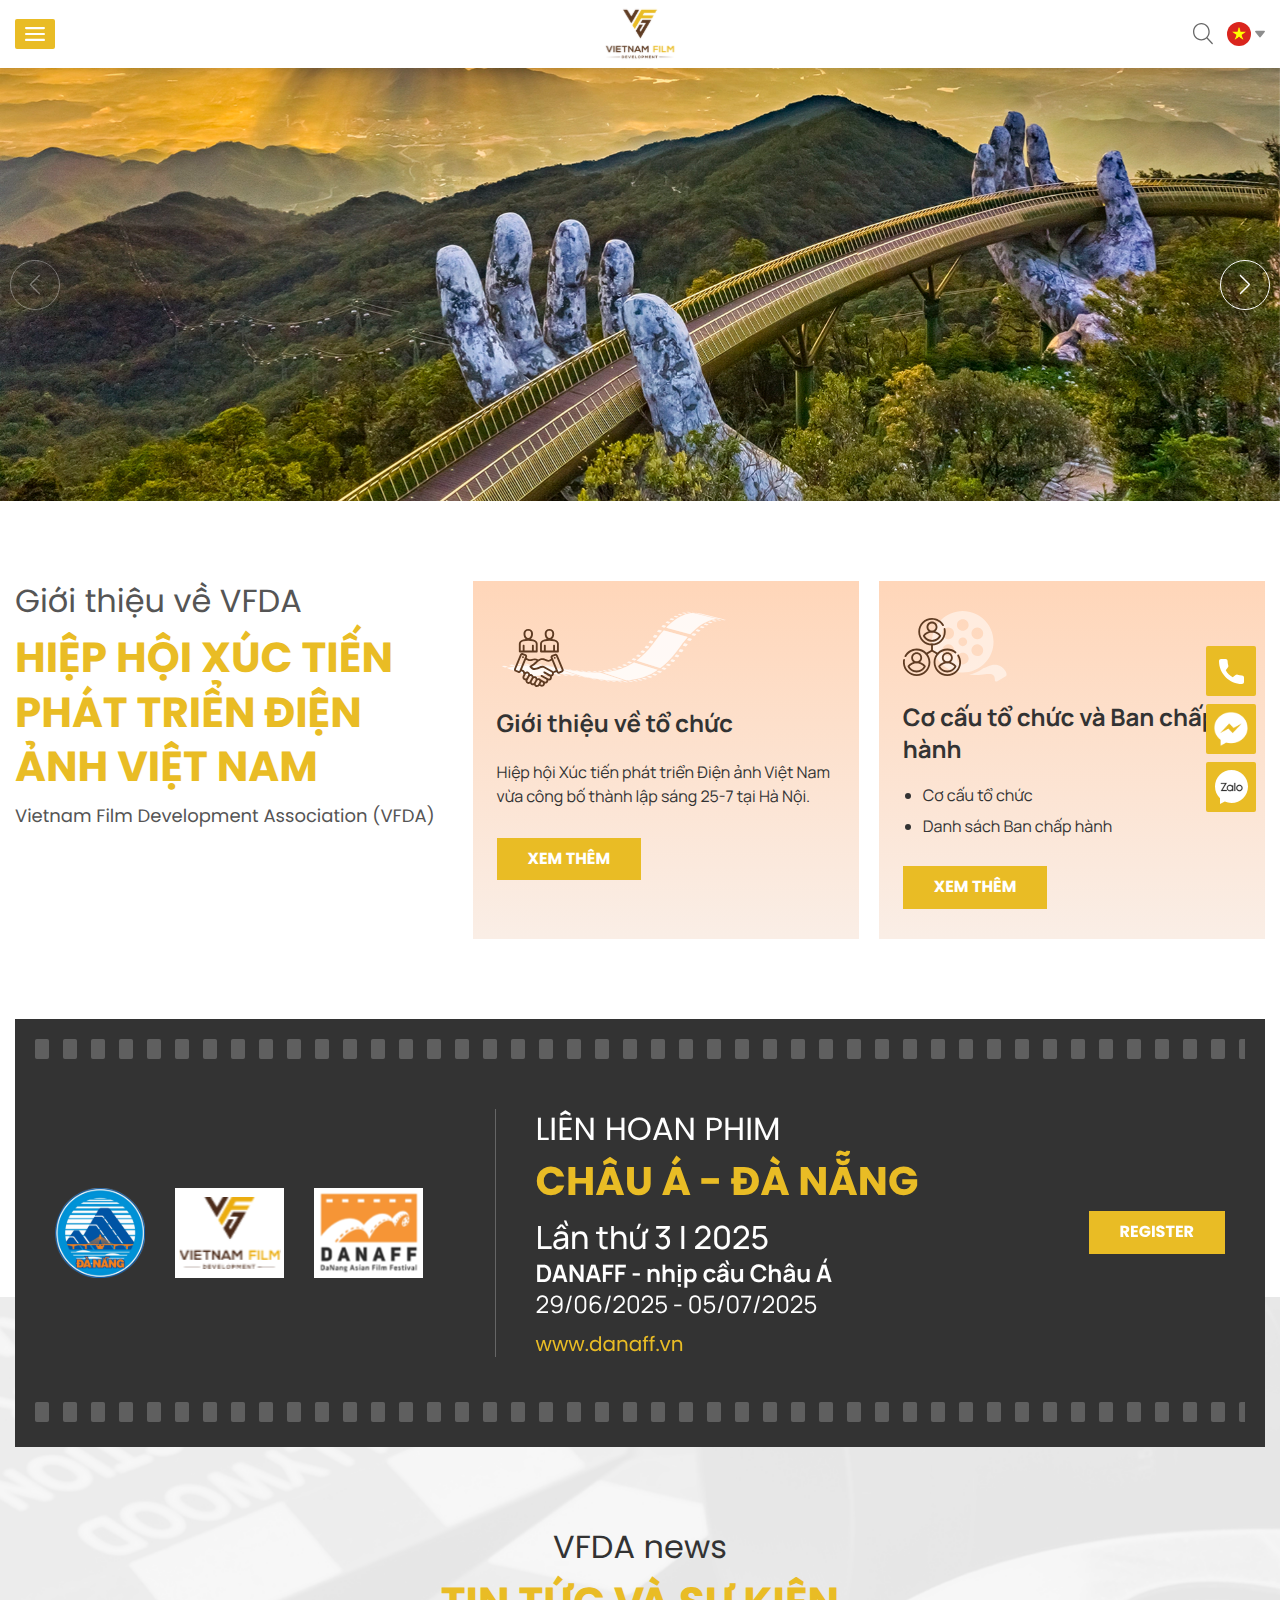
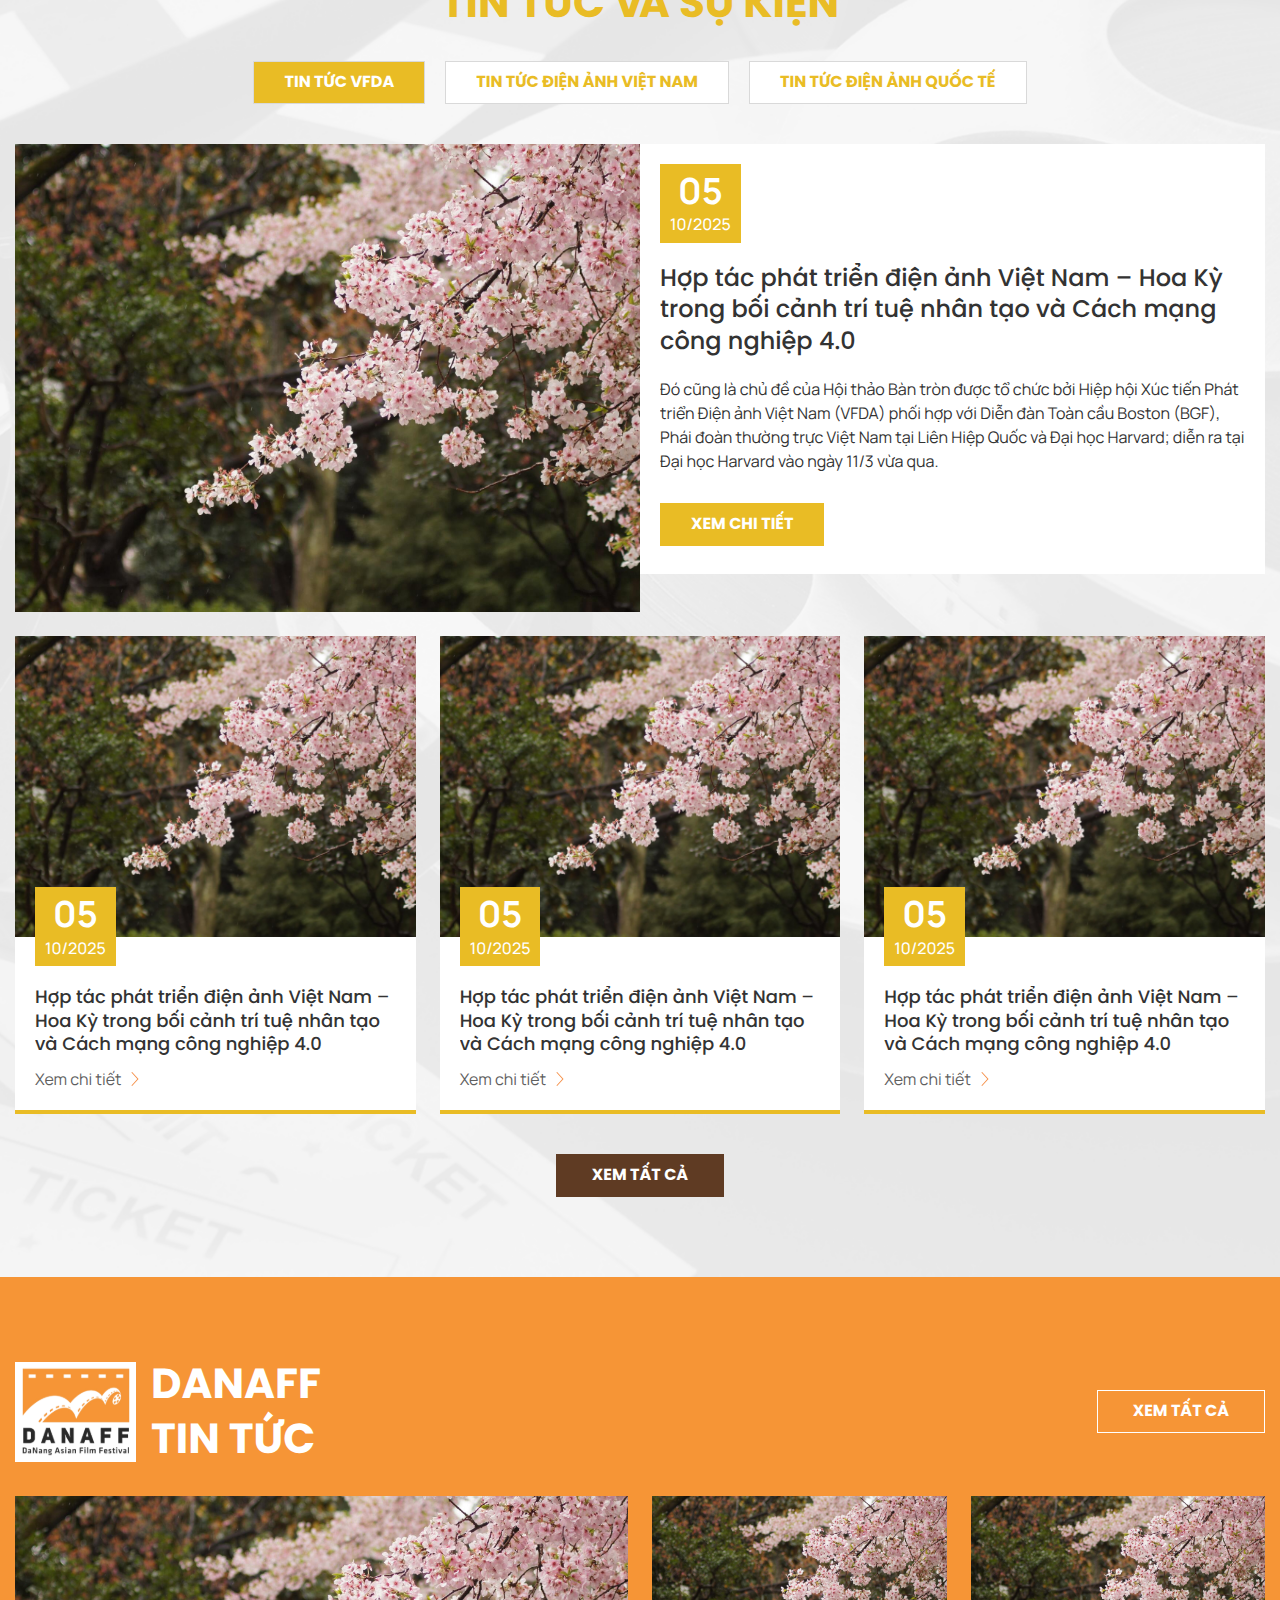
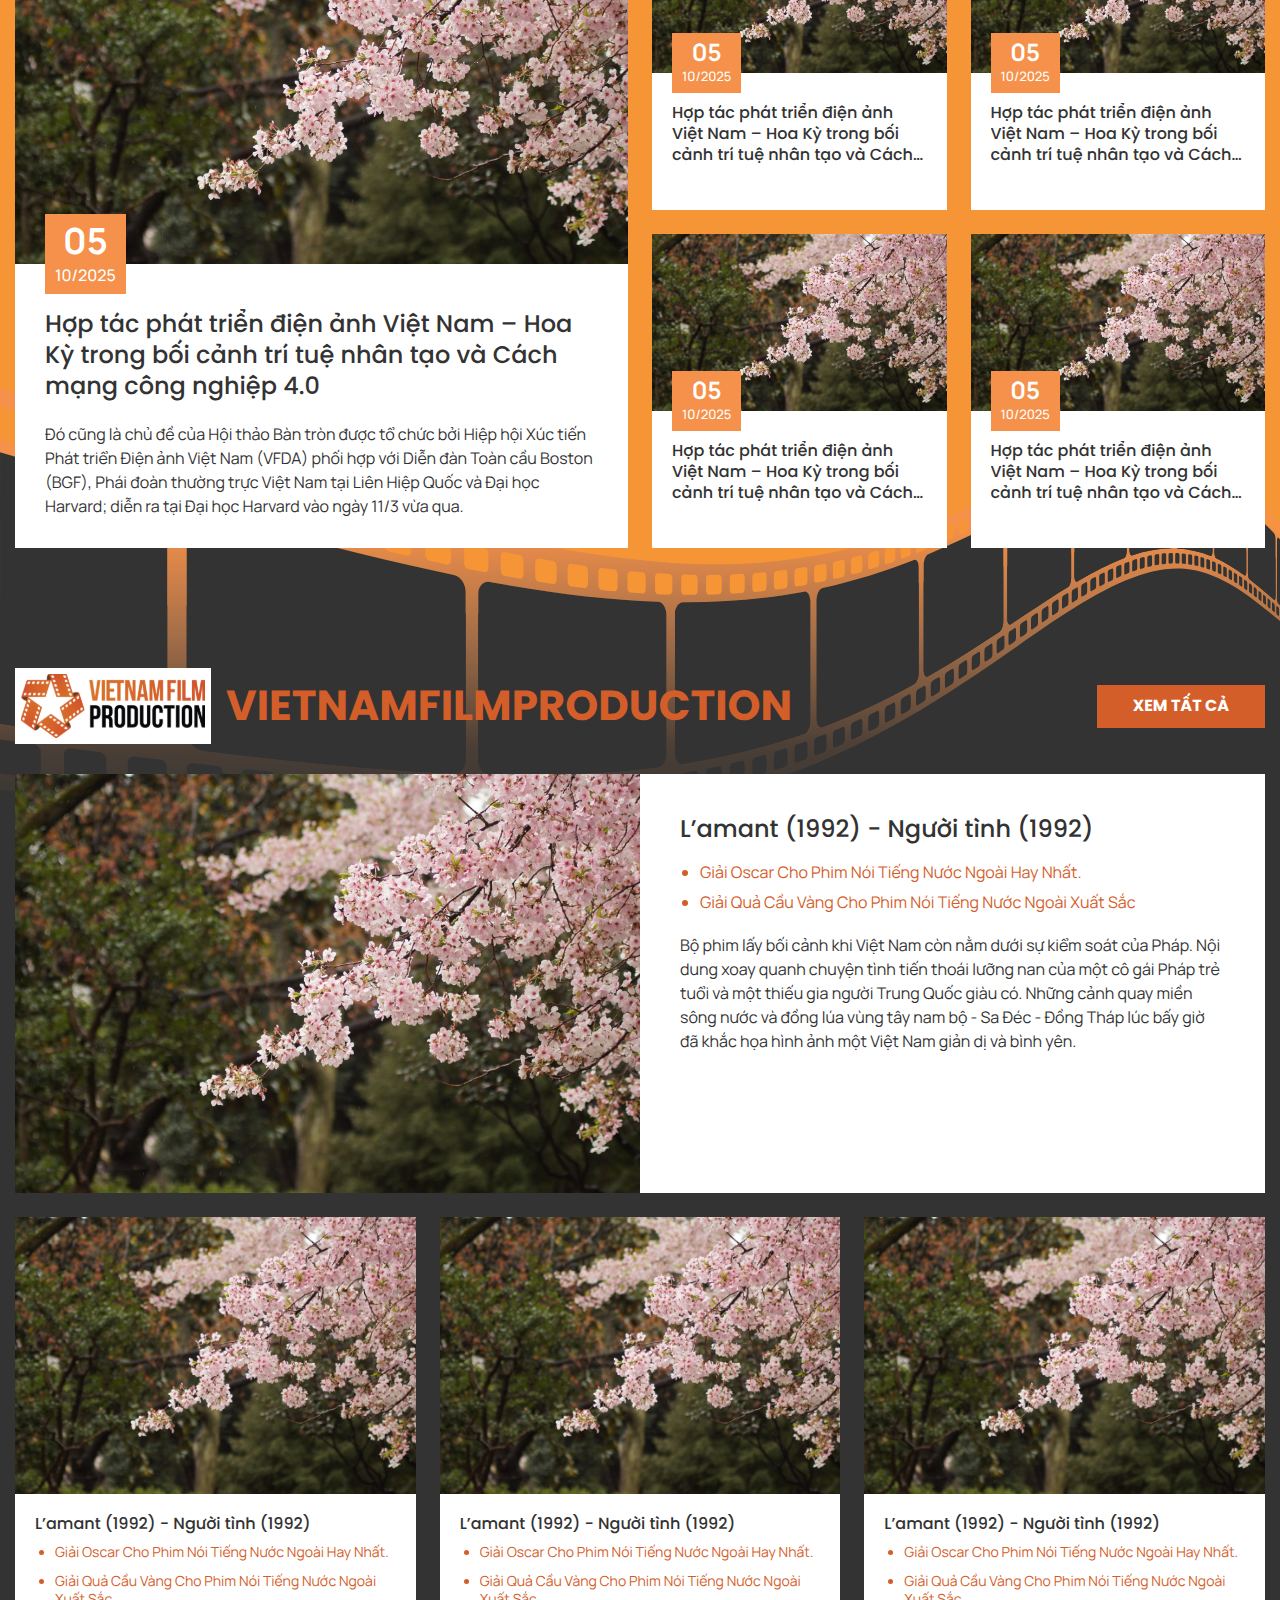
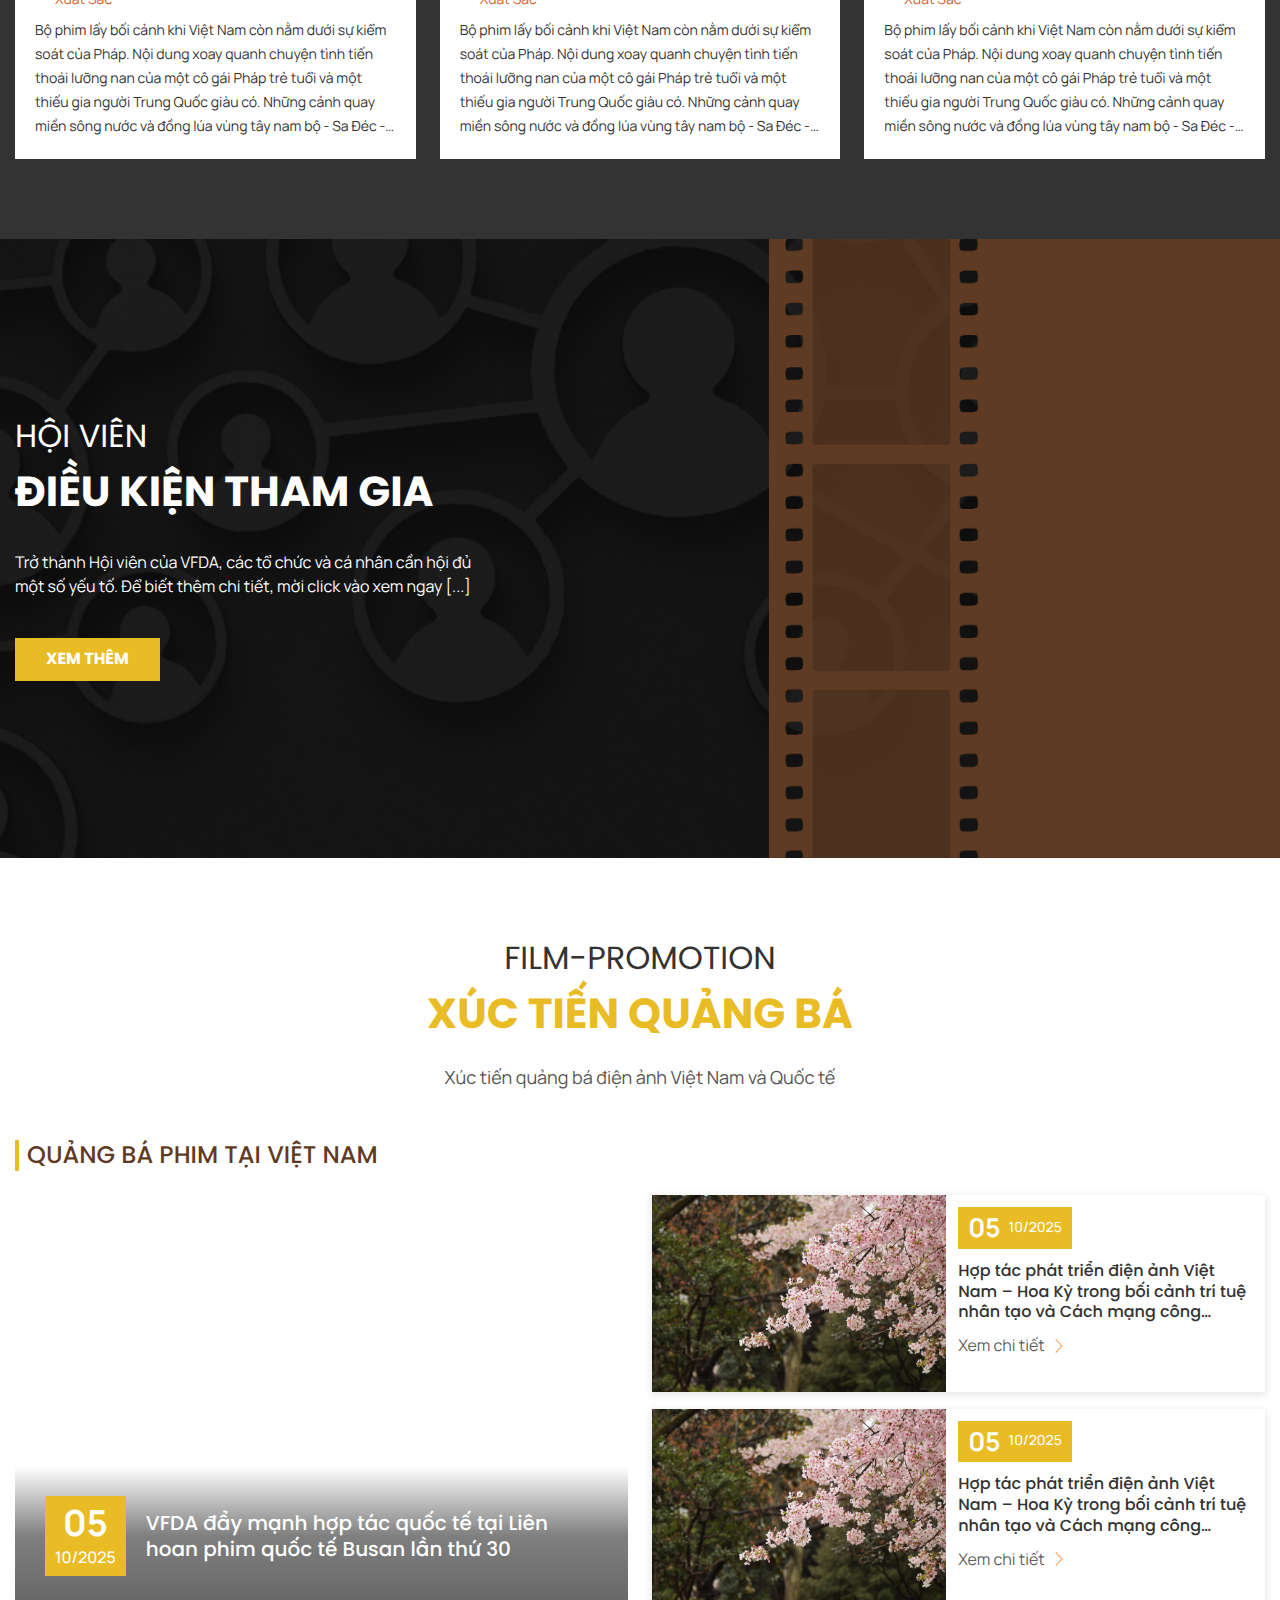
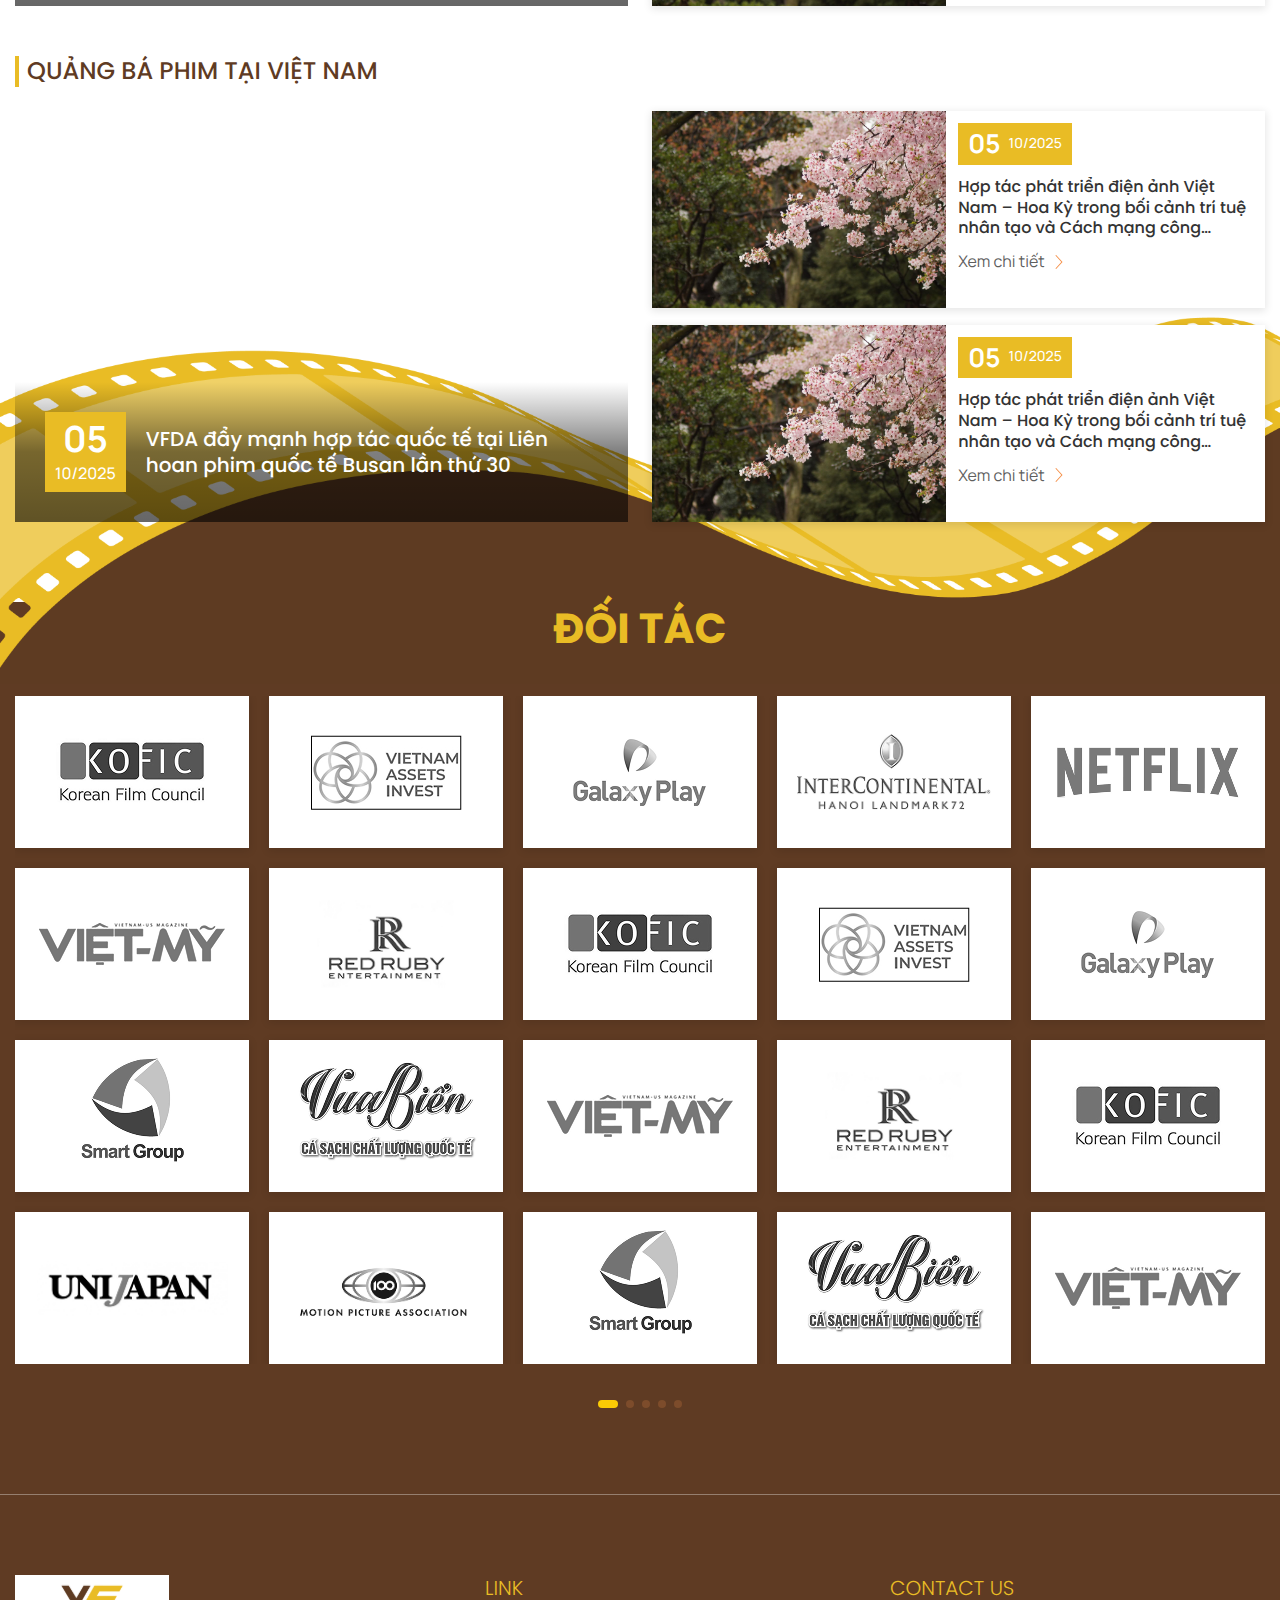
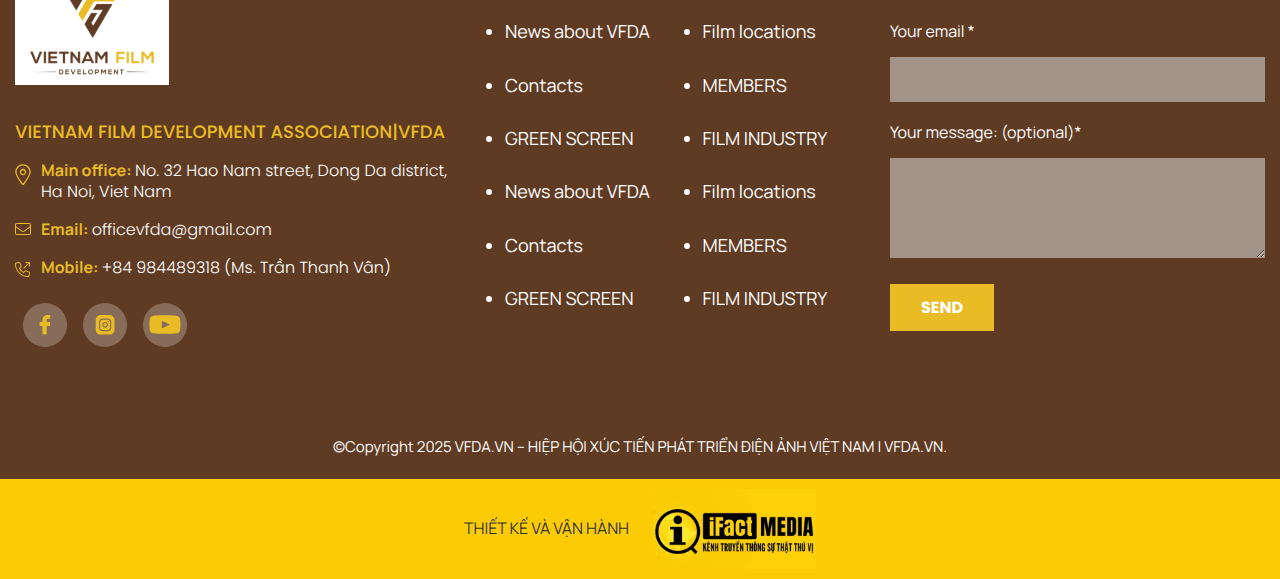
<file: index.html>
<!DOCTYPE html>
<html lang="vi">
    <head>
        <meta charset="UTF-8" />
        <meta http-equiv="X-UA-Compatible" content="IE=edge" />
        <meta name="viewport" content="width=device-width, initial-scale=1.0" />
        <!-- favicon -->
        
        <!-- end favicon -->
        <title>VFDA.VN &#8211; HIỆP HỘI XÚC TIẾN PHÁT TRIỂN ĐIỆN ẢNH VIỆT NAM</title>
        <!-- font -->
        <link rel="preconnect" href="https://fonts.googleapis.com">
        <link rel="preconnect" href="https://fonts.gstatic.com" crossorigin>
        <link href="https://fonts.googleapis.com/css2?family=Manrope:wght@200..800&family=Poppins:ital,wght@0,100;0,200;0,300;0,400;0,500;0,600;0,700;0,800;0,900;1,100;1,200;1,300;1,400;1,500;1,600;1,700;1,800;1,900&display=swap" rel="stylesheet">
        <!-- end font -->
        <link rel="stylesheet" href="./lib/swiper/swiper-bundle.min.css" />
        <!-- <link rel="stylesheet" href="./lib/fancybox/jquery.fancybox.min.css" /> -->
        <link rel="stylesheet" href="./css/style.css" />
        <script src="./lib/jquery/jquery-3.7.1.min.js"></script>
    </head>

    <body>
        
        <!-- header -->
        <header id="header" class="header relative z-50 shadow js__stickyHeader">
            <!-- pc -->
            <div class="d-3xl-block d-xl-none">
                <div class="header-desk relative z-20">
                    <!-- header top -->
                    <div class="header-top w-wrapper bg-brown-5f">
                        <!-- container -->
                        <div class="header-top__container w-1280 d-3xl-flex items-center justify-between gap-20 py-8 ">
                            <!-- left -->
                            <div class="header-top__left d-3xl-flex items-center flex-1">
                                <!-- hotline -->
                                <div class="hotline">
                                    <a href="tel:0123456789" class="hotline-link d-3xl-inline-flex items-center">
                                        <div class="hotline-icon flex-0 mr-8 icon-16">
                                            <img src="./images/svg/phone-yellow.svg" alt="">
                                        </div>
                                        <p class="hotline-text text-white fs-16 font-manrope">+84 984489318 (Ms. Trần Thanh Vân)</p>
                                    </a>
                                </div>
                                <!-- end hotline -->
                                <!-- email -->
                                <div class="hotline">
                                    <a href="mailto:officevfda@gmail.com" class="hotline-link d-3xl-inline-flex items-center">
                                        <div class="hotline-icon flex-0 mr-8 icon-16">
                                            <img src="./images/svg/email-yellow.svg" alt="">
                                        </div>
                                        <p class="hotline-text text-white fs-16 font-manrope">officevfda@gmail.com</p>
                                    </a>
                                </div>
                                <!-- end email -->
                            </div>
                            <!-- end left -->
                            
                            <!-- right -->
                            <div class="header-top__right flex-1 d-3xl-flex items-center justify-end">
                                <!-- language -->
                                <div class="language">
                                    <!-- language default -->
                                    <div class="language-default d-3xl-flex items-center">
                                        <div class="language-default__img flex-0 mr-10">
                                            <img src="./images/flag_vi.png" alt="">
                                        </div>
                                        <div class="language-down icon-10">
                                            <img src="./images/svg/arrow-down-gray-solid.svg" alt="" class="language-down__icon">
                                        </div>
                                    </div>
                                    <!-- end language default -->
                                    <ul class="language-list">
                                        <li class="language-item">
                                            <a href="#">
                                                <img src="./images/flag_en.png" alt="" class="language-item__icon">
                                            </a>
                                        </li>
                                    </ul>
                                </div>
                                <!-- end language -->
                            </div>
                            <!-- end right -->
                        </div>
                        <!-- end container -->
                    </div>
                    <!-- end header top -->

                    <!-- header bot -->
                    <div class="header-bot w-wrapper">
                        <div class="header-bot__container w-1280 d-3xl-flex items-center justify-between py-8">
                            <!-- left -->
                            <div class="header-bot__left flex-1">
                                <!-- action -->
                                <div class="header-bot__left-action d-3xl-flex items-center mt-30 mb-10">
                                    <!-- search -->
                                    <div class="action-item serach-pc">
                                        <!--  -->
                                        <div class="action-item__event serach-pc__event d-3xl-flex items-center pointer">
                                            <div class="action-item__icon serach-pc__icon flex-0 mr-8 icon-16">
                                                <img src="./images/svg/search-gray.svg" alt="">
                                            </div>
                                            <span class="action-item__text serach-pc__text fs-16 text-gray-33 fw-300">Search</span>
                                        </div>
                                        <!--  -->
                                        <!-- form -->
                                        <div class="serach-pc__form"></div>
                                        <!-- end form -->
                                    </div>
                                    <!-- end search -->
                                    <!-- login -->
                                    <div class="action-item login-pc">
                                        <!--  -->
                                        <div class="action-item__event login-pc__event d-3xl-flex items-center pointer">
                                            <div class="action-item__icon login-pc__icon flex-0 mr-8 icon-14">
                                                <img src="./images/svg/user-gray.svg" alt="">
                                            </div>
                                            <span class="action-item__text login-pc__text fs-16 text-gray-33 fw-300">Login</span>
                                        </div>
                                        <!--  -->
                                        <!-- form -->
                                        <div class="login-pc__form"></div>
                                        <!-- end form -->
                                    </div>
                                    <!-- end login -->
                                </div>
                                <!-- end action -->
                                <!-- menu -->
                                <div class="menu d-3xl-flex items-center justify-between">
                                    <!-- item -->
                                    <div class="menu-item px-10 relative active">
                                        <!-- heading -->
                                        <div class="menu-heading d-3xl-flex items-center">
                                            <a href="#" class="menu-heading__text fs-16 text-gray-33 text-uppercase fw-500">Trang chủ</a>
                                        </div>
                                        <!-- end heading -->
                                    </div>
                                    <!-- end item -->
                                    <!-- item -->
                                    <div class="menu-item px-10 relative">
                                        <!-- heading -->
                                        <div class="menu-heading d-3xl-flex items-center">
                                            <a href="#" class="menu-heading__text flex-1 fs-16 pr-4 text-gray-33 text-uppercase fw-500">About us</a>
                                            <div class="menu-heading__icon flex-0 icon-10">
                                                <img src="./images/svg/arrow-down-gray.svg" alt="">
                                            </div>
                                        </div>
                                        <!-- end heading -->
    
                                        <!-- container -->
                                        <div class="menu-container absolute scroll">
                                            <ul class="menu-block__dropdown">
                                                <!-- item -->
                                                <li class="dropdown-item js__dropdownItem">
                                                    <a href="#" class="dropdown-link flex-1 fs-16">Giới thiệu về tổ chức</a>
                                                </li>
                                                <!-- end item -->
                                                <!-- item -->
                                                <li class="dropdown-item js__dropdownItem">
                                                    <a href="#" class="dropdown-link flex-1 fs-16">Cơ cấu tổ chức và Ban Chấp hành</a>
                                                </li>
                                                <!-- end item -->
                                               
                                            </ul>
                                        </div>
                                        <!-- end container -->
                                    </div>
                                    <!-- end item -->
                                    <!-- item -->
                                    <div class="menu-item px-10 relative">
                                        <!-- heading -->
                                        <div class="menu-heading d-3xl-flex items-center">
                                            <a href="#" class="menu-heading__text flex-1 fs-16 pr-4 text-gray-33 text-uppercase fw-500">Môi trường làm phim</a>
                                            <div class="menu-heading__icon flex-0 icon-10">
                                                <img src="./images/svg/arrow-down-gray.svg" alt="">
                                            </div>
                                        </div>
                                        <!-- end heading -->
    
                                        <!-- container -->
                                        <div class="menu-container absolute scroll">
                                            <ul class="menu-block__dropdown">
                                                <!-- item -->
                                                <li class="dropdown-item js__dropdownItem">
                                                    <a href="#" class="dropdown-link flex-1 fs-16">Giới thiệu về tổ chức</a>
                                                </li>
                                                <!-- end item -->
                                                <!-- item -->
                                                <li class="dropdown-item js__dropdownItem">
                                                    <a href="#" class="dropdown-link flex-1 fs-16">Cơ cấu tổ chức và Ban Chấp hành</a>
                                                </li>
                                                <!-- end item -->
                                               
                                            </ul>
                                        </div>
                                        <!-- end container -->
                                    </div>
                                    <!-- end item -->
                                    
                                   
                                    
                                   
                                </div>
                                <!-- end menu -->
                            </div>
                            <!-- end left -->
                            <!-- center -->
                            <div class="header-bot__center flex-0">
                                <!-- logo -->
                                <div class="logo">
                                    <a href="#" class="logo-link">
                                        <img src="./images/svg/logo.svg" class="logo-img" alt="">
                                    </a>
                                </div>
                                <!-- end logo -->
                            </div>
                            <!-- end center -->
                            <!-- right -->
                            <div class="header-bot__right flex-1">
                                <!-- action -->
                                <div class="companion-list d-3xl-flex items-center flex-wrap justify-end gap-30">
                                    <div class="companion-item">
                                        <a href="#">
                                            <img src="./images/svg/fiml-1.svg" alt="">
                                        </a>
                                    </div>
                                    <div class="companion-item">
                                        <a href="#">
                                            <img src="./images/svg/fiml-2.svg" alt="">
                                        </a>
                                    </div>
                                    
                                </div>
                                <!-- end action -->
                                <!-- menu -->
                                <div class="menu d-3xl-flex items-center justify-between">
                                    
                                    <!-- item -->
                                    <div class="menu-item px-10 relative">
                                        <!-- heading -->
                                        <div class="menu-heading d-3xl-flex items-center">
                                            <a href="#" class="menu-heading__text flex-1 fs-16 pr-4 text-gray-33 text-uppercase fw-500">Tin tức - sự kiện</a>
                                            <div class="menu-heading__icon flex-0 icon-10">
                                                <img src="./images/svg/arrow-down-gray.svg" alt="">
                                            </div>
                                        </div>
                                        <!-- end heading -->
    
                                        <!-- container -->
                                        <div class="menu-container absolute scroll">
                                            <ul class="menu-block__dropdown">
                                                <!-- item -->
                                                <li class="dropdown-item js__dropdownItem">
                                                    <a href="#" class="dropdown-link flex-1 fs-16">Giới thiệu về tổ chức</a>
                                                </li>
                                                <!-- end item -->
                                                <!-- item -->
                                                <li class="dropdown-item js__dropdownItem">
                                                    <a href="#" class="dropdown-link flex-1 fs-16">Cơ cấu tổ chức và Ban Chấp hành</a>
                                                </li>
                                                <!-- end item -->
                                               
                                            </ul>
                                        </div>
                                        <!-- end container -->
                                    </div>
                                    <!-- end item -->
                                    <!-- item -->
                                    <div class="menu-item px-10 relative">
                                        <!-- heading -->
                                        <div class="menu-heading d-3xl-flex items-center">
                                            <a href="#" class="menu-heading__text flex-1 fs-16 pr-4 text-gray-33 text-uppercase fw-500">Tin tức  quảng bá</a>
                                            <div class="menu-heading__icon flex-0 icon-10">
                                                <img src="./images/svg/arrow-down-gray.svg" alt="">
                                            </div>
                                        </div>
                                        <!-- end heading -->
    
                                        <!-- container -->
                                        <div class="menu-container absolute scroll">
                                            <ul class="menu-block__dropdown">
                                                <!-- item -->
                                                <li class="dropdown-item js__dropdownItem">
                                                    <a href="#" class="dropdown-link flex-1 fs-16">Giới thiệu về tổ chức</a>
                                                </li>
                                                <!-- end item -->
                                                <!-- item -->
                                                <li class="dropdown-item js__dropdownItem">
                                                    <a href="#" class="dropdown-link flex-1 fs-16">Cơ cấu tổ chức và Ban Chấp hành</a>
                                                </li>
                                                <!-- end item -->
                                               
                                            </ul>
                                        </div>
                                        <!-- end container -->
                                    </div>
                                    <!-- end item -->
                                    <!-- item -->
                                    <div class="menu-item px-10 relative">
                                        <!-- heading -->
                                        <div class="menu-heading d-3xl-flex items-center">
                                            <a href="#" class="menu-heading__text flex-1 fs-16 pr-4 text-gray-33 text-uppercase fw-500">Hội viên</a>
                                            <div class="menu-heading__icon flex-0 icon-10">
                                                <img src="./images/svg/arrow-down-gray.svg" alt="">
                                            </div>
                                        </div>
                                        <!-- end heading -->
    
                                        <!-- container -->
                                        <div class="menu-container absolute scroll">
                                            <ul class="menu-block__dropdown">
                                                <!-- item -->
                                                <li class="dropdown-item js__dropdownItem">
                                                    <a href="#" class="dropdown-link flex-1 fs-16">Giới thiệu về tổ chức</a>
                                                </li>
                                                <!-- end item -->
                                                <!-- item -->
                                                <li class="dropdown-item js__dropdownItem">
                                                    <a href="#" class="dropdown-link flex-1 fs-16">Cơ cấu tổ chức và Ban Chấp hành</a>
                                                </li>
                                                <!-- end item -->
                                               
                                            </ul>
                                        </div>
                                        <!-- end container -->
                                    </div>
                                    <!-- end item -->
                           
                                </div>
                                <!-- end menu -->
                            </div>
                            <!-- end right -->
                        </div>
                    </div>
                    <!-- end header bot -->
                </div>
            </div>
            <!-- end pc -->
             
            <!-- mb -->
            <div class="d-3xl-none d-xl-block">    
                <div class="header-mb w-wrapper relative z-10">
                    <!-- top -->
                    <div class="header-mb-top py-4">
                        <div class="header-mb-top__container w-1280 d-3xl-flex items-center">
                            <!-- left -->
                            <div class="header-mb-top__left flex-1">
                                <div class="icon-bar js__clickShowMenuMb p-10">
                                    <img src="./images/svg/bar-w.svg" alt="" loading="lazy">
                                </div>
                                <div class="sub-menu-mb js__subMenuMb">
                                    <div class="sub-menu-mb__close js__closeSubMenuMb d-3xl-flex items-center">
                                        <img src="./images/svg/close-w.svg" alt="" loading="lazy">
                                    </div>
                                    <div class="sub-menu-mb__container px-15 pb-15 scroll">
                                        <ul class="sub-menu-mb__list js__subMenuMbContainer">

                                            <!-- item -->
                                            <li class="sub-menu-mb__item js__subMenuMbItem">
                                                <!-- heading -->
                                                <div class="sub-menu-mb__heading d-3xl-flex items-center justify-between">
                                                    <a href="#" class="link d-3xl-flex items-center flex-1">
                                                        
                                                        <p class="flex-1 text fw-700 fs-15 px-10 text-uppercase">Giới thiệu</p>
                                                    </a>
                                                    <div class="flex-0 arrow-icon js__showSubMenuMbItem">
                                                        <img src="./images/svg/arrow-down-gray.svg" alt="">
                                                    </div>
                                                </div>
                                                <!-- end heading -->

                                                <!-- dropwdown -->
                                                <div class="sub-menu-mb__dropdown js__subMenuMbDropdown">
                                                    <!-- heading -->
                                                    <div class="sub-menu-mb__dropdown-heading d-3xl-flex items-center justify-between">
                                                        <a href="#" class="link d-3xl-flex items-center flex-1">
                                                            Tầm nhìn và sứ mệnh
                                                        </a>
                                                        <div class="flex-0 arrow-icon js__showSubMenuMbDropdown">
                                                            <img src="./images/svg/arrow-down-gray.svg" alt="">
                                                        </div>
                                                    </div>
                                                    <!-- end heading -->

                                                    <!-- dropdown children -->
                                                    <ul class="sub-menu-mb__dropdownChildren">
                                                        <!-- item -->
                                                        <li class="sub-menu-mb__dropdownChildren-item">
                                                            <a href="#" class="sub-menu-mb__dropdownChildren-link">
                                                                Tư vấn pháp lý cho doanh nghiệp
                                                            </a>
                                                        </li>
                                                        <!-- end item -->
                                                        <!-- item -->
                                                        <li class="sub-menu-mb__dropdownChildren-item">
                                                            <a href="#" class="sub-menu-mb__dropdownChildren-link">
                                                                Soạn thảo & rà soát hợp đồng
                                                            </a>
                                                        </li>
                                                        <!-- end item -->
                                                        <!-- item -->
                                                        <li class="sub-menu-mb__dropdownChildren-item">
                                                            <a href="#" class="sub-menu-mb__dropdownChildren-link">
                                                                Giải quyết tranh chấp thương mại
                                                            </a>
                                                        </li>
                                                        <!-- end item -->
                                                    </ul>
                                                    <!-- end dropdown children -->
                                                </div>
                                                <!-- end dropwdown -->

                                                <!-- dropwdown -->
                                                <div class="sub-menu-mb__dropdown js__subMenuMbDropdown">
                                                    <!-- heading -->
                                                    <div class="sub-menu-mb__dropdown-heading d-3xl-flex items-center justify-between">
                                                        <a href="#" class="link d-3xl-flex items-center flex-1">
                                                            Tầm nhìn và sứ mệnh
                                                        </a>
                                                        <div class="flex-0 arrow-icon js__showSubMenuMbDropdown">
                                                            <img src="./images/svg/arrow-down-gray.svg" alt="">
                                                        </div>
                                                    </div>
                                                    <!-- end heading -->

                                                    <!-- dropdown children -->
                                                    <ul class="sub-menu-mb__dropdownChildren">
                                                        <!-- item -->
                                                        <li class="sub-menu-mb__dropdownChildren-item">
                                                            <a href="#" class="sub-menu-mb__dropdownChildren-link">
                                                                Tư vấn pháp lý cho doanh nghiệp
                                                            </a>
                                                        </li>
                                                        <!-- end item -->
                                                        <!-- item -->
                                                        <li class="sub-menu-mb__dropdownChildren-item">
                                                            <a href="#" class="sub-menu-mb__dropdownChildren-link">
                                                                Soạn thảo & rà soát hợp đồng
                                                            </a>
                                                        </li>
                                                        <!-- end item -->
                                                        <!-- item -->
                                                        <li class="sub-menu-mb__dropdownChildren-item">
                                                            <a href="#" class="sub-menu-mb__dropdownChildren-link">
                                                                Giải quyết tranh chấp thương mại
                                                            </a>
                                                        </li>
                                                        <!-- end item -->
                                                    </ul>
                                                    <!-- end dropdown children -->
                                                </div>
                                                <!-- end dropwdown -->

                                                <!-- dropwdown -->
                                                <div class="sub-menu-mb__dropdown js__subMenuMbDropdown">
                                                    <!-- heading -->
                                                    <div class="sub-menu-mb__dropdown-heading d-3xl-flex items-center justify-between">
                                                        <a href="#" class="link d-3xl-flex items-center flex-1">
                                                            Tầm nhìn và sứ mệnh
                                                        </a>
                                                        <div class="flex-0 arrow-icon js__showSubMenuMbDropdown">
                                                            <img src="./images/svg/arrow-down-gray.svg" alt="">
                                                        </div>
                                                    </div>
                                                    <!-- end heading -->

                                                    <!-- dropdown children -->
                                                    <ul class="sub-menu-mb__dropdownChildren">
                                                        <!-- item -->
                                                        <li class="sub-menu-mb__dropdownChildren-item">
                                                            <a href="#" class="sub-menu-mb__dropdownChildren-link">
                                                                Tư vấn pháp lý cho doanh nghiệp
                                                            </a>
                                                        </li>
                                                        <!-- end item -->
                                                        <!-- item -->
                                                        <li class="sub-menu-mb__dropdownChildren-item">
                                                            <a href="#" class="sub-menu-mb__dropdownChildren-link">
                                                                Soạn thảo & rà soát hợp đồng
                                                            </a>
                                                        </li>
                                                        <!-- end item -->
                                                        <!-- item -->
                                                        <li class="sub-menu-mb__dropdownChildren-item">
                                                            <a href="#" class="sub-menu-mb__dropdownChildren-link">
                                                                Giải quyết tranh chấp thương mại
                                                            </a>
                                                        </li>
                                                        <!-- end item -->
                                                    </ul>
                                                    <!-- end dropdown children -->
                                                </div>
                                                <!-- end dropwdown -->

                                                
                                                 
                                            </li>
                                            <!-- end item -->

                                            <!-- item -->
                                            <li class="sub-menu-mb__item js__subMenuMbItem">
                                                <!-- heading -->
                                                <div class="sub-menu-mb__heading d-3xl-flex items-center justify-between">
                                                    <a href="#" class="link d-3xl-flex items-center flex-1">
                                                        
                                                        <p class="flex-1 text fw-700 fs-15 px-10 text-uppercase">Giới thiệu</p>
                                                    </a>
                                                    <div class="flex-0 arrow-icon js__showSubMenuMbItem">
                                                        <img src="./images/svg/arrow-down-gray.svg" alt="">
                                                    </div>
                                                </div>
                                                <!-- end heading -->

                                                <!-- dropwdown -->
                                                <div class="sub-menu-mb__dropdown js__subMenuMbDropdown">
                                                    <!-- heading -->
                                                    <div class="sub-menu-mb__dropdown-heading d-3xl-flex items-center justify-between">
                                                        <a href="#" class="link d-3xl-flex items-center flex-1">
                                                            Tầm nhìn và sứ mệnh
                                                        </a>
                                                        <div class="flex-0 arrow-icon js__showSubMenuMbDropdown">
                                                            <img src="./images/svg/arrow-down-gray.svg" alt="">
                                                        </div>
                                                    </div>
                                                    <!-- end heading -->

                                                    <!-- dropdown children -->
                                                    <ul class="sub-menu-mb__dropdownChildren">
                                                        <!-- item -->
                                                        <li class="sub-menu-mb__dropdownChildren-item">
                                                            <a href="#" class="sub-menu-mb__dropdownChildren-link">
                                                                Tư vấn pháp lý cho doanh nghiệp
                                                            </a>
                                                        </li>
                                                        <!-- end item -->
                                                        <!-- item -->
                                                        <li class="sub-menu-mb__dropdownChildren-item">
                                                            <a href="#" class="sub-menu-mb__dropdownChildren-link">
                                                                Soạn thảo & rà soát hợp đồng
                                                            </a>
                                                        </li>
                                                        <!-- end item -->
                                                        <!-- item -->
                                                        <li class="sub-menu-mb__dropdownChildren-item">
                                                            <a href="#" class="sub-menu-mb__dropdownChildren-link">
                                                                Giải quyết tranh chấp thương mại
                                                            </a>
                                                        </li>
                                                        <!-- end item -->
                                                    </ul>
                                                    <!-- end dropdown children -->
                                                </div>
                                                <!-- end dropwdown -->

                                                <!-- dropwdown -->
                                                <div class="sub-menu-mb__dropdown js__subMenuMbDropdown">
                                                    <!-- heading -->
                                                    <div class="sub-menu-mb__dropdown-heading d-3xl-flex items-center justify-between">
                                                        <a href="#" class="link d-3xl-flex items-center flex-1">
                                                            Tầm nhìn và sứ mệnh
                                                        </a>
                                                        <div class="flex-0 arrow-icon js__showSubMenuMbDropdown">
                                                            <img src="./images/svg/arrow-down-gray.svg" alt="">
                                                        </div>
                                                    </div>
                                                    <!-- end heading -->

                                                    <!-- dropdown children -->
                                                    <ul class="sub-menu-mb__dropdownChildren">
                                                        <!-- item -->
                                                        <li class="sub-menu-mb__dropdownChildren-item">
                                                            <a href="#" class="sub-menu-mb__dropdownChildren-link">
                                                                Tư vấn pháp lý cho doanh nghiệp
                                                            </a>
                                                        </li>
                                                        <!-- end item -->
                                                        <!-- item -->
                                                        <li class="sub-menu-mb__dropdownChildren-item">
                                                            <a href="#" class="sub-menu-mb__dropdownChildren-link">
                                                                Soạn thảo & rà soát hợp đồng
                                                            </a>
                                                        </li>
                                                        <!-- end item -->
                                                        <!-- item -->
                                                        <li class="sub-menu-mb__dropdownChildren-item">
                                                            <a href="#" class="sub-menu-mb__dropdownChildren-link">
                                                                Giải quyết tranh chấp thương mại
                                                            </a>
                                                        </li>
                                                        <!-- end item -->
                                                    </ul>
                                                    <!-- end dropdown children -->
                                                </div>
                                                <!-- end dropwdown -->

                                                <!-- dropwdown -->
                                                <div class="sub-menu-mb__dropdown js__subMenuMbDropdown">
                                                    <!-- heading -->
                                                    <div class="sub-menu-mb__dropdown-heading d-3xl-flex items-center justify-between">
                                                        <a href="#" class="link d-3xl-flex items-center flex-1">
                                                            Tầm nhìn và sứ mệnh
                                                        </a>
                                                        <div class="flex-0 arrow-icon js__showSubMenuMbDropdown">
                                                            <img src="./images/svg/arrow-down-gray.svg" alt="">
                                                        </div>
                                                    </div>
                                                    <!-- end heading -->

                                                    <!-- dropdown children -->
                                                    <ul class="sub-menu-mb__dropdownChildren">
                                                        <!-- item -->
                                                        <li class="sub-menu-mb__dropdownChildren-item">
                                                            <a href="#" class="sub-menu-mb__dropdownChildren-link">
                                                                Tư vấn pháp lý cho doanh nghiệp
                                                            </a>
                                                        </li>
                                                        <!-- end item -->
                                                        <!-- item -->
                                                        <li class="sub-menu-mb__dropdownChildren-item">
                                                            <a href="#" class="sub-menu-mb__dropdownChildren-link">
                                                                Soạn thảo & rà soát hợp đồng
                                                            </a>
                                                        </li>
                                                        <!-- end item -->
                                                        <!-- item -->
                                                        <li class="sub-menu-mb__dropdownChildren-item">
                                                            <a href="#" class="sub-menu-mb__dropdownChildren-link">
                                                                Giải quyết tranh chấp thương mại
                                                            </a>
                                                        </li>
                                                        <!-- end item -->
                                                    </ul>
                                                    <!-- end dropdown children -->
                                                </div>
                                                <!-- end dropwdown -->

                                                
                                                 
                                            </li>
                                            <!-- end item -->

                                            <!-- item -->
                                            <li class="sub-menu-mb__item js__subMenuMbItem">
                                                <!-- heading -->
                                                <div class="sub-menu-mb__heading d-3xl-flex items-center justify-between">
                                                    <a href="#" class="link d-3xl-flex items-center flex-1">
                                                        
                                                        <p class="flex-1 text fw-700 fs-15 px-10 text-uppercase">Giới thiệu</p>
                                                    </a>
                                                    <div class="flex-0 arrow-icon js__showSubMenuMbItem">
                                                        <img src="./images/svg/arrow-down-gray.svg" alt="">
                                                    </div>
                                                </div>
                                                <!-- end heading -->

                                                <!-- dropwdown -->
                                                <div class="sub-menu-mb__dropdown js__subMenuMbDropdown">
                                                    <!-- heading -->
                                                    <div class="sub-menu-mb__dropdown-heading d-3xl-flex items-center justify-between">
                                                        <a href="#" class="link d-3xl-flex items-center flex-1">
                                                            Tầm nhìn và sứ mệnh
                                                        </a>
                                                        <div class="flex-0 arrow-icon js__showSubMenuMbDropdown">
                                                            <img src="./images/svg/arrow-down-gray.svg" alt="">
                                                        </div>
                                                    </div>
                                                    <!-- end heading -->

                                                    <!-- dropdown children -->
                                                    <ul class="sub-menu-mb__dropdownChildren">
                                                        <!-- item -->
                                                        <li class="sub-menu-mb__dropdownChildren-item">
                                                            <a href="#" class="sub-menu-mb__dropdownChildren-link">
                                                                Tư vấn pháp lý cho doanh nghiệp
                                                            </a>
                                                        </li>
                                                        <!-- end item -->
                                                        <!-- item -->
                                                        <li class="sub-menu-mb__dropdownChildren-item">
                                                            <a href="#" class="sub-menu-mb__dropdownChildren-link">
                                                                Soạn thảo & rà soát hợp đồng
                                                            </a>
                                                        </li>
                                                        <!-- end item -->
                                                        <!-- item -->
                                                        <li class="sub-menu-mb__dropdownChildren-item">
                                                            <a href="#" class="sub-menu-mb__dropdownChildren-link">
                                                                Giải quyết tranh chấp thương mại
                                                            </a>
                                                        </li>
                                                        <!-- end item -->
                                                    </ul>
                                                    <!-- end dropdown children -->
                                                </div>
                                                <!-- end dropwdown -->

                                                <!-- dropwdown -->
                                                <div class="sub-menu-mb__dropdown js__subMenuMbDropdown">
                                                    <!-- heading -->
                                                    <div class="sub-menu-mb__dropdown-heading d-3xl-flex items-center justify-between">
                                                        <a href="#" class="link d-3xl-flex items-center flex-1">
                                                            Tầm nhìn và sứ mệnh
                                                        </a>
                                                        <div class="flex-0 arrow-icon js__showSubMenuMbDropdown">
                                                            <img src="./images/svg/arrow-down-gray.svg" alt="">
                                                        </div>
                                                    </div>
                                                    <!-- end heading -->

                                                    <!-- dropdown children -->
                                                    <ul class="sub-menu-mb__dropdownChildren">
                                                        <!-- item -->
                                                        <li class="sub-menu-mb__dropdownChildren-item">
                                                            <a href="#" class="sub-menu-mb__dropdownChildren-link">
                                                                Tư vấn pháp lý cho doanh nghiệp
                                                            </a>
                                                        </li>
                                                        <!-- end item -->
                                                        <!-- item -->
                                                        <li class="sub-menu-mb__dropdownChildren-item">
                                                            <a href="#" class="sub-menu-mb__dropdownChildren-link">
                                                                Soạn thảo & rà soát hợp đồng
                                                            </a>
                                                        </li>
                                                        <!-- end item -->
                                                        <!-- item -->
                                                        <li class="sub-menu-mb__dropdownChildren-item">
                                                            <a href="#" class="sub-menu-mb__dropdownChildren-link">
                                                                Giải quyết tranh chấp thương mại
                                                            </a>
                                                        </li>
                                                        <!-- end item -->
                                                    </ul>
                                                    <!-- end dropdown children -->
                                                </div>
                                                <!-- end dropwdown -->

                                                <!-- dropwdown -->
                                                <div class="sub-menu-mb__dropdown js__subMenuMbDropdown">
                                                    <!-- heading -->
                                                    <div class="sub-menu-mb__dropdown-heading d-3xl-flex items-center justify-between">
                                                        <a href="#" class="link d-3xl-flex items-center flex-1">
                                                            Tầm nhìn và sứ mệnh
                                                        </a>
                                                        <div class="flex-0 arrow-icon js__showSubMenuMbDropdown">
                                                            <img src="./images/svg/arrow-down-gray.svg" alt="">
                                                        </div>
                                                    </div>
                                                    <!-- end heading -->

                                                    <!-- dropdown children -->
                                                    <ul class="sub-menu-mb__dropdownChildren">
                                                        <!-- item -->
                                                        <li class="sub-menu-mb__dropdownChildren-item">
                                                            <a href="#" class="sub-menu-mb__dropdownChildren-link">
                                                                Tư vấn pháp lý cho doanh nghiệp
                                                            </a>
                                                        </li>
                                                        <!-- end item -->
                                                        <!-- item -->
                                                        <li class="sub-menu-mb__dropdownChildren-item">
                                                            <a href="#" class="sub-menu-mb__dropdownChildren-link">
                                                                Soạn thảo & rà soát hợp đồng
                                                            </a>
                                                        </li>
                                                        <!-- end item -->
                                                        <!-- item -->
                                                        <li class="sub-menu-mb__dropdownChildren-item">
                                                            <a href="#" class="sub-menu-mb__dropdownChildren-link">
                                                                Giải quyết tranh chấp thương mại
                                                            </a>
                                                        </li>
                                                        <!-- end item -->
                                                    </ul>
                                                    <!-- end dropdown children -->
                                                </div>
                                                <!-- end dropwdown -->

                                                
                                                 
                                            </li>
                                            <!-- end item -->

                                            <!-- item -->
                                            <li class="sub-menu-mb__item js__subMenuMbItem">
                                                <!-- heading -->
                                                <div class="sub-menu-mb__heading d-3xl-flex items-center justify-between">
                                                    <a href="#" class="link d-3xl-flex items-center flex-1">
                                                        
                                                        <p class="flex-1 text fw-700 fs-15 px-10 text-uppercase">Giới thiệu</p>
                                                    </a>
                                                    <div class="flex-0 arrow-icon js__showSubMenuMbItem">
                                                        <img src="./images/svg/arrow-down-gray.svg" alt="">
                                                    </div>
                                                </div>
                                                <!-- end heading -->

                                                <!-- dropwdown -->
                                                <div class="sub-menu-mb__dropdown js__subMenuMbDropdown">
                                                    <!-- heading -->
                                                    <div class="sub-menu-mb__dropdown-heading d-3xl-flex items-center justify-between">
                                                        <a href="#" class="link d-3xl-flex items-center flex-1">
                                                            Tầm nhìn và sứ mệnh
                                                        </a>
                                                        <div class="flex-0 arrow-icon js__showSubMenuMbDropdown">
                                                            <img src="./images/svg/arrow-down-gray.svg" alt="">
                                                        </div>
                                                    </div>
                                                    <!-- end heading -->

                                                    <!-- dropdown children -->
                                                    <ul class="sub-menu-mb__dropdownChildren">
                                                        <!-- item -->
                                                        <li class="sub-menu-mb__dropdownChildren-item">
                                                            <a href="#" class="sub-menu-mb__dropdownChildren-link">
                                                                Tư vấn pháp lý cho doanh nghiệp
                                                            </a>
                                                        </li>
                                                        <!-- end item -->
                                                        <!-- item -->
                                                        <li class="sub-menu-mb__dropdownChildren-item">
                                                            <a href="#" class="sub-menu-mb__dropdownChildren-link">
                                                                Soạn thảo & rà soát hợp đồng
                                                            </a>
                                                        </li>
                                                        <!-- end item -->
                                                        <!-- item -->
                                                        <li class="sub-menu-mb__dropdownChildren-item">
                                                            <a href="#" class="sub-menu-mb__dropdownChildren-link">
                                                                Giải quyết tranh chấp thương mại
                                                            </a>
                                                        </li>
                                                        <!-- end item -->
                                                    </ul>
                                                    <!-- end dropdown children -->
                                                </div>
                                                <!-- end dropwdown -->

                                                <!-- dropwdown -->
                                                <div class="sub-menu-mb__dropdown js__subMenuMbDropdown">
                                                    <!-- heading -->
                                                    <div class="sub-menu-mb__dropdown-heading d-3xl-flex items-center justify-between">
                                                        <a href="#" class="link d-3xl-flex items-center flex-1">
                                                            Tầm nhìn và sứ mệnh
                                                        </a>
                                                        <div class="flex-0 arrow-icon js__showSubMenuMbDropdown">
                                                            <img src="./images/svg/arrow-down-gray.svg" alt="">
                                                        </div>
                                                    </div>
                                                    <!-- end heading -->

                                                    <!-- dropdown children -->
                                                    <ul class="sub-menu-mb__dropdownChildren">
                                                        <!-- item -->
                                                        <li class="sub-menu-mb__dropdownChildren-item">
                                                            <a href="#" class="sub-menu-mb__dropdownChildren-link">
                                                                Tư vấn pháp lý cho doanh nghiệp
                                                            </a>
                                                        </li>
                                                        <!-- end item -->
                                                        <!-- item -->
                                                        <li class="sub-menu-mb__dropdownChildren-item">
                                                            <a href="#" class="sub-menu-mb__dropdownChildren-link">
                                                                Soạn thảo & rà soát hợp đồng
                                                            </a>
                                                        </li>
                                                        <!-- end item -->
                                                        <!-- item -->
                                                        <li class="sub-menu-mb__dropdownChildren-item">
                                                            <a href="#" class="sub-menu-mb__dropdownChildren-link">
                                                                Giải quyết tranh chấp thương mại
                                                            </a>
                                                        </li>
                                                        <!-- end item -->
                                                    </ul>
                                                    <!-- end dropdown children -->
                                                </div>
                                                <!-- end dropwdown -->

                                                <!-- dropwdown -->
                                                <div class="sub-menu-mb__dropdown js__subMenuMbDropdown">
                                                    <!-- heading -->
                                                    <div class="sub-menu-mb__dropdown-heading d-3xl-flex items-center justify-between">
                                                        <a href="#" class="link d-3xl-flex items-center flex-1">
                                                            Tầm nhìn và sứ mệnh
                                                        </a>
                                                        <div class="flex-0 arrow-icon js__showSubMenuMbDropdown">
                                                            <img src="./images/svg/arrow-down-gray.svg" alt="">
                                                        </div>
                                                    </div>
                                                    <!-- end heading -->

                                                    <!-- dropdown children -->
                                                    <ul class="sub-menu-mb__dropdownChildren">
                                                        <!-- item -->
                                                        <li class="sub-menu-mb__dropdownChildren-item">
                                                            <a href="#" class="sub-menu-mb__dropdownChildren-link">
                                                                Tư vấn pháp lý cho doanh nghiệp
                                                            </a>
                                                        </li>
                                                        <!-- end item -->
                                                        <!-- item -->
                                                        <li class="sub-menu-mb__dropdownChildren-item">
                                                            <a href="#" class="sub-menu-mb__dropdownChildren-link">
                                                                Soạn thảo & rà soát hợp đồng
                                                            </a>
                                                        </li>
                                                        <!-- end item -->
                                                        <!-- item -->
                                                        <li class="sub-menu-mb__dropdownChildren-item">
                                                            <a href="#" class="sub-menu-mb__dropdownChildren-link">
                                                                Giải quyết tranh chấp thương mại
                                                            </a>
                                                        </li>
                                                        <!-- end item -->
                                                    </ul>
                                                    <!-- end dropdown children -->
                                                </div>
                                                <!-- end dropwdown -->

                                                
                                                 
                                            </li>
                                            <!-- end item -->

                                            <!-- item -->
                                            <li class="sub-menu-mb__item js__subMenuMbItem">
                                                <!-- heading -->
                                                <div class="sub-menu-mb__heading d-3xl-flex items-center justify-between">
                                                    <a href="#" class="link d-3xl-flex items-center flex-1">
                                                        
                                                        <p class="flex-1 text fw-700 fs-15 px-10 text-uppercase">Giới thiệu</p>
                                                    </a>
                                                    <div class="flex-0 arrow-icon js__showSubMenuMbItem">
                                                        <img src="./images/svg/arrow-down-gray.svg" alt="">
                                                    </div>
                                                </div>
                                                <!-- end heading -->

                                                <!-- dropwdown -->
                                                <div class="sub-menu-mb__dropdown js__subMenuMbDropdown">
                                                    <!-- heading -->
                                                    <div class="sub-menu-mb__dropdown-heading d-3xl-flex items-center justify-between">
                                                        <a href="#" class="link d-3xl-flex items-center flex-1">
                                                            Tầm nhìn và sứ mệnh
                                                        </a>
                                                        <div class="flex-0 arrow-icon js__showSubMenuMbDropdown">
                                                            <img src="./images/svg/arrow-down-gray.svg" alt="">
                                                        </div>
                                                    </div>
                                                    <!-- end heading -->

                                                    <!-- dropdown children -->
                                                    <ul class="sub-menu-mb__dropdownChildren">
                                                        <!-- item -->
                                                        <li class="sub-menu-mb__dropdownChildren-item">
                                                            <a href="#" class="sub-menu-mb__dropdownChildren-link">
                                                                Tư vấn pháp lý cho doanh nghiệp
                                                            </a>
                                                        </li>
                                                        <!-- end item -->
                                                        <!-- item -->
                                                        <li class="sub-menu-mb__dropdownChildren-item">
                                                            <a href="#" class="sub-menu-mb__dropdownChildren-link">
                                                                Soạn thảo & rà soát hợp đồng
                                                            </a>
                                                        </li>
                                                        <!-- end item -->
                                                        <!-- item -->
                                                        <li class="sub-menu-mb__dropdownChildren-item">
                                                            <a href="#" class="sub-menu-mb__dropdownChildren-link">
                                                                Giải quyết tranh chấp thương mại
                                                            </a>
                                                        </li>
                                                        <!-- end item -->
                                                    </ul>
                                                    <!-- end dropdown children -->
                                                </div>
                                                <!-- end dropwdown -->

                                                <!-- dropwdown -->
                                                <div class="sub-menu-mb__dropdown js__subMenuMbDropdown">
                                                    <!-- heading -->
                                                    <div class="sub-menu-mb__dropdown-heading d-3xl-flex items-center justify-between">
                                                        <a href="#" class="link d-3xl-flex items-center flex-1">
                                                            Tầm nhìn và sứ mệnh
                                                        </a>
                                                        <div class="flex-0 arrow-icon js__showSubMenuMbDropdown">
                                                            <img src="./images/svg/arrow-down-gray.svg" alt="">
                                                        </div>
                                                    </div>
                                                    <!-- end heading -->

                                                    <!-- dropdown children -->
                                                    <ul class="sub-menu-mb__dropdownChildren">
                                                        <!-- item -->
                                                        <li class="sub-menu-mb__dropdownChildren-item">
                                                            <a href="#" class="sub-menu-mb__dropdownChildren-link">
                                                                Tư vấn pháp lý cho doanh nghiệp
                                                            </a>
                                                        </li>
                                                        <!-- end item -->
                                                        <!-- item -->
                                                        <li class="sub-menu-mb__dropdownChildren-item">
                                                            <a href="#" class="sub-menu-mb__dropdownChildren-link">
                                                                Soạn thảo & rà soát hợp đồng
                                                            </a>
                                                        </li>
                                                        <!-- end item -->
                                                        <!-- item -->
                                                        <li class="sub-menu-mb__dropdownChildren-item">
                                                            <a href="#" class="sub-menu-mb__dropdownChildren-link">
                                                                Giải quyết tranh chấp thương mại
                                                            </a>
                                                        </li>
                                                        <!-- end item -->
                                                    </ul>
                                                    <!-- end dropdown children -->
                                                </div>
                                                <!-- end dropwdown -->

                                                <!-- dropwdown -->
                                                <div class="sub-menu-mb__dropdown js__subMenuMbDropdown">
                                                    <!-- heading -->
                                                    <div class="sub-menu-mb__dropdown-heading d-3xl-flex items-center justify-between">
                                                        <a href="#" class="link d-3xl-flex items-center flex-1">
                                                            Tầm nhìn và sứ mệnh
                                                        </a>
                                                        <div class="flex-0 arrow-icon js__showSubMenuMbDropdown">
                                                            <img src="./images/svg/arrow-down-gray.svg" alt="">
                                                        </div>
                                                    </div>
                                                    <!-- end heading -->

                                                    <!-- dropdown children -->
                                                    <ul class="sub-menu-mb__dropdownChildren">
                                                        <!-- item -->
                                                        <li class="sub-menu-mb__dropdownChildren-item">
                                                            <a href="#" class="sub-menu-mb__dropdownChildren-link">
                                                                Tư vấn pháp lý cho doanh nghiệp
                                                            </a>
                                                        </li>
                                                        <!-- end item -->
                                                        <!-- item -->
                                                        <li class="sub-menu-mb__dropdownChildren-item">
                                                            <a href="#" class="sub-menu-mb__dropdownChildren-link">
                                                                Soạn thảo & rà soát hợp đồng
                                                            </a>
                                                        </li>
                                                        <!-- end item -->
                                                        <!-- item -->
                                                        <li class="sub-menu-mb__dropdownChildren-item">
                                                            <a href="#" class="sub-menu-mb__dropdownChildren-link">
                                                                Giải quyết tranh chấp thương mại
                                                            </a>
                                                        </li>
                                                        <!-- end item -->
                                                    </ul>
                                                    <!-- end dropdown children -->
                                                </div>
                                                <!-- end dropwdown -->

                                                
                                                 
                                            </li>
                                            <!-- end item -->

                                           
                                        </ul>
                                    </div>
                                </div>
                            </div>
                            <!-- end left -->
                            <!-- center -->
                            <div class="header-mb-top__center flex-1 d-3xl-flex items-center justify-center">
                                <a href="#" class="logo">
                                    <img src="./images/svg/logo_2.svg" alt="" class="logo-img">
                                </a>
                            </div>
                            <!-- end center -->
                            <!-- right -->
                            <div class="header-mb-top__right flex-1 d-3xl-flex items-center justify-end">
                                <!-- search mb-->
                                <div class="search-mb mr-4">
                                    <div class="search-mb__icon js__searchMb">
                                        <img src="./images/svg/search-gray.svg" alt="">
                                    </div>
                                    <!-- form -->
                                    <div class="header-search-mb__form h-60 w-full js__formSearchMb shadow">
                                        <form action="" class="w-full h-full">
                                            <div class="relative w-full h-full">
                                                <input type="text" class="header-search-input w-full h-full p-8 fs-16 js__focusSearchMb" placeholder="Search...">
                                                <div class="header-search-btn absolute h-full d-3xl-flex items-center p-8 js__closeSearchMb icon-20">
                                                    <img src="./images/svg/close-red.svg" alt="">
                                                </div>
                                            </div>
                                        </form>
                                    </div>
                                    <!-- end form -->
                                </div>
                                <!-- end search mb-->

                                <!-- language -->
                                <div class="language">
                                    <!-- language default -->
                                    <div class="language-default d-3xl-flex items-center">
                                        <div class="language-default__img flex-0 mr-4">
                                            <img src="./images/flag_vi.png" alt="">
                                        </div>
                                        <div class="language-down icon-10">
                                            <img src="./images/svg/arrow-down-gray-solid.svg" alt="" class="language-down__icon">
                                        </div>
                                    </div>
                                    <!-- end language default -->
                                    <ul class="language-list">
                                        <li class="language-item">
                                            <a href="#">
                                                <img src="./images/flag_en.png" alt="" class="language-item__icon">
                                            </a>
                                        </li>
                                    </ul>
                                </div>
                                <!-- end language -->
                            </div>
                            <!-- end right -->
                        </div>
                    </div>
                    <!-- end top -->
                    
                </div>
            </div>
            <!-- end mb -->

        </header>
        <!-- end header -->
        <!-- main -->
        <main id="main" class="main">
            <!-- primary -->
            <section class="section-primary relative z-20 over-hidden">
                <div class="section-primary__container relative js__oneSlidesContainer arrow-slide-primary arrow-slide-primary--white z-20">
                    <div class="section-primary__slide">
                        <div class="swiper js__oneSlide">
                            <div class="swiper-wrapper">
                                <!-- slide -->
                                <div class="swiper-slide">
                                    <!--  -->
                                    <div class="article">
                                        <div class="article-img">
                                            <a href="#" class="">
                                                <img src="./images/Rectangle_972.png" alt="" class="d-3xl-block d-sm-none w-full">
                                                <img src="./images/Rectangle_972_mb.png" alt="" class="d-3xl-none d-sm-block w-full">
                                            </a>
                                        </div>
                                    </div>
                                    <!--  -->
                                </div>
                                <!-- end slide -->
                                <!-- slide -->
                                <div class="swiper-slide">
                                    <!--  -->
                                    <div class="article">
                                        <div class="article-img">
                                            <a href="#" class="">
                                                <img src="./images/Rectangle_972.png" alt="" class="d-3xl-block d-sm-none w-full">
                                                <img src="./images/Rectangle_972_mb.png" alt="" class="d-3xl-none d-sm-block w-full">
                                            </a>
                                        </div>
                                    </div>
                                    <!--  -->
                                </div>
                                <!-- end slide -->
                            </div>
                        </div>
                    </div>
                    <div class="section-primary__btn w-1280">
                        <div class="swiper-button-next"></div>
                        <div class="swiper-button-prev"></div>
                    </div>
                </div>
            </section>
            <!-- end primary -->

            <!-- secondary -->
            <section class="section-secondary relative z-20 over-hidden w-wrapper bg-white">
                <div class="section-secondary__container w-1280 w-md-500 relative py-3xl-80 py-md-40">
                    <!-- content -->
                    <div class="section-secondary__content d-3xl-flex flex-wrap d-md-block gap-20">
                        <!-- item -->
                        <div class="section-secondary__item-first flex-0 w-35 w-md-full heading-primary">
                            <h2 class="text-1 fs-32 text-gray-55 fw-400"><span>Giới thiệu về VFDA </span></h2>
                            <h1 class="text-2 fs-42 fw-600 text-yellow-e9 mt-8"><span>HIỆP HỘI XÚC TIẾN PHÁT TRIỂN ĐIỆN ẢNH VIỆT NAM</span></h1>
                            <div class="text-3 fs-18 fw-400 text-gray-55 mt-10">
                                <p>Vietnam Film Development Association (VFDA)</p>
                            </div>
                        </div>
                        <!-- end item -->

                        <!-- item -->
                        <div class="section-secondary__item-second bg-yellow-gradient py-30 px-24 flex-1">
                            <div class="article-img">
                                <img src="./images/svg/icon-1.svg" alt="">
                            </div>
                            <div class="article-content mt-20">
                                <h3 class="article-title fs-24 text-gray-33 fw-bold font-manrope">
                                    <span>Giới thiệu về tổ chức</span>
                                </h3>
                                <div class="article-des mt-20 fs-16 font-manrope text-gray-33">
                                    <p>Hiệp hội Xúc tiến phát triển Điện ảnh Việt Nam vừa công bố thành lập sáng 25-7 tại Hà Nội.</p>
                                </div>
                                <div class="article-btn mt-30">
                                    <a href="#" class="btn text-uppercase fw-600">
                                        <span>Xem thêm</span>
                                    </a>
                                </div>
                            </div>
                        </div>
                        <!-- end item -->
                        <!-- item -->
                        <div class="section-secondary__item-second bg-yellow-gradient py-30 px-24 flex-1">
                            <div class="article-img">
                                <img src="./images/svg/icon-2.svg" alt="">
                            </div>
                            <div class="article-content mt-20">
                                <h3 class="article-title fs-24 text-gray-33 fw-bold font-manrope">
                                    <span>Cơ cấu tổ chức và Ban chấp hành</span>
                                </h3>
                                <div class="article-des mt-20 fs-16 font-manrope text-gray-33">
                                    <ul>
                                        <li>Cơ cấu tổ chức</li>
                                        <li> Danh sách Ban chấp hành</li>
                                    </ul>
                                </div>
                                <div class="article-btn mt-30">
                                    <a href="#" class="btn text-uppercase fw-600">
                                        <span>Xem thêm</span>
                                    </a>
                                </div>
                            </div>
                        </div>
                        <!-- end item -->
                    </div>
                    <!-- end content -->
                </div>
            </section>
            <!-- end secondary -->

            <!-- tertiary -->
            <section class="section-tertiary relative z-20 over-hidden w-wrapper">
                <div class="section-tertiary__container w-1280 w-md-500 relative over-hidden">
                    <!-- content -->
                    <div class="section-tertiary__content d-3xl-flex d-md-block items-center">
                        <!-- left -->
                        <div class="section-tertiary__left flwx-0 w-35 w-md-full">
                            <div class="companion-list d-3xl-flex flex-wrap items-center gap-30">
                                <div class="companion-item flex-0">
                                    <a href="#" class="companion-link">
                                        <img src="./images/svg/fiml-3.svg" alt="">
                                    </a>
                                </div>
                                <div class="companion-item flex-0">
                                    <a href="#" class="companion-link">
                                        <img src="./images/svg/fiml-4.svg" alt="">
                                    </a>
                                </div>
                                <div class="companion-item flex-0">
                                    <a href="#" class="companion-link">
                                        <img src="./images/svg/fiml-1.svg" alt="">
                                    </a>
                                </div>

                            </div>
                        </div>
                        <!-- end left -->
                        <!-- right -->
                        <div class="section-tertiary__right flex-1">
                            <div class="article d-3xl-flex d-md-block items-center gap-20">
                                <div class="article-content flex-1">
                                    <h3 class="article-text-1 fs-32 text-white fw-400 text-uppercase"><span>liên hoan phim</span></h3>
                                    <h2 class="article-text-2 fs-40 text-yellow-e9 fw-600 text-uppercase mt-4"><span>Châu Á - Đà Nẵng</span></h2>
                                    <h4 class="article-text-3 fs-32 text-white fw-500 font-manrope mt-10"><span>Lần thứ 3 | 2025</span></h4>
                                    <h5 class="article-text-4 fs-24 text-white fw-bold font-manrope"><span>DANAFF - nhịp cầu Châu Á</span></h5>
                                    <h6 class="article-text-5 fs-24 text-white fw-400 font-manrope"><span>29/06/2025 - 05/07/2025</span></h6>
                                    <div class="article-text-6 fs-20 mt-10 text-yellow-e9">
                                        <a href="#">www.danaff.vn</a>
                                    </div>
                                </div>
                                <div class="article-btn flex-0">
                                    <a href="#" class="btn text-uppercase fw-600">
                                        <span>Register</span>
                                    </a>
                                </div>
                            </div>
                        </div>
                        <!-- end right -->
                    </div>
                    <!-- end content -->
                </div>
            </section>
            <!-- end tertiary -->

            <!-- quaternary -->
            <section class="section-quaternary relative z-10 over-hidden w-wrapper">
                <!-- bg -->
                <div class="section-quaternary__bg">
                    <!-- pc -->
                    <div class="d-3xl-block d-md-none absolute inset-0">
                        <img src="./images/bg-1.png" alt="">
                    </div>
                    <!-- end pc -->
                    <!-- mb -->
                    <div class="d-3xl-none d-md-block absolute inset-0">
                        <img src="./images/bg-1-mb.png" alt="">
                    </div>
                    <!-- end mb -->
                </div>
                <!-- end bg -->
                 
                <div class="section-quaternary__container w-1280 w-md-500 relative py-3xl-80 py-md-40">
                    <!-- heading -->
                    <div class="section-quaternary__heading text-center heading-primary">
                        <h3 class="text-1 fs-32 text-gray-33 fw-400"><span>VFDA news</span></h3>
                        <h2 class="text-2 fs-42 text-yellow-e9 fw-600 text-uppercase mt-8"><span>tin tức và sự kiện</span></h2>
                    </div>
                    <!-- end heading -->
                    <!-- inner -->
                    <div class="section-quaternary__inner">
                        <!-- list cate -->
                        <div class="cate-list d-3xl-flex items-center justify-center flex-wrap gap-20 mt-30">
                            <!-- item -->
                            <div class="cate-item flex-0 active">
                                <div class="article-btn">
                                    <a href="#" class="btn text-uppercase fw-600">
                                        <span>tin tức VFDA</span>
                                    </a>
                                </div>
                            </div>
                            <!-- end item -->
                            <!-- item -->
                            <div class="cate-item flex-0">
                                <div class="article-btn">
                                    <a href="#" class="btn text-uppercase fw-600">
                                        <span>tin tức điện ảnh Việt Nam</span>
                                    </a>
                                </div>
                            </div>
                            <!-- end item -->
                            <!-- item -->
                            <div class="cate-item flex-0">
                                <div class="article-btn">
                                    <a href="#" class="btn text-uppercase fw-600">
                                        <span>tin tức điện ảnh quốc tế</span>
                                    </a>
                                </div>
                            </div>
                            <!-- end item -->
                        </div>
                        <!-- end list cate -->

                        <!-- content -->
                        <div class="section-quaternary__content mt-40">
                            <!-- article large -->
                            <div class="article-large d-3xl-flex d-md-block">
                                <!-- img -->
                                <div class="article-img flex-0 w-50 w-md-full over-hidden">
                                    <a href="#" class="ratio-4x3 scale-107">
                                        <img src="./images/2.jpg" alt="" class="">
                                    </a>
                                </div>
                                <!-- end img -->
                                <!-- content -->
                                <div class="article-content p-40 bg-white flex-1">
                                    <div class="article-time text-center text-white bg-yellow-e9 font-manrope pt-4 pb-8 px-10 d-3xl-inline-flex flex-column items-center justify-center">
                                        <span class="txt-1 fs-36 fw-bold">05</span>
                                        <span class="txt-2 fs-16 fw-500">10/2025</span>
                                    </div>
                                    <h3 class="article-title fs-24 text-gray-33 fw-500 mt-20">
                                        <a href="#" class="fix-text3">Hợp tác phát triển điện ảnh Việt Nam – Hoa Kỳ trong bối cảnh trí tuệ nhân tạo và Cách mạng công nghiệp 4.0</a>
                                    </h3>
                                    <div class="article-des fix-text4 fs-16 font-manrope text-gray-33 mt-20">
                                        <p>Đó cũng là chủ đề của Hội thảo Bàn tròn được tổ chức bởi Hiệp hội Xúc tiến Phát triển Điện ảnh Việt Nam (VFDA) phối hợp với Diễn đàn Toàn cầu Boston (BGF), Phái đoàn thường trực Việt Nam tại Liên Hiệp Quốc và Đại học Harvard; diễn ra tại Đại học Harvard vào ngày 11/3 vừa qua.</p>
                                    </div>
                                    <div class="article-btn mt-30">
                                        <a href="#" class="btn text-uppercase fw-600">
                                            <span>Xem chi tiết</span>
                                        </a>
                                    </div>
                                </div>
                                <!-- end content -->
                            </div>
                            <!-- end article large -->

                            <!-- article smalls -->
                            <div class="article-smalls d-3xl-grid d-md-block col-3 gap-24 mt-24">
                                <!-- article -->
                                <div class="article">
                                    <!-- img -->
                                    <div class="article-img over-hidden">
                                        <div class="d-3xl-block d-md-none">
                                            <a href="#" class="ratio-4x3 scale-107">
                                                <img src="./images/2.jpg" alt="" class="">
                                            </a>
                                        </div>
                                        <div class="d-3xl-none d-md-block">
                                            <a href="#" class="ratio-4x6 scale-107">
                                                <img src="./images/2.jpg" alt="" class="">
                                            </a>
                                        </div>
                                    </div>
                                    <!-- end img -->
                                    <!-- content -->
                                    <div class="article-content p-20 bg-white">
                                        <div class="article-time text-center text-white bg-yellow-e9 font-manrope pt-4 pb-8 px-10 d-3xl-inline-flex flex-column items-center justify-center">
                                            <span class="txt-1 fs-36 fw-bold">05</span>
                                            <span class="txt-2 fs-16 fw-500">10/2025</span>
                                        </div>
                                        <h3 class="article-title fs-18 text-gray-33 fw-500 mt-20">
                                            <a href="#" class="fix-text3">Hợp tác phát triển điện ảnh Việt Nam – Hoa Kỳ trong bối cảnh trí tuệ nhân tạo và Cách mạng công nghiệp 4.0</a>
                                        </h3>
                                        
                                        <div class="article-btn mt-12">
                                            <a href="#" class="btn-secondary d-3xl-inline-flex items-center justify-between">
                                                <span class="txt text-gray-5f fs-16 font-manrope fw-400">Xem chi tiết</span>
                                                <img src="./images/svg/arrow-next-orange.svg" alt="" class="icon ml-10">
                                            </a>
                                        </div>
                                    </div>
                                    <!-- end content -->
                                </div>
                                <!-- end article -->
                                <!-- article -->
                                <div class="article">
                                    <!-- img -->
                                    <div class="article-img over-hidden">
                                        <div class="d-3xl-block d-md-none">
                                            <a href="#" class="ratio-4x3 scale-107">
                                                <img src="./images/2.jpg" alt="" class="">
                                            </a>
                                        </div>
                                        <div class="d-3xl-none d-md-block">
                                            <a href="#" class="ratio-4x6 scale-107">
                                                <img src="./images/2.jpg" alt="" class="">
                                            </a>
                                        </div>
                                    </div>
                                    <!-- end img -->
                                    <!-- content -->
                                    <div class="article-content p-20 bg-white">
                                        <div class="article-time text-center text-white bg-yellow-e9 font-manrope pt-4 pb-8 px-10 d-3xl-inline-flex flex-column items-center justify-center">
                                            <span class="txt-1 fs-36 fw-bold">05</span>
                                            <span class="txt-2 fs-16 fw-500">10/2025</span>
                                        </div>
                                        <h3 class="article-title fs-18 text-gray-33 fw-500 mt-20">
                                            <a href="#" class="fix-text3">Hợp tác phát triển điện ảnh Việt Nam – Hoa Kỳ trong bối cảnh trí tuệ nhân tạo và Cách mạng công nghiệp 4.0</a>
                                        </h3>
                                        
                                        <div class="article-btn mt-12">
                                            <a href="#" class="btn-secondary d-3xl-inline-flex items-center justify-between">
                                                <span class="txt text-gray-5f fs-16 font-manrope fw-400">Xem chi tiết</span>
                                                <img src="./images/svg/arrow-next-orange.svg" alt="" class="icon ml-10">
                                            </a>
                                        </div>
                                    </div>
                                    <!-- end content -->
                                </div>
                                <!-- end article -->
                                <!-- article -->
                                <div class="article">
                                    <!-- img -->
                                    <div class="article-img over-hidden">
                                        <div class="d-3xl-block d-md-none">
                                            <a href="#" class="ratio-4x3 scale-107">
                                                <img src="./images/2.jpg" alt="" class="">
                                            </a>
                                        </div>
                                        <div class="d-3xl-none d-md-block">
                                            <a href="#" class="ratio-4x6 scale-107">
                                                <img src="./images/2.jpg" alt="" class="">
                                            </a>
                                        </div>
                                    </div>
                                    <!-- end img -->
                                    <!-- content -->
                                    <div class="article-content p-20 bg-white">
                                        <div class="article-time text-center text-white bg-yellow-e9 font-manrope pt-4 pb-8 px-10 d-3xl-inline-flex flex-column items-center justify-center">
                                            <span class="txt-1 fs-36 fw-bold">05</span>
                                            <span class="txt-2 fs-16 fw-500">10/2025</span>
                                        </div>
                                        <h3 class="article-title fs-18 text-gray-33 fw-500 mt-20">
                                            <a href="#" class="fix-text3">Hợp tác phát triển điện ảnh Việt Nam – Hoa Kỳ trong bối cảnh trí tuệ nhân tạo và Cách mạng công nghiệp 4.0</a>
                                        </h3>
                                        
                                        <div class="article-btn mt-12">
                                            <a href="#" class="btn-secondary d-3xl-inline-flex items-center justify-between">
                                                <span class="txt text-gray-5f fs-16 font-manrope fw-400">Xem chi tiết</span>
                                                <img src="./images/svg/arrow-next-orange.svg" alt="" class="icon ml-10">
                                            </a>
                                        </div>
                                    </div>
                                    <!-- end content -->
                                </div>
                                <!-- end article -->
                                
                            </div>
                            <!-- end article smalls -->

                            <!-- see more -->
                            <div class="article-btn mt-40 d-3xl-flex d-md-none items-center justify-center">
                                <a href="#" class="btn btn--brown btn--normal text-uppercase fw-600">
                                    <span>Xem tất cả</span>
                                </a>
                            </div>
                            <div class="article-btn mt-20 d-3xl-none d-md-block">
                                <a href="#" class="btn text-uppercase fw-600">
                                    <span>Xem tất cả</span>
                                </a>
                            </div>
                            <!-- end see more -->
                        </div>
                        <!-- end content -->
                    </div>
                    <!-- end inner -->
                </div>
            </section>
            <!-- end quaternary -->


            <!-- quinary -->
            <section class="section-quinary relative z-20 over-hidden bg-orange-f6">
                <!-- bg -->
                
                <!-- end bg -->
                <!-- top -->
                <div class="section-quinary__top w-wrapper">
                    <div class="section-quinary__top-container w-1280 w-md-500 relative pt-3xl-80 pb-40 py-md-40 z-10">
                        <!-- heading -->
                        <div class="section-quinary__top-heading d-3xl-flex items-center justify-between gap-20">
                            <!-- left -->
                            <div class="heading-left d-3xl-flex items-center">
                                <div class="heading-left__img flex-0">
                                    <a href="#">
                                        <img src="./images/svg/fiml-1.svg" alt="">
                                    </a>
                                </div>
                                <h2 class="heading-left__text text-white fs-42 fw-600 text-uppercase flex-1 pl-15">
                                    <span class="d-3xl-block">danaff</span>  
                                    <span class="d-3xl-block">Tin tức</span>  
                                </h2>
                            </div>
                            <!-- end left -->

                            <!-- right -->
                            <div class="heaidng-right flex-0 d-md-none">
                                <div class="article-btn">
                                    <a href="#" class="btn btn--orange-f6 btn--border-w btn--normal text-uppercase fw-600">
                                        <span>Xem tất cả</span>
                                    </a>
                                </div>
                            </div>
                            <!-- end right -->
                        </div>
                        <!-- end heading -->
                        <!-- content -->
                        <div class="section-quinary__top-content mt-30 d-3xl-grid d-md-block col-2 gap-24">
                            <!-- large -->
                            <div class="article-large">
                                <!-- img -->
                                <div class="article-img over-hidden">
                                    <div class="d-3xl-block d-md-none">
                                        <a href="#" class="ratio-15x9 scale-107">
                                            <img src="./images/2.jpg" alt="" class="">
                                        </a>
                                    </div>
                                    <div class="d-3xl-none d-md-block">
                                        <a href="#" class="ratio-4x3 scale-107">
                                            <img src="./images/2.jpg" alt="" class="">
                                        </a>
                                    </div>
                                </div>
                                <!-- end img -->
                                <!-- content -->
                                <div class="article-content p-30 bg-white">
                                    <div class="article-time text-center text-white bg-orange-f5 font-manrope pt-4 pb-8 px-10 d-3xl-inline-flex flex-column items-center justify-center">
                                        <span class="txt-1 fs-36 fw-bold">05</span>
                                        <span class="txt-2 fs-16 fw-500">10/2025</span>
                                    </div>
                                    <h3 class="article-title fs-24 text-gray-33 fw-500 mt-15">
                                        <a href="#" class="fix-text3">Hợp tác phát triển điện ảnh Việt Nam – Hoa Kỳ trong bối cảnh trí tuệ nhân tạo và Cách mạng công nghiệp 4.0</a>
                                    </h3>
                                    
                                    <div class="article-des fix-text4 fs-16 font-manrope text-gray-33 mt-20">
                                        <p>Đó cũng là chủ đề của Hội thảo Bàn tròn được tổ chức bởi Hiệp hội Xúc tiến Phát triển Điện ảnh Việt Nam (VFDA) phối hợp với Diễn đàn Toàn cầu Boston (BGF), Phái đoàn thường trực Việt Nam tại Liên Hiệp Quốc và Đại học Harvard; diễn ra tại Đại học Harvard vào ngày 11/3 vừa qua.</p>
                                    </div>
                                </div>
                                <!-- end content -->
                            </div>
                            <!-- end large -->

                            <!-- smalls -->
                            <div class="article-smalls d-3xl-grid d-md-block col-2 gap-24">
                                <!-- article -->
                                <div class="article">
                                    <!-- img -->
                                    <div class="article-img over-hidden">
                                        <a href="#" class="ratio-15x9 scale-107">
                                            <img src="./images/2.jpg" alt="" class="">
                                        </a>
                                    </div>
                                    <!-- end img -->
                                    <!-- content -->
                                    <div class="article-content p-20 bg-white">
                                        <div class="article-time text-center text-white bg-orange-f5 font-manrope pt-4 pb-8 px-10 d-3xl-inline-flex flex-column items-center justify-center">
                                            <span class="txt-1 fs-24 fw-bold">05</span>
                                            <span class="txt-2 fs-13 fw-500">10/2025</span>
                                        </div>
                                        <h3 class="article-title fs-16 text-gray-33 fw-500 mt-10">
                                            <a href="#" class="fix-text3">Hợp tác phát triển điện ảnh Việt Nam – Hoa Kỳ trong bối cảnh trí tuệ nhân tạo và Cách mạng công nghiệp 4.0</a>
                                        </h3>
                                        
                                    </div>
                                    <!-- end content -->
                                </div>
                                <!-- end article -->
                                <!-- article -->
                                <div class="article">
                                    <!-- img -->
                                    <div class="article-img over-hidden">
                                        <a href="#" class="ratio-15x9 scale-107">
                                            <img src="./images/2.jpg" alt="" class="">
                                        </a>
                                    </div>
                                    <!-- end img -->
                                    <!-- content -->
                                    <div class="article-content p-20 bg-white">
                                        <div class="article-time text-center text-white bg-orange-f5 font-manrope pt-4 pb-8 px-10 d-3xl-inline-flex flex-column items-center justify-center">
                                            <span class="txt-1 fs-24 fw-bold">05</span>
                                            <span class="txt-2 fs-13 fw-500">10/2025</span>
                                        </div>
                                        <h3 class="article-title fs-16 text-gray-33 fw-500 mt-10">
                                            <a href="#" class="fix-text3">Hợp tác phát triển điện ảnh Việt Nam – Hoa Kỳ trong bối cảnh trí tuệ nhân tạo và Cách mạng công nghiệp 4.0</a>
                                        </h3>
                                        
                                    </div>
                                    <!-- end content -->
                                </div>
                                <!-- end article -->
                                <!-- article -->
                                <div class="article">
                                    <!-- img -->
                                    <div class="article-img over-hidden">
                                        <a href="#" class="ratio-15x9 scale-107">
                                            <img src="./images/2.jpg" alt="" class="">
                                        </a>
                                    </div>
                                    <!-- end img -->
                                    <!-- content -->
                                    <div class="article-content p-20 bg-white">
                                        <div class="article-time text-center text-white bg-orange-f5 font-manrope pt-4 pb-8 px-10 d-3xl-inline-flex flex-column items-center justify-center">
                                            <span class="txt-1 fs-24 fw-bold">05</span>
                                            <span class="txt-2 fs-13 fw-500">10/2025</span>
                                        </div>
                                        <h3 class="article-title fs-16 text-gray-33 fw-500 mt-10">
                                            <a href="#" class="fix-text3">Hợp tác phát triển điện ảnh Việt Nam – Hoa Kỳ trong bối cảnh trí tuệ nhân tạo và Cách mạng công nghiệp 4.0</a>
                                        </h3>
                                        
                                    </div>
                                    <!-- end content -->
                                </div>
                                <!-- end article -->
                                <!-- article -->
                                <div class="article">
                                    <!-- img -->
                                    <div class="article-img over-hidden">
                                        <a href="#" class="ratio-15x9 scale-107">
                                            <img src="./images/2.jpg" alt="" class="">
                                        </a>
                                    </div>
                                    <!-- end img -->
                                    <!-- content -->
                                    <div class="article-content p-20 bg-white">
                                        <div class="article-time text-center text-white bg-orange-f5 font-manrope pt-4 pb-8 px-10 d-3xl-inline-flex flex-column items-center justify-center">
                                            <span class="txt-1 fs-24 fw-bold">05</span>
                                            <span class="txt-2 fs-13 fw-500">10/2025</span>
                                        </div>
                                        <h3 class="article-title fs-16 text-gray-33 fw-500 mt-10">
                                            <a href="#" class="fix-text3">Hợp tác phát triển điện ảnh Việt Nam – Hoa Kỳ trong bối cảnh trí tuệ nhân tạo và Cách mạng công nghiệp 4.0</a>
                                        </h3>
                                        
                                    </div>
                                    <!-- end content -->
                                </div>
                                <!-- end article -->
                            </div>
                            <!-- end smalls -->
                        </div>
                        <!-- end content -->

                        <!-- see more mb -->
                        <div class="d-3xl-none d-md-flex items-center justify-center">
                            <div class="article-btn">
                                <a href="#" class="btn btn--orange-f6 btn--border-w btn--normal text-uppercase fw-600">
                                    <span>Xem tất cả</span>
                                </a>
                            </div>
                        </div>
                        <!-- end see more mb -->
                    </div>
                </div>
                <!-- end top -->
                <!-- bot -->
                <div class="section-quinary__bot w-wrapper bg-gray-33">
                    <!-- bg -->
                    <div class="section-quinary__bot-bg">
                        <img src="./images/svg/bg-film-2.svg" alt="" class="d-3xl-block d-md-none">
                        <img src="./images/svg/bg-film-2.svg" alt="" class="d-3xl-none d-md-block">
                    </div>
                    <!-- end bg -->
                    <div class="section-quinary__bot-container w-1280 w-md-500 relative z-10 py-3xl-80 py-md-40">
                        <!-- heading -->
                        <div class="section-quinary__bot-heading d-3xl-flex items-center justify-between gap-20">
                            <!-- left -->
                            <div class="heading-left d-3xl-flex items-center">
                                <div class="heading-left__img flex-0">
                                    <a href="#">
                                        <img src="./images/svg/fiml-2-1.svg" alt="">
                                    </a>
                                </div>
                                <h2 class="heading-left__text text-orange-d4 fs-42 fw-600 text-uppercase flex-1 pl-15">
                                    <span class="d-3xl-block d-md-none">vietnamfilmproduction</span>  
                                    <span class="d-3xl-none d-md-block">vietnamfilm <br> production</span>  
                                </h2>
                            </div>
                            <!-- end left -->

                            <!-- right -->
                            <div class="heaidng-right flex-0 d-md-none">
                                <div class="article-btn">
                                    <a href="#" class="btn btn--orange btn--normal text-uppercase fw-600">
                                        <span>Xem tất cả</span>
                                    </a>
                                </div>
                            </div>
                            <!-- end right -->
                        </div>
                        <!-- end heading -->
                        <!-- content -->
                        <div class="section-quinary__bot-content mt-30">
                            <!-- large -->
                            <div class="article-large d-3xl-flex d-md-block">
                                <!-- img -->
                                <div class="article-img flex-0 w-50 w-md-full over-hidden">
                                    <div class="d-3xl-block d-md-none">
                                        <a href="#" class="ratio-4x6 scale-107">
                                            <img src="./images/2.jpg" alt="" class="">
                                        </a>
                                    </div>
                                    <div class="d-3xl-none d-md-block">
                                        <a href="#" class="ratio-4x3 scale-107">
                                            <img src="./images/2.jpg" alt="" class="">
                                        </a>
                                    </div>
                                </div>
                                <!-- end img -->
                                <!-- content -->
                                <div class="article-content p-40 bg-white flex-1">
                                    <h3 class="article-title fs-24 text-gray-33 fw-500">
                                        <a href="#" class="fix-text3">L’amant (1992) - Người tình (1992)</a>
                                    </h3>
                                    <ul class="font-manrope mt-16 fs-16">
                                        <li>Giải Oscar Cho Phim Nói Tiếng Nước Ngoài Hay Nhất.</li>
                                        <li>Giải Quả Cầu Vàng Cho Phim Nói Tiếng Nước Ngoài Xuất Sắc</li>
                                    </ul>
                                    <div class="article-des fix-text5 fs-16 font-manrope text-gray-33 mt-20">
                                        <p>Bộ phim lấy bối cảnh khi Việt Nam còn nằm dưới sự kiểm soát của Pháp. Nội dung xoay quanh chuyện tình tiến thoái lưỡng nan của một cô gái Pháp trẻ tuổi và một thiếu gia người Trung Quốc giàu có. Những cảnh quay miền sông nước và đồng lúa vùng tây nam bộ - Sa Đéc - Đồng Tháp lúc bấy giờ đã khắc họa hình ảnh một Việt Nam giản dị và bình yên.</p>
                                    </div>
                                    
                                </div>
                                <!-- end content -->
                            </div>
                            <!-- end large -->

                            <!-- smalls -->
                            <div class="article-smalls d-3xl-grid d-md-block col-3 gap-24 mt-24">
                                <!-- article -->
                                <div class="article d-3xl-flex flex-column">
                                    <!-- img -->
                                    <div class="article-img over-hidden flex-0">
                                        <div class="d-3xl-block d-md-none">
                                            <a href="#" class="ratio-13x9 scale-107">
                                                <img src="./images/2.jpg" alt="" class="">
                                            </a>
                                        </div>
                                        <div class="d-3xl-none d-md-block">
                                            <a href="#" class="ratio-15x9 scale-107">
                                                <img src="./images/2.jpg" alt="" class="">
                                            </a>
                                        </div>
                                    </div>
                                    <!-- end img -->
                                    <!-- content -->
                                    <div class="article-content p-20 bg-white flex-1">
                                        <h3 class="article-title fs-16 text-gray-33 fw-500">
                                            <a href="#" class="fix-text3">L’amant (1992) - Người tình (1992)</a>
                                        </h3>
                                        <ul class="font-manrope mt-10 fs-14">
                                            <li>Giải Oscar Cho Phim Nói Tiếng Nước Ngoài Hay Nhất.</li>
                                            <li>Giải Quả Cầu Vàng Cho Phim Nói Tiếng Nước Ngoài Xuất Sắc</li>
                                        </ul>
                                        <div class="article-des fix-text5 fs-14 font-manrope text-gray-33 mt-10">
                                            <p>Bộ phim lấy bối cảnh khi Việt Nam còn nằm dưới sự kiểm soát của Pháp. Nội dung xoay quanh chuyện tình tiến thoái lưỡng nan của một cô gái Pháp trẻ tuổi và một thiếu gia người Trung Quốc giàu có. Những cảnh quay miền sông nước và đồng lúa vùng tây nam bộ - Sa Đéc - Đồng Tháp lúc bấy giờ đã khắc họa hình ảnh một Việt Nam giản dị và bình yên.</p>
                                        </div>
                                        
                                    </div>
                                    <!-- end content -->
                                </div>
                                <!-- end article -->
                                <!-- article -->
                                <div class="article d-3xl-flex flex-column">
                                    <!-- img -->
                                    <div class="article-img over-hidden flex-0">
                                        <div class="d-3xl-block d-md-none">
                                            <a href="#" class="ratio-13x9 scale-107">
                                                <img src="./images/2.jpg" alt="" class="">
                                            </a>
                                        </div>
                                        <div class="d-3xl-none d-md-block">
                                            <a href="#" class="ratio-15x9 scale-107">
                                                <img src="./images/2.jpg" alt="" class="">
                                            </a>
                                        </div>
                                    </div>
                                    <!-- end img -->
                                    <!-- content -->
                                    <div class="article-content p-20 bg-white flex-1">
                                        <h3 class="article-title fs-16 text-gray-33 fw-500">
                                            <a href="#" class="fix-text3">L’amant (1992) - Người tình (1992)</a>
                                        </h3>
                                        <ul class="font-manrope mt-10 fs-14">
                                            <li>Giải Oscar Cho Phim Nói Tiếng Nước Ngoài Hay Nhất.</li>
                                            <li>Giải Quả Cầu Vàng Cho Phim Nói Tiếng Nước Ngoài Xuất Sắc</li>
                                        </ul>
                                        <div class="article-des fix-text5 fs-14 font-manrope text-gray-33 mt-10">
                                            <p>Bộ phim lấy bối cảnh khi Việt Nam còn nằm dưới sự kiểm soát của Pháp. Nội dung xoay quanh chuyện tình tiến thoái lưỡng nan của một cô gái Pháp trẻ tuổi và một thiếu gia người Trung Quốc giàu có. Những cảnh quay miền sông nước và đồng lúa vùng tây nam bộ - Sa Đéc - Đồng Tháp lúc bấy giờ đã khắc họa hình ảnh một Việt Nam giản dị và bình yên.</p>
                                        </div>
                                        
                                    </div>
                                    <!-- end content -->
                                </div>
                                <!-- end article -->
                                <!-- article -->
                                <div class="article d-3xl-flex flex-column">
                                    <!-- img -->
                                    <div class="article-img over-hidden flex-0">
                                        <div class="d-3xl-block d-md-none">
                                            <a href="#" class="ratio-13x9 scale-107">
                                                <img src="./images/2.jpg" alt="" class="">
                                            </a>
                                        </div>
                                        <div class="d-3xl-none d-md-block">
                                            <a href="#" class="ratio-15x9 scale-107">
                                                <img src="./images/2.jpg" alt="" class="">
                                            </a>
                                        </div>
                                    </div>
                                    <!-- end img -->
                                    <!-- content -->
                                    <div class="article-content p-20 bg-white flex-1">
                                        <h3 class="article-title fs-16 text-gray-33 fw-500">
                                            <a href="#" class="fix-text3">L’amant (1992) - Người tình (1992)</a>
                                        </h3>
                                        <ul class="font-manrope mt-10 fs-14">
                                            <li>Giải Oscar Cho Phim Nói Tiếng Nước Ngoài Hay Nhất.</li>
                                            <li>Giải Quả Cầu Vàng Cho Phim Nói Tiếng Nước Ngoài Xuất Sắc</li>
                                        </ul>
                                        <div class="article-des fix-text5 fs-14 font-manrope text-gray-33 mt-10">
                                            <p>Bộ phim lấy bối cảnh khi Việt Nam còn nằm dưới sự kiểm soát của Pháp. Nội dung xoay quanh chuyện tình tiến thoái lưỡng nan của một cô gái Pháp trẻ tuổi và một thiếu gia người Trung Quốc giàu có. Những cảnh quay miền sông nước và đồng lúa vùng tây nam bộ - Sa Đéc - Đồng Tháp lúc bấy giờ đã khắc họa hình ảnh một Việt Nam giản dị và bình yên.</p>
                                        </div>
                                        
                                    </div>
                                    <!-- end content -->
                                </div>
                                <!-- end article -->
                                
                               
                                
                            </div>
                            <!-- end smalls -->
                        </div>
                        <!-- end content -->

                        <!-- see more mb -->
                        <div class="d-3xl-none d-md-flex items-center justify-center mt-30">
                            <div class="article-btn">
                                <a href="#" class="btn btn--orange btn--normal text-uppercase fw-600">
                                    <span>Xem tất cả</span>
                                </a>
                            </div>
                        </div>
                        <!-- end see more mb -->
                    </div>
                </div>
                <!-- end bot -->
            </section>
            <!-- end quinary -->

            <!-- senary -->
            <section class="section-senary relative z-20 over-hidden w-wrapper">
                <!-- bg -->
                <div class="section-senary__bg">
                    <!-- pc -->
                    <div class="d-3xl-block d-md-none absolute inset-0">
                        <img src="./images/bg-3.png" alt="">
                    </div>
                    <!-- end pc -->
                    <!-- mb -->
                    <div class="d-3xl-none d-md-block absolute inset-0">
                        <img src="./images/bg-3-mb.png" alt="">
                    </div>
                    <!-- end mb -->
                </div>
                <!-- end bg -->
                <div class="section-senary__container w-1280 w-md-500 relative d-3xl-flex py-3xl-120 py-md-40">
                    <!-- content -->
                    <div class="section-senary__content d-3xl-flex d-md-block w-full items-center">
                        <!-- left -->
                        <div class="section-senary__left flex-1">
                            <div class="section-quaternary__heading heading-primary">
                                <h3 class="text-1 fs-32 text-white fw-400"><span>HỘI VIÊN</span></h3>
                                <h2 class="text-2 fs-42 text-white fw-600 text-uppercase mt-8"><span>ĐIỀU KIỆN THAM GIA</span></h2>
                                <div class="text-3 fs-16 fw-400 text-white mt-30 font-manrope">
                                    <p>Trở thành Hội viên của VFDA, các tổ chức và cá nhân cần hội đủ một số yếu tố. Để biết thêm chi tiết, mời click vào xem ngay [...]</p>
                                </div>
                            </div>
                            <div class="article-btn mt-40">
                                <a href="#" class="btn text-uppercase fw-600">
                                    <span>Xem thêm</span>
                                </a>
                            </div>
                        </div>
                        <!-- end left -->
                        <!-- right -->
                        <div class="section-senary__right flex-0 w-53 w-md-full js__video169">
                            <iframe width="1250" height="703" src="https://www.youtube.com/embed/nb_fFj_0rq8" title="Avatar: Fire and Ash | Official Trailer" frameborder="0" allow="accelerometer; autoplay; clipboard-write; encrypted-media; gyroscope; picture-in-picture; web-share" referrerpolicy="strict-origin-when-cross-origin" allowfullscreen></iframe>
                        </div>
                        <!-- end right -->
                    </div>
                    <!-- end content -->
                </div>
            </section>
            <!-- end senary -->

            <!-- septenary -->
            <section class="section-septenary relative z-20 over-hidden w-wrapper">
                <div class="section-septenary__container w-1280 w-md-500 relative py-3xl-80 py-md-40">
                    <!-- heading -->
                    <div class="section-septenary__heading heading-primary text-center">
                        <h3 class="text-1 fs-32 text-gray-33 fw-400"><span>FILM-PROMOTION</span></h3>
                        <h2 class="text-2 fs-42 text-yellow-e9 fw-600 text-uppercase mt-8"><span>XÚC TIẾN QUẢNG BÁ</span></h2>
                        <div class="text-3 fs-18 fw-400 text-gray-55 mt-24 font-manrope">
                            <p>Xúc tiến quảng bá điện ảnh Việt Nam và Quốc tế</p>
                        </div>
                    </div>
                    <!-- end heading -->

                    <!-- content -->
                    <div class="section-septenary__content">
                        <!-- item -->
                        <div class="section-septenary__item mt-50">
                            <!-- heading -->
                            <h2 class="section-septenary__item-heading heading-secondary fs-24 fw-500 text-brown-5f text-uppercase mb-24">
                                <a href="#">QUẢNG BÁ PHIM TẠI VIỆT NAM</a>
                            </h2>
                            <!-- end heading -->

                            <!-- content -->
                            <div class="section-septenary__item-content d-3xl-grid d-md-block col-2 gap-24">
                                <!-- article large -->
                                <div class="article-large relative">
                                    <!-- img  -->
                                    <div class="article-img over-hidden">
                                        <a href="#" class="ratio-4x6 scale-107">
                                            <img loading="lazy" src="./images/3.jpg" width="" height="" alt="">
                                        </a>
                                    </div>
                                    <!-- end img -->
                                    <!-- content -->
                                    <div class="article-content absolute inset-0 p-30 d-3xl-flex items-center gap-20">
                                        <div class="article-time text-center text-white bg-yellow-e9 font-manrope pt-4 pb-8 px-10 d-3xl-inline-flex flex-column items-center justify-center">
                                            <span class="txt-1 fs-36 fw-bold">05</span>
                                            <span class="txt-2 fs-16 fw-500">10/2025</span>
                                        </div> 
                                        <h3 class="article-title fs-20 text-white fw-500 flex-1 w-full">
                                            <a href="#" class="fix-text3">VFDA đẩy mạnh hợp tác quốc tế tại Liên hoan phim quốc tế Busan lần thứ 30</a>
                                        </h3>                  
                                    </div>
                                    <!-- end content -->
                                    
                                </div>
                                <!-- end article large -->

                                <!-- smalls -->
                                <div class="article-smalls d-3xl-flex flex-column justify-between">
                                    <!-- article -->
                                    <div class="article d-3xl-flex shadow">
                                        <!-- img -->
                                        <div class="article-img over-hidden flex-0 w-48">
                                            
                                            <div class="d-3xl-block d-md-none">
                                                <a href="#" class="ratio-4x6 scale-107">
                                                    <img src="./images/2.jpg" alt="" class="">
                                                </a>
                                            </div>
                                            <div class="d-3xl-none d-md-block">
                                                <a href="#" class="ratio-4x3 scale-107">
                                                    <img src="./images/2.jpg" alt="" class="">
                                                </a>
                                            </div>
                                            <div class="article-time text-center text-white bg-yellow-e9 font-manrope py-4 px-10 d-3xl-none d-sm-inline-flex items-center justify-center gap-8">
                                                <span class="txt-1 fs-26 fw-bold">05</span>
                                                <span class="txt-2 fs-14 fw-500">10/2025</span>
                                            </div>
                                           
                                        </div>
                                        <!-- end img -->
                                        <!-- content -->
                                        <div class="article-content p-20 bg-white flex-1">
                                            <div class="article-time text-center text-white bg-yellow-e9 font-manrope py-4 px-10 d-3xl-inline-flex d-sm-none items-center justify-center gap-8">
                                                <span class="txt-1 fs-26 fw-bold">05</span>
                                                <span class="txt-2 fs-14 fw-500">10/2025</span>
                                            </div>
                                            <h3 class="article-title fs-16 text-gray-33 fw-500 mt-20">
                                                <a href="#" class="fix-text3">Hợp tác phát triển điện ảnh Việt Nam – Hoa Kỳ trong bối cảnh trí tuệ nhân tạo và Cách mạng công nghiệp 4.0</a>
                                            </h3>
                                            
                                            <div class="article-btn mt-12">
                                                <a href="#" class="btn-secondary d-3xl-inline-flex items-center justify-between">
                                                    <span class="txt text-gray-5f fs-16 font-manrope fw-400">Xem chi tiết</span>
                                                    <img src="./images/svg/arrow-next-orange.svg" alt="" class="icon ml-10">
                                                </a>
                                            </div>
                                        </div>
                                        <!-- end content -->
                                    </div>
                                    <!-- end article -->

                                    <!-- article -->
                                    <div class="article d-3xl-flex shadow">
                                        <!-- img -->
                                        <div class="article-img over-hidden flex-0 w-48">
                                            
                                            <div class="d-3xl-block d-md-none">
                                                <a href="#" class="ratio-4x6 scale-107">
                                                    <img src="./images/2.jpg" alt="" class="">
                                                </a>
                                            </div>
                                            <div class="d-3xl-none d-md-block">
                                                <a href="#" class="ratio-4x3 scale-107">
                                                    <img src="./images/2.jpg" alt="" class="">
                                                </a>
                                            </div>
                                            <div class="article-time text-center text-white bg-yellow-e9 font-manrope py-4 px-10 d-3xl-none d-sm-inline-flex items-center justify-center gap-8">
                                                <span class="txt-1 fs-26 fw-bold">05</span>
                                                <span class="txt-2 fs-14 fw-500">10/2025</span>
                                            </div>
                                           
                                        </div>
                                        <!-- end img -->
                                        <!-- content -->
                                        <div class="article-content p-20 bg-white flex-1">
                                            <div class="article-time text-center text-white bg-yellow-e9 font-manrope py-4 px-10 d-3xl-inline-flex d-sm-none items-center justify-center gap-8">
                                                <span class="txt-1 fs-26 fw-bold">05</span>
                                                <span class="txt-2 fs-14 fw-500">10/2025</span>
                                            </div>
                                            <h3 class="article-title fs-16 text-gray-33 fw-500 mt-20">
                                                <a href="#" class="fix-text3">Hợp tác phát triển điện ảnh Việt Nam – Hoa Kỳ trong bối cảnh trí tuệ nhân tạo và Cách mạng công nghiệp 4.0</a>
                                            </h3>
                                            
                                            <div class="article-btn mt-12">
                                                <a href="#" class="btn-secondary d-3xl-inline-flex items-center justify-between">
                                                    <span class="txt text-gray-5f fs-16 font-manrope fw-400">Xem chi tiết</span>
                                                    <img src="./images/svg/arrow-next-orange.svg" alt="" class="icon ml-10">
                                                </a>
                                            </div>
                                        </div>
                                        <!-- end content -->
                                    </div>
                                    <!-- end article -->
                                    
                                </div>
                                <!-- end smalls -->
                            </div>
                            <!-- end content -->
                        </div>
                        <!-- end item -->

                        <!-- item -->
                        <div class="section-septenary__item mt-50">
                            <!-- heading -->
                            <h2 class="section-septenary__item-heading heading-secondary fs-24 fw-500 text-brown-5f text-uppercase mb-24">
                                <a href="#">QUẢNG BÁ PHIM TẠI VIỆT NAM</a>
                            </h2>
                            <!-- end heading -->

                            <!-- content -->
                            <div class="section-septenary__item-content d-3xl-grid d-md-block col-2 gap-24">
                                <!-- article large -->
                                <div class="article-large relative">
                                    <!-- img  -->
                                    <div class="article-img over-hidden">
                                        <a href="#" class="ratio-4x6 scale-107">
                                            <img loading="lazy" src="./images/3.jpg" width="" height="" alt="">
                                        </a>
                                    </div>
                                    <!-- end img -->
                                    <!-- content -->
                                    <div class="article-content absolute inset-0 p-30 d-3xl-flex items-center gap-20">
                                        <div class="article-time text-center text-white bg-yellow-e9 font-manrope pt-4 pb-8 px-10 d-3xl-inline-flex flex-column items-center justify-center">
                                            <span class="txt-1 fs-36 fw-bold">05</span>
                                            <span class="txt-2 fs-16 fw-500">10/2025</span>
                                        </div> 
                                        <h3 class="article-title fs-20 text-white fw-500 flex-1 w-full">
                                            <a href="#" class="fix-text3">VFDA đẩy mạnh hợp tác quốc tế tại Liên hoan phim quốc tế Busan lần thứ 30</a>
                                        </h3>                  
                                    </div>
                                    <!-- end content -->
                                    
                                </div>
                                <!-- end article large -->

                                <!-- smalls -->
                                <div class="article-smalls d-3xl-flex flex-column justify-between">
                                    <!-- article -->
                                    <div class="article d-3xl-flex shadow">
                                        <!-- img -->
                                        <div class="article-img over-hidden flex-0 w-48">
                                            
                                            <div class="d-3xl-block d-md-none">
                                                <a href="#" class="ratio-4x6 scale-107">
                                                    <img src="./images/2.jpg" alt="" class="">
                                                </a>
                                            </div>
                                            <div class="d-3xl-none d-md-block">
                                                <a href="#" class="ratio-4x3 scale-107">
                                                    <img src="./images/2.jpg" alt="" class="">
                                                </a>
                                            </div>
                                            <div class="article-time text-center text-white bg-yellow-e9 font-manrope py-4 px-10 d-3xl-none d-sm-inline-flex items-center justify-center gap-8">
                                                <span class="txt-1 fs-26 fw-bold">05</span>
                                                <span class="txt-2 fs-14 fw-500">10/2025</span>
                                            </div>
                                           
                                        </div>
                                        <!-- end img -->
                                        <!-- content -->
                                        <div class="article-content p-20 bg-white flex-1">
                                            <div class="article-time text-center text-white bg-yellow-e9 font-manrope py-4 px-10 d-3xl-inline-flex d-sm-none items-center justify-center gap-8">
                                                <span class="txt-1 fs-26 fw-bold">05</span>
                                                <span class="txt-2 fs-14 fw-500">10/2025</span>
                                            </div>
                                            <h3 class="article-title fs-16 text-gray-33 fw-500 mt-20">
                                                <a href="#" class="fix-text3">Hợp tác phát triển điện ảnh Việt Nam – Hoa Kỳ trong bối cảnh trí tuệ nhân tạo và Cách mạng công nghiệp 4.0</a>
                                            </h3>
                                            
                                            <div class="article-btn mt-12">
                                                <a href="#" class="btn-secondary d-3xl-inline-flex items-center justify-between">
                                                    <span class="txt text-gray-5f fs-16 font-manrope fw-400">Xem chi tiết</span>
                                                    <img src="./images/svg/arrow-next-orange.svg" alt="" class="icon ml-10">
                                                </a>
                                            </div>
                                        </div>
                                        <!-- end content -->
                                    </div>
                                    <!-- end article -->

                                    <!-- article -->
                                    <div class="article d-3xl-flex shadow">
                                        <!-- img -->
                                        <div class="article-img over-hidden flex-0 w-48">
                                            
                                            <div class="d-3xl-block d-md-none">
                                                <a href="#" class="ratio-4x6 scale-107">
                                                    <img src="./images/2.jpg" alt="" class="">
                                                </a>
                                            </div>
                                            <div class="d-3xl-none d-md-block">
                                                <a href="#" class="ratio-4x3 scale-107">
                                                    <img src="./images/2.jpg" alt="" class="">
                                                </a>
                                            </div>
                                            <div class="article-time text-center text-white bg-yellow-e9 font-manrope py-4 px-10 d-3xl-none d-sm-inline-flex items-center justify-center gap-8">
                                                <span class="txt-1 fs-26 fw-bold">05</span>
                                                <span class="txt-2 fs-14 fw-500">10/2025</span>
                                            </div>
                                           
                                        </div>
                                        <!-- end img -->
                                        <!-- content -->
                                        <div class="article-content p-20 bg-white flex-1">
                                            <div class="article-time text-center text-white bg-yellow-e9 font-manrope py-4 px-10 d-3xl-inline-flex d-sm-none items-center justify-center gap-8">
                                                <span class="txt-1 fs-26 fw-bold">05</span>
                                                <span class="txt-2 fs-14 fw-500">10/2025</span>
                                            </div>
                                            <h3 class="article-title fs-16 text-gray-33 fw-500 mt-20">
                                                <a href="#" class="fix-text3">Hợp tác phát triển điện ảnh Việt Nam – Hoa Kỳ trong bối cảnh trí tuệ nhân tạo và Cách mạng công nghiệp 4.0</a>
                                            </h3>
                                            
                                            <div class="article-btn mt-12">
                                                <a href="#" class="btn-secondary d-3xl-inline-flex items-center justify-between">
                                                    <span class="txt text-gray-5f fs-16 font-manrope fw-400">Xem chi tiết</span>
                                                    <img src="./images/svg/arrow-next-orange.svg" alt="" class="icon ml-10">
                                                </a>
                                            </div>
                                        </div>
                                        <!-- end content -->
                                    </div>
                                    <!-- end article -->
                                    
                                </div>
                                <!-- end smalls -->
                            </div>
                            <!-- end content -->
                        </div>
                        <!-- end item -->

                    </div>
                    <!-- end content -->
                </div>
            </section>
            <!-- end septenary -->

            <!-- octonary -->
            <section class="section-octonary relative z-10 over-hidden">
                <!-- bg -->
                <div class="section-octonary__bg">
                    <img src="./images/bg-4-1.png" alt="" class="d-3xl-block d-sm-none w-full">
                    <img src="./images/bg-4-1-mb.png" alt="" class="d-3xl-none d-sm-block w-full">
                    
                </div>
                <!-- end bg -->
                <div class="section-octonary__field w-wrapper bg-brown-5f">
                    <div class="section-octonary__container w-1280 w-md-500 relative pb-3xl-80 py-md-40">
                        <!-- heading -->
                        <div class="section-septenary__heading heading-primary text-center">
                            <h2 class="text-2 fs-42 text-yellow-e9 fw-600 text-uppercase mt-8"><span>Đối tác</span></h2>
                        </div>
                        <!-- end heading -->
    
                        <!-- content -->
                        <div class="section-octonary__slide mt-40 js__fourRowSlidesContainer">
                            <div class="swiper js__fourRowSlide">
                                <div class="swiper-wrapper">
                                    <!-- slide -->
                                    <div class="swiper-slide">
                                        <div class="article bg-white">
                                            <div class="article-img">
                                                <a href="#">
                                                    <img src="./images/partner-1.png" alt="">
                                                </a>
                                            </div>
                                        </div>
                                    </div>
                                    <!-- end slide -->
                                    <!-- slide -->
                                    <div class="swiper-slide">
                                        <div class="article bg-white">
                                            <div class="article-img">
                                                <a href="#">
                                                    <img src="./images/partner-2.png" alt="">
                                                </a>
                                            </div>
                                        </div>
                                    </div>
                                    <!-- end slide -->
                                    <!-- slide -->
                                    <div class="swiper-slide">
                                        <div class="article bg-white">
                                            <div class="article-img">
                                                <a href="#">
                                                    <img src="./images/partner-3.png" alt="">
                                                </a>
                                            </div>
                                        </div>
                                    </div>
                                    <!-- end slide -->
                                    <!-- slide -->
                                    <div class="swiper-slide">
                                        <div class="article bg-white">
                                            <div class="article-img">
                                                <a href="#">
                                                    <img src="./images/partner-4.png" alt="">
                                                </a>
                                            </div>
                                        </div>
                                    </div>
                                    <!-- end slide -->
                                    <!-- slide -->
                                    <div class="swiper-slide">
                                        <div class="article bg-white">
                                            <div class="article-img">
                                                <a href="#">
                                                    <img src="./images/partner-5.png" alt="">
                                                </a>
                                            </div>
                                        </div>
                                    </div>
                                    <!-- end slide -->
                                    <!-- slide -->
                                    <div class="swiper-slide">
                                        <div class="article bg-white">
                                            <div class="article-img">
                                                <a href="#">
                                                    <img src="./images/partner-6.png" alt="">
                                                </a>
                                            </div>
                                        </div>
                                    </div>
                                    <!-- end slide -->
                                    <!-- slide -->
                                    <div class="swiper-slide">
                                        <div class="article bg-white">
                                            <div class="article-img">
                                                <a href="#">
                                                    <img src="./images/partner-7.png" alt="">
                                                </a>
                                            </div>
                                        </div>
                                    </div>
                                    <!-- end slide -->
                                    <!-- slide -->
                                    <div class="swiper-slide">
                                        <div class="article bg-white">
                                            <div class="article-img">
                                                <a href="#">
                                                    <img src="./images/partner-8.png" alt="">
                                                </a>
                                            </div>
                                        </div>
                                    </div>
                                    <!-- end slide -->
                                    <!-- slide -->
                                    <div class="swiper-slide">
                                        <div class="article bg-white">
                                            <div class="article-img">
                                                <a href="#">
                                                    <img src="./images/partner-9.png" alt="">
                                                </a>
                                            </div>
                                        </div>
                                    </div>
                                    <!-- end slide -->
                                    <!-- slide -->
                                    <div class="swiper-slide">
                                        <div class="article bg-white">
                                            <div class="article-img">
                                                <a href="#">
                                                    <img src="./images/partner-10.png" alt="">
                                                </a>
                                            </div>
                                        </div>
                                    </div>
                                    <!-- end slide -->
                                    <!-- slide -->
                                    <div class="swiper-slide">
                                        <div class="article bg-white">
                                            <div class="article-img">
                                                <a href="#">
                                                    <img src="./images/partner-11.png" alt="">
                                                </a>
                                            </div>
                                        </div>
                                    </div>
                                    <!-- end slide -->
                                    <!-- slide -->
                                    <div class="swiper-slide">
                                        <div class="article bg-white">
                                            <div class="article-img">
                                                <a href="#">
                                                    <img src="./images/partner-1.png" alt="">
                                                </a>
                                            </div>
                                        </div>
                                    </div>
                                    <!-- end slide -->
                                    <!-- slide -->
                                    <div class="swiper-slide">
                                        <div class="article bg-white">
                                            <div class="article-img">
                                                <a href="#">
                                                    <img src="./images/partner-2.png" alt="">
                                                </a>
                                            </div>
                                        </div>
                                    </div>
                                    <!-- end slide -->
                                    <!-- slide -->
                                    <div class="swiper-slide">
                                        <div class="article bg-white">
                                            <div class="article-img">
                                                <a href="#">
                                                    <img src="./images/partner-3.png" alt="">
                                                </a>
                                            </div>
                                        </div>
                                    </div>
                                    <!-- end slide -->
                                    <!-- slide -->
                                    <div class="swiper-slide">
                                        <div class="article bg-white">
                                            <div class="article-img">
                                                <a href="#">
                                                    <img src="./images/partner-4.png" alt="">
                                                </a>
                                            </div>
                                        </div>
                                    </div>
                                    <!-- end slide -->
                                    <!-- slide -->
                                    <div class="swiper-slide">
                                        <div class="article bg-white">
                                            <div class="article-img">
                                                <a href="#">
                                                    <img src="./images/partner-5.png" alt="">
                                                </a>
                                            </div>
                                        </div>
                                    </div>
                                    <!-- end slide -->
                                    <!-- slide -->
                                    <div class="swiper-slide">
                                        <div class="article bg-white">
                                            <div class="article-img">
                                                <a href="#">
                                                    <img src="./images/partner-6.png" alt="">
                                                </a>
                                            </div>
                                        </div>
                                    </div>
                                    <!-- end slide -->
                                    <!-- slide -->
                                    <div class="swiper-slide">
                                        <div class="article bg-white">
                                            <div class="article-img">
                                                <a href="#">
                                                    <img src="./images/partner-7.png" alt="">
                                                </a>
                                            </div>
                                        </div>
                                    </div>
                                    <!-- end slide -->
                                    <!-- slide -->
                                    <div class="swiper-slide">
                                        <div class="article bg-white">
                                            <div class="article-img">
                                                <a href="#">
                                                    <img src="./images/partner-8.png" alt="">
                                                </a>
                                            </div>
                                        </div>
                                    </div>
                                    <!-- end slide -->
                                    <!-- slide -->
                                    <div class="swiper-slide">
                                        <div class="article bg-white">
                                            <div class="article-img">
                                                <a href="#">
                                                    <img src="./images/partner-9.png" alt="">
                                                </a>
                                            </div>
                                        </div>
                                    </div>
                                    <!-- end slide -->
                                    <!-- slide -->
                                    <div class="swiper-slide">
                                        <div class="article bg-white">
                                            <div class="article-img">
                                                <a href="#">
                                                    <img src="./images/partner-10.png" alt="">
                                                </a>
                                            </div>
                                        </div>
                                    </div>
                                    <!-- end slide -->
                                    <!-- slide -->
                                    <div class="swiper-slide">
                                        <div class="article bg-white">
                                            <div class="article-img">
                                                <a href="#">
                                                    <img src="./images/partner-11.png" alt="">
                                                </a>
                                            </div>
                                        </div>
                                    </div>
                                    <!-- end slide -->
                                    <!-- slide -->
                                    <div class="swiper-slide">
                                        <div class="article bg-white">
                                            <div class="article-img">
                                                <a href="#">
                                                    <img src="./images/partner-1.png" alt="">
                                                </a>
                                            </div>
                                        </div>
                                    </div>
                                    <!-- end slide -->
                                    <!-- slide -->
                                    <div class="swiper-slide">
                                        <div class="article bg-white">
                                            <div class="article-img">
                                                <a href="#">
                                                    <img src="./images/partner-2.png" alt="">
                                                </a>
                                            </div>
                                        </div>
                                    </div>
                                    <!-- end slide -->
                                    <!-- slide -->
                                    <div class="swiper-slide">
                                        <div class="article bg-white">
                                            <div class="article-img">
                                                <a href="#">
                                                    <img src="./images/partner-3.png" alt="">
                                                </a>
                                            </div>
                                        </div>
                                    </div>
                                    <!-- end slide -->
                                    <!-- slide -->
                                    <div class="swiper-slide">
                                        <div class="article bg-white">
                                            <div class="article-img">
                                                <a href="#">
                                                    <img src="./images/partner-4.png" alt="">
                                                </a>
                                            </div>
                                        </div>
                                    </div>
                                    <!-- end slide -->
                                    <!-- slide -->
                                    <div class="swiper-slide">
                                        <div class="article bg-white">
                                            <div class="article-img">
                                                <a href="#">
                                                    <img src="./images/partner-5.png" alt="">
                                                </a>
                                            </div>
                                        </div>
                                    </div>
                                    <!-- end slide -->
                                    <!-- slide -->
                                    <div class="swiper-slide">
                                        <div class="article bg-white">
                                            <div class="article-img">
                                                <a href="#">
                                                    <img src="./images/partner-6.png" alt="">
                                                </a>
                                            </div>
                                        </div>
                                    </div>
                                    <!-- end slide -->
                                    <!-- slide -->
                                    <div class="swiper-slide">
                                        <div class="article bg-white">
                                            <div class="article-img">
                                                <a href="#">
                                                    <img src="./images/partner-7.png" alt="">
                                                </a>
                                            </div>
                                        </div>
                                    </div>
                                    <!-- end slide -->
                                    <!-- slide -->
                                    <div class="swiper-slide">
                                        <div class="article bg-white">
                                            <div class="article-img">
                                                <a href="#">
                                                    <img src="./images/partner-8.png" alt="">
                                                </a>
                                            </div>
                                        </div>
                                    </div>
                                    <!-- end slide -->
                                    <!-- slide -->
                                    <div class="swiper-slide">
                                        <div class="article bg-white">
                                            <div class="article-img">
                                                <a href="#">
                                                    <img src="./images/partner-9.png" alt="">
                                                </a>
                                            </div>
                                        </div>
                                    </div>
                                    <!-- end slide -->
                                    <!-- slide -->
                                    <div class="swiper-slide">
                                        <div class="article bg-white">
                                            <div class="article-img">
                                                <a href="#">
                                                    <img src="./images/partner-10.png" alt="">
                                                </a>
                                            </div>
                                        </div>
                                    </div>
                                    <!-- end slide -->
                                    <!-- slide -->
                                    <div class="swiper-slide">
                                        <div class="article bg-white">
                                            <div class="article-img">
                                                <a href="#">
                                                    <img src="./images/partner-11.png" alt="">
                                                </a>
                                            </div>
                                        </div>
                                    </div>
                                    <!-- end slide -->
                                    
                                    
                                </div>
                            </div>
                            <div class="swiper-pagination"></div>
                        </div>
                        <!-- end content -->
                    </div>
                </div>
            </section>
            <!-- end octonary -->

        </main>
        <!-- end main -->
        <!-- footer -->
        <footer id="footer" class="footer bg-brown-5f">
            <!-- back top -->
            <div id="back-top">
                <img src="./images/svg/arrow-top-w.svg" alt="">
            </div>
            <!-- end back top -->

            <!-- desk -->
            <div class="footer-action">
                <!-- phone secondary -->
                <div class="phone-secondary mb-8">
                    <a href="tel:0123456789" class="ripple-effect">
                        <div class="pulse-icon">
                          <img src="./images/svg/phone-w.svg" alt="">
                        </div>
                    </a>
                </div>
                <!-- end phone secondary -->
                <!-- message -->
                <div class="message-footer mb-8">
                    <a href="#" class="ripple-effect">
                        <div class="pulse-icon">
                          <img src="./images/svg/message-w.svg" alt="">
                        </div>
                    </a>
                </div>
                <!-- end message -->
                <!-- zalo -->
                <div class="zalo-footer mb-8">
                    <a href="#" class="ripple-effect">
                        <div class="pulse-icon">
                          <img src="./images/svg/zalo-w.svg" alt="">
                        </div>
                    </a>
                </div>
                <!-- end zalo -->
            </div>
            <!-- end desk -->

            
            <!-- footer primary -->
            <section class="footer-primary relative z-20 over-hidden w-wrapper">
                <div class="footer-primary__container w-1280 pt-3xl-80 py-md-40">
                    <!-- content -->
                    <div class="footer-primary__content d-3xl-flex d-md-block gap-30">
                        <!-- left -->
                        <div class="footer-primary__left flex-1">
                            <!-- logo -->
                            <div class="logo logo-footer bg-white d-3xl-inline-flex">
                                <a href="#" class="logo-link">
                                    <img src="./images/svg/logo.svg" class="logo-img" alt="">
                                </a>
                            </div>
                            <!-- end logo -->
                            <!-- info -->
                            <div class="footer-info mt-30">
                                <h2 class="footer-info__title fs-18 text-yellow-e9 fw-500"><span>VIETNAM FILM DEVELOPMENT ASSOCIATION|VFDA</span></h2>
                                <div class="footer-contact mt-16">
                                    <!-- item -->
                                    <div class="footer-contact__item d-3xl-flex mb-16">
                                        <div class="contact-icon flex-0">
                                            <img src="./images/svg/location-yellow.svg" alt="">
                                        </div>
                                        <div class="contact-text flex-1 pl-10 text-white">
                                            <strong class="text-yellow-e9 fs-16 font-manrope">Main office: </strong> <span class="fw-300">No. 32 Hao Nam street, Dong Da district, Ha Noi, Viet Nam</span>
                                        </div>
                                    </div>
                                    <!-- end item -->
                                    <!-- item -->
                                    <div class="footer-contact__item d-3xl-flex mb-16">
                                        <div class="contact-icon flex-0">
                                            <img src="./images/svg/email-yellow.svg" alt="">
                                        </div>
                                        <div class="contact-text flex-1 pl-10 text-white">
                                            <strong class="text-yellow-e9 fs-16 font-manrope">Email: </strong> <span class="fw-300">officevfda@gmail.com</span>
                                        </div>
                                    </div>
                                    <!-- end item -->
                                    <!-- item -->
                                    <div class="footer-contact__item d-3xl-flex mb-16">
                                        <div class="contact-icon flex-0">
                                            <img src="./images/svg/phone-yellow-2.svg" alt="">
                                        </div>
                                        <div class="contact-text flex-1 pl-10 text-white">
                                            <strong class="text-yellow-e9 fs-16 font-manrope">Mobile: </strong> <span class="fw-300">+84 984489318 (Ms. Trần Thanh Vân)</span>
                                        </div>
                                    </div>
                                    <!-- end item -->
                                </div>
                            </div>
                            <!-- end info -->

                            <!-- social footer -->
                            <ul class="social-footer d-3xl-flex items-center flex-wrap">
                                <li class="social-item">
                                    <a href="#" class="social-link">
                                        <img src="./images/svg/fb-yellow.svg" alt="">
                                    </a>
                                </li>
                                <li class="social-item">
                                    <a href="#" class="social-link">
                                        <img src="./images/svg/instagram-yellow.svg" alt="">
                                    </a>
                                </li>
                                <li class="social-item">
                                    <a href="#" class="social-link">
                                        <img src="./images/svg/ytb-yellow.svg" alt="">
                                    </a>
                                </li>
                            </ul>
                            <!-- end social footer -->
                        </div>
                        <!-- end left -->
                        <!-- center -->
                        <div class="footer-primary__center flex-0 w-30 w-md-full mt-md-30">
                            <h2 class="footer-heading fs-20 text-yellow-e9 fw-300 text-uppercase"><span>Link</span></h2>
                            <ul class="footer-list-link text-white fs-18 font-manrope d-3xl-grid col-2 gap-20 mt-20">
                                <li class="footer-item-link">
                                    <a href="#">News about VFDA</a>
                                </li>
                                <li class="footer-item-link">
                                    <a href="#">Film locations</a>
                                </li>
                                <li class="footer-item-link">
                                    <a href="#">Contacts</a>
                                </li>
                                <li class="footer-item-link">
                                    <a href="#">MEMBERS</a>
                                </li>
                                <li class="footer-item-link">
                                    <a href="#">GREEN SCREEN</a>
                                </li>
                                <li class="footer-item-link">
                                    <a href="#">FILM INDUSTRY</a>
                                </li>
                                <li class="footer-item-link">
                                    <a href="#">News about VFDA</a>
                                </li>
                                <li class="footer-item-link">
                                    <a href="#">Film locations</a>
                                </li>
                                <li class="footer-item-link">
                                    <a href="#">Contacts</a>
                                </li>
                                <li class="footer-item-link">
                                    <a href="#">MEMBERS</a>
                                </li>
                                <li class="footer-item-link">
                                    <a href="#">GREEN SCREEN</a>
                                </li>
                                <li class="footer-item-link">
                                    <a href="#">FILM INDUSTRY</a>
                                </li>
                            </ul>
                        </div>
                        <!-- end center -->
                        <!-- right -->
                        <div class="footer-primary__right flex-0 w-30 w-md-full mt-md-30">
                            <h2 class="footer-heading fs-20 text-yellow-e9 fw-300 text-uppercase"><span>CONTACT US</span></h2>

                            <!-- form -->
                            <div class="footer-form mt-20">
                                <form action="#" class="contact-form">
                                    <div class="contact-row">
                                        <!-- email -->
                                        <div class="contact-field relative contact-email mb-20"> 
                                            <label for="email" class="fs-16 font-manrope text-white mb-15 d-3xl-block">Your email <span>*</span></label>                                  
                                            <input type="email" name="email" id="email" required>
                                        </div>
                                        <!-- end email -->
                                    </div>
                                    
                                    <div class="contact-row">
                                        <div class="contact-field relative contact-message mb-20">   
                                            <label for="message" class="fs-16 font-manrope text-white mb-15 d-3xl-block">Your message: (optional)<span>*</span></label>                               
                                            <textarea name="message" id="message" cols="30" rows="10"></textarea>
                                        </div>
                                    </div>
                                
                                    <div class="contact-btn">                                          
                                        <button class="btn text-uppercase fw-600">Send</button>				
                                    </div>                                 
                            </form>
                                
                            </div>
                            <!-- end form -->
                        </div>
                        <!-- end right -->
                    </div>
                    <!-- end content -->

                    <div class="footer-primary__copyright text-center text-white fs-15 font-manrope pt-3xl-80 pb-20 pt-md-40">
                        <p>©Copyright 2025 VFDA.VN – HIỆP HỘI XÚC TIẾN PHÁT TRIỂN ĐIỆN ẢNH VIỆT NAM | VFDA.VN.</p>
                    </div>
                </div>
            </section>
            <!-- end footer primary -->

            <!-- secondary -->
            <section class="footer-secondary relative z-20 over-hidden w-wrapper">
                <div class="footer-secondary__container w-1280 py-10">
                    <div class="footer-secondary__content d-3xl-flex items-center justify-center">
                        <h3 class="text text-gray-33 fs-16 font-manrope text-uppercase pr-24"><span>Thiết kế và vận hành</span></h3>
                        <div class="logo-design flex-0">
                            <a href="#">
                                <img src="./images/svg/ifact.svg" alt="">
                            </a>
                        </div>
                    </div>
                </div>
            </section>
            <!-- end secondary -->

        </footer>
        <!-- end footer -->
        <script src="./lib/swiper/swiper-bundle.min.js"></script>
        <!-- <script src="./lib/fancybox/jquery.fancybox.min.js"></script> -->
        <script src="./js/main.js"></script>
    </body>
</html>
</file>
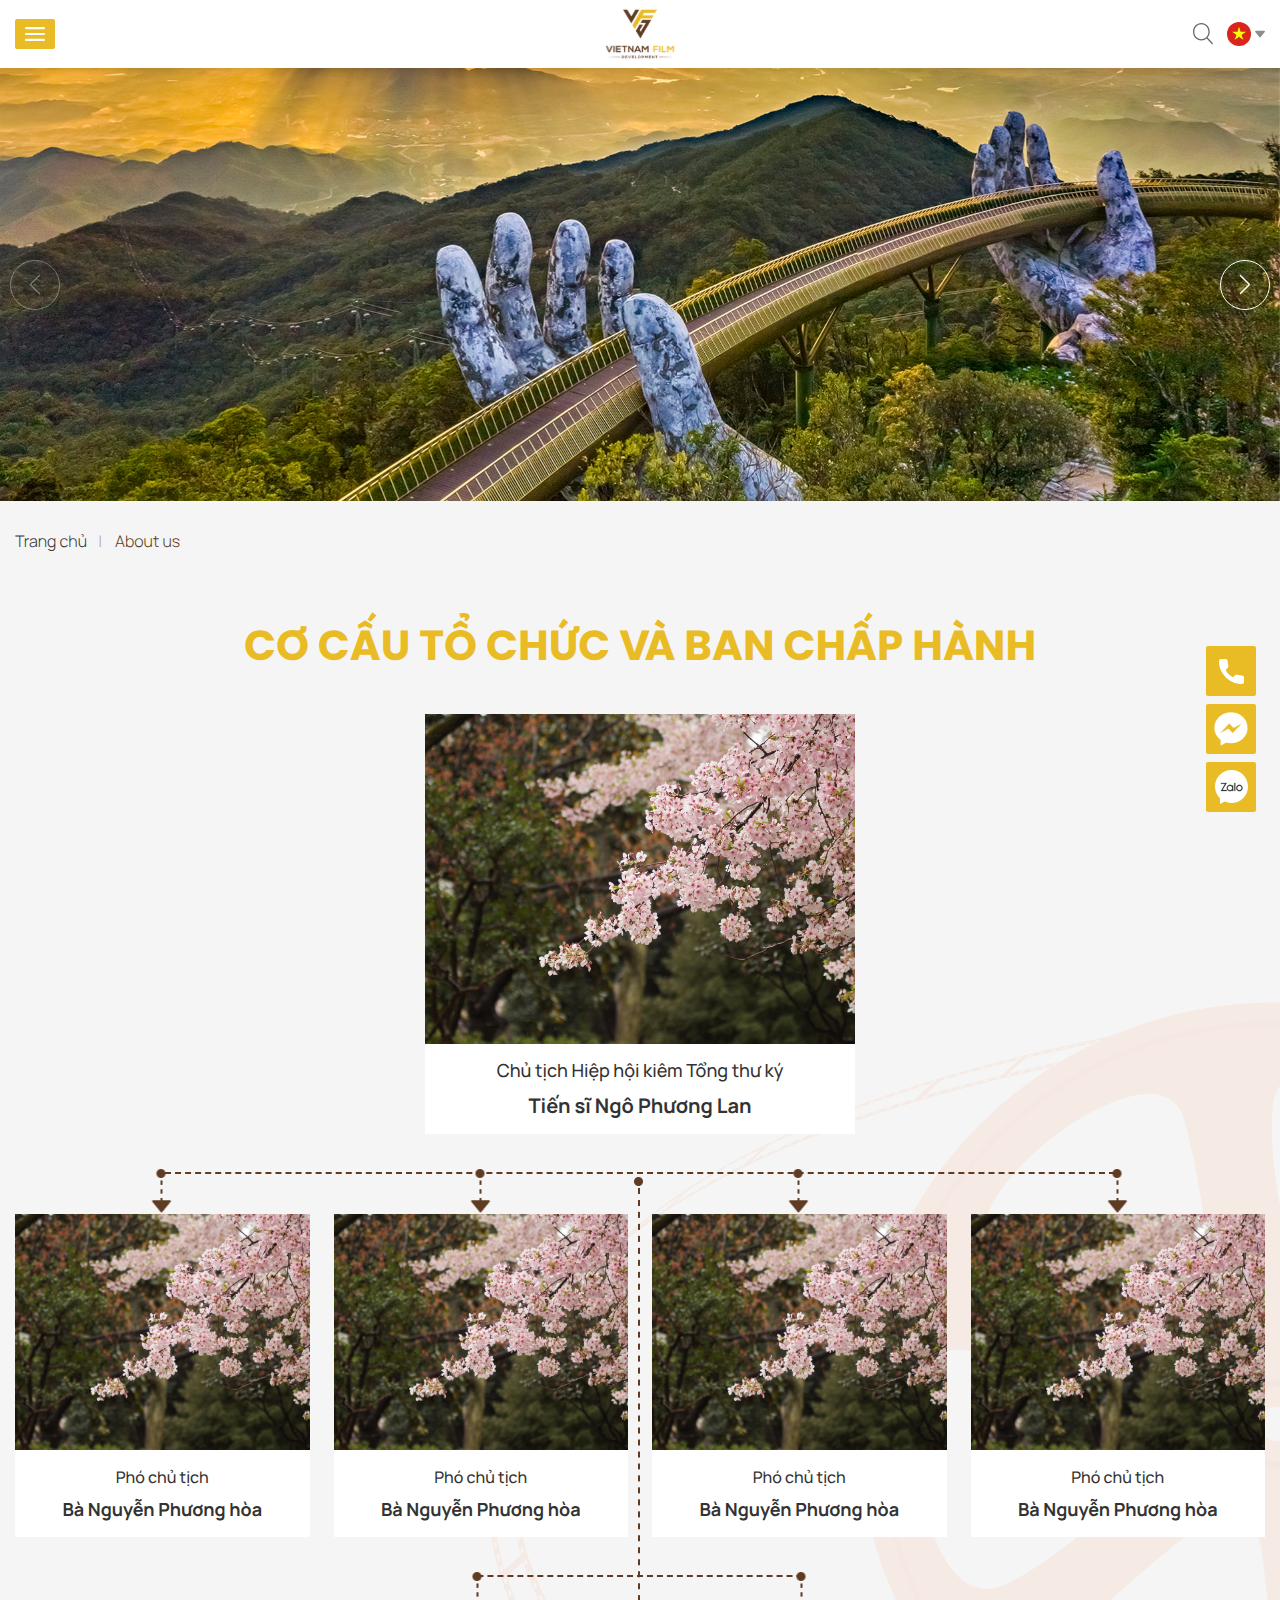
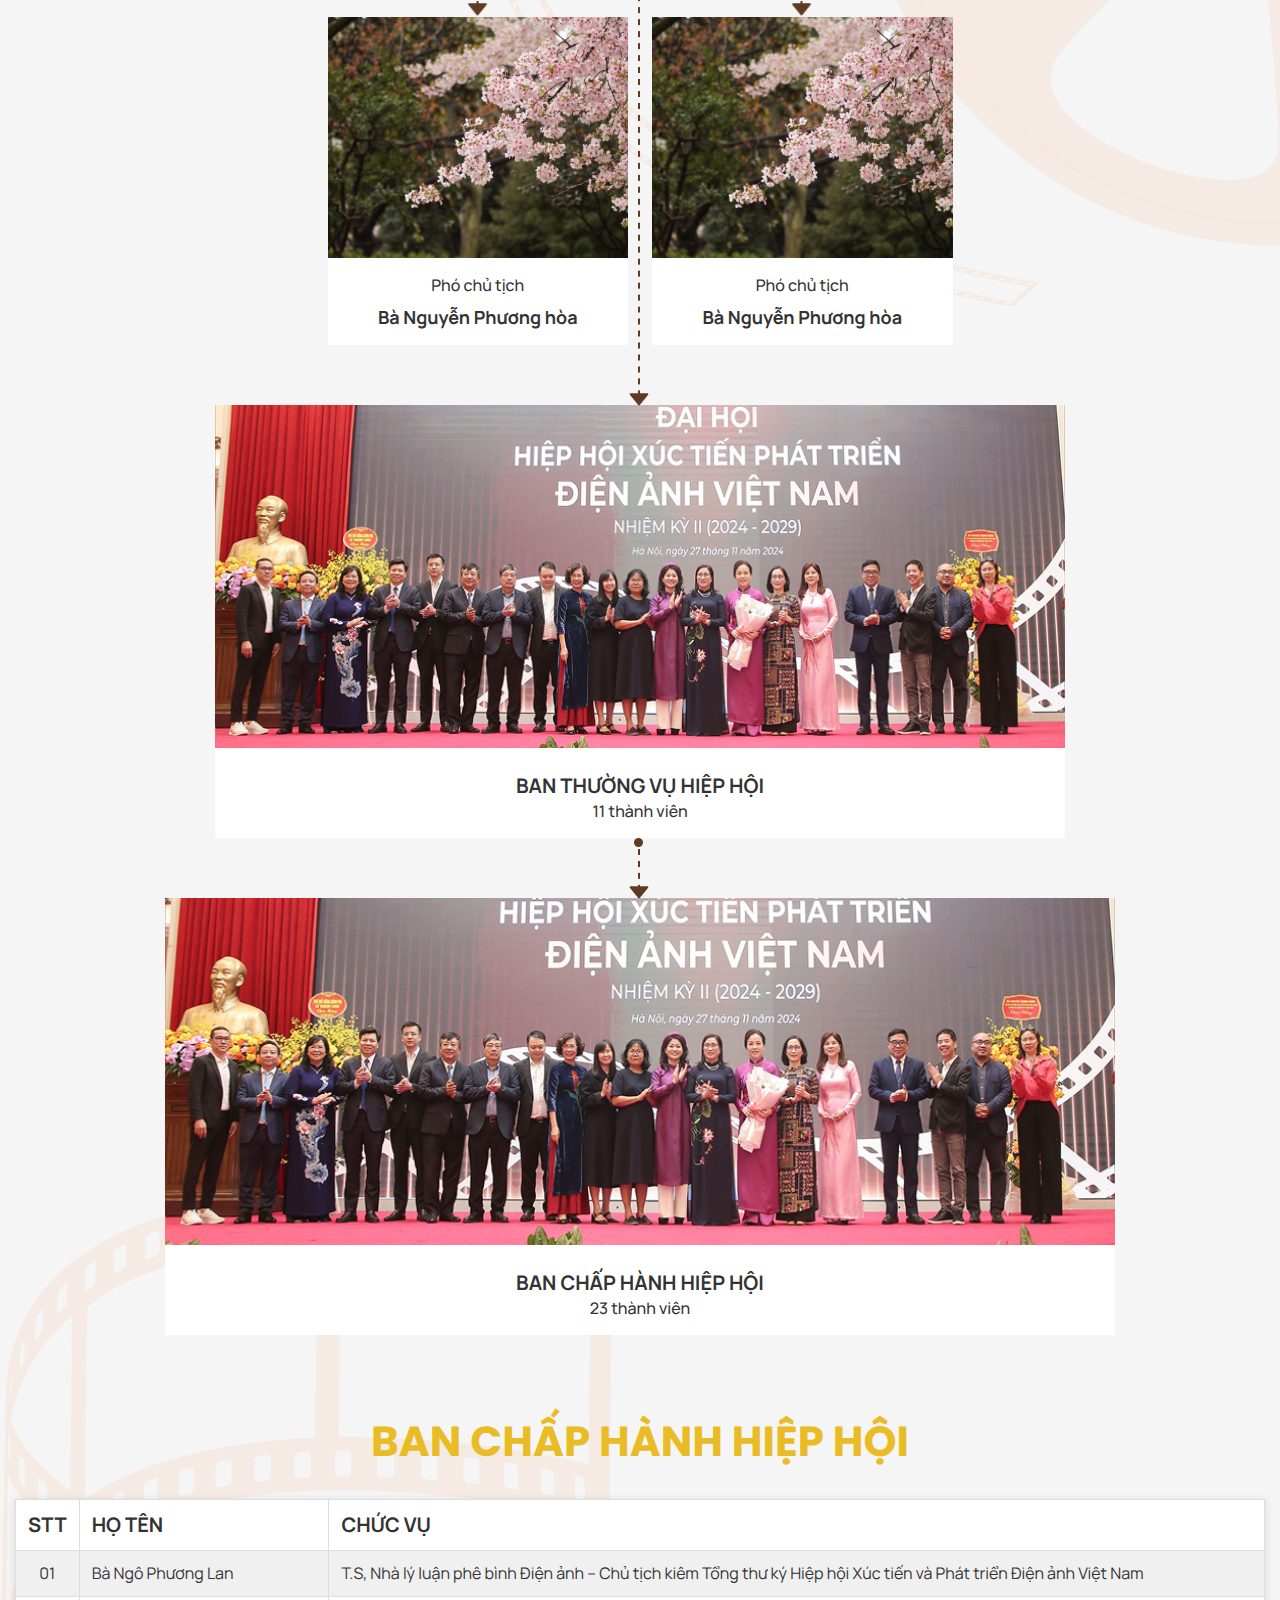
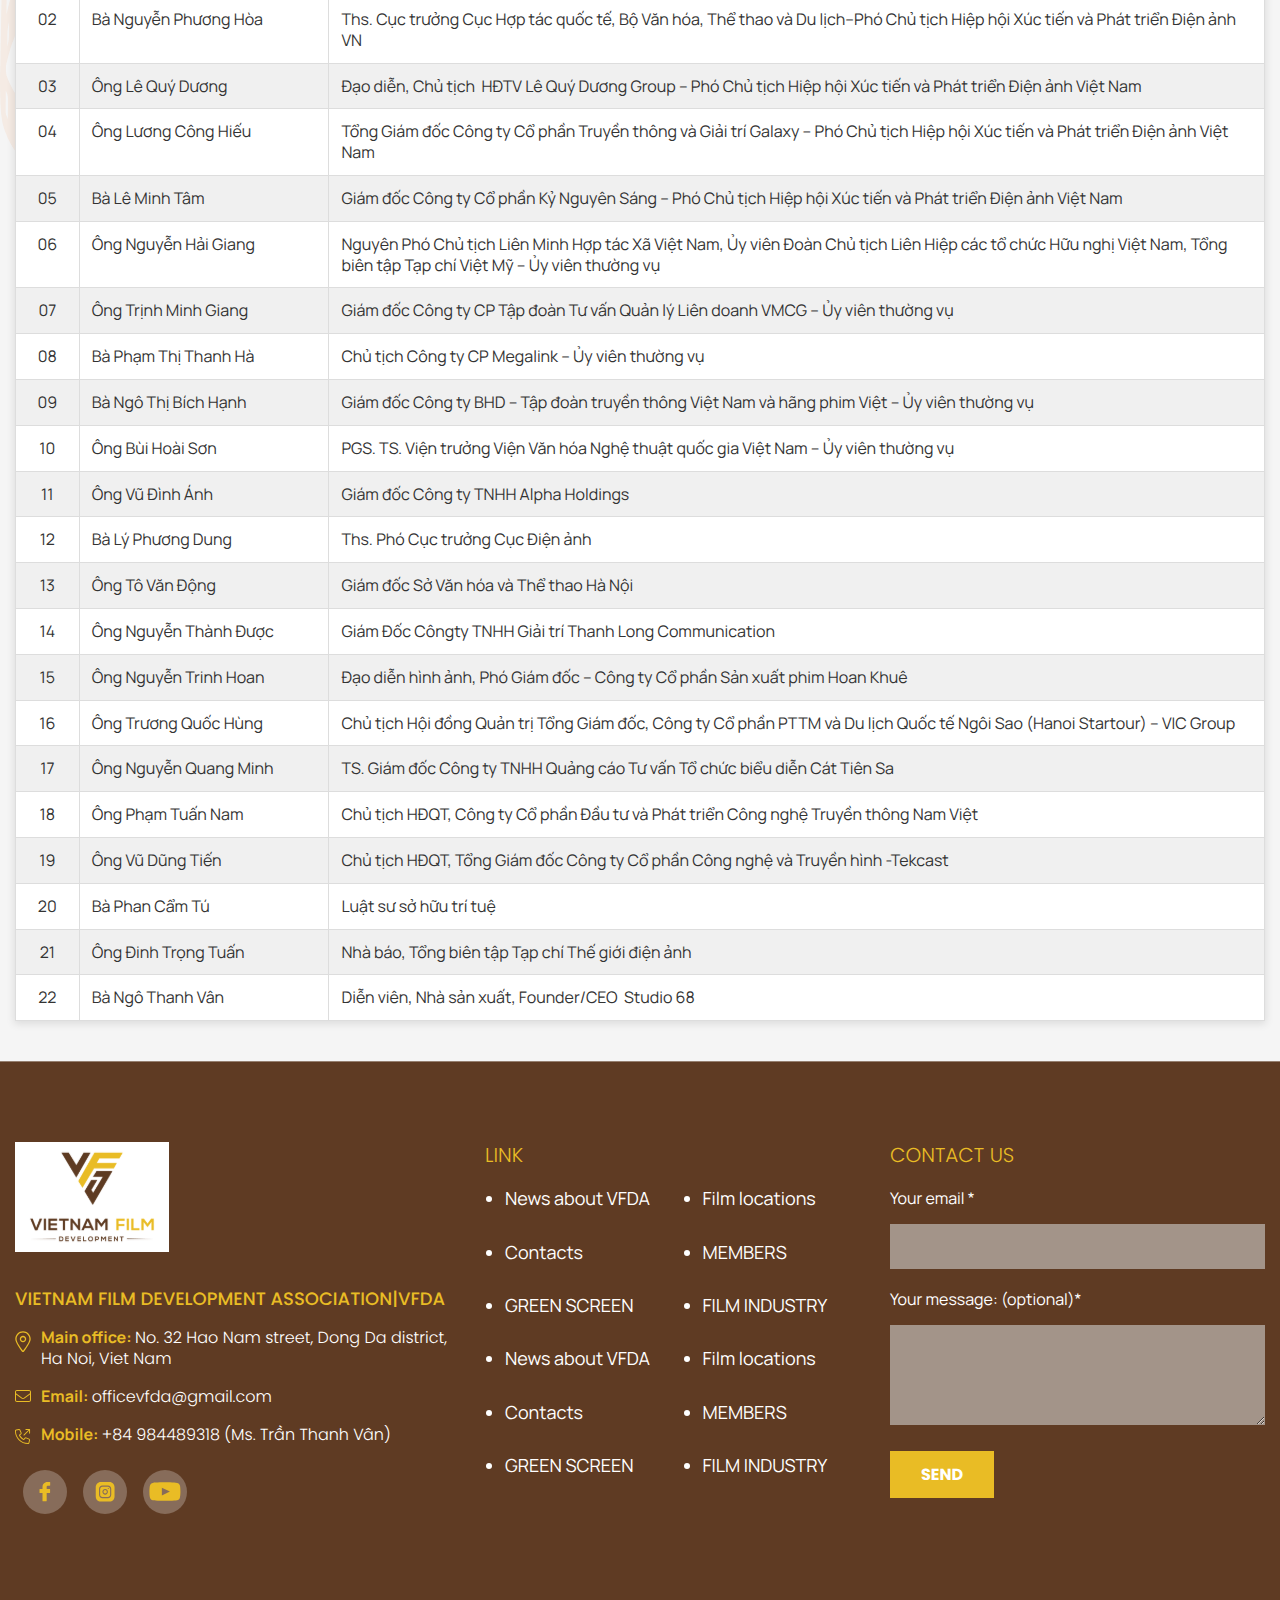
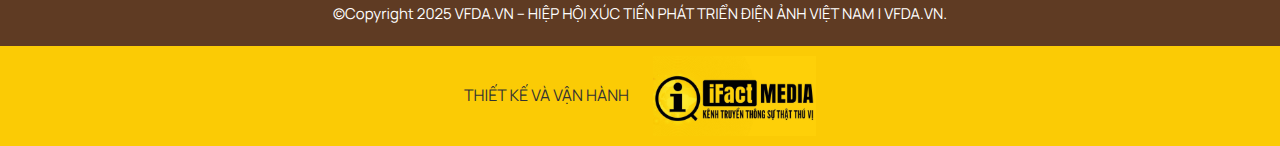
<file: about_us.html>
<!DOCTYPE html>
<html lang="vi">
    <head>
        <meta charset="UTF-8" />
        <meta http-equiv="X-UA-Compatible" content="IE=edge" />
        <meta name="viewport" content="width=device-width, initial-scale=1.0" />
        <!-- favicon -->
        
        <!-- end favicon -->
        <title>VFDA.VN &#8211; HIỆP HỘI XÚC TIẾN PHÁT TRIỂN ĐIỆN ẢNH VIỆT NAM</title>
        <!-- font -->
        <link rel="preconnect" href="https://fonts.googleapis.com">
        <link rel="preconnect" href="https://fonts.gstatic.com" crossorigin>
        <link href="https://fonts.googleapis.com/css2?family=Manrope:wght@200..800&family=Poppins:ital,wght@0,100;0,200;0,300;0,400;0,500;0,600;0,700;0,800;0,900;1,100;1,200;1,300;1,400;1,500;1,600;1,700;1,800;1,900&display=swap" rel="stylesheet">
        <!-- end font -->
        <link rel="stylesheet" href="./lib/swiper/swiper-bundle.min.css" />
        <!-- <link rel="stylesheet" href="./lib/fancybox/jquery.fancybox.min.css" /> -->
        <link rel="stylesheet" href="./css/style.css" />
        <script src="./lib/jquery/jquery-3.7.1.min.js"></script>
    </head>

    <body>
        
        <!-- header -->
        <header id="header" class="header relative z-50 shadow js__stickyHeader">
            <!-- pc -->
            <div class="d-3xl-block d-xl-none">
                <div class="header-desk relative z-20">
                    <!-- header top -->
                    <div class="header-top w-wrapper bg-brown-5f">
                        <!-- container -->
                        <div class="header-top__container w-1280 d-3xl-flex items-center justify-between gap-20 py-8 ">
                            <!-- left -->
                            <div class="header-top__left d-3xl-flex items-center flex-1">
                                <!-- hotline -->
                                <div class="hotline">
                                    <a href="tel:0123456789" class="hotline-link d-3xl-inline-flex items-center">
                                        <div class="hotline-icon flex-0 mr-8 icon-16">
                                            <img src="./images/svg/phone-yellow.svg" alt="">
                                        </div>
                                        <p class="hotline-text text-white fs-16 font-manrope">+84 984489318 (Ms. Trần Thanh Vân)</p>
                                    </a>
                                </div>
                                <!-- end hotline -->
                                <!-- email -->
                                <div class="hotline">
                                    <a href="mailto:officevfda@gmail.com" class="hotline-link d-3xl-inline-flex items-center">
                                        <div class="hotline-icon flex-0 mr-8 icon-16">
                                            <img src="./images/svg/email-yellow.svg" alt="">
                                        </div>
                                        <p class="hotline-text text-white fs-16 font-manrope">officevfda@gmail.com</p>
                                    </a>
                                </div>
                                <!-- end email -->
                            </div>
                            <!-- end left -->
                            
                            <!-- right -->
                            <div class="header-top__right flex-1 d-3xl-flex items-center justify-end">
                                <!-- language -->
                                <div class="language">
                                    <!-- language default -->
                                    <div class="language-default d-3xl-flex items-center">
                                        <div class="language-default__img flex-0 mr-10">
                                            <img src="./images/flag_vi.png" alt="">
                                        </div>
                                        <div class="language-down icon-10">
                                            <img src="./images/svg/arrow-down-gray-solid.svg" alt="" class="language-down__icon">
                                        </div>
                                    </div>
                                    <!-- end language default -->
                                    <ul class="language-list">
                                        <li class="language-item">
                                            <a href="#">
                                                <img src="./images/flag_en.png" alt="" class="language-item__icon">
                                            </a>
                                        </li>
                                    </ul>
                                </div>
                                <!-- end language -->
                            </div>
                            <!-- end right -->
                        </div>
                        <!-- end container -->
                    </div>
                    <!-- end header top -->

                    <!-- header bot -->
                    <div class="header-bot w-wrapper bg-white">
                        <div class="header-bot__container w-1280 d-3xl-flex items-center justify-between py-8">
                            <!-- left -->
                            <div class="header-bot__left flex-1">
                                <!-- action -->
                                <div class="header-bot__left-action d-3xl-flex items-center mt-30 mb-10">
                                    <!-- search -->
                                    <div class="action-item serach-pc js__searchPc">
                                        <!--  -->
                                        <div class="action-item__event serach-pc__event d-3xl-flex items-center pointer">
                                            <div class="action-item__icon serach-pc__icon flex-0 mr-8 icon-16">
                                                <img src="./images/svg/search-gray.svg" alt="">
                                            </div>
                                            <span class="action-item__text serach-pc__text fs-16 text-gray-33 fw-300">Search</span>
                                        </div>
                                        <!--  -->
                                        <!-- form -->
                                        <div class="serach-pc__form js__formSearchPc">
                                            <form action="" class="relative">
                                                <div class="d-3xl-flex items-center w-full">
                                                    <input type="text" class="search-input fs-16 w-full h-full js__focusSearchPc" placeholder="Search...">
                                                    <button class="search-btn">
                                                        <img src="./images/svg/search-w.svg" alt="">
                                                    </button>
                                                </div>
                                            </form>
                                        </div>
                                        <!-- end form -->
                                    </div>
                                    <!-- end search -->
                                    <!-- login -->
                                    <div class="action-item login-pc login">
                                        <!-- not logged -->
                                        
                                        <div class="not-logged">
                                            <!-- icon -->
                                            <div class="action-item__event login-pc__event d-3xl-flex items-center pointer js__showPopupLogin">
                                                <div class="action-item__icon login-pc__icon flex-0 mr-8 icon-14">
                                                    <img src="./images/svg/user-gray.svg" alt="">
                                                </div>
                                                <span class="action-item__text login-pc__text fs-16 text-gray-33 fw-300">Login</span>
                                            </div>
                                            <!-- end icon -->
                                            <!-- container -->
                                            <div class="js__popupLoginContainer">
                                                <div class="content text-white js__popupLogin">
                                                    <!-- top -->
                                                    <div class="content-top d-3xl-flex items-center justify-between border-e5 pb-16 w-full">
                                                        <div class="content-top__logo">
                                                            <img src="./images/svg/logo.svg" alt="">
                                                        </div>
                                                        <div class="content-top__close pointer js__closePopupLogin">
                                                            <img src="./images/svg/close-gray.svg" alt="">
                                                        </div>
                                                    </div>
                                                    <!-- end top -->

                                                    <!-- main -->
                                                    <div class="content-main w-full js__loginContainerForm">
                                                        <!-- login -->
                                                        <div class="content-main__login active js__loginForm">
                                                            <!-- heading -->
                                                            <div class="heading d-3xl-flex items-center justify-center border-e5 w-full mt-20">
                                                                <span class="heading-1 fs-24 fw-700 text-yellow-e9 active">Đăng nhập</span>
                                                                <span class="heading-2 fs-24 fw-700 text-yellow-e9 js__registerBtn">Đăng ký</span>
                                                            </div>
                                                            <!-- end heading -->

                                                            <!--  -->
                                                            <ul class="social d-3xl-flex justify-center d-md-none items-center my-16">
                                                                <li class="social-item ml-8">
                                                                    <a href="https://www.facebook.com/Theanh28.60giay" class="social-link">
                                                                        <img src="https://sf.ex-cdn.com/60giay.com/v0.0.223/templates/themes/images/svg/fb-gray.svg" alt="" loading="lazy">
                                                                    </a>
                                                                </li>
                                                                <li class="social-item ml-8">
                                                                    <a href="https://www.threads.net/@28_unique" class="social-link">
                                                                        <img src="https://sf.ex-cdn.com/60giay.com/v0.0.223/templates/themes/images/svg/threads-gray.svg" alt="" loading="lazy">
                                                                    </a>
                                                                </li>
                                                                <li class="social-item ml-8">
                                                                    <a href="#" class="social-link">
                                                                        <img src="https://sf.ex-cdn.com/60giay.com/v0.0.223/templates/themes/images/svg/twitter-gray.svg" alt="" loading="lazy">
                                                                    </a>
                                                                </li>
                                                            </ul>
                                                            <!--  -->

                                                            <div>
                                                                <p class="text-center fs-15 fw-600 lh-140 text-gray-33 mb-10 font-arial">hoặc</p>
                                                                <p class="text-center fs-15 lh-140 text-gray-33 mb-10 font-arial">Vui lòng nhập thông tin cá nhân</p>
                                                            </div>

                                                            <!-- form -->
                                                            <div class="form form-container mb-10">
                                                                <form action="">
                                                                    <div class="form-group mb-10">
                                                                        <input type="text" class="form-input" placeholder="Tên đăng nhập">
                                                                        <p class="mess-error">Tên đăng nhập không chính xác</p>
                                                                    </div>
                                                                    <div class="form-group mb-10">
                                                                        <input type="password" class="form-input" placeholder="Mật khẩu">
                                                                        <p class="mess-error">Mật khẩu không đúng</p>
                                                                    </div>

                                                                    <button class="btn form-submit">Đăng nhập</button>
                                                                </form>
                                                            </div>
                                                            <!-- end form -->

                                                            <button class="btn btn-forgot js__forgotBtn">Quên mật khẩu</button>
                                                        </div>
                                                        <!-- end login -->
                                                        <!-- register -->
                                                        <div class="content-main__register js__registerForm">
                                                            <!-- heading -->
                                                            <div class="heading d-3xl-flex items-center justify-center border-e5 w-full mt-20">
                                                                <span class="heading-1 fs-24 fw-700 text-yellow-e9 js__loginBtn">Đăng nhập</span>
                                                                <span class="heading-2 fs-24 fw-700 text-yellow-e9 active">Đăng ký</span>
                                                            </div>
                                                            <!-- end heading -->

                                                            <!--  -->
                                                            <ul class="social d-3xl-flex justify-center d-md-none items-center my-16">
                                                                <li class="social-item ml-8">
                                                                    <a href="https://www.facebook.com/Theanh28.60giay" class="social-link">
                                                                        <img src="https://sf.ex-cdn.com/60giay.com/v0.0.223/templates/themes/images/svg/fb-gray.svg" alt="" loading="lazy">
                                                                    </a>
                                                                </li>
                                                                <li class="social-item ml-8">
                                                                    <a href="https://www.threads.net/@28_unique" class="social-link">
                                                                        <img src="https://sf.ex-cdn.com/60giay.com/v0.0.223/templates/themes/images/svg/threads-gray.svg" alt="" loading="lazy">
                                                                    </a>
                                                                </li>
                                                                <li class="social-item ml-8">
                                                                    <a href="#" class="social-link">
                                                                        <img src="https://sf.ex-cdn.com/60giay.com/v0.0.223/templates/themes/images/svg/twitter-gray.svg" alt="" loading="lazy">
                                                                    </a>
                                                                </li>
                                                            </ul>
                                                            <!--  -->

                                                            <div>
                                                                <p class="text-center fs-15 fw-600 lh-140 text-gray-44 mb-10 font-arial">hoặc</p>
                                                                <p class="text-center fs-15 lh-140 text-gray-44 mb-10 font-arial">Vui lòng nhập thông tin cá nhân</p>
                                                            </div>

                                                            <!-- form -->
                                                            <div class="form form-container mb-10">
                                                                <form action="">
                                                                    <div class="form-group mb-10">
                                                                        <input type="text" class="form-input" placeholder="Tên đăng nhập">
                                                                        <p class="mess-error">Tên đăng nhập không chính xác</p>
                                                                    </div>
                                                                    <div class="form-group mb-10">
                                                                        <input type="password" class="form-input" placeholder="Mật khẩu">
                                                                        <p class="mess-error">Mật khẩu không đúng</p>
                                                                    </div>
                                                                    <div class="form-group mb-10">
                                                                        <input type="email" class="form-input" placeholder="Email">
                                                                        <p class="mess-error">Email không hợp lệ</p>
                                                                    </div>

                                                                    <button class="btn form-submit">Đăng ký</button>
                                                                </form>
                                                            </div>
                                                            <!-- end form -->
                                                        </div>
                                                        <!-- end register -->
                                                        <!-- forgotpassword -->
                                                        <div class="content-main__forgot js__forgotForm">
                                                            <!-- heading -->
                                                            <div class="heading d-3xl-flex items-center justify-center border-e5 w-full my-20">
                                                                <span class="heading-1 fs-24 fw-700 text-yellow-e9 active">Đặt lại mật khẩu</span>
                                                            </div>
                                                            <!-- end heading -->
                                                            <div>
                                                                <p class="text-center fs-15 lh-140 text-gray-44 mb-10 font-arial">Nhập email của bạn để lấy lại mật khẩu</p>
                                                            </div>
                                                            <!-- form -->
                                                            <div class="form form-container mb-10">
                                                                <form action="">
                                                                    <div class="form-group mb-10">
                                                                        <input type="email" class="form-input" placeholder="Email">
                                                                        <p class="mess-error">Email không đúng</p>
                                                                    </div>

                                                                    <button class="btn form-submit">Lấy lại mật khẩu</button>
                                                                </form>
                                                            </div>
                                                            <!-- end form -->
                                                        </div>
                                                        <!-- end forgotpassword -->
                                                    </div>
                                                    <!-- end main -->
                                                </div>
                                                <div class="overlay js__overlay"></div>
                                            </div>
                                            <!-- end container -->
                                        </div>
                                        <!-- end not logged -->
                                        <!-- logged -->
                                        <div class="logged d-3xl-none">
                                            <div class="logged-container relative js__dropdownContainer">
                                                <div class="logged-heading d-3xl-flex items-center js__showDropdown">
                                                    <div class="avatar mr-8">
                                                        <img src="./images/3.jpg" alt="">
                                                    </div>
                                                    <h3 class="text fs-13 fw-700 text-gray-66 font-arial mr-4 d-sm-none">Thanh Hoài</h3>
                                                    <div class="icon">
                                                        <img src="./images/svg/Article-Video-2.svg" alt="">
                                                    </div>
                                                </div>
                    
                                                <ul class="logged-content absolute dropdownContent js__dropdownContent">
                                                    <li class="logged-item"><a href="#" class="logged-link">Tài khoản</a></li>
                                                    <li class="logged-item log-out">Đăng xuất</li>
                                                </ul>
                    
                                                <div class="overlay js__overlay"></div>
                                            </div>
                                        </div>
                                        <!-- end logged -->
                                    </div>
                                    <!-- end login -->
                                </div>
                                <!-- end action -->
                                <!-- menu -->
                                <div class="menu d-3xl-flex items-center justify-between">
                                    <!-- item -->
                                    <div class="menu-item px-10 relative active">
                                        <!-- heading -->
                                        <div class="menu-heading d-3xl-flex items-center">
                                            <a href="#" class="menu-heading__text fs-16 text-gray-33 text-uppercase fw-500">Trang chủ</a>
                                        </div>
                                        <!-- end heading -->
                                    </div>
                                    <!-- end item -->
                                    <!-- item -->
                                    <div class="menu-item px-10 relative">
                                        <!-- heading -->
                                        <div class="menu-heading d-3xl-flex items-center">
                                            <a href="#" class="menu-heading__text flex-1 fs-16 pr-4 text-gray-33 text-uppercase fw-500">About us</a>
                                            <div class="menu-heading__icon flex-0 icon-10">
                                                <img src="./images/svg/arrow-down-gray.svg" alt="">
                                            </div>
                                        </div>
                                        <!-- end heading -->
    
                                        <!-- container -->
                                        <div class="menu-container absolute scroll">
                                            <ul class="menu-block__dropdown">
                                                <!-- item -->
                                                <li class="dropdown-item js__dropdownItem">
                                                    <a href="#" class="dropdown-link flex-1 fs-16">Giới thiệu về tổ chức</a>
                                                </li>
                                                <!-- end item -->
                                                <!-- item -->
                                                <li class="dropdown-item js__dropdownItem">
                                                    <a href="#" class="dropdown-link flex-1 fs-16">Cơ cấu tổ chức và Ban Chấp hành</a>
                                                </li>
                                                <!-- end item -->
                                               
                                            </ul>
                                        </div>
                                        <!-- end container -->
                                    </div>
                                    <!-- end item -->
                                    <!-- item -->
                                    <div class="menu-item px-10 relative">
                                        <!-- heading -->
                                        <div class="menu-heading d-3xl-flex items-center">
                                            <a href="#" class="menu-heading__text flex-1 fs-16 pr-4 text-gray-33 text-uppercase fw-500">Môi trường làm phim</a>
                                            <div class="menu-heading__icon flex-0 icon-10">
                                                <img src="./images/svg/arrow-down-gray.svg" alt="">
                                            </div>
                                        </div>
                                        <!-- end heading -->
    
                                        <!-- container -->
                                        <div class="menu-container absolute scroll">
                                            <ul class="menu-block__dropdown">
                                                <!-- item -->
                                                <li class="dropdown-item js__dropdownItem">
                                                    <a href="#" class="dropdown-link flex-1 fs-16">Giới thiệu về tổ chức</a>
                                                </li>
                                                <!-- end item -->
                                                <!-- item -->
                                                <li class="dropdown-item js__dropdownItem">
                                                    <a href="#" class="dropdown-link flex-1 fs-16">Cơ cấu tổ chức và Ban Chấp hành</a>
                                                </li>
                                                <!-- end item -->
                                               
                                            </ul>
                                        </div>
                                        <!-- end container -->
                                    </div>
                                    <!-- end item -->
                                    
                                   
                                    
                                   
                                </div>
                                <!-- end menu -->
                            </div>
                            <!-- end left -->
                            <!-- center -->
                            <div class="header-bot__center flex-0">
                                <!-- logo -->
                                <div class="logo">
                                    <a href="#" class="logo-link">
                                        <img src="./images/svg/logo.svg" class="logo-img" alt="">
                                    </a>
                                </div>
                                <!-- end logo -->
                            </div>
                            <!-- end center -->
                            <!-- right -->
                            <div class="header-bot__right flex-1">
                                <!-- action -->
                                <div class="companion-list d-3xl-flex items-center flex-wrap justify-end gap-30">
                                    <div class="companion-item">
                                        <a href="#">
                                            <img src="./images/svg/fiml-1.svg" alt="">
                                        </a>
                                    </div>
                                    <div class="companion-item">
                                        <a href="#">
                                            <img src="./images/svg/fiml-2.svg" alt="">
                                        </a>
                                    </div>
                                    
                                </div>
                                <!-- end action -->
                                <!-- menu -->
                                <div class="menu d-3xl-flex items-center justify-between">
                                    
                                    <!-- item -->
                                    <div class="menu-item px-10 relative">
                                        <!-- heading -->
                                        <div class="menu-heading d-3xl-flex items-center">
                                            <a href="#" class="menu-heading__text flex-1 fs-16 pr-4 text-gray-33 text-uppercase fw-500">Tin tức - sự kiện</a>
                                            <div class="menu-heading__icon flex-0 icon-10">
                                                <img src="./images/svg/arrow-down-gray.svg" alt="">
                                            </div>
                                        </div>
                                        <!-- end heading -->
    
                                        <!-- container -->
                                        <div class="menu-container absolute scroll">
                                            <ul class="menu-block__dropdown">
                                                <!-- item -->
                                                <li class="dropdown-item js__dropdownItem">
                                                    <a href="#" class="dropdown-link flex-1 fs-16">Giới thiệu về tổ chức</a>
                                                </li>
                                                <!-- end item -->
                                                <!-- item -->
                                                <li class="dropdown-item js__dropdownItem">
                                                    <a href="#" class="dropdown-link flex-1 fs-16">Cơ cấu tổ chức và Ban Chấp hành</a>
                                                </li>
                                                <!-- end item -->
                                               
                                            </ul>
                                        </div>
                                        <!-- end container -->
                                    </div>
                                    <!-- end item -->
                                    <!-- item -->
                                    <div class="menu-item px-10 relative">
                                        <!-- heading -->
                                        <div class="menu-heading d-3xl-flex items-center">
                                            <a href="#" class="menu-heading__text flex-1 fs-16 pr-4 text-gray-33 text-uppercase fw-500">Tin tức  quảng bá</a>
                                            <div class="menu-heading__icon flex-0 icon-10">
                                                <img src="./images/svg/arrow-down-gray.svg" alt="">
                                            </div>
                                        </div>
                                        <!-- end heading -->
    
                                        <!-- container -->
                                        <div class="menu-container absolute scroll">
                                            <ul class="menu-block__dropdown">
                                                <!-- item -->
                                                <li class="dropdown-item js__dropdownItem">
                                                    <a href="#" class="dropdown-link flex-1 fs-16">Giới thiệu về tổ chức</a>
                                                </li>
                                                <!-- end item -->
                                                <!-- item -->
                                                <li class="dropdown-item js__dropdownItem">
                                                    <a href="#" class="dropdown-link flex-1 fs-16">Cơ cấu tổ chức và Ban Chấp hành</a>
                                                </li>
                                                <!-- end item -->
                                               
                                            </ul>
                                        </div>
                                        <!-- end container -->
                                    </div>
                                    <!-- end item -->
                                    <!-- item -->
                                    <div class="menu-item px-10 relative">
                                        <!-- heading -->
                                        <div class="menu-heading d-3xl-flex items-center">
                                            <a href="#" class="menu-heading__text flex-1 fs-16 pr-4 text-gray-33 text-uppercase fw-500">Hội viên</a>
                                            <div class="menu-heading__icon flex-0 icon-10">
                                                <img src="./images/svg/arrow-down-gray.svg" alt="">
                                            </div>
                                        </div>
                                        <!-- end heading -->
    
                                        <!-- container -->
                                        <div class="menu-container absolute scroll">
                                            <ul class="menu-block__dropdown">
                                                <!-- item -->
                                                <li class="dropdown-item js__dropdownItem">
                                                    <a href="#" class="dropdown-link flex-1 fs-16">Giới thiệu về tổ chức</a>
                                                </li>
                                                <!-- end item -->
                                                <!-- item -->
                                                <li class="dropdown-item js__dropdownItem">
                                                    <a href="#" class="dropdown-link flex-1 fs-16">Cơ cấu tổ chức và Ban Chấp hành</a>
                                                </li>
                                                <!-- end item -->
                                               
                                            </ul>
                                        </div>
                                        <!-- end container -->
                                    </div>
                                    <!-- end item -->
                           
                                </div>
                                <!-- end menu -->
                            </div>
                            <!-- end right -->
                        </div>
                    </div>
                    <!-- end header bot -->
                </div>
            </div>
            <!-- end pc -->
             
            <!-- mb -->
            <div class="d-3xl-none d-xl-block">    
                <div class="header-mb w-wrapper relative z-10">
                    <!-- top -->
                    <div class="header-mb-top py-4">
                        <div class="header-mb-top__container w-1280 d-3xl-flex items-center">
                            <!-- left -->
                            <div class="header-mb-top__left flex-1">
                                <div class="icon-bar js__clickShowMenuMb p-10">
                                    <img src="./images/svg/bar-w.svg" alt="" loading="lazy">
                                </div>
                                <div class="sub-menu-mb js__subMenuMb">
                                    <div class="sub-menu-mb__close js__closeSubMenuMb d-3xl-flex items-center">
                                        <img src="./images/svg/close-w.svg" alt="" loading="lazy">
                                    </div>
                                    <div class="sub-menu-mb__container px-15 pb-15 scroll">
                                        <ul class="sub-menu-mb__list js__subMenuMbContainer">

                                            <!-- item -->
                                            <li class="sub-menu-mb__item js__subMenuMbItem">
                                                <!-- heading -->
                                                <div class="sub-menu-mb__heading d-3xl-flex items-center justify-between">
                                                    <a href="#" class="link d-3xl-flex items-center flex-1">
                                                        
                                                        <p class="flex-1 text fw-700 fs-15 px-10 text-uppercase">Giới thiệu</p>
                                                    </a>
                                                    <div class="flex-0 arrow-icon js__showSubMenuMbItem">
                                                        <img src="./images/svg/arrow-down-gray.svg" alt="">
                                                    </div>
                                                </div>
                                                <!-- end heading -->

                                                <!-- dropwdown -->
                                                <div class="sub-menu-mb__dropdown js__subMenuMbDropdown">
                                                    <!-- heading -->
                                                    <div class="sub-menu-mb__dropdown-heading d-3xl-flex items-center justify-between">
                                                        <a href="#" class="link d-3xl-flex items-center flex-1">
                                                            Tầm nhìn và sứ mệnh
                                                        </a>
                                                        <div class="flex-0 arrow-icon js__showSubMenuMbDropdown">
                                                            <img src="./images/svg/arrow-down-gray.svg" alt="">
                                                        </div>
                                                    </div>
                                                    <!-- end heading -->

                                                    <!-- dropdown children -->
                                                    <ul class="sub-menu-mb__dropdownChildren">
                                                        <!-- item -->
                                                        <li class="sub-menu-mb__dropdownChildren-item">
                                                            <a href="#" class="sub-menu-mb__dropdownChildren-link">
                                                                Tư vấn pháp lý cho doanh nghiệp
                                                            </a>
                                                        </li>
                                                        <!-- end item -->
                                                        <!-- item -->
                                                        <li class="sub-menu-mb__dropdownChildren-item">
                                                            <a href="#" class="sub-menu-mb__dropdownChildren-link">
                                                                Soạn thảo & rà soát hợp đồng
                                                            </a>
                                                        </li>
                                                        <!-- end item -->
                                                        <!-- item -->
                                                        <li class="sub-menu-mb__dropdownChildren-item">
                                                            <a href="#" class="sub-menu-mb__dropdownChildren-link">
                                                                Giải quyết tranh chấp thương mại
                                                            </a>
                                                        </li>
                                                        <!-- end item -->
                                                    </ul>
                                                    <!-- end dropdown children -->
                                                </div>
                                                <!-- end dropwdown -->

                                                <!-- dropwdown -->
                                                <div class="sub-menu-mb__dropdown js__subMenuMbDropdown">
                                                    <!-- heading -->
                                                    <div class="sub-menu-mb__dropdown-heading d-3xl-flex items-center justify-between">
                                                        <a href="#" class="link d-3xl-flex items-center flex-1">
                                                            Tầm nhìn và sứ mệnh
                                                        </a>
                                                        <div class="flex-0 arrow-icon js__showSubMenuMbDropdown">
                                                            <img src="./images/svg/arrow-down-gray.svg" alt="">
                                                        </div>
                                                    </div>
                                                    <!-- end heading -->

                                                    <!-- dropdown children -->
                                                    <ul class="sub-menu-mb__dropdownChildren">
                                                        <!-- item -->
                                                        <li class="sub-menu-mb__dropdownChildren-item">
                                                            <a href="#" class="sub-menu-mb__dropdownChildren-link">
                                                                Tư vấn pháp lý cho doanh nghiệp
                                                            </a>
                                                        </li>
                                                        <!-- end item -->
                                                        <!-- item -->
                                                        <li class="sub-menu-mb__dropdownChildren-item">
                                                            <a href="#" class="sub-menu-mb__dropdownChildren-link">
                                                                Soạn thảo & rà soát hợp đồng
                                                            </a>
                                                        </li>
                                                        <!-- end item -->
                                                        <!-- item -->
                                                        <li class="sub-menu-mb__dropdownChildren-item">
                                                            <a href="#" class="sub-menu-mb__dropdownChildren-link">
                                                                Giải quyết tranh chấp thương mại
                                                            </a>
                                                        </li>
                                                        <!-- end item -->
                                                    </ul>
                                                    <!-- end dropdown children -->
                                                </div>
                                                <!-- end dropwdown -->

                                                <!-- dropwdown -->
                                                <div class="sub-menu-mb__dropdown js__subMenuMbDropdown">
                                                    <!-- heading -->
                                                    <div class="sub-menu-mb__dropdown-heading d-3xl-flex items-center justify-between">
                                                        <a href="#" class="link d-3xl-flex items-center flex-1">
                                                            Tầm nhìn và sứ mệnh
                                                        </a>
                                                        <div class="flex-0 arrow-icon js__showSubMenuMbDropdown">
                                                            <img src="./images/svg/arrow-down-gray.svg" alt="">
                                                        </div>
                                                    </div>
                                                    <!-- end heading -->

                                                    <!-- dropdown children -->
                                                    <ul class="sub-menu-mb__dropdownChildren">
                                                        <!-- item -->
                                                        <li class="sub-menu-mb__dropdownChildren-item">
                                                            <a href="#" class="sub-menu-mb__dropdownChildren-link">
                                                                Tư vấn pháp lý cho doanh nghiệp
                                                            </a>
                                                        </li>
                                                        <!-- end item -->
                                                        <!-- item -->
                                                        <li class="sub-menu-mb__dropdownChildren-item">
                                                            <a href="#" class="sub-menu-mb__dropdownChildren-link">
                                                                Soạn thảo & rà soát hợp đồng
                                                            </a>
                                                        </li>
                                                        <!-- end item -->
                                                        <!-- item -->
                                                        <li class="sub-menu-mb__dropdownChildren-item">
                                                            <a href="#" class="sub-menu-mb__dropdownChildren-link">
                                                                Giải quyết tranh chấp thương mại
                                                            </a>
                                                        </li>
                                                        <!-- end item -->
                                                    </ul>
                                                    <!-- end dropdown children -->
                                                </div>
                                                <!-- end dropwdown -->

                                                
                                                 
                                            </li>
                                            <!-- end item -->

                                            <!-- item -->
                                            <li class="sub-menu-mb__item js__subMenuMbItem">
                                                <!-- heading -->
                                                <div class="sub-menu-mb__heading d-3xl-flex items-center justify-between">
                                                    <a href="#" class="link d-3xl-flex items-center flex-1">
                                                        
                                                        <p class="flex-1 text fw-700 fs-15 px-10 text-uppercase">Giới thiệu</p>
                                                    </a>
                                                    <div class="flex-0 arrow-icon js__showSubMenuMbItem">
                                                        <img src="./images/svg/arrow-down-gray.svg" alt="">
                                                    </div>
                                                </div>
                                                <!-- end heading -->

                                                <!-- dropwdown -->
                                                <div class="sub-menu-mb__dropdown js__subMenuMbDropdown">
                                                    <!-- heading -->
                                                    <div class="sub-menu-mb__dropdown-heading d-3xl-flex items-center justify-between">
                                                        <a href="#" class="link d-3xl-flex items-center flex-1">
                                                            Tầm nhìn và sứ mệnh
                                                        </a>
                                                        <div class="flex-0 arrow-icon js__showSubMenuMbDropdown">
                                                            <img src="./images/svg/arrow-down-gray.svg" alt="">
                                                        </div>
                                                    </div>
                                                    <!-- end heading -->

                                                    <!-- dropdown children -->
                                                    <ul class="sub-menu-mb__dropdownChildren">
                                                        <!-- item -->
                                                        <li class="sub-menu-mb__dropdownChildren-item">
                                                            <a href="#" class="sub-menu-mb__dropdownChildren-link">
                                                                Tư vấn pháp lý cho doanh nghiệp
                                                            </a>
                                                        </li>
                                                        <!-- end item -->
                                                        <!-- item -->
                                                        <li class="sub-menu-mb__dropdownChildren-item">
                                                            <a href="#" class="sub-menu-mb__dropdownChildren-link">
                                                                Soạn thảo & rà soát hợp đồng
                                                            </a>
                                                        </li>
                                                        <!-- end item -->
                                                        <!-- item -->
                                                        <li class="sub-menu-mb__dropdownChildren-item">
                                                            <a href="#" class="sub-menu-mb__dropdownChildren-link">
                                                                Giải quyết tranh chấp thương mại
                                                            </a>
                                                        </li>
                                                        <!-- end item -->
                                                    </ul>
                                                    <!-- end dropdown children -->
                                                </div>
                                                <!-- end dropwdown -->

                                                <!-- dropwdown -->
                                                <div class="sub-menu-mb__dropdown js__subMenuMbDropdown">
                                                    <!-- heading -->
                                                    <div class="sub-menu-mb__dropdown-heading d-3xl-flex items-center justify-between">
                                                        <a href="#" class="link d-3xl-flex items-center flex-1">
                                                            Tầm nhìn và sứ mệnh
                                                        </a>
                                                        <div class="flex-0 arrow-icon js__showSubMenuMbDropdown">
                                                            <img src="./images/svg/arrow-down-gray.svg" alt="">
                                                        </div>
                                                    </div>
                                                    <!-- end heading -->

                                                    <!-- dropdown children -->
                                                    <ul class="sub-menu-mb__dropdownChildren">
                                                        <!-- item -->
                                                        <li class="sub-menu-mb__dropdownChildren-item">
                                                            <a href="#" class="sub-menu-mb__dropdownChildren-link">
                                                                Tư vấn pháp lý cho doanh nghiệp
                                                            </a>
                                                        </li>
                                                        <!-- end item -->
                                                        <!-- item -->
                                                        <li class="sub-menu-mb__dropdownChildren-item">
                                                            <a href="#" class="sub-menu-mb__dropdownChildren-link">
                                                                Soạn thảo & rà soát hợp đồng
                                                            </a>
                                                        </li>
                                                        <!-- end item -->
                                                        <!-- item -->
                                                        <li class="sub-menu-mb__dropdownChildren-item">
                                                            <a href="#" class="sub-menu-mb__dropdownChildren-link">
                                                                Giải quyết tranh chấp thương mại
                                                            </a>
                                                        </li>
                                                        <!-- end item -->
                                                    </ul>
                                                    <!-- end dropdown children -->
                                                </div>
                                                <!-- end dropwdown -->

                                                <!-- dropwdown -->
                                                <div class="sub-menu-mb__dropdown js__subMenuMbDropdown">
                                                    <!-- heading -->
                                                    <div class="sub-menu-mb__dropdown-heading d-3xl-flex items-center justify-between">
                                                        <a href="#" class="link d-3xl-flex items-center flex-1">
                                                            Tầm nhìn và sứ mệnh
                                                        </a>
                                                        <div class="flex-0 arrow-icon js__showSubMenuMbDropdown">
                                                            <img src="./images/svg/arrow-down-gray.svg" alt="">
                                                        </div>
                                                    </div>
                                                    <!-- end heading -->

                                                    <!-- dropdown children -->
                                                    <ul class="sub-menu-mb__dropdownChildren">
                                                        <!-- item -->
                                                        <li class="sub-menu-mb__dropdownChildren-item">
                                                            <a href="#" class="sub-menu-mb__dropdownChildren-link">
                                                                Tư vấn pháp lý cho doanh nghiệp
                                                            </a>
                                                        </li>
                                                        <!-- end item -->
                                                        <!-- item -->
                                                        <li class="sub-menu-mb__dropdownChildren-item">
                                                            <a href="#" class="sub-menu-mb__dropdownChildren-link">
                                                                Soạn thảo & rà soát hợp đồng
                                                            </a>
                                                        </li>
                                                        <!-- end item -->
                                                        <!-- item -->
                                                        <li class="sub-menu-mb__dropdownChildren-item">
                                                            <a href="#" class="sub-menu-mb__dropdownChildren-link">
                                                                Giải quyết tranh chấp thương mại
                                                            </a>
                                                        </li>
                                                        <!-- end item -->
                                                    </ul>
                                                    <!-- end dropdown children -->
                                                </div>
                                                <!-- end dropwdown -->

                                                
                                                 
                                            </li>
                                            <!-- end item -->

                                            <!-- item -->
                                            <li class="sub-menu-mb__item js__subMenuMbItem">
                                                <!-- heading -->
                                                <div class="sub-menu-mb__heading d-3xl-flex items-center justify-between">
                                                    <a href="#" class="link d-3xl-flex items-center flex-1">
                                                        
                                                        <p class="flex-1 text fw-700 fs-15 px-10 text-uppercase">Giới thiệu</p>
                                                    </a>
                                                    <div class="flex-0 arrow-icon js__showSubMenuMbItem">
                                                        <img src="./images/svg/arrow-down-gray.svg" alt="">
                                                    </div>
                                                </div>
                                                <!-- end heading -->

                                                <!-- dropwdown -->
                                                <div class="sub-menu-mb__dropdown js__subMenuMbDropdown">
                                                    <!-- heading -->
                                                    <div class="sub-menu-mb__dropdown-heading d-3xl-flex items-center justify-between">
                                                        <a href="#" class="link d-3xl-flex items-center flex-1">
                                                            Tầm nhìn và sứ mệnh
                                                        </a>
                                                        <div class="flex-0 arrow-icon js__showSubMenuMbDropdown">
                                                            <img src="./images/svg/arrow-down-gray.svg" alt="">
                                                        </div>
                                                    </div>
                                                    <!-- end heading -->

                                                    <!-- dropdown children -->
                                                    <ul class="sub-menu-mb__dropdownChildren">
                                                        <!-- item -->
                                                        <li class="sub-menu-mb__dropdownChildren-item">
                                                            <a href="#" class="sub-menu-mb__dropdownChildren-link">
                                                                Tư vấn pháp lý cho doanh nghiệp
                                                            </a>
                                                        </li>
                                                        <!-- end item -->
                                                        <!-- item -->
                                                        <li class="sub-menu-mb__dropdownChildren-item">
                                                            <a href="#" class="sub-menu-mb__dropdownChildren-link">
                                                                Soạn thảo & rà soát hợp đồng
                                                            </a>
                                                        </li>
                                                        <!-- end item -->
                                                        <!-- item -->
                                                        <li class="sub-menu-mb__dropdownChildren-item">
                                                            <a href="#" class="sub-menu-mb__dropdownChildren-link">
                                                                Giải quyết tranh chấp thương mại
                                                            </a>
                                                        </li>
                                                        <!-- end item -->
                                                    </ul>
                                                    <!-- end dropdown children -->
                                                </div>
                                                <!-- end dropwdown -->

                                                <!-- dropwdown -->
                                                <div class="sub-menu-mb__dropdown js__subMenuMbDropdown">
                                                    <!-- heading -->
                                                    <div class="sub-menu-mb__dropdown-heading d-3xl-flex items-center justify-between">
                                                        <a href="#" class="link d-3xl-flex items-center flex-1">
                                                            Tầm nhìn và sứ mệnh
                                                        </a>
                                                        <div class="flex-0 arrow-icon js__showSubMenuMbDropdown">
                                                            <img src="./images/svg/arrow-down-gray.svg" alt="">
                                                        </div>
                                                    </div>
                                                    <!-- end heading -->

                                                    <!-- dropdown children -->
                                                    <ul class="sub-menu-mb__dropdownChildren">
                                                        <!-- item -->
                                                        <li class="sub-menu-mb__dropdownChildren-item">
                                                            <a href="#" class="sub-menu-mb__dropdownChildren-link">
                                                                Tư vấn pháp lý cho doanh nghiệp
                                                            </a>
                                                        </li>
                                                        <!-- end item -->
                                                        <!-- item -->
                                                        <li class="sub-menu-mb__dropdownChildren-item">
                                                            <a href="#" class="sub-menu-mb__dropdownChildren-link">
                                                                Soạn thảo & rà soát hợp đồng
                                                            </a>
                                                        </li>
                                                        <!-- end item -->
                                                        <!-- item -->
                                                        <li class="sub-menu-mb__dropdownChildren-item">
                                                            <a href="#" class="sub-menu-mb__dropdownChildren-link">
                                                                Giải quyết tranh chấp thương mại
                                                            </a>
                                                        </li>
                                                        <!-- end item -->
                                                    </ul>
                                                    <!-- end dropdown children -->
                                                </div>
                                                <!-- end dropwdown -->

                                                <!-- dropwdown -->
                                                <div class="sub-menu-mb__dropdown js__subMenuMbDropdown">
                                                    <!-- heading -->
                                                    <div class="sub-menu-mb__dropdown-heading d-3xl-flex items-center justify-between">
                                                        <a href="#" class="link d-3xl-flex items-center flex-1">
                                                            Tầm nhìn và sứ mệnh
                                                        </a>
                                                        <div class="flex-0 arrow-icon js__showSubMenuMbDropdown">
                                                            <img src="./images/svg/arrow-down-gray.svg" alt="">
                                                        </div>
                                                    </div>
                                                    <!-- end heading -->

                                                    <!-- dropdown children -->
                                                    <ul class="sub-menu-mb__dropdownChildren">
                                                        <!-- item -->
                                                        <li class="sub-menu-mb__dropdownChildren-item">
                                                            <a href="#" class="sub-menu-mb__dropdownChildren-link">
                                                                Tư vấn pháp lý cho doanh nghiệp
                                                            </a>
                                                        </li>
                                                        <!-- end item -->
                                                        <!-- item -->
                                                        <li class="sub-menu-mb__dropdownChildren-item">
                                                            <a href="#" class="sub-menu-mb__dropdownChildren-link">
                                                                Soạn thảo & rà soát hợp đồng
                                                            </a>
                                                        </li>
                                                        <!-- end item -->
                                                        <!-- item -->
                                                        <li class="sub-menu-mb__dropdownChildren-item">
                                                            <a href="#" class="sub-menu-mb__dropdownChildren-link">
                                                                Giải quyết tranh chấp thương mại
                                                            </a>
                                                        </li>
                                                        <!-- end item -->
                                                    </ul>
                                                    <!-- end dropdown children -->
                                                </div>
                                                <!-- end dropwdown -->

                                                
                                                 
                                            </li>
                                            <!-- end item -->

                                            <!-- item -->
                                            <li class="sub-menu-mb__item js__subMenuMbItem">
                                                <!-- heading -->
                                                <div class="sub-menu-mb__heading d-3xl-flex items-center justify-between">
                                                    <a href="#" class="link d-3xl-flex items-center flex-1">
                                                        
                                                        <p class="flex-1 text fw-700 fs-15 px-10 text-uppercase">Giới thiệu</p>
                                                    </a>
                                                    <div class="flex-0 arrow-icon js__showSubMenuMbItem">
                                                        <img src="./images/svg/arrow-down-gray.svg" alt="">
                                                    </div>
                                                </div>
                                                <!-- end heading -->

                                                <!-- dropwdown -->
                                                <div class="sub-menu-mb__dropdown js__subMenuMbDropdown">
                                                    <!-- heading -->
                                                    <div class="sub-menu-mb__dropdown-heading d-3xl-flex items-center justify-between">
                                                        <a href="#" class="link d-3xl-flex items-center flex-1">
                                                            Tầm nhìn và sứ mệnh
                                                        </a>
                                                        <div class="flex-0 arrow-icon js__showSubMenuMbDropdown">
                                                            <img src="./images/svg/arrow-down-gray.svg" alt="">
                                                        </div>
                                                    </div>
                                                    <!-- end heading -->

                                                    <!-- dropdown children -->
                                                    <ul class="sub-menu-mb__dropdownChildren">
                                                        <!-- item -->
                                                        <li class="sub-menu-mb__dropdownChildren-item">
                                                            <a href="#" class="sub-menu-mb__dropdownChildren-link">
                                                                Tư vấn pháp lý cho doanh nghiệp
                                                            </a>
                                                        </li>
                                                        <!-- end item -->
                                                        <!-- item -->
                                                        <li class="sub-menu-mb__dropdownChildren-item">
                                                            <a href="#" class="sub-menu-mb__dropdownChildren-link">
                                                                Soạn thảo & rà soát hợp đồng
                                                            </a>
                                                        </li>
                                                        <!-- end item -->
                                                        <!-- item -->
                                                        <li class="sub-menu-mb__dropdownChildren-item">
                                                            <a href="#" class="sub-menu-mb__dropdownChildren-link">
                                                                Giải quyết tranh chấp thương mại
                                                            </a>
                                                        </li>
                                                        <!-- end item -->
                                                    </ul>
                                                    <!-- end dropdown children -->
                                                </div>
                                                <!-- end dropwdown -->

                                                <!-- dropwdown -->
                                                <div class="sub-menu-mb__dropdown js__subMenuMbDropdown">
                                                    <!-- heading -->
                                                    <div class="sub-menu-mb__dropdown-heading d-3xl-flex items-center justify-between">
                                                        <a href="#" class="link d-3xl-flex items-center flex-1">
                                                            Tầm nhìn và sứ mệnh
                                                        </a>
                                                        <div class="flex-0 arrow-icon js__showSubMenuMbDropdown">
                                                            <img src="./images/svg/arrow-down-gray.svg" alt="">
                                                        </div>
                                                    </div>
                                                    <!-- end heading -->

                                                    <!-- dropdown children -->
                                                    <ul class="sub-menu-mb__dropdownChildren">
                                                        <!-- item -->
                                                        <li class="sub-menu-mb__dropdownChildren-item">
                                                            <a href="#" class="sub-menu-mb__dropdownChildren-link">
                                                                Tư vấn pháp lý cho doanh nghiệp
                                                            </a>
                                                        </li>
                                                        <!-- end item -->
                                                        <!-- item -->
                                                        <li class="sub-menu-mb__dropdownChildren-item">
                                                            <a href="#" class="sub-menu-mb__dropdownChildren-link">
                                                                Soạn thảo & rà soát hợp đồng
                                                            </a>
                                                        </li>
                                                        <!-- end item -->
                                                        <!-- item -->
                                                        <li class="sub-menu-mb__dropdownChildren-item">
                                                            <a href="#" class="sub-menu-mb__dropdownChildren-link">
                                                                Giải quyết tranh chấp thương mại
                                                            </a>
                                                        </li>
                                                        <!-- end item -->
                                                    </ul>
                                                    <!-- end dropdown children -->
                                                </div>
                                                <!-- end dropwdown -->

                                                <!-- dropwdown -->
                                                <div class="sub-menu-mb__dropdown js__subMenuMbDropdown">
                                                    <!-- heading -->
                                                    <div class="sub-menu-mb__dropdown-heading d-3xl-flex items-center justify-between">
                                                        <a href="#" class="link d-3xl-flex items-center flex-1">
                                                            Tầm nhìn và sứ mệnh
                                                        </a>
                                                        <div class="flex-0 arrow-icon js__showSubMenuMbDropdown">
                                                            <img src="./images/svg/arrow-down-gray.svg" alt="">
                                                        </div>
                                                    </div>
                                                    <!-- end heading -->

                                                    <!-- dropdown children -->
                                                    <ul class="sub-menu-mb__dropdownChildren">
                                                        <!-- item -->
                                                        <li class="sub-menu-mb__dropdownChildren-item">
                                                            <a href="#" class="sub-menu-mb__dropdownChildren-link">
                                                                Tư vấn pháp lý cho doanh nghiệp
                                                            </a>
                                                        </li>
                                                        <!-- end item -->
                                                        <!-- item -->
                                                        <li class="sub-menu-mb__dropdownChildren-item">
                                                            <a href="#" class="sub-menu-mb__dropdownChildren-link">
                                                                Soạn thảo & rà soát hợp đồng
                                                            </a>
                                                        </li>
                                                        <!-- end item -->
                                                        <!-- item -->
                                                        <li class="sub-menu-mb__dropdownChildren-item">
                                                            <a href="#" class="sub-menu-mb__dropdownChildren-link">
                                                                Giải quyết tranh chấp thương mại
                                                            </a>
                                                        </li>
                                                        <!-- end item -->
                                                    </ul>
                                                    <!-- end dropdown children -->
                                                </div>
                                                <!-- end dropwdown -->

                                                
                                                 
                                            </li>
                                            <!-- end item -->

                                            <!-- item -->
                                            <li class="sub-menu-mb__item js__subMenuMbItem">
                                                <!-- heading -->
                                                <div class="sub-menu-mb__heading d-3xl-flex items-center justify-between">
                                                    <a href="#" class="link d-3xl-flex items-center flex-1">
                                                        
                                                        <p class="flex-1 text fw-700 fs-15 px-10 text-uppercase">Giới thiệu</p>
                                                    </a>
                                                    <div class="flex-0 arrow-icon js__showSubMenuMbItem">
                                                        <img src="./images/svg/arrow-down-gray.svg" alt="">
                                                    </div>
                                                </div>
                                                <!-- end heading -->

                                                <!-- dropwdown -->
                                                <div class="sub-menu-mb__dropdown js__subMenuMbDropdown">
                                                    <!-- heading -->
                                                    <div class="sub-menu-mb__dropdown-heading d-3xl-flex items-center justify-between">
                                                        <a href="#" class="link d-3xl-flex items-center flex-1">
                                                            Tầm nhìn và sứ mệnh
                                                        </a>
                                                        <div class="flex-0 arrow-icon js__showSubMenuMbDropdown">
                                                            <img src="./images/svg/arrow-down-gray.svg" alt="">
                                                        </div>
                                                    </div>
                                                    <!-- end heading -->

                                                    <!-- dropdown children -->
                                                    <ul class="sub-menu-mb__dropdownChildren">
                                                        <!-- item -->
                                                        <li class="sub-menu-mb__dropdownChildren-item">
                                                            <a href="#" class="sub-menu-mb__dropdownChildren-link">
                                                                Tư vấn pháp lý cho doanh nghiệp
                                                            </a>
                                                        </li>
                                                        <!-- end item -->
                                                        <!-- item -->
                                                        <li class="sub-menu-mb__dropdownChildren-item">
                                                            <a href="#" class="sub-menu-mb__dropdownChildren-link">
                                                                Soạn thảo & rà soát hợp đồng
                                                            </a>
                                                        </li>
                                                        <!-- end item -->
                                                        <!-- item -->
                                                        <li class="sub-menu-mb__dropdownChildren-item">
                                                            <a href="#" class="sub-menu-mb__dropdownChildren-link">
                                                                Giải quyết tranh chấp thương mại
                                                            </a>
                                                        </li>
                                                        <!-- end item -->
                                                    </ul>
                                                    <!-- end dropdown children -->
                                                </div>
                                                <!-- end dropwdown -->

                                                <!-- dropwdown -->
                                                <div class="sub-menu-mb__dropdown js__subMenuMbDropdown">
                                                    <!-- heading -->
                                                    <div class="sub-menu-mb__dropdown-heading d-3xl-flex items-center justify-between">
                                                        <a href="#" class="link d-3xl-flex items-center flex-1">
                                                            Tầm nhìn và sứ mệnh
                                                        </a>
                                                        <div class="flex-0 arrow-icon js__showSubMenuMbDropdown">
                                                            <img src="./images/svg/arrow-down-gray.svg" alt="">
                                                        </div>
                                                    </div>
                                                    <!-- end heading -->

                                                    <!-- dropdown children -->
                                                    <ul class="sub-menu-mb__dropdownChildren">
                                                        <!-- item -->
                                                        <li class="sub-menu-mb__dropdownChildren-item">
                                                            <a href="#" class="sub-menu-mb__dropdownChildren-link">
                                                                Tư vấn pháp lý cho doanh nghiệp
                                                            </a>
                                                        </li>
                                                        <!-- end item -->
                                                        <!-- item -->
                                                        <li class="sub-menu-mb__dropdownChildren-item">
                                                            <a href="#" class="sub-menu-mb__dropdownChildren-link">
                                                                Soạn thảo & rà soát hợp đồng
                                                            </a>
                                                        </li>
                                                        <!-- end item -->
                                                        <!-- item -->
                                                        <li class="sub-menu-mb__dropdownChildren-item">
                                                            <a href="#" class="sub-menu-mb__dropdownChildren-link">
                                                                Giải quyết tranh chấp thương mại
                                                            </a>
                                                        </li>
                                                        <!-- end item -->
                                                    </ul>
                                                    <!-- end dropdown children -->
                                                </div>
                                                <!-- end dropwdown -->

                                                <!-- dropwdown -->
                                                <div class="sub-menu-mb__dropdown js__subMenuMbDropdown">
                                                    <!-- heading -->
                                                    <div class="sub-menu-mb__dropdown-heading d-3xl-flex items-center justify-between">
                                                        <a href="#" class="link d-3xl-flex items-center flex-1">
                                                            Tầm nhìn và sứ mệnh
                                                        </a>
                                                        <div class="flex-0 arrow-icon js__showSubMenuMbDropdown">
                                                            <img src="./images/svg/arrow-down-gray.svg" alt="">
                                                        </div>
                                                    </div>
                                                    <!-- end heading -->

                                                    <!-- dropdown children -->
                                                    <ul class="sub-menu-mb__dropdownChildren">
                                                        <!-- item -->
                                                        <li class="sub-menu-mb__dropdownChildren-item">
                                                            <a href="#" class="sub-menu-mb__dropdownChildren-link">
                                                                Tư vấn pháp lý cho doanh nghiệp
                                                            </a>
                                                        </li>
                                                        <!-- end item -->
                                                        <!-- item -->
                                                        <li class="sub-menu-mb__dropdownChildren-item">
                                                            <a href="#" class="sub-menu-mb__dropdownChildren-link">
                                                                Soạn thảo & rà soát hợp đồng
                                                            </a>
                                                        </li>
                                                        <!-- end item -->
                                                        <!-- item -->
                                                        <li class="sub-menu-mb__dropdownChildren-item">
                                                            <a href="#" class="sub-menu-mb__dropdownChildren-link">
                                                                Giải quyết tranh chấp thương mại
                                                            </a>
                                                        </li>
                                                        <!-- end item -->
                                                    </ul>
                                                    <!-- end dropdown children -->
                                                </div>
                                                <!-- end dropwdown -->

                                                
                                                 
                                            </li>
                                            <!-- end item -->

                                           
                                        </ul>
                                    </div>
                                </div>
                            </div>
                            <!-- end left -->
                            <!-- center -->
                            <div class="header-mb-top__center flex-1 d-3xl-flex items-center justify-center">
                                <a href="#" class="logo">
                                    <img src="./images/svg/logo_2.svg" alt="" class="logo-img">
                                </a>
                            </div>
                            <!-- end center -->
                            <!-- right -->
                            <div class="header-mb-top__right flex-1 d-3xl-flex items-center justify-end">
                                <!-- search mb-->
                                <div class="search-mb mr-4">
                                    <div class="search-mb__icon js__searchMb">
                                        <img src="./images/svg/search-gray.svg" alt="">
                                    </div>
                                    <!-- form -->
                                    <div class="header-search-mb__form h-60 w-full js__formSearchMb shadow">
                                        <form action="" class="w-full h-full">
                                            <div class="relative w-full h-full">
                                                <input type="text" class="header-search-input w-full h-full p-8 fs-16 js__focusSearchMb" placeholder="Search...">
                                                <div class="header-search-btn absolute h-full d-3xl-flex items-center p-8 js__closeSearchMb icon-20">
                                                    <img src="./images/svg/close-red.svg" alt="">
                                                </div>
                                            </div>
                                        </form>
                                    </div>
                                    <!-- end form -->
                                </div>
                                <!-- end search mb-->

                                <!-- language -->
                                <div class="language">
                                    <!-- language default -->
                                    <div class="language-default d-3xl-flex items-center">
                                        <div class="language-default__img flex-0 mr-4">
                                            <img src="./images/flag_vi.png" alt="">
                                        </div>
                                        <div class="language-down icon-10">
                                            <img src="./images/svg/arrow-down-gray-solid.svg" alt="" class="language-down__icon">
                                        </div>
                                    </div>
                                    <!-- end language default -->
                                    <ul class="language-list">
                                        <li class="language-item">
                                            <a href="#">
                                                <img src="./images/flag_en.png" alt="" class="language-item__icon">
                                            </a>
                                        </li>
                                    </ul>
                                </div>
                                <!-- end language -->
                            </div>
                            <!-- end right -->
                        </div>
                    </div>
                    <!-- end top -->
                    
                </div>
            </div>
            <!-- end mb -->

        </header>
        <!-- end header -->
        <!-- main -->
        <main id="main" class="main">
            <!-- primary -->
            <section class="section-primary relative z-20 over-hidden">
                <div class="section-primary__container relative js__oneSlidesContainer arrow-slide-primary arrow-slide-primary--white z-20">
                    <div class="section-primary__slide">
                        <div class="swiper js__oneSlide">
                            <div class="swiper-wrapper">
                                <!-- slide -->
                                <div class="swiper-slide">
                                    <!--  -->
                                    <div class="article">
                                        <div class="article-img">
                                            <a href="#" class="">
                                                <img src="./images/Rectangle_972.png" alt="" class="d-3xl-block d-sm-none w-full">
                                                <img src="./images/Rectangle_972_mb.png" alt="" class="d-3xl-none d-sm-block w-full">
                                            </a>
                                        </div>
                                    </div>
                                    <!--  -->
                                </div>
                                <!-- end slide -->
                                <!-- slide -->
                                <div class="swiper-slide">
                                    <!--  -->
                                    <div class="article">
                                        <div class="article-img">
                                            <a href="#" class="">
                                                <img src="./images/Rectangle_972.png" alt="" class="d-3xl-block d-sm-none w-full">
                                                <img src="./images/Rectangle_972_mb.png" alt="" class="d-3xl-none d-sm-block w-full">
                                            </a>
                                        </div>
                                    </div>
                                    <!--  -->
                                </div>
                                <!-- end slide -->
                            </div>
                        </div>
                    </div>
                    <div class="section-primary__btn w-1280">
                        <div class="swiper-button-next"></div>
                        <div class="swiper-button-prev"></div>
                    </div>
                </div>
            </section>
            <!-- end primary -->
            <!-- breadcrumb -->
            <div class="breadcrumb w-wrapper over-hidden relative z-20 bg-gray-f5">
                <div class="breadcrumb-container w-1280 d-3xl-flex items-center h-full w-full font-manrope py-15">
                    <!-- item -->
                    <div class="breadcrumb-item fs-16 h-full d-3xl-flex items-center">
                        <a href="/" class="breadcrumb-link">Trang chủ</a>
                    </div>
                    <!-- end item -->
                    <!-- item -->
                    <div class="breadcrumb-item fs-16 h-full d-3xl-flex items-center">
                        <a href="#" class="breadcrumb-link">About us</a>
                    </div>
                    <!-- end item -->
                    
                </div>
            </div>
            <!-- end breadcrumb -->
            <!-- about-us primary -->
            <section class="about-us-primary relative z-10 over-hidden w-wrapper bg-gray-f5">
                <div class="about-us-primary__container w-1280 w-md-500 py-40">
                    <!-- img fixed -->
                    <div class="img-fixed-list">
                        <div class="img-fixed-first">
                            <img src="./images/bg-5.png" alt="">
                        </div>
                        <div class="img-fixed-second">
                            <img src="./images/bg-6.png" alt="">
                        </div>
                    </div>
                    <!-- end img fixed -->
                    <!-- top -->
                    <div class="about-us-primary__top relative z-10">
                        <!-- heading -->
                        <div class="about-us-primary__top-heading heading-primary text-center">
                            <h1 class="text-2 fs-42 text-yellow-e9 fw-600 text-uppercase"><span>Cơ cấu tổ chức và Ban chấp hành</span></h1>
                        </div>
                        <!-- end heading -->

                        <!-- content -->
                        <div class="about-us-primary__top-content mt-40 relative">
                           
                            <!-- article large -->
                            <div class="article-large relative">
                                <!-- img -->
                                <div class="article-img over-hidden">
                                    <a href="#" class="ratio-4x3-1">
                                        <img src="./images/2.jpg" alt="" class="">
                                    </a>
                                </div>
                                <!-- end img -->
                                <!-- content -->
                                <div class="article-content p-15 bg-white font-manrope">
                                    <div class="article-title fs-18 fw-500 text-center">
                                        <p>Chủ tịch Hiệp hội kiêm Tổng thư ký</p>
                                    </div>
                                    <h3 class="article-name fs-20 fw-bold mt-10 text-center">
                                        <a href="#">Tiến sĩ Ngô Phương Lan</a>
                                    </h3>
                                    
                                </div>
                                <!-- end content -->
                            </div>
                            <!-- end article large -->

                            <!-- smalls -->
                            <div class="article-smalls d-3xl-grid col-4 gap-24 relative">
                                <!-- article -->
                                <div class="article">
                                    <!-- img -->
                                    <div class="article-img over-hidden">
                                        <a href="#" class="ratio-4x5 scale-107">
                                            <img src="./images/2.jpg" alt="" class="">
                                        </a>
                                    </div>
                                    <!-- end img -->
                                    <!-- content -->
                                    <div class="article-content p-15 bg-white font-manrope">
                                        <div class="article-title fs-16 fw-500 text-center">
                                            <p>Phó chủ tịch</p>
                                        </div>
                                        <h3 class="article-name fs-18 fw-bold mt-10 text-center">
                                            <a href="#">Bà Nguyễn Phương hòa</a>
                                        </h3>
                                        
                                    </div>
                                    <!-- end content -->
                                </div>
                                <!-- end article -->
                                <!-- article -->
                                <div class="article">
                                    <!-- img -->
                                    <div class="article-img over-hidden">
                                        <a href="#" class="ratio-4x5 scale-107">
                                            <img src="./images/2.jpg" alt="" class="">
                                        </a>
                                    </div>
                                    <!-- end img -->
                                    <!-- content -->
                                    <div class="article-content p-15 bg-white font-manrope">
                                        <div class="article-title fs-16 fw-500 text-center">
                                            <p>Phó chủ tịch</p>
                                        </div>
                                        <h3 class="article-name fs-18 fw-bold mt-10 text-center">
                                            <a href="#">Bà Nguyễn Phương hòa</a>
                                        </h3>
                                        
                                    </div>
                                    <!-- end content -->
                                </div>
                                <!-- end article -->
                                <!-- article -->
                                <div class="article">
                                    <!-- img -->
                                    <div class="article-img over-hidden">
                                        <a href="#" class="ratio-4x5 scale-107">
                                            <img src="./images/2.jpg" alt="" class="">
                                        </a>
                                    </div>
                                    <!-- end img -->
                                    <!-- content -->
                                    <div class="article-content p-15 bg-white font-manrope">
                                        <div class="article-title fs-16 fw-500 text-center">
                                            <p>Phó chủ tịch</p>
                                        </div>
                                        <h3 class="article-name fs-18 fw-bold mt-10 text-center">
                                            <a href="#">Bà Nguyễn Phương hòa</a>
                                        </h3>
                                        
                                    </div>
                                    <!-- end content -->
                                </div>
                                <!-- end article -->
                                <!-- article -->
                                <div class="article">
                                    <!-- img -->
                                    <div class="article-img over-hidden">
                                        <a href="#" class="ratio-4x5 scale-107">
                                            <img src="./images/2.jpg" alt="" class="">
                                        </a>
                                    </div>
                                    <!-- end img -->
                                    <!-- content -->
                                    <div class="article-content p-15 bg-white font-manrope">
                                        <div class="article-title fs-16 fw-500 text-center">
                                            <p>Phó chủ tịch</p>
                                        </div>
                                        <h3 class="article-name fs-18 fw-bold mt-10 text-center">
                                            <a href="#">Bà Nguyễn Phương hòa</a>
                                        </h3>
                                        
                                    </div>
                                    <!-- end content -->
                                </div>
                                <!-- end article -->
                            </div>
                            <!-- smalls -->
                            <!-- smalls -->
                            <div class="article-smalls w-50 w-md-full mx-auto article-smalls-2 d-3xl-grid col-2 gap-24 relative">
                                <!-- article -->
                                <div class="article">
                                    <!-- img -->
                                    <div class="article-img over-hidden">
                                        <a href="#" class="ratio-4x5 scale-107">
                                            <img src="./images/2.jpg" alt="" class="">
                                        </a>
                                    </div>
                                    <!-- end img -->
                                    <!-- content -->
                                    <div class="article-content p-15 bg-white font-manrope">
                                        <div class="article-title fs-16 fw-500 text-center">
                                            <p>Phó chủ tịch</p>
                                        </div>
                                        <h3 class="article-name fs-18 fw-bold mt-10 text-center">
                                            <a href="#">Bà Nguyễn Phương hòa</a>
                                        </h3>
                                        
                                    </div>
                                    <!-- end content -->
                                </div>
                                <!-- end article -->
                                <!-- article -->
                                <div class="article">
                                    <!-- img -->
                                    <div class="article-img over-hidden">
                                        <a href="#" class="ratio-4x5 scale-107">
                                            <img src="./images/2.jpg" alt="" class="">
                                        </a>
                                    </div>
                                    <!-- end img -->
                                    <!-- content -->
                                    <div class="article-content p-15 bg-white font-manrope">
                                        <div class="article-title fs-16 fw-500 text-center">
                                            <p>Phó chủ tịch</p>
                                        </div>
                                        <h3 class="article-name fs-18 fw-bold mt-10 text-center">
                                            <a href="#">Bà Nguyễn Phương hòa</a>
                                        </h3>
                                        
                                    </div>
                                    <!-- end content -->
                                </div>
                                <!-- end article -->
                                
                            </div>
                            <!-- smalls -->

                            <!-- article-tertiary -->
                            <div class="article-tertiary article-tertiary-2 relative">
                                <!-- img -->
                                <div class="article-img over-hidden">
                                    <a href="#" class="">
                                        <img src="./images/bg-7.png" alt="" class="">
                                    </a>
                                </div>
                                <!-- end img -->
                                <!-- content -->
                                <div class="article-content p-15 bg-white font-manrope">
                                    <h3 class="article-name fs-20 fw-bold mt-10 text-center text-uppercase">
                                        <a href="#">ban thường vụ hiệp hội</a>
                                    </h3>
                                    <div class="article-title fs-16 fw-500 text-center">
                                        <p>11 thành viên</p>
                                    </div>
                                    
                                </div>
                                <!-- end content -->
                            </div>
                            <!-- end article-tertiary -->

                            <!-- article-quaternary -->
                            <div class="article-quaternary relative">
                                <!-- img -->
                                <div class="article-img over-hidden">
                                    <a href="#" class="">
                                        <img src="./images/bg-8.png" alt="" class="">
                                    </a>
                                </div>
                                <!-- end img -->
                                <!-- content -->
                                <div class="article-content p-15 bg-white font-manrope">
                                    <h3 class="article-name fs-20 fw-bold mt-10 text-center text-uppercase">
                                        <a href="#">ban chấp hành hiệp hội</a>
                                    </h3>
                                    <div class="article-title fs-16 fw-500 text-center">
                                        <p>23 thành viên</p>
                                    </div>
                                    
                                </div>
                                <!-- end content -->
                            </div>
                            <!-- end article-quaternary -->
                        </div>
                        <!-- end content -->
                    </div>
                    <!-- end top -->

                    <!-- bot -->
                    <div class="about-us-primary__bot relative z-10">
                        <!-- heading -->
                        <div class="about-us-primary__bot-heading heading-primary text-center">
                            <h2 class="text-2 fs-42 text-yellow-e9 fw-600 text-uppercase"><span>Ban Chấp hành Hiệp hội</span></h2>
                        </div>
                        <!-- end heading -->

                        <!-- content -->
                        <div class="about-us-primary__bot-content mt-30">
                            <!-- table -->
                            <div class="content-table shadow">
                                <table>
                                    <tr>
                                        <th>STT</th>
                                        <th>Họ tên</th>
                                        <th>Chức vụ</th>
                                    </tr>
                                    <tr>
                                        <td>01</td>
                                        <td>Bà Ngô Phương Lan</td>
                                        <td>T.S, Nhà lý luận phê bình Điện ảnh – Chủ tịch kiêm Tổng thư ký Hiệp hội Xúc tiến và Phát triển Điện ảnh Việt Nam </td>
                                    </tr>
                                    <tr>
                                        <td>02</td>
                                        <td>Bà Nguyễn Phương Hòa</td>
                                        <td>Ths. Cục trưởng Cục Hợp tác quốc tế, Bộ Văn hóa, Thể thao và Du lịch–Phó Chủ tịch Hiệp hội Xúc tiến và Phát triển Điện ảnh VN </td>
                                    </tr>
                                    <tr>
                                        <td>03</td>
                                        <td>Ông Lê Quý Dương</td>
                                        <td>Đạo diễn, Chủ tịch  HĐTV Lê Quý Dương Group – Phó Chủ tịch Hiệp hội Xúc tiến và Phát triển Điện ảnh Việt Nam</td>
                                    </tr>
                                    <tr>
                                        <td>04</td>
                                        <td>Ông Lương Công Hiếu</td>
                                        <td>Tổng Giám đốc Công ty Cổ phần Truyền thông và Giải trí Galaxy – Phó Chủ tịch Hiệp hội Xúc tiến và Phát triển Điện ảnh Việt Nam</td>
                                    </tr>
                                    <tr>
                                        <td>05</td>
                                        <td>Bà Lê Minh Tâm</td>
                                        <td>Giám đốc Công ty Cổ phần Kỷ Nguyên Sáng – Phó Chủ tịch Hiệp hội Xúc tiến và Phát triển Điện ảnh Việt Nam</td>
                                    </tr>
                                    <tr>
                                        <td>06</td>
                                        <td>Ông Nguyễn Hải Giang</td>
                                        <td>Nguyên Phó Chủ tịch Liên Minh Hợp tác Xã Việt Nam, Ủy viên Đoàn Chủ tịch Liên Hiệp các tổ chức Hữu nghị Việt Nam, Tổng biên tập Tạp chí Việt Mỹ – Ủy viên thường vụ</td>
                                    </tr>
                                    <tr>
                                        <td>07</td>
                                        <td>Ông Trịnh Minh Giang</td>
                                        <td>Giám đốc Công ty CP Tập đoàn Tư vấn Quản lý Liên doanh VMCG – Ủy viên thường vụ</td>
                                    </tr>
                                    <tr>
                                        <td>08</td>
                                        <td>Bà Phạm Thị Thanh Hà</td>
                                        <td>Chủ tịch Công ty CP Megalink – Ủy viên thường vụ</td>
                                    </tr>
                                    <tr>
                                        <td>09</td>
                                        <td>Bà Ngô Thị Bích Hạnh</td>
                                        <td>Giám đốc Công ty BHD – Tập đoàn truyền thông Việt Nam và hãng phim Việt – Ủy viên thường vụ</td>
                                    </tr>
                                    <tr>
                                        <td>10</td>
                                        <td>Ông Bùi Hoài Sơn</td>
                                        <td>PGS. TS. Viện trưởng Viện Văn hóa Nghệ thuật quốc gia Việt Nam – Ủy viên thường vụ</td>
                                    </tr>
                                    <tr>
                                        <td>11</td>
                                        <td>Ông Vũ Đình Ánh</td>
                                        <td>Giám đốc Công ty TNHH Alpha Holdings  </td>
                                    </tr>
                                    <tr>
                                        <td>12</td>
                                        <td>Bà Lý Phương Dung</td>
                                        <td>Ths. Phó Cục trưởng Cục Điện ảnh</td>
                                    </tr>
                                    <tr>
                                        <td>13</td>
                                        <td>Ông Tô Văn Động</td>
                                        <td>Giám đốc Sở Văn hóa và Thể thao Hà Nội  </td>
                                    </tr>
                                    <tr>
                                        <td>14</td>
                                        <td>Ông Nguyễn Thành Được</td>
                                        <td>Giám Đốc Côngty TNHH Giải trí Thanh Long Communication </td>
                                    </tr>
                                    <tr>
                                        <td>15</td>
                                        <td>Ông Nguyễn Trinh Hoan</td>
                                        <td>Đạo diễn hình ảnh, Phó Giám đốc – Công ty Cổ phần Sản xuất phim Hoan Khuê</td>
                                    </tr>
                                    <tr>
                                        <td>16</td>
                                        <td>Ông Trương Quốc Hùng</td>
                                        <td>Chủ tịch Hội đồng Quản trị Tổng Giám đốc, Công ty Cổ phần PTTM và Du lịch Quốc tế Ngôi Sao (Hanoi Startour) – VIC Group  </td>
                                    </tr>
                                    <tr>
                                        <td>17</td>
                                        <td>Ông Nguyễn Quang Minh</td>
                                        <td>TS. Giám đốc Công ty TNHH Quảng cáo Tư vấn Tổ chức biểu diễn Cát Tiên Sa</td>
                                    </tr>
                                    <tr>
                                        <td>18</td>
                                        <td>Ông Phạm Tuấn Nam</td>
                                        <td>Chủ tịch HĐQT, Công ty Cổ phần Đầu tư và Phát triển Công nghệ Truyền thông Nam Việt</td>
                                    </tr>
                                    <tr>
                                        <td>19</td>
                                        <td>Ông Vũ Dũng Tiến</td>
                                        <td>Chủ tịch HĐQT, Tổng Giám đốc Công ty Cổ phần Công nghệ và Truyền hình -Tekcast</td>
                                    </tr>
                                    <tr>
                                        <td>20</td>
                                        <td>Bà Phan Cẩm Tú</td>
                                        <td>Luật sư sở hữu trí tuệ</td>
                                    </tr>
                                    <tr>
                                        <td>21</td>
                                        <td>Ông Đinh Trọng Tuấn</td>
                                        <td>Nhà báo, Tổng biên tập Tạp chí Thế giới điện ảnh</td>
                                    </tr>
                                    <tr>
                                        <td>22</td>
                                        <td>Bà Ngô Thanh Vân</td>
                                        <td>Diễn viên, Nhà sản xuất, Founder/CEO  Studio 68</td>
                                    </tr>
                                </table>
                            </div>
                            <!-- end table -->
                        </div>
                        <!-- end content -->
                    </div>
                    <!-- end bot -->
                </div>
            </section>
            <!-- end about-us primary -->

        </main>
        <!-- end main -->
        <!-- footer -->
        <footer id="footer" class="footer bg-brown-5f">
            <!-- back top -->
            <div id="back-top">
                <img src="./images/svg/arrow-top-w.svg" alt="">
            </div>
            <!-- end back top -->

            <!-- desk -->
            <div class="footer-action">
                <!-- phone secondary -->
                <div class="phone-secondary mb-8">
                    <a href="tel:0123456789" class="ripple-effect">
                        <div class="pulse-icon">
                          <img src="./images/svg/phone-w.svg" alt="">
                        </div>
                    </a>
                </div>
                <!-- end phone secondary -->
                <!-- message -->
                <div class="message-footer mb-8">
                    <a href="#" class="ripple-effect">
                        <div class="pulse-icon">
                          <img src="./images/svg/message-w.svg" alt="">
                        </div>
                    </a>
                </div>
                <!-- end message -->
                <!-- zalo -->
                <div class="zalo-footer mb-8">
                    <a href="#" class="ripple-effect">
                        <div class="pulse-icon">
                          <img src="./images/svg/zalo-w.svg" alt="">
                        </div>
                    </a>
                </div>
                <!-- end zalo -->
            </div>
            <!-- end desk -->

            
            <!-- footer primary -->
            <section class="footer-primary relative z-20 over-hidden w-wrapper">
                <div class="footer-primary__container w-1280 pt-3xl-80 py-md-40">
                    <!-- content -->
                    <div class="footer-primary__content d-3xl-flex d-md-block gap-30">
                        <!-- left -->
                        <div class="footer-primary__left flex-1">
                            <!-- logo -->
                            <div class="logo logo-footer bg-white d-3xl-inline-flex">
                                <a href="#" class="logo-link">
                                    <img src="./images/svg/logo.svg" class="logo-img" alt="">
                                </a>
                            </div>
                            <!-- end logo -->
                            <!-- info -->
                            <div class="footer-info mt-30">
                                <h2 class="footer-info__title fs-18 text-yellow-e9 fw-500"><span>VIETNAM FILM DEVELOPMENT ASSOCIATION|VFDA</span></h2>
                                <div class="footer-contact mt-16">
                                    <!-- item -->
                                    <div class="footer-contact__item d-3xl-flex mb-16">
                                        <div class="contact-icon flex-0">
                                            <img src="./images/svg/location-yellow.svg" alt="">
                                        </div>
                                        <div class="contact-text flex-1 pl-10 text-white">
                                            <strong class="text-yellow-e9 fs-16 font-manrope">Main office: </strong> <span class="fw-300">No. 32 Hao Nam street, Dong Da district, Ha Noi, Viet Nam</span>
                                        </div>
                                    </div>
                                    <!-- end item -->
                                    <!-- item -->
                                    <div class="footer-contact__item d-3xl-flex mb-16">
                                        <div class="contact-icon flex-0">
                                            <img src="./images/svg/email-yellow.svg" alt="">
                                        </div>
                                        <div class="contact-text flex-1 pl-10 text-white">
                                            <strong class="text-yellow-e9 fs-16 font-manrope">Email: </strong> <span class="fw-300">officevfda@gmail.com</span>
                                        </div>
                                    </div>
                                    <!-- end item -->
                                    <!-- item -->
                                    <div class="footer-contact__item d-3xl-flex mb-16">
                                        <div class="contact-icon flex-0">
                                            <img src="./images/svg/phone-yellow-2.svg" alt="">
                                        </div>
                                        <div class="contact-text flex-1 pl-10 text-white">
                                            <strong class="text-yellow-e9 fs-16 font-manrope">Mobile: </strong> <span class="fw-300">+84 984489318 (Ms. Trần Thanh Vân)</span>
                                        </div>
                                    </div>
                                    <!-- end item -->
                                </div>
                            </div>
                            <!-- end info -->

                            <!-- social footer -->
                            <ul class="social-footer d-3xl-flex items-center flex-wrap">
                                <li class="social-item">
                                    <a href="#" class="social-link">
                                        <img src="./images/svg/fb-yellow.svg" alt="">
                                    </a>
                                </li>
                                <li class="social-item">
                                    <a href="#" class="social-link">
                                        <img src="./images/svg/instagram-yellow.svg" alt="">
                                    </a>
                                </li>
                                <li class="social-item">
                                    <a href="#" class="social-link">
                                        <img src="./images/svg/ytb-yellow.svg" alt="">
                                    </a>
                                </li>
                            </ul>
                            <!-- end social footer -->
                        </div>
                        <!-- end left -->
                        <!-- center -->
                        <div class="footer-primary__center flex-0 w-30 w-md-full mt-md-30">
                            <h2 class="footer-heading fs-20 text-yellow-e9 fw-300 text-uppercase"><span>Link</span></h2>
                            <ul class="footer-list-link text-white fs-18 font-manrope d-3xl-grid col-2 gap-20 mt-20">
                                <li class="footer-item-link">
                                    <a href="#">News about VFDA</a>
                                </li>
                                <li class="footer-item-link">
                                    <a href="#">Film locations</a>
                                </li>
                                <li class="footer-item-link">
                                    <a href="#">Contacts</a>
                                </li>
                                <li class="footer-item-link">
                                    <a href="#">MEMBERS</a>
                                </li>
                                <li class="footer-item-link">
                                    <a href="#">GREEN SCREEN</a>
                                </li>
                                <li class="footer-item-link">
                                    <a href="#">FILM INDUSTRY</a>
                                </li>
                                <li class="footer-item-link">
                                    <a href="#">News about VFDA</a>
                                </li>
                                <li class="footer-item-link">
                                    <a href="#">Film locations</a>
                                </li>
                                <li class="footer-item-link">
                                    <a href="#">Contacts</a>
                                </li>
                                <li class="footer-item-link">
                                    <a href="#">MEMBERS</a>
                                </li>
                                <li class="footer-item-link">
                                    <a href="#">GREEN SCREEN</a>
                                </li>
                                <li class="footer-item-link">
                                    <a href="#">FILM INDUSTRY</a>
                                </li>
                            </ul>
                        </div>
                        <!-- end center -->
                        <!-- right -->
                        <div class="footer-primary__right flex-0 w-30 w-md-full mt-md-30">
                            <h2 class="footer-heading fs-20 text-yellow-e9 fw-300 text-uppercase"><span>CONTACT US</span></h2>

                            <!-- form -->
                            <div class="footer-form mt-20">
                                <form action="#" class="contact-form">
                                    <div class="contact-row">
                                        <!-- email -->
                                        <div class="contact-field relative contact-email mb-20"> 
                                            <label for="email" class="fs-16 font-manrope text-white mb-15 d-3xl-block">Your email <span>*</span></label>                                  
                                            <input type="email" name="email" id="email" required>
                                        </div>
                                        <!-- end email -->
                                    </div>
                                    
                                    <div class="contact-row">
                                        <div class="contact-field relative contact-message mb-20">   
                                            <label for="message" class="fs-16 font-manrope text-white mb-15 d-3xl-block">Your message: (optional)<span>*</span></label>                               
                                            <textarea name="message" id="message" cols="30" rows="10"></textarea>
                                        </div>
                                    </div>
                                
                                    <div class="contact-btn">                                          
                                        <button class="btn text-uppercase fw-600">Send</button>				
                                    </div>                                 
                            </form>
                                
                            </div>
                            <!-- end form -->
                        </div>
                        <!-- end right -->
                    </div>
                    <!-- end content -->

                    <div class="footer-primary__copyright text-center text-white fs-15 font-manrope pt-3xl-80 pb-20 pt-md-40">
                        <p>©Copyright 2025 VFDA.VN – HIỆP HỘI XÚC TIẾN PHÁT TRIỂN ĐIỆN ẢNH VIỆT NAM | VFDA.VN.</p>
                    </div>
                </div>
            </section>
            <!-- end footer primary -->

            <!-- secondary -->
            <section class="footer-secondary relative z-20 over-hidden w-wrapper">
                <div class="footer-secondary__container w-1280 py-10">
                    <div class="footer-secondary__content d-3xl-flex items-center justify-center">
                        <h3 class="text text-gray-33 fs-16 font-manrope text-uppercase pr-24"><span>Thiết kế và vận hành</span></h3>
                        <div class="logo-design flex-0">
                            <a href="#">
                                <img src="./images/svg/ifact.svg" alt="">
                            </a>
                        </div>
                    </div>
                </div>
            </section>
            <!-- end secondary -->

        </footer>
        <!-- end footer -->
        <script src="./lib/swiper/swiper-bundle.min.js"></script>
        <!-- <script src="./lib/fancybox/jquery.fancybox.min.js"></script> -->
        <script src="./js/main.js"></script>
    </body>
</html>
</file>
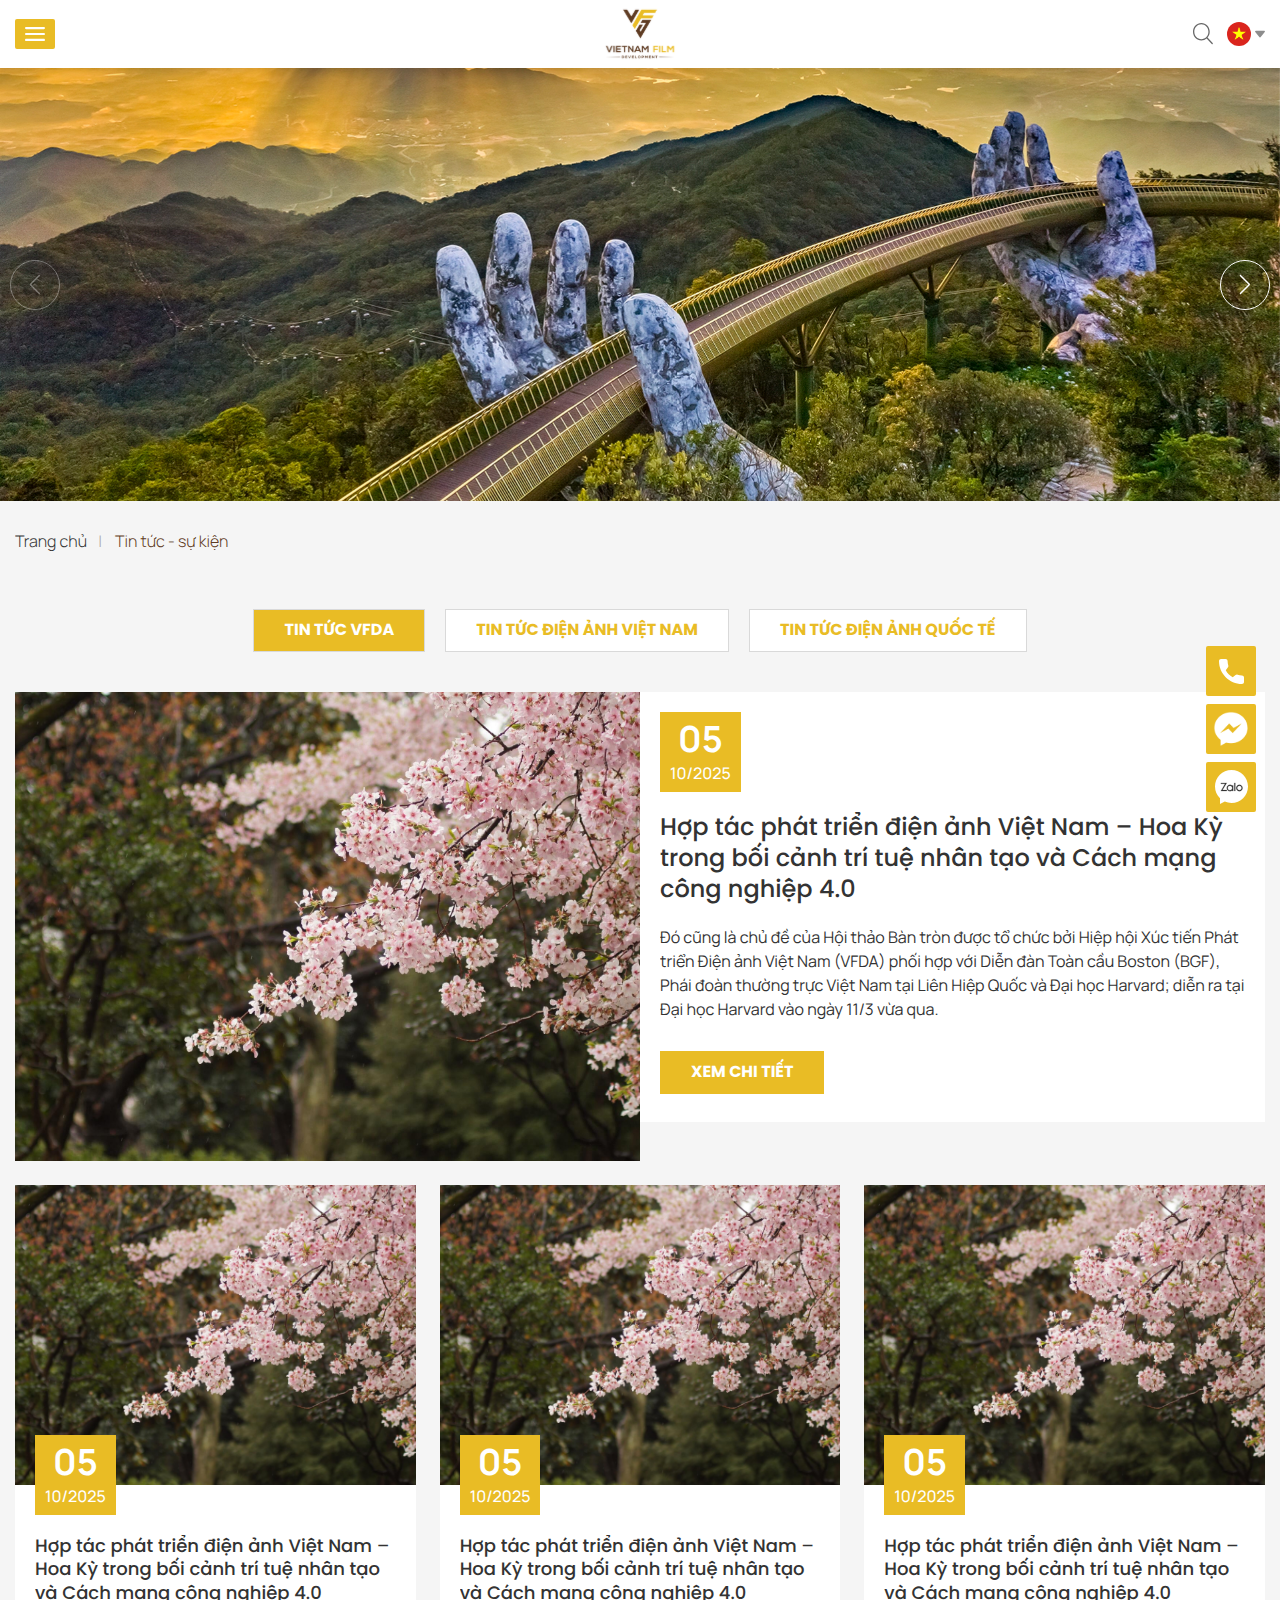
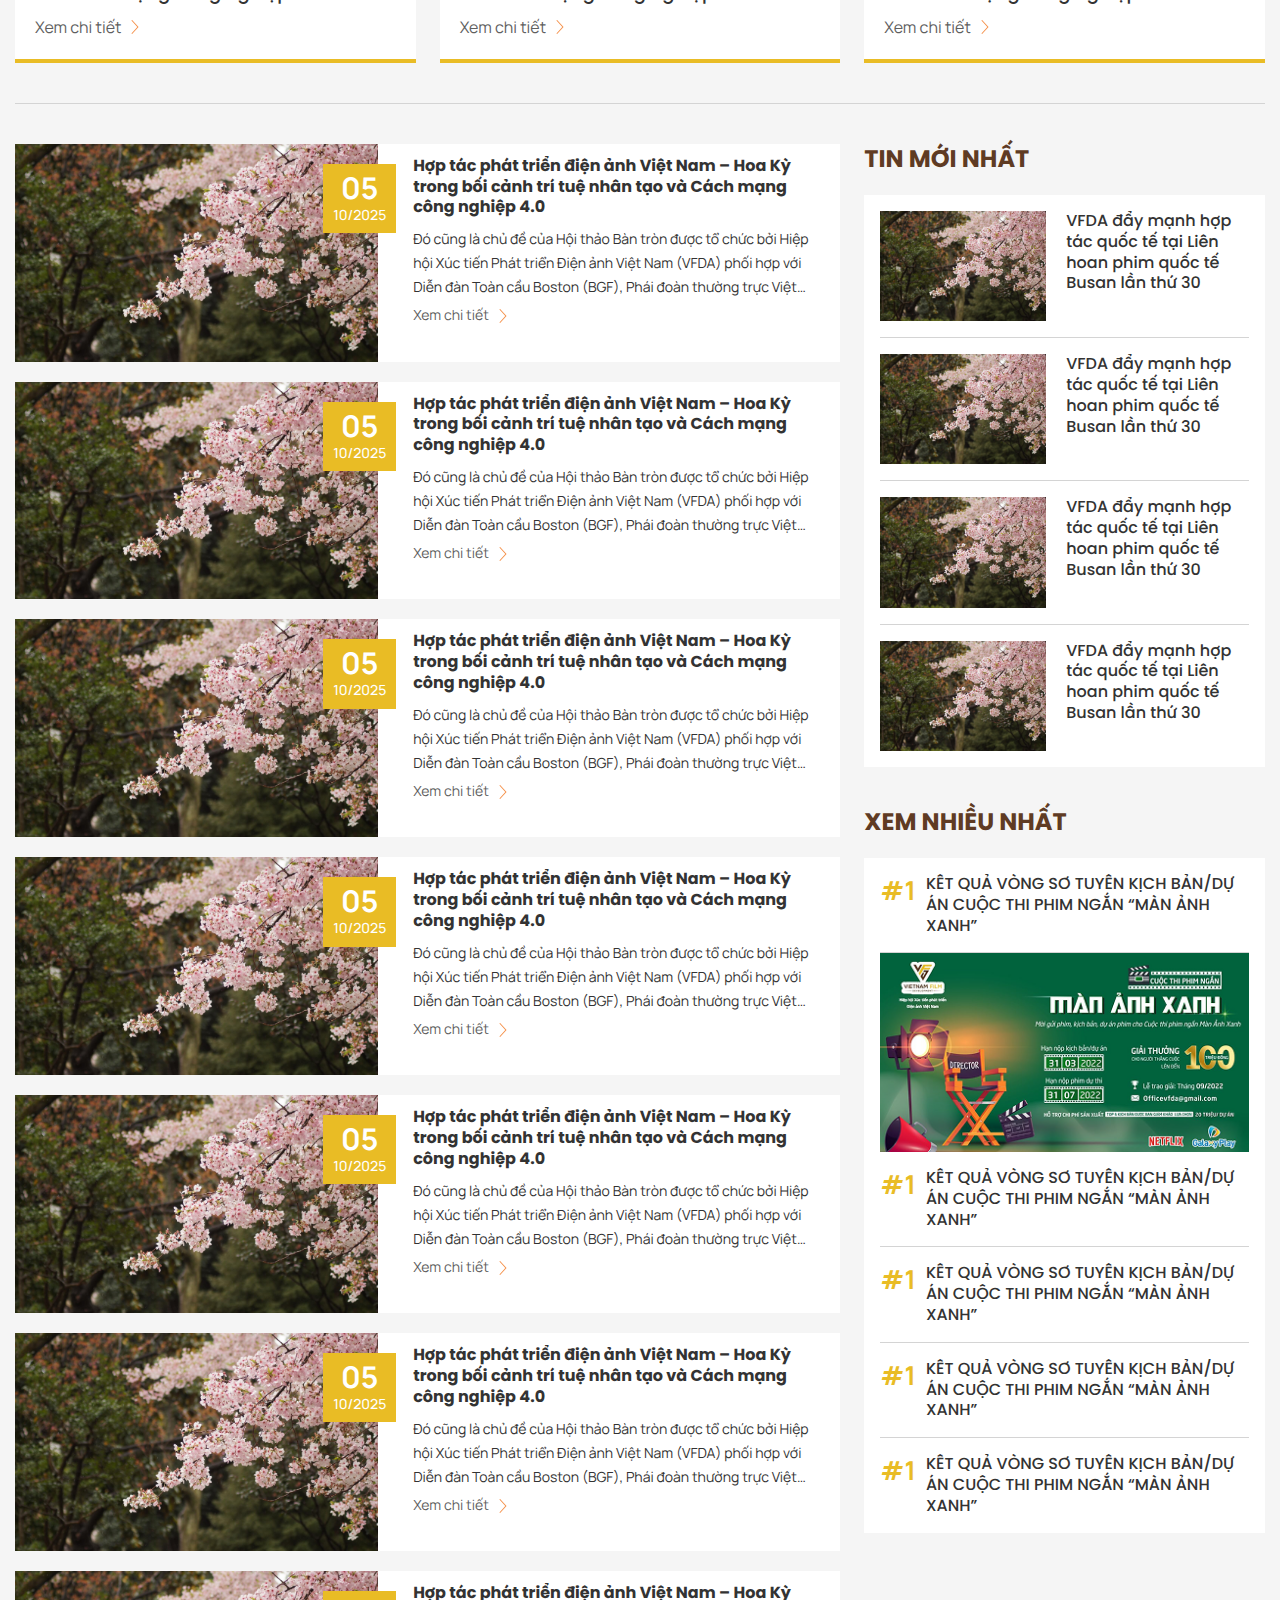
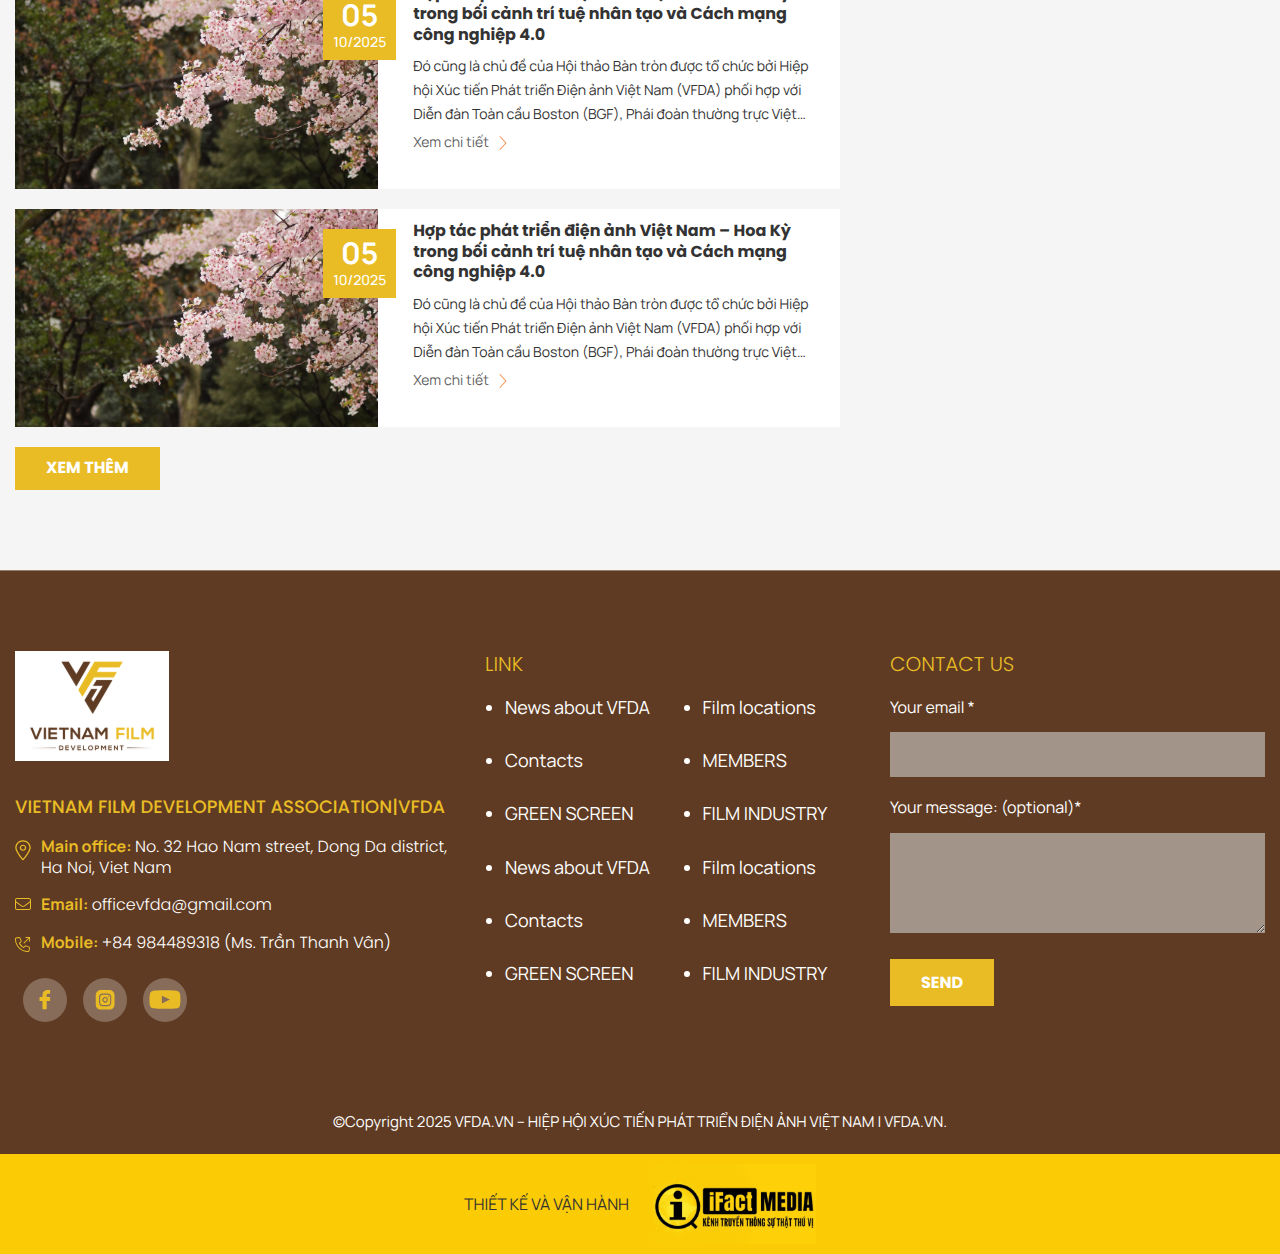
<file: cate.html>
<!DOCTYPE html>
<html lang="vi">
    <head>
        <meta charset="UTF-8" />
        <meta http-equiv="X-UA-Compatible" content="IE=edge" />
        <meta name="viewport" content="width=device-width, initial-scale=1.0" />
        <!-- favicon -->
        
        <!-- end favicon -->
        <title>VFDA.VN &#8211; HIỆP HỘI XÚC TIẾN PHÁT TRIỂN ĐIỆN ẢNH VIỆT NAM</title>
        <!-- font -->
        <link rel="preconnect" href="https://fonts.googleapis.com">
        <link rel="preconnect" href="https://fonts.gstatic.com" crossorigin>
        <link href="https://fonts.googleapis.com/css2?family=Manrope:wght@200..800&family=Poppins:ital,wght@0,100;0,200;0,300;0,400;0,500;0,600;0,700;0,800;0,900;1,100;1,200;1,300;1,400;1,500;1,600;1,700;1,800;1,900&display=swap" rel="stylesheet">
        <!-- end font -->
        <link rel="stylesheet" href="./lib/swiper/swiper-bundle.min.css" />
        <!-- <link rel="stylesheet" href="./lib/fancybox/jquery.fancybox.min.css" /> -->
        <link rel="stylesheet" href="./css/style.css" />
        <script src="./lib/jquery/jquery-3.7.1.min.js"></script>
    </head>

    <body>
        
        <!-- header -->
        <header id="header" class="header relative z-50 shadow js__stickyHeader">
            <!-- pc -->
            <div class="d-3xl-block d-xl-none">
                <div class="header-desk relative z-20">
                    <!-- header top -->
                    <div class="header-top w-wrapper bg-brown-5f">
                        <!-- container -->
                        <div class="header-top__container w-1280 d-3xl-flex items-center justify-between gap-20 py-8 ">
                            <!-- left -->
                            <div class="header-top__left d-3xl-flex items-center flex-1">
                                <!-- hotline -->
                                <div class="hotline">
                                    <a href="tel:0123456789" class="hotline-link d-3xl-inline-flex items-center">
                                        <div class="hotline-icon flex-0 mr-8 icon-16">
                                            <img src="./images/svg/phone-yellow.svg" alt="">
                                        </div>
                                        <p class="hotline-text text-white fs-16 font-manrope">+84 984489318 (Ms. Trần Thanh Vân)</p>
                                    </a>
                                </div>
                                <!-- end hotline -->
                                <!-- email -->
                                <div class="hotline">
                                    <a href="mailto:officevfda@gmail.com" class="hotline-link d-3xl-inline-flex items-center">
                                        <div class="hotline-icon flex-0 mr-8 icon-16">
                                            <img src="./images/svg/email-yellow.svg" alt="">
                                        </div>
                                        <p class="hotline-text text-white fs-16 font-manrope">officevfda@gmail.com</p>
                                    </a>
                                </div>
                                <!-- end email -->
                            </div>
                            <!-- end left -->
                            
                            <!-- right -->
                            <div class="header-top__right flex-1 d-3xl-flex items-center justify-end">
                                <!-- language -->
                                <div class="language">
                                    <!-- language default -->
                                    <div class="language-default d-3xl-flex items-center">
                                        <div class="language-default__img flex-0 mr-10">
                                            <img src="./images/flag_vi.png" alt="">
                                        </div>
                                        <div class="language-down icon-10">
                                            <img src="./images/svg/arrow-down-gray-solid.svg" alt="" class="language-down__icon">
                                        </div>
                                    </div>
                                    <!-- end language default -->
                                    <ul class="language-list">
                                        <li class="language-item">
                                            <a href="#">
                                                <img src="./images/flag_en.png" alt="" class="language-item__icon">
                                            </a>
                                        </li>
                                    </ul>
                                </div>
                                <!-- end language -->
                            </div>
                            <!-- end right -->
                        </div>
                        <!-- end container -->
                    </div>
                    <!-- end header top -->

                    <!-- header bot -->
                    <div class="header-bot w-wrapper bg-white">
                        <div class="header-bot__container w-1280 d-3xl-flex items-center justify-between py-8">
                            <!-- left -->
                            <div class="header-bot__left flex-1">
                                <!-- action -->
                                <div class="header-bot__left-action d-3xl-flex items-center mt-30 mb-10">
                                    <!-- search -->
                                    <div class="action-item serach-pc js__searchPc">
                                        <!--  -->
                                        <div class="action-item__event serach-pc__event d-3xl-flex items-center pointer">
                                            <div class="action-item__icon serach-pc__icon flex-0 mr-8 icon-16">
                                                <img src="./images/svg/search-gray.svg" alt="">
                                            </div>
                                            <span class="action-item__text serach-pc__text fs-16 text-gray-33 fw-300">Search</span>
                                        </div>
                                        <!--  -->
                                        <!-- form -->
                                        <div class="serach-pc__form js__formSearchPc">
                                            <form action="" class="relative">
                                                <div class="d-3xl-flex items-center w-full">
                                                    <input type="text" class="search-input fs-16 w-full h-full js__focusSearchPc" placeholder="Search...">
                                                    <button class="search-btn">
                                                        <img src="./images/svg/search-w.svg" alt="">
                                                    </button>
                                                </div>
                                            </form>
                                        </div>
                                        <!-- end form -->
                                    </div>
                                    <!-- end search -->
                                    <!-- login -->
                                    <div class="action-item login-pc login">
                                        <!-- not logged -->
                                        
                                        <div class="not-logged">
                                            <!-- icon -->
                                            <div class="action-item__event login-pc__event d-3xl-flex items-center pointer js__showPopupLogin">
                                                <div class="action-item__icon login-pc__icon flex-0 mr-8 icon-14">
                                                    <img src="./images/svg/user-gray.svg" alt="">
                                                </div>
                                                <span class="action-item__text login-pc__text fs-16 text-gray-33 fw-300">Login</span>
                                            </div>
                                            <!-- end icon -->
                                            <!-- container -->
                                            <div class="js__popupLoginContainer">
                                                <div class="content text-white js__popupLogin">
                                                    <!-- top -->
                                                    <div class="content-top d-3xl-flex items-center justify-between border-e5 pb-16 w-full">
                                                        <div class="content-top__logo">
                                                            <img src="./images/svg/logo.svg" alt="">
                                                        </div>
                                                        <div class="content-top__close pointer js__closePopupLogin">
                                                            <img src="./images/svg/close-gray.svg" alt="">
                                                        </div>
                                                    </div>
                                                    <!-- end top -->

                                                    <!-- main -->
                                                    <div class="content-main w-full js__loginContainerForm">
                                                        <!-- login -->
                                                        <div class="content-main__login active js__loginForm">
                                                            <!-- heading -->
                                                            <div class="heading d-3xl-flex items-center justify-center border-e5 w-full mt-20">
                                                                <span class="heading-1 fs-24 fw-700 text-yellow-e9 active">Đăng nhập</span>
                                                                <span class="heading-2 fs-24 fw-700 text-yellow-e9 js__registerBtn">Đăng ký</span>
                                                            </div>
                                                            <!-- end heading -->

                                                            <!--  -->
                                                            <ul class="social d-3xl-flex justify-center d-md-none items-center my-16">
                                                                <li class="social-item ml-8">
                                                                    <a href="https://www.facebook.com/Theanh28.60giay" class="social-link">
                                                                        <img src="https://sf.ex-cdn.com/60giay.com/v0.0.223/templates/themes/images/svg/fb-gray.svg" alt="" loading="lazy">
                                                                    </a>
                                                                </li>
                                                                <li class="social-item ml-8">
                                                                    <a href="https://www.threads.net/@28_unique" class="social-link">
                                                                        <img src="https://sf.ex-cdn.com/60giay.com/v0.0.223/templates/themes/images/svg/threads-gray.svg" alt="" loading="lazy">
                                                                    </a>
                                                                </li>
                                                                <li class="social-item ml-8">
                                                                    <a href="#" class="social-link">
                                                                        <img src="https://sf.ex-cdn.com/60giay.com/v0.0.223/templates/themes/images/svg/twitter-gray.svg" alt="" loading="lazy">
                                                                    </a>
                                                                </li>
                                                            </ul>
                                                            <!--  -->

                                                            <div>
                                                                <p class="text-center fs-15 fw-600 lh-140 text-gray-33 mb-10 font-arial">hoặc</p>
                                                                <p class="text-center fs-15 lh-140 text-gray-33 mb-10 font-arial">Vui lòng nhập thông tin cá nhân</p>
                                                            </div>

                                                            <!-- form -->
                                                            <div class="form form-container mb-10">
                                                                <form action="">
                                                                    <div class="form-group mb-10">
                                                                        <input type="text" class="form-input" placeholder="Tên đăng nhập">
                                                                        <p class="mess-error">Tên đăng nhập không chính xác</p>
                                                                    </div>
                                                                    <div class="form-group mb-10">
                                                                        <input type="password" class="form-input" placeholder="Mật khẩu">
                                                                        <p class="mess-error">Mật khẩu không đúng</p>
                                                                    </div>

                                                                    <button class="btn form-submit">Đăng nhập</button>
                                                                </form>
                                                            </div>
                                                            <!-- end form -->

                                                            <button class="btn btn-forgot js__forgotBtn">Quên mật khẩu</button>
                                                        </div>
                                                        <!-- end login -->
                                                        <!-- register -->
                                                        <div class="content-main__register js__registerForm">
                                                            <!-- heading -->
                                                            <div class="heading d-3xl-flex items-center justify-center border-e5 w-full mt-20">
                                                                <span class="heading-1 fs-24 fw-700 text-yellow-e9 js__loginBtn">Đăng nhập</span>
                                                                <span class="heading-2 fs-24 fw-700 text-yellow-e9 active">Đăng ký</span>
                                                            </div>
                                                            <!-- end heading -->

                                                            <!--  -->
                                                            <ul class="social d-3xl-flex justify-center d-md-none items-center my-16">
                                                                <li class="social-item ml-8">
                                                                    <a href="https://www.facebook.com/Theanh28.60giay" class="social-link">
                                                                        <img src="https://sf.ex-cdn.com/60giay.com/v0.0.223/templates/themes/images/svg/fb-gray.svg" alt="" loading="lazy">
                                                                    </a>
                                                                </li>
                                                                <li class="social-item ml-8">
                                                                    <a href="https://www.threads.net/@28_unique" class="social-link">
                                                                        <img src="https://sf.ex-cdn.com/60giay.com/v0.0.223/templates/themes/images/svg/threads-gray.svg" alt="" loading="lazy">
                                                                    </a>
                                                                </li>
                                                                <li class="social-item ml-8">
                                                                    <a href="#" class="social-link">
                                                                        <img src="https://sf.ex-cdn.com/60giay.com/v0.0.223/templates/themes/images/svg/twitter-gray.svg" alt="" loading="lazy">
                                                                    </a>
                                                                </li>
                                                            </ul>
                                                            <!--  -->

                                                            <div>
                                                                <p class="text-center fs-15 fw-600 lh-140 text-gray-44 mb-10 font-arial">hoặc</p>
                                                                <p class="text-center fs-15 lh-140 text-gray-44 mb-10 font-arial">Vui lòng nhập thông tin cá nhân</p>
                                                            </div>

                                                            <!-- form -->
                                                            <div class="form form-container mb-10">
                                                                <form action="">
                                                                    <div class="form-group mb-10">
                                                                        <input type="text" class="form-input" placeholder="Tên đăng nhập">
                                                                        <p class="mess-error">Tên đăng nhập không chính xác</p>
                                                                    </div>
                                                                    <div class="form-group mb-10">
                                                                        <input type="password" class="form-input" placeholder="Mật khẩu">
                                                                        <p class="mess-error">Mật khẩu không đúng</p>
                                                                    </div>
                                                                    <div class="form-group mb-10">
                                                                        <input type="email" class="form-input" placeholder="Email">
                                                                        <p class="mess-error">Email không hợp lệ</p>
                                                                    </div>

                                                                    <button class="btn form-submit">Đăng ký</button>
                                                                </form>
                                                            </div>
                                                            <!-- end form -->
                                                        </div>
                                                        <!-- end register -->
                                                        <!-- forgotpassword -->
                                                        <div class="content-main__forgot js__forgotForm">
                                                            <!-- heading -->
                                                            <div class="heading d-3xl-flex items-center justify-center border-e5 w-full my-20">
                                                                <span class="heading-1 fs-24 fw-700 text-yellow-e9 active">Đặt lại mật khẩu</span>
                                                            </div>
                                                            <!-- end heading -->
                                                            <div>
                                                                <p class="text-center fs-15 lh-140 text-gray-44 mb-10 font-arial">Nhập email của bạn để lấy lại mật khẩu</p>
                                                            </div>
                                                            <!-- form -->
                                                            <div class="form form-container mb-10">
                                                                <form action="">
                                                                    <div class="form-group mb-10">
                                                                        <input type="email" class="form-input" placeholder="Email">
                                                                        <p class="mess-error">Email không đúng</p>
                                                                    </div>

                                                                    <button class="btn form-submit">Lấy lại mật khẩu</button>
                                                                </form>
                                                            </div>
                                                            <!-- end form -->
                                                        </div>
                                                        <!-- end forgotpassword -->
                                                    </div>
                                                    <!-- end main -->
                                                </div>
                                                <div class="overlay js__overlay"></div>
                                            </div>
                                            <!-- end container -->
                                        </div>
                                        <!-- end not logged -->
                                        <!-- logged -->
                                        <div class="logged d-3xl-none">
                                            <div class="logged-container relative js__dropdownContainer">
                                                <div class="logged-heading d-3xl-flex items-center js__showDropdown">
                                                    <div class="avatar mr-8">
                                                        <img src="./images/3.jpg" alt="">
                                                    </div>
                                                    <h3 class="text fs-13 fw-700 text-gray-66 font-arial mr-4 d-sm-none">Thanh Hoài</h3>
                                                    <div class="icon">
                                                        <img src="./images/svg/Article-Video-2.svg" alt="">
                                                    </div>
                                                </div>
                    
                                                <ul class="logged-content absolute dropdownContent js__dropdownContent">
                                                    <li class="logged-item"><a href="#" class="logged-link">Tài khoản</a></li>
                                                    <li class="logged-item log-out">Đăng xuất</li>
                                                </ul>
                    
                                                <div class="overlay js__overlay"></div>
                                            </div>
                                        </div>
                                        <!-- end logged -->
                                    </div>
                                    <!-- end login -->
                                </div>
                                <!-- end action -->
                                <!-- menu -->
                                <div class="menu d-3xl-flex items-center justify-between">
                                    <!-- item -->
                                    <div class="menu-item px-10 relative active">
                                        <!-- heading -->
                                        <div class="menu-heading d-3xl-flex items-center">
                                            <a href="#" class="menu-heading__text fs-16 text-gray-33 text-uppercase fw-500">Trang chủ</a>
                                        </div>
                                        <!-- end heading -->
                                    </div>
                                    <!-- end item -->
                                    <!-- item -->
                                    <div class="menu-item px-10 relative">
                                        <!-- heading -->
                                        <div class="menu-heading d-3xl-flex items-center">
                                            <a href="#" class="menu-heading__text flex-1 fs-16 pr-4 text-gray-33 text-uppercase fw-500">About us</a>
                                            <div class="menu-heading__icon flex-0 icon-10">
                                                <img src="./images/svg/arrow-down-gray.svg" alt="">
                                            </div>
                                        </div>
                                        <!-- end heading -->
    
                                        <!-- container -->
                                        <div class="menu-container absolute scroll">
                                            <ul class="menu-block__dropdown">
                                                <!-- item -->
                                                <li class="dropdown-item js__dropdownItem">
                                                    <a href="#" class="dropdown-link flex-1 fs-16">Giới thiệu về tổ chức</a>
                                                </li>
                                                <!-- end item -->
                                                <!-- item -->
                                                <li class="dropdown-item js__dropdownItem">
                                                    <a href="#" class="dropdown-link flex-1 fs-16">Cơ cấu tổ chức và Ban Chấp hành</a>
                                                </li>
                                                <!-- end item -->
                                               
                                            </ul>
                                        </div>
                                        <!-- end container -->
                                    </div>
                                    <!-- end item -->
                                    <!-- item -->
                                    <div class="menu-item px-10 relative">
                                        <!-- heading -->
                                        <div class="menu-heading d-3xl-flex items-center">
                                            <a href="#" class="menu-heading__text flex-1 fs-16 pr-4 text-gray-33 text-uppercase fw-500">Môi trường làm phim</a>
                                            <div class="menu-heading__icon flex-0 icon-10">
                                                <img src="./images/svg/arrow-down-gray.svg" alt="">
                                            </div>
                                        </div>
                                        <!-- end heading -->
    
                                        <!-- container -->
                                        <div class="menu-container absolute scroll">
                                            <ul class="menu-block__dropdown">
                                                <!-- item -->
                                                <li class="dropdown-item js__dropdownItem">
                                                    <a href="#" class="dropdown-link flex-1 fs-16">Giới thiệu về tổ chức</a>
                                                </li>
                                                <!-- end item -->
                                                <!-- item -->
                                                <li class="dropdown-item js__dropdownItem">
                                                    <a href="#" class="dropdown-link flex-1 fs-16">Cơ cấu tổ chức và Ban Chấp hành</a>
                                                </li>
                                                <!-- end item -->
                                               
                                            </ul>
                                        </div>
                                        <!-- end container -->
                                    </div>
                                    <!-- end item -->
                                    
                                   
                                    
                                   
                                </div>
                                <!-- end menu -->
                            </div>
                            <!-- end left -->
                            <!-- center -->
                            <div class="header-bot__center flex-0">
                                <!-- logo -->
                                <div class="logo">
                                    <a href="#" class="logo-link">
                                        <img src="./images/svg/logo.svg" class="logo-img" alt="">
                                    </a>
                                </div>
                                <!-- end logo -->
                            </div>
                            <!-- end center -->
                            <!-- right -->
                            <div class="header-bot__right flex-1">
                                <!-- action -->
                                <div class="companion-list d-3xl-flex items-center flex-wrap justify-end gap-30">
                                    <div class="companion-item">
                                        <a href="#">
                                            <img src="./images/svg/fiml-1.svg" alt="">
                                        </a>
                                    </div>
                                    <div class="companion-item">
                                        <a href="#">
                                            <img src="./images/svg/fiml-2.svg" alt="">
                                        </a>
                                    </div>
                                    
                                </div>
                                <!-- end action -->
                                <!-- menu -->
                                <div class="menu d-3xl-flex items-center justify-between">
                                    
                                    <!-- item -->
                                    <div class="menu-item px-10 relative">
                                        <!-- heading -->
                                        <div class="menu-heading d-3xl-flex items-center">
                                            <a href="#" class="menu-heading__text flex-1 fs-16 pr-4 text-gray-33 text-uppercase fw-500">Tin tức - sự kiện</a>
                                            <div class="menu-heading__icon flex-0 icon-10">
                                                <img src="./images/svg/arrow-down-gray.svg" alt="">
                                            </div>
                                        </div>
                                        <!-- end heading -->
    
                                        <!-- container -->
                                        <div class="menu-container absolute scroll">
                                            <ul class="menu-block__dropdown">
                                                <!-- item -->
                                                <li class="dropdown-item js__dropdownItem">
                                                    <a href="#" class="dropdown-link flex-1 fs-16">Giới thiệu về tổ chức</a>
                                                </li>
                                                <!-- end item -->
                                                <!-- item -->
                                                <li class="dropdown-item js__dropdownItem">
                                                    <a href="#" class="dropdown-link flex-1 fs-16">Cơ cấu tổ chức và Ban Chấp hành</a>
                                                </li>
                                                <!-- end item -->
                                               
                                            </ul>
                                        </div>
                                        <!-- end container -->
                                    </div>
                                    <!-- end item -->
                                    <!-- item -->
                                    <div class="menu-item px-10 relative">
                                        <!-- heading -->
                                        <div class="menu-heading d-3xl-flex items-center">
                                            <a href="#" class="menu-heading__text flex-1 fs-16 pr-4 text-gray-33 text-uppercase fw-500">Tin tức  quảng bá</a>
                                            <div class="menu-heading__icon flex-0 icon-10">
                                                <img src="./images/svg/arrow-down-gray.svg" alt="">
                                            </div>
                                        </div>
                                        <!-- end heading -->
    
                                        <!-- container -->
                                        <div class="menu-container absolute scroll">
                                            <ul class="menu-block__dropdown">
                                                <!-- item -->
                                                <li class="dropdown-item js__dropdownItem">
                                                    <a href="#" class="dropdown-link flex-1 fs-16">Giới thiệu về tổ chức</a>
                                                </li>
                                                <!-- end item -->
                                                <!-- item -->
                                                <li class="dropdown-item js__dropdownItem">
                                                    <a href="#" class="dropdown-link flex-1 fs-16">Cơ cấu tổ chức và Ban Chấp hành</a>
                                                </li>
                                                <!-- end item -->
                                               
                                            </ul>
                                        </div>
                                        <!-- end container -->
                                    </div>
                                    <!-- end item -->
                                    <!-- item -->
                                    <div class="menu-item px-10 relative">
                                        <!-- heading -->
                                        <div class="menu-heading d-3xl-flex items-center">
                                            <a href="#" class="menu-heading__text flex-1 fs-16 pr-4 text-gray-33 text-uppercase fw-500">Hội viên</a>
                                            <div class="menu-heading__icon flex-0 icon-10">
                                                <img src="./images/svg/arrow-down-gray.svg" alt="">
                                            </div>
                                        </div>
                                        <!-- end heading -->
    
                                        <!-- container -->
                                        <div class="menu-container absolute scroll">
                                            <ul class="menu-block__dropdown">
                                                <!-- item -->
                                                <li class="dropdown-item js__dropdownItem">
                                                    <a href="#" class="dropdown-link flex-1 fs-16">Giới thiệu về tổ chức</a>
                                                </li>
                                                <!-- end item -->
                                                <!-- item -->
                                                <li class="dropdown-item js__dropdownItem">
                                                    <a href="#" class="dropdown-link flex-1 fs-16">Cơ cấu tổ chức và Ban Chấp hành</a>
                                                </li>
                                                <!-- end item -->
                                               
                                            </ul>
                                        </div>
                                        <!-- end container -->
                                    </div>
                                    <!-- end item -->
                           
                                </div>
                                <!-- end menu -->
                            </div>
                            <!-- end right -->
                        </div>
                    </div>
                    <!-- end header bot -->
                </div>
            </div>
            <!-- end pc -->
             
            <!-- mb -->
            <div class="d-3xl-none d-xl-block">    
                <div class="header-mb w-wrapper relative z-10">
                    <!-- top -->
                    <div class="header-mb-top py-4">
                        <div class="header-mb-top__container w-1280 d-3xl-flex items-center">
                            <!-- left -->
                            <div class="header-mb-top__left flex-1">
                                <div class="icon-bar js__clickShowMenuMb p-10">
                                    <img src="./images/svg/bar-w.svg" alt="" loading="lazy">
                                </div>
                                <div class="sub-menu-mb js__subMenuMb">
                                    <div class="sub-menu-mb__close js__closeSubMenuMb d-3xl-flex items-center">
                                        <img src="./images/svg/close-w.svg" alt="" loading="lazy">
                                    </div>
                                    <div class="sub-menu-mb__container px-15 pb-15 scroll">
                                        <ul class="sub-menu-mb__list js__subMenuMbContainer">

                                            <!-- item -->
                                            <li class="sub-menu-mb__item js__subMenuMbItem">
                                                <!-- heading -->
                                                <div class="sub-menu-mb__heading d-3xl-flex items-center justify-between">
                                                    <a href="#" class="link d-3xl-flex items-center flex-1">
                                                        
                                                        <p class="flex-1 text fw-700 fs-15 px-10 text-uppercase">Giới thiệu</p>
                                                    </a>
                                                    <div class="flex-0 arrow-icon js__showSubMenuMbItem">
                                                        <img src="./images/svg/arrow-down-gray.svg" alt="">
                                                    </div>
                                                </div>
                                                <!-- end heading -->

                                                <!-- dropwdown -->
                                                <div class="sub-menu-mb__dropdown js__subMenuMbDropdown">
                                                    <!-- heading -->
                                                    <div class="sub-menu-mb__dropdown-heading d-3xl-flex items-center justify-between">
                                                        <a href="#" class="link d-3xl-flex items-center flex-1">
                                                            Tầm nhìn và sứ mệnh
                                                        </a>
                                                        <div class="flex-0 arrow-icon js__showSubMenuMbDropdown">
                                                            <img src="./images/svg/arrow-down-gray.svg" alt="">
                                                        </div>
                                                    </div>
                                                    <!-- end heading -->

                                                    <!-- dropdown children -->
                                                    <ul class="sub-menu-mb__dropdownChildren">
                                                        <!-- item -->
                                                        <li class="sub-menu-mb__dropdownChildren-item">
                                                            <a href="#" class="sub-menu-mb__dropdownChildren-link">
                                                                Tư vấn pháp lý cho doanh nghiệp
                                                            </a>
                                                        </li>
                                                        <!-- end item -->
                                                        <!-- item -->
                                                        <li class="sub-menu-mb__dropdownChildren-item">
                                                            <a href="#" class="sub-menu-mb__dropdownChildren-link">
                                                                Soạn thảo & rà soát hợp đồng
                                                            </a>
                                                        </li>
                                                        <!-- end item -->
                                                        <!-- item -->
                                                        <li class="sub-menu-mb__dropdownChildren-item">
                                                            <a href="#" class="sub-menu-mb__dropdownChildren-link">
                                                                Giải quyết tranh chấp thương mại
                                                            </a>
                                                        </li>
                                                        <!-- end item -->
                                                    </ul>
                                                    <!-- end dropdown children -->
                                                </div>
                                                <!-- end dropwdown -->

                                                <!-- dropwdown -->
                                                <div class="sub-menu-mb__dropdown js__subMenuMbDropdown">
                                                    <!-- heading -->
                                                    <div class="sub-menu-mb__dropdown-heading d-3xl-flex items-center justify-between">
                                                        <a href="#" class="link d-3xl-flex items-center flex-1">
                                                            Tầm nhìn và sứ mệnh
                                                        </a>
                                                        <div class="flex-0 arrow-icon js__showSubMenuMbDropdown">
                                                            <img src="./images/svg/arrow-down-gray.svg" alt="">
                                                        </div>
                                                    </div>
                                                    <!-- end heading -->

                                                    <!-- dropdown children -->
                                                    <ul class="sub-menu-mb__dropdownChildren">
                                                        <!-- item -->
                                                        <li class="sub-menu-mb__dropdownChildren-item">
                                                            <a href="#" class="sub-menu-mb__dropdownChildren-link">
                                                                Tư vấn pháp lý cho doanh nghiệp
                                                            </a>
                                                        </li>
                                                        <!-- end item -->
                                                        <!-- item -->
                                                        <li class="sub-menu-mb__dropdownChildren-item">
                                                            <a href="#" class="sub-menu-mb__dropdownChildren-link">
                                                                Soạn thảo & rà soát hợp đồng
                                                            </a>
                                                        </li>
                                                        <!-- end item -->
                                                        <!-- item -->
                                                        <li class="sub-menu-mb__dropdownChildren-item">
                                                            <a href="#" class="sub-menu-mb__dropdownChildren-link">
                                                                Giải quyết tranh chấp thương mại
                                                            </a>
                                                        </li>
                                                        <!-- end item -->
                                                    </ul>
                                                    <!-- end dropdown children -->
                                                </div>
                                                <!-- end dropwdown -->

                                                <!-- dropwdown -->
                                                <div class="sub-menu-mb__dropdown js__subMenuMbDropdown">
                                                    <!-- heading -->
                                                    <div class="sub-menu-mb__dropdown-heading d-3xl-flex items-center justify-between">
                                                        <a href="#" class="link d-3xl-flex items-center flex-1">
                                                            Tầm nhìn và sứ mệnh
                                                        </a>
                                                        <div class="flex-0 arrow-icon js__showSubMenuMbDropdown">
                                                            <img src="./images/svg/arrow-down-gray.svg" alt="">
                                                        </div>
                                                    </div>
                                                    <!-- end heading -->

                                                    <!-- dropdown children -->
                                                    <ul class="sub-menu-mb__dropdownChildren">
                                                        <!-- item -->
                                                        <li class="sub-menu-mb__dropdownChildren-item">
                                                            <a href="#" class="sub-menu-mb__dropdownChildren-link">
                                                                Tư vấn pháp lý cho doanh nghiệp
                                                            </a>
                                                        </li>
                                                        <!-- end item -->
                                                        <!-- item -->
                                                        <li class="sub-menu-mb__dropdownChildren-item">
                                                            <a href="#" class="sub-menu-mb__dropdownChildren-link">
                                                                Soạn thảo & rà soát hợp đồng
                                                            </a>
                                                        </li>
                                                        <!-- end item -->
                                                        <!-- item -->
                                                        <li class="sub-menu-mb__dropdownChildren-item">
                                                            <a href="#" class="sub-menu-mb__dropdownChildren-link">
                                                                Giải quyết tranh chấp thương mại
                                                            </a>
                                                        </li>
                                                        <!-- end item -->
                                                    </ul>
                                                    <!-- end dropdown children -->
                                                </div>
                                                <!-- end dropwdown -->

                                                
                                                 
                                            </li>
                                            <!-- end item -->

                                            <!-- item -->
                                            <li class="sub-menu-mb__item js__subMenuMbItem">
                                                <!-- heading -->
                                                <div class="sub-menu-mb__heading d-3xl-flex items-center justify-between">
                                                    <a href="#" class="link d-3xl-flex items-center flex-1">
                                                        
                                                        <p class="flex-1 text fw-700 fs-15 px-10 text-uppercase">Giới thiệu</p>
                                                    </a>
                                                    <div class="flex-0 arrow-icon js__showSubMenuMbItem">
                                                        <img src="./images/svg/arrow-down-gray.svg" alt="">
                                                    </div>
                                                </div>
                                                <!-- end heading -->

                                                <!-- dropwdown -->
                                                <div class="sub-menu-mb__dropdown js__subMenuMbDropdown">
                                                    <!-- heading -->
                                                    <div class="sub-menu-mb__dropdown-heading d-3xl-flex items-center justify-between">
                                                        <a href="#" class="link d-3xl-flex items-center flex-1">
                                                            Tầm nhìn và sứ mệnh
                                                        </a>
                                                        <div class="flex-0 arrow-icon js__showSubMenuMbDropdown">
                                                            <img src="./images/svg/arrow-down-gray.svg" alt="">
                                                        </div>
                                                    </div>
                                                    <!-- end heading -->

                                                    <!-- dropdown children -->
                                                    <ul class="sub-menu-mb__dropdownChildren">
                                                        <!-- item -->
                                                        <li class="sub-menu-mb__dropdownChildren-item">
                                                            <a href="#" class="sub-menu-mb__dropdownChildren-link">
                                                                Tư vấn pháp lý cho doanh nghiệp
                                                            </a>
                                                        </li>
                                                        <!-- end item -->
                                                        <!-- item -->
                                                        <li class="sub-menu-mb__dropdownChildren-item">
                                                            <a href="#" class="sub-menu-mb__dropdownChildren-link">
                                                                Soạn thảo & rà soát hợp đồng
                                                            </a>
                                                        </li>
                                                        <!-- end item -->
                                                        <!-- item -->
                                                        <li class="sub-menu-mb__dropdownChildren-item">
                                                            <a href="#" class="sub-menu-mb__dropdownChildren-link">
                                                                Giải quyết tranh chấp thương mại
                                                            </a>
                                                        </li>
                                                        <!-- end item -->
                                                    </ul>
                                                    <!-- end dropdown children -->
                                                </div>
                                                <!-- end dropwdown -->

                                                <!-- dropwdown -->
                                                <div class="sub-menu-mb__dropdown js__subMenuMbDropdown">
                                                    <!-- heading -->
                                                    <div class="sub-menu-mb__dropdown-heading d-3xl-flex items-center justify-between">
                                                        <a href="#" class="link d-3xl-flex items-center flex-1">
                                                            Tầm nhìn và sứ mệnh
                                                        </a>
                                                        <div class="flex-0 arrow-icon js__showSubMenuMbDropdown">
                                                            <img src="./images/svg/arrow-down-gray.svg" alt="">
                                                        </div>
                                                    </div>
                                                    <!-- end heading -->

                                                    <!-- dropdown children -->
                                                    <ul class="sub-menu-mb__dropdownChildren">
                                                        <!-- item -->
                                                        <li class="sub-menu-mb__dropdownChildren-item">
                                                            <a href="#" class="sub-menu-mb__dropdownChildren-link">
                                                                Tư vấn pháp lý cho doanh nghiệp
                                                            </a>
                                                        </li>
                                                        <!-- end item -->
                                                        <!-- item -->
                                                        <li class="sub-menu-mb__dropdownChildren-item">
                                                            <a href="#" class="sub-menu-mb__dropdownChildren-link">
                                                                Soạn thảo & rà soát hợp đồng
                                                            </a>
                                                        </li>
                                                        <!-- end item -->
                                                        <!-- item -->
                                                        <li class="sub-menu-mb__dropdownChildren-item">
                                                            <a href="#" class="sub-menu-mb__dropdownChildren-link">
                                                                Giải quyết tranh chấp thương mại
                                                            </a>
                                                        </li>
                                                        <!-- end item -->
                                                    </ul>
                                                    <!-- end dropdown children -->
                                                </div>
                                                <!-- end dropwdown -->

                                                <!-- dropwdown -->
                                                <div class="sub-menu-mb__dropdown js__subMenuMbDropdown">
                                                    <!-- heading -->
                                                    <div class="sub-menu-mb__dropdown-heading d-3xl-flex items-center justify-between">
                                                        <a href="#" class="link d-3xl-flex items-center flex-1">
                                                            Tầm nhìn và sứ mệnh
                                                        </a>
                                                        <div class="flex-0 arrow-icon js__showSubMenuMbDropdown">
                                                            <img src="./images/svg/arrow-down-gray.svg" alt="">
                                                        </div>
                                                    </div>
                                                    <!-- end heading -->

                                                    <!-- dropdown children -->
                                                    <ul class="sub-menu-mb__dropdownChildren">
                                                        <!-- item -->
                                                        <li class="sub-menu-mb__dropdownChildren-item">
                                                            <a href="#" class="sub-menu-mb__dropdownChildren-link">
                                                                Tư vấn pháp lý cho doanh nghiệp
                                                            </a>
                                                        </li>
                                                        <!-- end item -->
                                                        <!-- item -->
                                                        <li class="sub-menu-mb__dropdownChildren-item">
                                                            <a href="#" class="sub-menu-mb__dropdownChildren-link">
                                                                Soạn thảo & rà soát hợp đồng
                                                            </a>
                                                        </li>
                                                        <!-- end item -->
                                                        <!-- item -->
                                                        <li class="sub-menu-mb__dropdownChildren-item">
                                                            <a href="#" class="sub-menu-mb__dropdownChildren-link">
                                                                Giải quyết tranh chấp thương mại
                                                            </a>
                                                        </li>
                                                        <!-- end item -->
                                                    </ul>
                                                    <!-- end dropdown children -->
                                                </div>
                                                <!-- end dropwdown -->

                                                
                                                 
                                            </li>
                                            <!-- end item -->

                                            <!-- item -->
                                            <li class="sub-menu-mb__item js__subMenuMbItem">
                                                <!-- heading -->
                                                <div class="sub-menu-mb__heading d-3xl-flex items-center justify-between">
                                                    <a href="#" class="link d-3xl-flex items-center flex-1">
                                                        
                                                        <p class="flex-1 text fw-700 fs-15 px-10 text-uppercase">Giới thiệu</p>
                                                    </a>
                                                    <div class="flex-0 arrow-icon js__showSubMenuMbItem">
                                                        <img src="./images/svg/arrow-down-gray.svg" alt="">
                                                    </div>
                                                </div>
                                                <!-- end heading -->

                                                <!-- dropwdown -->
                                                <div class="sub-menu-mb__dropdown js__subMenuMbDropdown">
                                                    <!-- heading -->
                                                    <div class="sub-menu-mb__dropdown-heading d-3xl-flex items-center justify-between">
                                                        <a href="#" class="link d-3xl-flex items-center flex-1">
                                                            Tầm nhìn và sứ mệnh
                                                        </a>
                                                        <div class="flex-0 arrow-icon js__showSubMenuMbDropdown">
                                                            <img src="./images/svg/arrow-down-gray.svg" alt="">
                                                        </div>
                                                    </div>
                                                    <!-- end heading -->

                                                    <!-- dropdown children -->
                                                    <ul class="sub-menu-mb__dropdownChildren">
                                                        <!-- item -->
                                                        <li class="sub-menu-mb__dropdownChildren-item">
                                                            <a href="#" class="sub-menu-mb__dropdownChildren-link">
                                                                Tư vấn pháp lý cho doanh nghiệp
                                                            </a>
                                                        </li>
                                                        <!-- end item -->
                                                        <!-- item -->
                                                        <li class="sub-menu-mb__dropdownChildren-item">
                                                            <a href="#" class="sub-menu-mb__dropdownChildren-link">
                                                                Soạn thảo & rà soát hợp đồng
                                                            </a>
                                                        </li>
                                                        <!-- end item -->
                                                        <!-- item -->
                                                        <li class="sub-menu-mb__dropdownChildren-item">
                                                            <a href="#" class="sub-menu-mb__dropdownChildren-link">
                                                                Giải quyết tranh chấp thương mại
                                                            </a>
                                                        </li>
                                                        <!-- end item -->
                                                    </ul>
                                                    <!-- end dropdown children -->
                                                </div>
                                                <!-- end dropwdown -->

                                                <!-- dropwdown -->
                                                <div class="sub-menu-mb__dropdown js__subMenuMbDropdown">
                                                    <!-- heading -->
                                                    <div class="sub-menu-mb__dropdown-heading d-3xl-flex items-center justify-between">
                                                        <a href="#" class="link d-3xl-flex items-center flex-1">
                                                            Tầm nhìn và sứ mệnh
                                                        </a>
                                                        <div class="flex-0 arrow-icon js__showSubMenuMbDropdown">
                                                            <img src="./images/svg/arrow-down-gray.svg" alt="">
                                                        </div>
                                                    </div>
                                                    <!-- end heading -->

                                                    <!-- dropdown children -->
                                                    <ul class="sub-menu-mb__dropdownChildren">
                                                        <!-- item -->
                                                        <li class="sub-menu-mb__dropdownChildren-item">
                                                            <a href="#" class="sub-menu-mb__dropdownChildren-link">
                                                                Tư vấn pháp lý cho doanh nghiệp
                                                            </a>
                                                        </li>
                                                        <!-- end item -->
                                                        <!-- item -->
                                                        <li class="sub-menu-mb__dropdownChildren-item">
                                                            <a href="#" class="sub-menu-mb__dropdownChildren-link">
                                                                Soạn thảo & rà soát hợp đồng
                                                            </a>
                                                        </li>
                                                        <!-- end item -->
                                                        <!-- item -->
                                                        <li class="sub-menu-mb__dropdownChildren-item">
                                                            <a href="#" class="sub-menu-mb__dropdownChildren-link">
                                                                Giải quyết tranh chấp thương mại
                                                            </a>
                                                        </li>
                                                        <!-- end item -->
                                                    </ul>
                                                    <!-- end dropdown children -->
                                                </div>
                                                <!-- end dropwdown -->

                                                <!-- dropwdown -->
                                                <div class="sub-menu-mb__dropdown js__subMenuMbDropdown">
                                                    <!-- heading -->
                                                    <div class="sub-menu-mb__dropdown-heading d-3xl-flex items-center justify-between">
                                                        <a href="#" class="link d-3xl-flex items-center flex-1">
                                                            Tầm nhìn và sứ mệnh
                                                        </a>
                                                        <div class="flex-0 arrow-icon js__showSubMenuMbDropdown">
                                                            <img src="./images/svg/arrow-down-gray.svg" alt="">
                                                        </div>
                                                    </div>
                                                    <!-- end heading -->

                                                    <!-- dropdown children -->
                                                    <ul class="sub-menu-mb__dropdownChildren">
                                                        <!-- item -->
                                                        <li class="sub-menu-mb__dropdownChildren-item">
                                                            <a href="#" class="sub-menu-mb__dropdownChildren-link">
                                                                Tư vấn pháp lý cho doanh nghiệp
                                                            </a>
                                                        </li>
                                                        <!-- end item -->
                                                        <!-- item -->
                                                        <li class="sub-menu-mb__dropdownChildren-item">
                                                            <a href="#" class="sub-menu-mb__dropdownChildren-link">
                                                                Soạn thảo & rà soát hợp đồng
                                                            </a>
                                                        </li>
                                                        <!-- end item -->
                                                        <!-- item -->
                                                        <li class="sub-menu-mb__dropdownChildren-item">
                                                            <a href="#" class="sub-menu-mb__dropdownChildren-link">
                                                                Giải quyết tranh chấp thương mại
                                                            </a>
                                                        </li>
                                                        <!-- end item -->
                                                    </ul>
                                                    <!-- end dropdown children -->
                                                </div>
                                                <!-- end dropwdown -->

                                                
                                                 
                                            </li>
                                            <!-- end item -->

                                            <!-- item -->
                                            <li class="sub-menu-mb__item js__subMenuMbItem">
                                                <!-- heading -->
                                                <div class="sub-menu-mb__heading d-3xl-flex items-center justify-between">
                                                    <a href="#" class="link d-3xl-flex items-center flex-1">
                                                        
                                                        <p class="flex-1 text fw-700 fs-15 px-10 text-uppercase">Giới thiệu</p>
                                                    </a>
                                                    <div class="flex-0 arrow-icon js__showSubMenuMbItem">
                                                        <img src="./images/svg/arrow-down-gray.svg" alt="">
                                                    </div>
                                                </div>
                                                <!-- end heading -->

                                                <!-- dropwdown -->
                                                <div class="sub-menu-mb__dropdown js__subMenuMbDropdown">
                                                    <!-- heading -->
                                                    <div class="sub-menu-mb__dropdown-heading d-3xl-flex items-center justify-between">
                                                        <a href="#" class="link d-3xl-flex items-center flex-1">
                                                            Tầm nhìn và sứ mệnh
                                                        </a>
                                                        <div class="flex-0 arrow-icon js__showSubMenuMbDropdown">
                                                            <img src="./images/svg/arrow-down-gray.svg" alt="">
                                                        </div>
                                                    </div>
                                                    <!-- end heading -->

                                                    <!-- dropdown children -->
                                                    <ul class="sub-menu-mb__dropdownChildren">
                                                        <!-- item -->
                                                        <li class="sub-menu-mb__dropdownChildren-item">
                                                            <a href="#" class="sub-menu-mb__dropdownChildren-link">
                                                                Tư vấn pháp lý cho doanh nghiệp
                                                            </a>
                                                        </li>
                                                        <!-- end item -->
                                                        <!-- item -->
                                                        <li class="sub-menu-mb__dropdownChildren-item">
                                                            <a href="#" class="sub-menu-mb__dropdownChildren-link">
                                                                Soạn thảo & rà soát hợp đồng
                                                            </a>
                                                        </li>
                                                        <!-- end item -->
                                                        <!-- item -->
                                                        <li class="sub-menu-mb__dropdownChildren-item">
                                                            <a href="#" class="sub-menu-mb__dropdownChildren-link">
                                                                Giải quyết tranh chấp thương mại
                                                            </a>
                                                        </li>
                                                        <!-- end item -->
                                                    </ul>
                                                    <!-- end dropdown children -->
                                                </div>
                                                <!-- end dropwdown -->

                                                <!-- dropwdown -->
                                                <div class="sub-menu-mb__dropdown js__subMenuMbDropdown">
                                                    <!-- heading -->
                                                    <div class="sub-menu-mb__dropdown-heading d-3xl-flex items-center justify-between">
                                                        <a href="#" class="link d-3xl-flex items-center flex-1">
                                                            Tầm nhìn và sứ mệnh
                                                        </a>
                                                        <div class="flex-0 arrow-icon js__showSubMenuMbDropdown">
                                                            <img src="./images/svg/arrow-down-gray.svg" alt="">
                                                        </div>
                                                    </div>
                                                    <!-- end heading -->

                                                    <!-- dropdown children -->
                                                    <ul class="sub-menu-mb__dropdownChildren">
                                                        <!-- item -->
                                                        <li class="sub-menu-mb__dropdownChildren-item">
                                                            <a href="#" class="sub-menu-mb__dropdownChildren-link">
                                                                Tư vấn pháp lý cho doanh nghiệp
                                                            </a>
                                                        </li>
                                                        <!-- end item -->
                                                        <!-- item -->
                                                        <li class="sub-menu-mb__dropdownChildren-item">
                                                            <a href="#" class="sub-menu-mb__dropdownChildren-link">
                                                                Soạn thảo & rà soát hợp đồng
                                                            </a>
                                                        </li>
                                                        <!-- end item -->
                                                        <!-- item -->
                                                        <li class="sub-menu-mb__dropdownChildren-item">
                                                            <a href="#" class="sub-menu-mb__dropdownChildren-link">
                                                                Giải quyết tranh chấp thương mại
                                                            </a>
                                                        </li>
                                                        <!-- end item -->
                                                    </ul>
                                                    <!-- end dropdown children -->
                                                </div>
                                                <!-- end dropwdown -->

                                                <!-- dropwdown -->
                                                <div class="sub-menu-mb__dropdown js__subMenuMbDropdown">
                                                    <!-- heading -->
                                                    <div class="sub-menu-mb__dropdown-heading d-3xl-flex items-center justify-between">
                                                        <a href="#" class="link d-3xl-flex items-center flex-1">
                                                            Tầm nhìn và sứ mệnh
                                                        </a>
                                                        <div class="flex-0 arrow-icon js__showSubMenuMbDropdown">
                                                            <img src="./images/svg/arrow-down-gray.svg" alt="">
                                                        </div>
                                                    </div>
                                                    <!-- end heading -->

                                                    <!-- dropdown children -->
                                                    <ul class="sub-menu-mb__dropdownChildren">
                                                        <!-- item -->
                                                        <li class="sub-menu-mb__dropdownChildren-item">
                                                            <a href="#" class="sub-menu-mb__dropdownChildren-link">
                                                                Tư vấn pháp lý cho doanh nghiệp
                                                            </a>
                                                        </li>
                                                        <!-- end item -->
                                                        <!-- item -->
                                                        <li class="sub-menu-mb__dropdownChildren-item">
                                                            <a href="#" class="sub-menu-mb__dropdownChildren-link">
                                                                Soạn thảo & rà soát hợp đồng
                                                            </a>
                                                        </li>
                                                        <!-- end item -->
                                                        <!-- item -->
                                                        <li class="sub-menu-mb__dropdownChildren-item">
                                                            <a href="#" class="sub-menu-mb__dropdownChildren-link">
                                                                Giải quyết tranh chấp thương mại
                                                            </a>
                                                        </li>
                                                        <!-- end item -->
                                                    </ul>
                                                    <!-- end dropdown children -->
                                                </div>
                                                <!-- end dropwdown -->

                                                
                                                 
                                            </li>
                                            <!-- end item -->

                                            <!-- item -->
                                            <li class="sub-menu-mb__item js__subMenuMbItem">
                                                <!-- heading -->
                                                <div class="sub-menu-mb__heading d-3xl-flex items-center justify-between">
                                                    <a href="#" class="link d-3xl-flex items-center flex-1">
                                                        
                                                        <p class="flex-1 text fw-700 fs-15 px-10 text-uppercase">Giới thiệu</p>
                                                    </a>
                                                    <div class="flex-0 arrow-icon js__showSubMenuMbItem">
                                                        <img src="./images/svg/arrow-down-gray.svg" alt="">
                                                    </div>
                                                </div>
                                                <!-- end heading -->

                                                <!-- dropwdown -->
                                                <div class="sub-menu-mb__dropdown js__subMenuMbDropdown">
                                                    <!-- heading -->
                                                    <div class="sub-menu-mb__dropdown-heading d-3xl-flex items-center justify-between">
                                                        <a href="#" class="link d-3xl-flex items-center flex-1">
                                                            Tầm nhìn và sứ mệnh
                                                        </a>
                                                        <div class="flex-0 arrow-icon js__showSubMenuMbDropdown">
                                                            <img src="./images/svg/arrow-down-gray.svg" alt="">
                                                        </div>
                                                    </div>
                                                    <!-- end heading -->

                                                    <!-- dropdown children -->
                                                    <ul class="sub-menu-mb__dropdownChildren">
                                                        <!-- item -->
                                                        <li class="sub-menu-mb__dropdownChildren-item">
                                                            <a href="#" class="sub-menu-mb__dropdownChildren-link">
                                                                Tư vấn pháp lý cho doanh nghiệp
                                                            </a>
                                                        </li>
                                                        <!-- end item -->
                                                        <!-- item -->
                                                        <li class="sub-menu-mb__dropdownChildren-item">
                                                            <a href="#" class="sub-menu-mb__dropdownChildren-link">
                                                                Soạn thảo & rà soát hợp đồng
                                                            </a>
                                                        </li>
                                                        <!-- end item -->
                                                        <!-- item -->
                                                        <li class="sub-menu-mb__dropdownChildren-item">
                                                            <a href="#" class="sub-menu-mb__dropdownChildren-link">
                                                                Giải quyết tranh chấp thương mại
                                                            </a>
                                                        </li>
                                                        <!-- end item -->
                                                    </ul>
                                                    <!-- end dropdown children -->
                                                </div>
                                                <!-- end dropwdown -->

                                                <!-- dropwdown -->
                                                <div class="sub-menu-mb__dropdown js__subMenuMbDropdown">
                                                    <!-- heading -->
                                                    <div class="sub-menu-mb__dropdown-heading d-3xl-flex items-center justify-between">
                                                        <a href="#" class="link d-3xl-flex items-center flex-1">
                                                            Tầm nhìn và sứ mệnh
                                                        </a>
                                                        <div class="flex-0 arrow-icon js__showSubMenuMbDropdown">
                                                            <img src="./images/svg/arrow-down-gray.svg" alt="">
                                                        </div>
                                                    </div>
                                                    <!-- end heading -->

                                                    <!-- dropdown children -->
                                                    <ul class="sub-menu-mb__dropdownChildren">
                                                        <!-- item -->
                                                        <li class="sub-menu-mb__dropdownChildren-item">
                                                            <a href="#" class="sub-menu-mb__dropdownChildren-link">
                                                                Tư vấn pháp lý cho doanh nghiệp
                                                            </a>
                                                        </li>
                                                        <!-- end item -->
                                                        <!-- item -->
                                                        <li class="sub-menu-mb__dropdownChildren-item">
                                                            <a href="#" class="sub-menu-mb__dropdownChildren-link">
                                                                Soạn thảo & rà soát hợp đồng
                                                            </a>
                                                        </li>
                                                        <!-- end item -->
                                                        <!-- item -->
                                                        <li class="sub-menu-mb__dropdownChildren-item">
                                                            <a href="#" class="sub-menu-mb__dropdownChildren-link">
                                                                Giải quyết tranh chấp thương mại
                                                            </a>
                                                        </li>
                                                        <!-- end item -->
                                                    </ul>
                                                    <!-- end dropdown children -->
                                                </div>
                                                <!-- end dropwdown -->

                                                <!-- dropwdown -->
                                                <div class="sub-menu-mb__dropdown js__subMenuMbDropdown">
                                                    <!-- heading -->
                                                    <div class="sub-menu-mb__dropdown-heading d-3xl-flex items-center justify-between">
                                                        <a href="#" class="link d-3xl-flex items-center flex-1">
                                                            Tầm nhìn và sứ mệnh
                                                        </a>
                                                        <div class="flex-0 arrow-icon js__showSubMenuMbDropdown">
                                                            <img src="./images/svg/arrow-down-gray.svg" alt="">
                                                        </div>
                                                    </div>
                                                    <!-- end heading -->

                                                    <!-- dropdown children -->
                                                    <ul class="sub-menu-mb__dropdownChildren">
                                                        <!-- item -->
                                                        <li class="sub-menu-mb__dropdownChildren-item">
                                                            <a href="#" class="sub-menu-mb__dropdownChildren-link">
                                                                Tư vấn pháp lý cho doanh nghiệp
                                                            </a>
                                                        </li>
                                                        <!-- end item -->
                                                        <!-- item -->
                                                        <li class="sub-menu-mb__dropdownChildren-item">
                                                            <a href="#" class="sub-menu-mb__dropdownChildren-link">
                                                                Soạn thảo & rà soát hợp đồng
                                                            </a>
                                                        </li>
                                                        <!-- end item -->
                                                        <!-- item -->
                                                        <li class="sub-menu-mb__dropdownChildren-item">
                                                            <a href="#" class="sub-menu-mb__dropdownChildren-link">
                                                                Giải quyết tranh chấp thương mại
                                                            </a>
                                                        </li>
                                                        <!-- end item -->
                                                    </ul>
                                                    <!-- end dropdown children -->
                                                </div>
                                                <!-- end dropwdown -->

                                                
                                                 
                                            </li>
                                            <!-- end item -->

                                           
                                        </ul>
                                    </div>
                                </div>
                            </div>
                            <!-- end left -->
                            <!-- center -->
                            <div class="header-mb-top__center flex-1 d-3xl-flex items-center justify-center">
                                <a href="#" class="logo">
                                    <img src="./images/svg/logo_2.svg" alt="" class="logo-img">
                                </a>
                            </div>
                            <!-- end center -->
                            <!-- right -->
                            <div class="header-mb-top__right flex-1 d-3xl-flex items-center justify-end">
                                <!-- search mb-->
                                <div class="search-mb mr-4">
                                    <div class="search-mb__icon js__searchMb">
                                        <img src="./images/svg/search-gray.svg" alt="">
                                    </div>
                                    <!-- form -->
                                    <div class="header-search-mb__form h-60 w-full js__formSearchMb shadow">
                                        <form action="" class="w-full h-full">
                                            <div class="relative w-full h-full">
                                                <input type="text" class="header-search-input w-full h-full p-8 fs-16 js__focusSearchMb" placeholder="Search...">
                                                <div class="header-search-btn absolute h-full d-3xl-flex items-center p-8 js__closeSearchMb icon-20">
                                                    <img src="./images/svg/close-red.svg" alt="">
                                                </div>
                                            </div>
                                        </form>
                                    </div>
                                    <!-- end form -->
                                </div>
                                <!-- end search mb-->

                                <!-- language -->
                                <div class="language">
                                    <!-- language default -->
                                    <div class="language-default d-3xl-flex items-center">
                                        <div class="language-default__img flex-0 mr-4">
                                            <img src="./images/flag_vi.png" alt="">
                                        </div>
                                        <div class="language-down icon-10">
                                            <img src="./images/svg/arrow-down-gray-solid.svg" alt="" class="language-down__icon">
                                        </div>
                                    </div>
                                    <!-- end language default -->
                                    <ul class="language-list">
                                        <li class="language-item">
                                            <a href="#">
                                                <img src="./images/flag_en.png" alt="" class="language-item__icon">
                                            </a>
                                        </li>
                                    </ul>
                                </div>
                                <!-- end language -->
                            </div>
                            <!-- end right -->
                        </div>
                    </div>
                    <!-- end top -->
                    
                </div>
            </div>
            <!-- end mb -->

        </header>
        <!-- end header -->
        <!-- main -->
        <main id="main" class="main">
            <!-- primary -->
            <section class="section-primary relative z-20 over-hidden">
                <div class="section-primary__container relative js__oneSlidesContainer arrow-slide-primary arrow-slide-primary--white z-20">
                    <div class="section-primary__slide">
                        <div class="swiper js__oneSlide">
                            <div class="swiper-wrapper">
                                <!-- slide -->
                                <div class="swiper-slide">
                                    <!--  -->
                                    <div class="article">
                                        <div class="article-img">
                                            <a href="#" class="">
                                                <img src="./images/Rectangle_972.png" alt="" class="d-3xl-block d-sm-none w-full">
                                                <img src="./images/Rectangle_972_mb.png" alt="" class="d-3xl-none d-sm-block w-full">
                                            </a>
                                        </div>
                                    </div>
                                    <!--  -->
                                </div>
                                <!-- end slide -->
                                <!-- slide -->
                                <div class="swiper-slide">
                                    <!--  -->
                                    <div class="article">
                                        <div class="article-img">
                                            <a href="#" class="">
                                                <img src="./images/Rectangle_972.png" alt="" class="d-3xl-block d-sm-none w-full">
                                                <img src="./images/Rectangle_972_mb.png" alt="" class="d-3xl-none d-sm-block w-full">
                                            </a>
                                        </div>
                                    </div>
                                    <!--  -->
                                </div>
                                <!-- end slide -->
                            </div>
                        </div>
                    </div>
                    <div class="section-primary__btn w-1280">
                        <div class="swiper-button-next"></div>
                        <div class="swiper-button-prev"></div>
                    </div>
                </div>
            </section>
            <!-- end primary -->
            <!-- breadcrumb -->
            <div class="breadcrumb w-wrapper over-hidden relative z-20 bg-gray-f5">
                <div class="breadcrumb-container w-1280 d-3xl-flex items-center h-full w-full font-manrope py-15">
                    <!-- item -->
                    <div class="breadcrumb-item fs-16 h-full d-3xl-flex items-center">
                        <a href="/" class="breadcrumb-link">Trang chủ</a>
                    </div>
                    <!-- end item -->
                    <!-- item -->
                    <div class="breadcrumb-item fs-16 h-full d-3xl-flex items-center">
                        <a href="#" class="breadcrumb-link">Tin tức - sự kiện</a>
                    </div>
                    <!-- end item -->
                    
                </div>
            </div>
            <!-- end breadcrumb -->
            <!-- cate primary -->
            <section class="section-quaternary cate-primary relative z-10 over-hidden w-wrapper bg-gray-f5">
                <div class="section-quaternary__container cate-primary__container w-1280 w-md-500 relative py-3xl-80 py-md-40">
                    <!-- inner -->
                    <div class="section-quaternary__inner">
                        <!-- list cate -->
                        <div class="cate-list d-3xl-flex items-center justify-center flex-wrap gap-20 mt-30">
                            <!-- item -->
                            <div class="cate-item flex-0 active">
                                <div class="article-btn">
                                    <a href="#" class="btn text-uppercase fw-600">
                                        <span>tin tức VFDA</span>
                                    </a>
                                </div>
                            </div>
                            <!-- end item -->
                            <!-- item -->
                            <div class="cate-item flex-0">
                                <div class="article-btn">
                                    <a href="#" class="btn text-uppercase fw-600">
                                        <span>tin tức điện ảnh Việt Nam</span>
                                    </a>
                                </div>
                            </div>
                            <!-- end item -->
                            <!-- item -->
                            <div class="cate-item flex-0">
                                <div class="article-btn">
                                    <a href="#" class="btn text-uppercase fw-600">
                                        <span>tin tức điện ảnh quốc tế</span>
                                    </a>
                                </div>
                            </div>
                            <!-- end item -->
                        </div>
                        <!-- end list cate -->

                        <!-- content -->
                        <div class="section-quaternary__content mt-40">
                            <!-- article large -->
                            <div class="article-large d-3xl-flex d-md-block">
                                <!-- img -->
                                <div class="article-img flex-0 w-50 w-md-full over-hidden">
                                    <a href="#" class="ratio-4x3 scale-107">
                                        <img src="./images/2.jpg" alt="" class="">
                                    </a>
                                </div>
                                <!-- end img -->
                                <!-- content -->
                                <div class="article-content p-40 bg-white flex-1">
                                    <div class="article-time text-center text-white bg-yellow-e9 font-manrope pt-4 pb-8 px-10 d-3xl-inline-flex flex-column items-center justify-center">
                                        <span class="txt-1 fs-36 fw-bold">05</span>
                                        <span class="txt-2 fs-16 fw-500">10/2025</span>
                                    </div>
                                    <h1 class="article-title fs-24 text-gray-33 fw-500 mt-20">
                                        <a href="#" class="fix-text3">Hợp tác phát triển điện ảnh Việt Nam – Hoa Kỳ trong bối cảnh trí tuệ nhân tạo và Cách mạng công nghiệp 4.0</a>
                                    </h1>
                                    <div class="article-des fix-text4 fs-16 font-manrope text-gray-33 mt-20">
                                        <p>Đó cũng là chủ đề của Hội thảo Bàn tròn được tổ chức bởi Hiệp hội Xúc tiến Phát triển Điện ảnh Việt Nam (VFDA) phối hợp với Diễn đàn Toàn cầu Boston (BGF), Phái đoàn thường trực Việt Nam tại Liên Hiệp Quốc và Đại học Harvard; diễn ra tại Đại học Harvard vào ngày 11/3 vừa qua.</p>
                                    </div>
                                    <div class="article-btn mt-30">
                                        <a href="#" class="btn text-uppercase fw-600">
                                            <span>Xem chi tiết</span>
                                        </a>
                                    </div>
                                </div>
                                <!-- end content -->
                            </div>
                            <!-- end article large -->

                            <!-- article smalls -->
                            <div class="article-smalls d-3xl-grid d-md-block col-3 gap-24 mt-24">
                                <!-- article -->
                                <div class="article">
                                    <!-- img -->
                                    <div class="article-img over-hidden">
                                        <div class="d-3xl-block d-md-none">
                                            <a href="#" class="ratio-4x3 scale-107">
                                                <img src="./images/2.jpg" alt="" class="">
                                            </a>
                                        </div>
                                        <div class="d-3xl-none d-md-block">
                                            <a href="#" class="ratio-4x6 scale-107">
                                                <img src="./images/2.jpg" alt="" class="">
                                            </a>
                                        </div>
                                    </div>
                                    <!-- end img -->
                                    <!-- content -->
                                    <div class="article-content p-20 bg-white">
                                        <div class="article-time text-center text-white bg-yellow-e9 font-manrope pt-4 pb-8 px-10 d-3xl-inline-flex flex-column items-center justify-center">
                                            <span class="txt-1 fs-36 fw-bold">05</span>
                                            <span class="txt-2 fs-16 fw-500">10/2025</span>
                                        </div>
                                        <h3 class="article-title fs-18 text-gray-33 fw-500 mt-20">
                                            <a href="#" class="fix-text3">Hợp tác phát triển điện ảnh Việt Nam – Hoa Kỳ trong bối cảnh trí tuệ nhân tạo và Cách mạng công nghiệp 4.0</a>
                                        </h3>
                                        
                                        <div class="article-btn mt-12">
                                            <a href="#" class="btn-secondary d-3xl-inline-flex items-center justify-between">
                                                <span class="txt text-gray-5f fs-16 font-manrope fw-400">Xem chi tiết</span>
                                                <img src="./images/svg/arrow-next-orange.svg" alt="" class="icon ml-10">
                                            </a>
                                        </div>
                                    </div>
                                    <!-- end content -->
                                </div>
                                <!-- end article -->
                                <!-- article -->
                                <div class="article">
                                    <!-- img -->
                                    <div class="article-img over-hidden">
                                        <div class="d-3xl-block d-md-none">
                                            <a href="#" class="ratio-4x3 scale-107">
                                                <img src="./images/2.jpg" alt="" class="">
                                            </a>
                                        </div>
                                        <div class="d-3xl-none d-md-block">
                                            <a href="#" class="ratio-4x6 scale-107">
                                                <img src="./images/2.jpg" alt="" class="">
                                            </a>
                                        </div>
                                    </div>
                                    <!-- end img -->
                                    <!-- content -->
                                    <div class="article-content p-20 bg-white">
                                        <div class="article-time text-center text-white bg-yellow-e9 font-manrope pt-4 pb-8 px-10 d-3xl-inline-flex flex-column items-center justify-center">
                                            <span class="txt-1 fs-36 fw-bold">05</span>
                                            <span class="txt-2 fs-16 fw-500">10/2025</span>
                                        </div>
                                        <h3 class="article-title fs-18 text-gray-33 fw-500 mt-20">
                                            <a href="#" class="fix-text3">Hợp tác phát triển điện ảnh Việt Nam – Hoa Kỳ trong bối cảnh trí tuệ nhân tạo và Cách mạng công nghiệp 4.0</a>
                                        </h3>
                                        
                                        <div class="article-btn mt-12">
                                            <a href="#" class="btn-secondary d-3xl-inline-flex items-center justify-between">
                                                <span class="txt text-gray-5f fs-16 font-manrope fw-400">Xem chi tiết</span>
                                                <img src="./images/svg/arrow-next-orange.svg" alt="" class="icon ml-10">
                                            </a>
                                        </div>
                                    </div>
                                    <!-- end content -->
                                </div>
                                <!-- end article -->
                                <!-- article -->
                                <div class="article">
                                    <!-- img -->
                                    <div class="article-img over-hidden">
                                        <div class="d-3xl-block d-md-none">
                                            <a href="#" class="ratio-4x3 scale-107">
                                                <img src="./images/2.jpg" alt="" class="">
                                            </a>
                                        </div>
                                        <div class="d-3xl-none d-md-block">
                                            <a href="#" class="ratio-4x6 scale-107">
                                                <img src="./images/2.jpg" alt="" class="">
                                            </a>
                                        </div>
                                    </div>
                                    <!-- end img -->
                                    <!-- content -->
                                    <div class="article-content p-20 bg-white">
                                        <div class="article-time text-center text-white bg-yellow-e9 font-manrope pt-4 pb-8 px-10 d-3xl-inline-flex flex-column items-center justify-center">
                                            <span class="txt-1 fs-36 fw-bold">05</span>
                                            <span class="txt-2 fs-16 fw-500">10/2025</span>
                                        </div>
                                        <h3 class="article-title fs-18 text-gray-33 fw-500 mt-20">
                                            <a href="#" class="fix-text3">Hợp tác phát triển điện ảnh Việt Nam – Hoa Kỳ trong bối cảnh trí tuệ nhân tạo và Cách mạng công nghiệp 4.0</a>
                                        </h3>
                                        
                                        <div class="article-btn mt-12">
                                            <a href="#" class="btn-secondary d-3xl-inline-flex items-center justify-between">
                                                <span class="txt text-gray-5f fs-16 font-manrope fw-400">Xem chi tiết</span>
                                                <img src="./images/svg/arrow-next-orange.svg" alt="" class="icon ml-10">
                                            </a>
                                        </div>
                                    </div>
                                    <!-- end content -->
                                </div>
                                <!-- end article -->
                                
                            </div>
                            <!-- end article smalls -->

                        </div>
                        <!-- end content -->
                    </div>
                    <!-- end inner -->
                </div>
            </section>
            <!-- end cate primary -->

            <!-- cate secondary -->
            <section class="cate-secondary relative z-10 over-hidden w-wrapper bg-gray-f5">
                <div class="cate-secondary__container w-1280 w-md-500 relative pt-40 pb-3xl-80 py-md-40">
                    <!-- content -->
                    <div class="cate-secondary__content d-3xl-grid d-md-block col-3 gap-24">
                        <!-- left -->
                        <div class="cate-secondary__left">
                            <!-- article list -->
                            <div class="article-list">
                                <!-- article -->
                                <div class="article d-3xl-flex d-md-block mb-20 bg-white">
                                    <!-- img -->
                                    <div class="article-img over-hidden flex-0 w-44 w-md-full">
                                        <div class="d-3xl-block d-md-none">
                                            <a href="#" class="ratio-15x9 scale-107">
                                                <img src="./images/2.jpg" alt="" class="">
                                            </a>
                                        </div>
                                        <div class="d-3xl-none d-md-block">
                                            <a href="#" class="ratio-4x6 scale-107">
                                                <img src="./images/2.jpg" alt="" class="">
                                            </a>
                                        </div>
                                    </div>
                                    <!-- end img -->
                                    <!-- content -->
                                    <div class="article-content p-15 flex-1">
                                        <div class="article-time text-center text-white bg-yellow-e9 font-manrope pt-4 pb-8 px-10 d-3xl-inline-flex flex-column items-center justify-center">
                                            <span class="txt-1 fs-30 fw-bold">05</span>
                                            <span class="txt-2 fs-14 fw-500">10/2025</span>
                                        </div>
                                        <h3 class="article-title fs-20 text-gray-33 fw-600">
                                            <a href="#" class="fix-text3">Hợp tác phát triển điện ảnh Việt Nam – Hoa Kỳ trong bối cảnh trí tuệ nhân tạo và Cách mạng công nghiệp 4.0</a>
                                        </h3>

                                        <div class="article-des fix-text3 fs-16 font-manrope text-gray-33 mt-10">
                                            <p>Đó cũng là chủ đề của Hội thảo Bàn tròn được tổ chức bởi Hiệp hội Xúc tiến Phát triển Điện ảnh Việt Nam (VFDA) phối hợp với Diễn đàn Toàn cầu Boston (BGF), Phái đoàn thường trực Việt Nam tại Liên Hiệp Quốc và Đại học Harvard; diễn ra tại Đại học Harvard vào ngày 11/3 vừa qua.</p>
                                        </div>
                                        
                                        <div class="article-btn mt-10">
                                            <a href="#" class="btn-secondary d-3xl-inline-flex items-center justify-between">
                                                <span class="txt text-gray-5f fs-16 font-manrope fw-400">Xem chi tiết</span>
                                                <img src="./images/svg/arrow-next-orange.svg" alt="" class="icon ml-10">
                                            </a>
                                        </div>
                                    </div>
                                    <!-- end content -->
                                </div>
                                <!-- end article -->
                                <!-- article -->
                                <div class="article d-3xl-flex d-md-block mb-20 bg-white">
                                    <!-- img -->
                                    <div class="article-img over-hidden flex-0 w-44 w-md-full">
                                        <div class="d-3xl-block d-md-none">
                                            <a href="#" class="ratio-15x9 scale-107">
                                                <img src="./images/2.jpg" alt="" class="">
                                            </a>
                                        </div>
                                        <div class="d-3xl-none d-md-block">
                                            <a href="#" class="ratio-4x6 scale-107">
                                                <img src="./images/2.jpg" alt="" class="">
                                            </a>
                                        </div>
                                    </div>
                                    <!-- end img -->
                                    <!-- content -->
                                    <div class="article-content p-15 flex-1">
                                        <div class="article-time text-center text-white bg-yellow-e9 font-manrope pt-4 pb-8 px-10 d-3xl-inline-flex flex-column items-center justify-center">
                                            <span class="txt-1 fs-30 fw-bold">05</span>
                                            <span class="txt-2 fs-14 fw-500">10/2025</span>
                                        </div>
                                        <h3 class="article-title fs-20 text-gray-33 fw-600">
                                            <a href="#" class="fix-text3">Hợp tác phát triển điện ảnh Việt Nam – Hoa Kỳ trong bối cảnh trí tuệ nhân tạo và Cách mạng công nghiệp 4.0</a>
                                        </h3>

                                        <div class="article-des fix-text3 fs-16 font-manrope text-gray-33 mt-10">
                                            <p>Đó cũng là chủ đề của Hội thảo Bàn tròn được tổ chức bởi Hiệp hội Xúc tiến Phát triển Điện ảnh Việt Nam (VFDA) phối hợp với Diễn đàn Toàn cầu Boston (BGF), Phái đoàn thường trực Việt Nam tại Liên Hiệp Quốc và Đại học Harvard; diễn ra tại Đại học Harvard vào ngày 11/3 vừa qua.</p>
                                        </div>
                                        
                                        <div class="article-btn mt-10">
                                            <a href="#" class="btn-secondary d-3xl-inline-flex items-center justify-between">
                                                <span class="txt text-gray-5f fs-16 font-manrope fw-400">Xem chi tiết</span>
                                                <img src="./images/svg/arrow-next-orange.svg" alt="" class="icon ml-10">
                                            </a>
                                        </div>
                                    </div>
                                    <!-- end content -->
                                </div>
                                <!-- end article -->
                                <!-- article -->
                                <div class="article d-3xl-flex d-md-block mb-20 bg-white">
                                    <!-- img -->
                                    <div class="article-img over-hidden flex-0 w-44 w-md-full">
                                        <div class="d-3xl-block d-md-none">
                                            <a href="#" class="ratio-15x9 scale-107">
                                                <img src="./images/2.jpg" alt="" class="">
                                            </a>
                                        </div>
                                        <div class="d-3xl-none d-md-block">
                                            <a href="#" class="ratio-4x6 scale-107">
                                                <img src="./images/2.jpg" alt="" class="">
                                            </a>
                                        </div>
                                    </div>
                                    <!-- end img -->
                                    <!-- content -->
                                    <div class="article-content p-15 flex-1">
                                        <div class="article-time text-center text-white bg-yellow-e9 font-manrope pt-4 pb-8 px-10 d-3xl-inline-flex flex-column items-center justify-center">
                                            <span class="txt-1 fs-30 fw-bold">05</span>
                                            <span class="txt-2 fs-14 fw-500">10/2025</span>
                                        </div>
                                        <h3 class="article-title fs-20 text-gray-33 fw-600">
                                            <a href="#" class="fix-text3">Hợp tác phát triển điện ảnh Việt Nam – Hoa Kỳ trong bối cảnh trí tuệ nhân tạo và Cách mạng công nghiệp 4.0</a>
                                        </h3>

                                        <div class="article-des fix-text3 fs-16 font-manrope text-gray-33 mt-10">
                                            <p>Đó cũng là chủ đề của Hội thảo Bàn tròn được tổ chức bởi Hiệp hội Xúc tiến Phát triển Điện ảnh Việt Nam (VFDA) phối hợp với Diễn đàn Toàn cầu Boston (BGF), Phái đoàn thường trực Việt Nam tại Liên Hiệp Quốc và Đại học Harvard; diễn ra tại Đại học Harvard vào ngày 11/3 vừa qua.</p>
                                        </div>
                                        
                                        <div class="article-btn mt-10">
                                            <a href="#" class="btn-secondary d-3xl-inline-flex items-center justify-between">
                                                <span class="txt text-gray-5f fs-16 font-manrope fw-400">Xem chi tiết</span>
                                                <img src="./images/svg/arrow-next-orange.svg" alt="" class="icon ml-10">
                                            </a>
                                        </div>
                                    </div>
                                    <!-- end content -->
                                </div>
                                <!-- end article -->
                                <!-- article -->
                                <div class="article d-3xl-flex d-md-block mb-20 bg-white">
                                    <!-- img -->
                                    <div class="article-img over-hidden flex-0 w-44 w-md-full">
                                        <div class="d-3xl-block d-md-none">
                                            <a href="#" class="ratio-15x9 scale-107">
                                                <img src="./images/2.jpg" alt="" class="">
                                            </a>
                                        </div>
                                        <div class="d-3xl-none d-md-block">
                                            <a href="#" class="ratio-4x6 scale-107">
                                                <img src="./images/2.jpg" alt="" class="">
                                            </a>
                                        </div>
                                    </div>
                                    <!-- end img -->
                                    <!-- content -->
                                    <div class="article-content p-15 flex-1">
                                        <div class="article-time text-center text-white bg-yellow-e9 font-manrope pt-4 pb-8 px-10 d-3xl-inline-flex flex-column items-center justify-center">
                                            <span class="txt-1 fs-30 fw-bold">05</span>
                                            <span class="txt-2 fs-14 fw-500">10/2025</span>
                                        </div>
                                        <h3 class="article-title fs-20 text-gray-33 fw-600">
                                            <a href="#" class="fix-text3">Hợp tác phát triển điện ảnh Việt Nam – Hoa Kỳ trong bối cảnh trí tuệ nhân tạo và Cách mạng công nghiệp 4.0</a>
                                        </h3>

                                        <div class="article-des fix-text3 fs-16 font-manrope text-gray-33 mt-10">
                                            <p>Đó cũng là chủ đề của Hội thảo Bàn tròn được tổ chức bởi Hiệp hội Xúc tiến Phát triển Điện ảnh Việt Nam (VFDA) phối hợp với Diễn đàn Toàn cầu Boston (BGF), Phái đoàn thường trực Việt Nam tại Liên Hiệp Quốc và Đại học Harvard; diễn ra tại Đại học Harvard vào ngày 11/3 vừa qua.</p>
                                        </div>
                                        
                                        <div class="article-btn mt-10">
                                            <a href="#" class="btn-secondary d-3xl-inline-flex items-center justify-between">
                                                <span class="txt text-gray-5f fs-16 font-manrope fw-400">Xem chi tiết</span>
                                                <img src="./images/svg/arrow-next-orange.svg" alt="" class="icon ml-10">
                                            </a>
                                        </div>
                                    </div>
                                    <!-- end content -->
                                </div>
                                <!-- end article -->
                                <!-- article -->
                                <div class="article d-3xl-flex d-md-block mb-20 bg-white">
                                    <!-- img -->
                                    <div class="article-img over-hidden flex-0 w-44 w-md-full">
                                        <div class="d-3xl-block d-md-none">
                                            <a href="#" class="ratio-15x9 scale-107">
                                                <img src="./images/2.jpg" alt="" class="">
                                            </a>
                                        </div>
                                        <div class="d-3xl-none d-md-block">
                                            <a href="#" class="ratio-4x6 scale-107">
                                                <img src="./images/2.jpg" alt="" class="">
                                            </a>
                                        </div>
                                    </div>
                                    <!-- end img -->
                                    <!-- content -->
                                    <div class="article-content p-15 flex-1">
                                        <div class="article-time text-center text-white bg-yellow-e9 font-manrope pt-4 pb-8 px-10 d-3xl-inline-flex flex-column items-center justify-center">
                                            <span class="txt-1 fs-30 fw-bold">05</span>
                                            <span class="txt-2 fs-14 fw-500">10/2025</span>
                                        </div>
                                        <h3 class="article-title fs-20 text-gray-33 fw-600">
                                            <a href="#" class="fix-text3">Hợp tác phát triển điện ảnh Việt Nam – Hoa Kỳ trong bối cảnh trí tuệ nhân tạo và Cách mạng công nghiệp 4.0</a>
                                        </h3>

                                        <div class="article-des fix-text3 fs-16 font-manrope text-gray-33 mt-10">
                                            <p>Đó cũng là chủ đề của Hội thảo Bàn tròn được tổ chức bởi Hiệp hội Xúc tiến Phát triển Điện ảnh Việt Nam (VFDA) phối hợp với Diễn đàn Toàn cầu Boston (BGF), Phái đoàn thường trực Việt Nam tại Liên Hiệp Quốc và Đại học Harvard; diễn ra tại Đại học Harvard vào ngày 11/3 vừa qua.</p>
                                        </div>
                                        
                                        <div class="article-btn mt-10">
                                            <a href="#" class="btn-secondary d-3xl-inline-flex items-center justify-between">
                                                <span class="txt text-gray-5f fs-16 font-manrope fw-400">Xem chi tiết</span>
                                                <img src="./images/svg/arrow-next-orange.svg" alt="" class="icon ml-10">
                                            </a>
                                        </div>
                                    </div>
                                    <!-- end content -->
                                </div>
                                <!-- end article -->
                                <!-- article -->
                                <div class="article d-3xl-flex d-md-block mb-20 bg-white">
                                    <!-- img -->
                                    <div class="article-img over-hidden flex-0 w-44 w-md-full">
                                        <div class="d-3xl-block d-md-none">
                                            <a href="#" class="ratio-15x9 scale-107">
                                                <img src="./images/2.jpg" alt="" class="">
                                            </a>
                                        </div>
                                        <div class="d-3xl-none d-md-block">
                                            <a href="#" class="ratio-4x6 scale-107">
                                                <img src="./images/2.jpg" alt="" class="">
                                            </a>
                                        </div>
                                    </div>
                                    <!-- end img -->
                                    <!-- content -->
                                    <div class="article-content p-15 flex-1">
                                        <div class="article-time text-center text-white bg-yellow-e9 font-manrope pt-4 pb-8 px-10 d-3xl-inline-flex flex-column items-center justify-center">
                                            <span class="txt-1 fs-30 fw-bold">05</span>
                                            <span class="txt-2 fs-14 fw-500">10/2025</span>
                                        </div>
                                        <h3 class="article-title fs-20 text-gray-33 fw-600">
                                            <a href="#" class="fix-text3">Hợp tác phát triển điện ảnh Việt Nam – Hoa Kỳ trong bối cảnh trí tuệ nhân tạo và Cách mạng công nghiệp 4.0</a>
                                        </h3>

                                        <div class="article-des fix-text3 fs-16 font-manrope text-gray-33 mt-10">
                                            <p>Đó cũng là chủ đề của Hội thảo Bàn tròn được tổ chức bởi Hiệp hội Xúc tiến Phát triển Điện ảnh Việt Nam (VFDA) phối hợp với Diễn đàn Toàn cầu Boston (BGF), Phái đoàn thường trực Việt Nam tại Liên Hiệp Quốc và Đại học Harvard; diễn ra tại Đại học Harvard vào ngày 11/3 vừa qua.</p>
                                        </div>
                                        
                                        <div class="article-btn mt-10">
                                            <a href="#" class="btn-secondary d-3xl-inline-flex items-center justify-between">
                                                <span class="txt text-gray-5f fs-16 font-manrope fw-400">Xem chi tiết</span>
                                                <img src="./images/svg/arrow-next-orange.svg" alt="" class="icon ml-10">
                                            </a>
                                        </div>
                                    </div>
                                    <!-- end content -->
                                </div>
                                <!-- end article -->
                                <!-- article -->
                                <div class="article d-3xl-flex d-md-block mb-20 bg-white">
                                    <!-- img -->
                                    <div class="article-img over-hidden flex-0 w-44 w-md-full">
                                        <div class="d-3xl-block d-md-none">
                                            <a href="#" class="ratio-15x9 scale-107">
                                                <img src="./images/2.jpg" alt="" class="">
                                            </a>
                                        </div>
                                        <div class="d-3xl-none d-md-block">
                                            <a href="#" class="ratio-4x6 scale-107">
                                                <img src="./images/2.jpg" alt="" class="">
                                            </a>
                                        </div>
                                    </div>
                                    <!-- end img -->
                                    <!-- content -->
                                    <div class="article-content p-15 flex-1">
                                        <div class="article-time text-center text-white bg-yellow-e9 font-manrope pt-4 pb-8 px-10 d-3xl-inline-flex flex-column items-center justify-center">
                                            <span class="txt-1 fs-30 fw-bold">05</span>
                                            <span class="txt-2 fs-14 fw-500">10/2025</span>
                                        </div>
                                        <h3 class="article-title fs-20 text-gray-33 fw-600">
                                            <a href="#" class="fix-text3">Hợp tác phát triển điện ảnh Việt Nam – Hoa Kỳ trong bối cảnh trí tuệ nhân tạo và Cách mạng công nghiệp 4.0</a>
                                        </h3>

                                        <div class="article-des fix-text3 fs-16 font-manrope text-gray-33 mt-10">
                                            <p>Đó cũng là chủ đề của Hội thảo Bàn tròn được tổ chức bởi Hiệp hội Xúc tiến Phát triển Điện ảnh Việt Nam (VFDA) phối hợp với Diễn đàn Toàn cầu Boston (BGF), Phái đoàn thường trực Việt Nam tại Liên Hiệp Quốc và Đại học Harvard; diễn ra tại Đại học Harvard vào ngày 11/3 vừa qua.</p>
                                        </div>
                                        
                                        <div class="article-btn mt-10">
                                            <a href="#" class="btn-secondary d-3xl-inline-flex items-center justify-between">
                                                <span class="txt text-gray-5f fs-16 font-manrope fw-400">Xem chi tiết</span>
                                                <img src="./images/svg/arrow-next-orange.svg" alt="" class="icon ml-10">
                                            </a>
                                        </div>
                                    </div>
                                    <!-- end content -->
                                </div>
                                <!-- end article -->
                                <!-- article -->
                                <div class="article d-3xl-flex d-md-block mb-20 bg-white">
                                    <!-- img -->
                                    <div class="article-img over-hidden flex-0 w-44 w-md-full">
                                        <div class="d-3xl-block d-md-none">
                                            <a href="#" class="ratio-15x9 scale-107">
                                                <img src="./images/2.jpg" alt="" class="">
                                            </a>
                                        </div>
                                        <div class="d-3xl-none d-md-block">
                                            <a href="#" class="ratio-4x6 scale-107">
                                                <img src="./images/2.jpg" alt="" class="">
                                            </a>
                                        </div>
                                    </div>
                                    <!-- end img -->
                                    <!-- content -->
                                    <div class="article-content p-15 flex-1">
                                        <div class="article-time text-center text-white bg-yellow-e9 font-manrope pt-4 pb-8 px-10 d-3xl-inline-flex flex-column items-center justify-center">
                                            <span class="txt-1 fs-30 fw-bold">05</span>
                                            <span class="txt-2 fs-14 fw-500">10/2025</span>
                                        </div>
                                        <h3 class="article-title fs-20 text-gray-33 fw-600">
                                            <a href="#" class="fix-text3">Hợp tác phát triển điện ảnh Việt Nam – Hoa Kỳ trong bối cảnh trí tuệ nhân tạo và Cách mạng công nghiệp 4.0</a>
                                        </h3>

                                        <div class="article-des fix-text3 fs-16 font-manrope text-gray-33 mt-10">
                                            <p>Đó cũng là chủ đề của Hội thảo Bàn tròn được tổ chức bởi Hiệp hội Xúc tiến Phát triển Điện ảnh Việt Nam (VFDA) phối hợp với Diễn đàn Toàn cầu Boston (BGF), Phái đoàn thường trực Việt Nam tại Liên Hiệp Quốc và Đại học Harvard; diễn ra tại Đại học Harvard vào ngày 11/3 vừa qua.</p>
                                        </div>
                                        
                                        <div class="article-btn mt-10">
                                            <a href="#" class="btn-secondary d-3xl-inline-flex items-center justify-between">
                                                <span class="txt text-gray-5f fs-16 font-manrope fw-400">Xem chi tiết</span>
                                                <img src="./images/svg/arrow-next-orange.svg" alt="" class="icon ml-10">
                                            </a>
                                        </div>
                                    </div>
                                    <!-- end content -->
                                </div>
                                <!-- end article -->
                                
                                
                            </div>
                            <!-- end article list -->

                            <!-- see more -->
                            <div class="article-btn mt-30">
                                <a href="#" class="btn text-uppercase fw-600">
                                    <span>Xem thêm</span>
                                </a>
                            </div>
                            <!-- end see more -->
                        </div>
                        <!-- end left -->
                        <!-- right -->
                        <div class="cate-secondary__right mt-md-40">
                            <!-- latest news -->
                            <div class="latest-news mb-40">
                                <!-- heading -->
                                <h2 class="latest-news__heading heading-tertiary fs-24 fw-600 text-brown-5f text-uppercase mb-20">
                                    <a href="#">Tin mới nhất</a>
                                </h2>
                                <!-- end heading -->

                                <!-- content -->
                                <div class="latest-news__content p-16 bg-white">
                                    <!-- article list -->
                                    <div class="article-list">
                                        <!-- article -->
                                        <div class="article d-3xl-flex">
                                            <!-- img -->
                                            <div class="article-img over-hidden flex-0 w-45">
                                                <a href="#" class="ratio-14x9 scale-107">
                                                    <img src="./images/2.jpg" alt="" class="">
                                                </a>
                                            </div>
                                            <!-- end img -->
                                            <!-- content -->
                                            <div class="article-content pl-20 flex-1">
                                                <h3 class="article-title fs-16 text-gray-33 fw-500">
                                                    <a href="#" class="fix-text5">VFDA đẩy mạnh hợp tác quốc tế tại Liên hoan phim quốc tế Busan lần thứ 30</a>
                                                </h3>
                                            </div>
                                            <!-- end content -->
                                        </div>
                                        <!-- end article -->
                                        <!-- article -->
                                        <div class="article d-3xl-flex">
                                            <!-- img -->
                                            <div class="article-img over-hidden flex-0 w-45">
                                                <a href="#" class="ratio-14x9 scale-107">
                                                    <img src="./images/2.jpg" alt="" class="">
                                                </a>
                                            </div>
                                            <!-- end img -->
                                            <!-- content -->
                                            <div class="article-content pl-20 flex-1">
                                                <h3 class="article-title fs-16 text-gray-33 fw-500">
                                                    <a href="#" class="fix-text5">VFDA đẩy mạnh hợp tác quốc tế tại Liên hoan phim quốc tế Busan lần thứ 30</a>
                                                </h3>
                                            </div>
                                            <!-- end content -->
                                        </div>
                                        <!-- end article -->
                                        <!-- article -->
                                        <div class="article d-3xl-flex">
                                            <!-- img -->
                                            <div class="article-img over-hidden flex-0 w-45">
                                                <a href="#" class="ratio-14x9 scale-107">
                                                    <img src="./images/2.jpg" alt="" class="">
                                                </a>
                                            </div>
                                            <!-- end img -->
                                            <!-- content -->
                                            <div class="article-content pl-20 flex-1">
                                                <h3 class="article-title fs-16 text-gray-33 fw-500">
                                                    <a href="#" class="fix-text5">VFDA đẩy mạnh hợp tác quốc tế tại Liên hoan phim quốc tế Busan lần thứ 30</a>
                                                </h3>
                                            </div>
                                            <!-- end content -->
                                        </div>
                                        <!-- end article -->
                                        <!-- article -->
                                        <div class="article d-3xl-flex">
                                            <!-- img -->
                                            <div class="article-img over-hidden flex-0 w-45">
                                                <a href="#" class="ratio-14x9 scale-107">
                                                    <img src="./images/2.jpg" alt="" class="">
                                                </a>
                                            </div>
                                            <!-- end img -->
                                            <!-- content -->
                                            <div class="article-content pl-20 flex-1">
                                                <h3 class="article-title fs-16 text-gray-33 fw-500">
                                                    <a href="#" class="fix-text5">VFDA đẩy mạnh hợp tác quốc tế tại Liên hoan phim quốc tế Busan lần thứ 30</a>
                                                </h3>
                                            </div>
                                            <!-- end content -->
                                        </div>
                                        <!-- end article -->
                                        
                                    </div>
                                    <!-- end article list -->
                                </div>
                                <!-- end content -->
                            </div>
                            <!-- end latest news -->

                            <!-- most viewed -->
                            <div class="most-viewed mb-40">
                                <!-- heading -->
                                <h2 class="most-viewed__heading heading-tertiary fs-24 fw-600 text-brown-5f text-uppercase mb-20">
                                    <a href="#">Xem nhiều nhất</a>
                                </h2>
                                <!-- end heading -->

                                <!-- content -->
                                <div class="most-viewed__content p-16 bg-white">
                                    <!-- article list -->
                                    <div class="article-list">
                                        <!-- article -->
                                        <div class="article d-3xl-flex">
                                            <!-- number -->
                                            <div class="article-number flex-0">
                                                <span class="fs-26 font-manrope fw-bold text-yellow-e9">#1</span>
                                            </div>
                                            <!-- end number -->
                                            <!-- content -->
                                            <div class="article-content pl-10 flex-1">
                                                <h3 class="article-title fs-16 text-gray-33 fw-500">
                                                    <a href="#" class="fix-text5">KẾT QUẢ VÒNG SƠ TUYỂN KỊCH BẢN/DỰ ÁN CUỘC THI PHIM NGẮN “MÀN ẢNH XANH”</a>
                                                </h3>
                                            </div>
                                            <!-- end content -->
                                        </div>
                                        <!-- end article -->

                                        <!-- ads right-->
                                        <div class="ads-right">
                                            <a href="#">
                                                <img src="./images/ads_right_3.png" alt="" class="w-full">
                                            </a>
                                        </div>
                                        <!-- end ads right-->

                                        <!-- article -->
                                        <div class="article d-3xl-flex">
                                            <!-- number -->
                                            <div class="article-number flex-0">
                                                <span class="fs-26 font-manrope fw-bold text-yellow-e9">#1</span>
                                            </div>
                                            <!-- end number -->
                                            <!-- content -->
                                            <div class="article-content pl-10 flex-1">
                                                <h3 class="article-title fs-16 text-gray-33 fw-500">
                                                    <a href="#" class="fix-text5">KẾT QUẢ VÒNG SƠ TUYỂN KỊCH BẢN/DỰ ÁN CUỘC THI PHIM NGẮN “MÀN ẢNH XANH”</a>
                                                </h3>
                                            </div>
                                            <!-- end content -->
                                        </div>
                                        <!-- end article -->
                                        <!-- article -->
                                        <div class="article d-3xl-flex">
                                            <!-- number -->
                                            <div class="article-number flex-0">
                                                <span class="fs-26 font-manrope fw-bold text-yellow-e9">#1</span>
                                            </div>
                                            <!-- end number -->
                                            <!-- content -->
                                            <div class="article-content pl-10 flex-1">
                                                <h3 class="article-title fs-16 text-gray-33 fw-500">
                                                    <a href="#" class="fix-text5">KẾT QUẢ VÒNG SƠ TUYỂN KỊCH BẢN/DỰ ÁN CUỘC THI PHIM NGẮN “MÀN ẢNH XANH”</a>
                                                </h3>
                                            </div>
                                            <!-- end content -->
                                        </div>
                                        <!-- end article -->
                                        <!-- article -->
                                        <div class="article d-3xl-flex">
                                            <!-- number -->
                                            <div class="article-number flex-0">
                                                <span class="fs-26 font-manrope fw-bold text-yellow-e9">#1</span>
                                            </div>
                                            <!-- end number -->
                                            <!-- content -->
                                            <div class="article-content pl-10 flex-1">
                                                <h3 class="article-title fs-16 text-gray-33 fw-500">
                                                    <a href="#" class="fix-text5">KẾT QUẢ VÒNG SƠ TUYỂN KỊCH BẢN/DỰ ÁN CUỘC THI PHIM NGẮN “MÀN ẢNH XANH”</a>
                                                </h3>
                                            </div>
                                            <!-- end content -->
                                        </div>
                                        <!-- end article -->
                                        <!-- article -->
                                        <div class="article d-3xl-flex">
                                            <!-- number -->
                                            <div class="article-number flex-0">
                                                <span class="fs-26 font-manrope fw-bold text-yellow-e9">#1</span>
                                            </div>
                                            <!-- end number -->
                                            <!-- content -->
                                            <div class="article-content pl-10 flex-1">
                                                <h3 class="article-title fs-16 text-gray-33 fw-500">
                                                    <a href="#" class="fix-text5">KẾT QUẢ VÒNG SƠ TUYỂN KỊCH BẢN/DỰ ÁN CUỘC THI PHIM NGẮN “MÀN ẢNH XANH”</a>
                                                </h3>
                                            </div>
                                            <!-- end content -->
                                        </div>
                                        <!-- end article -->


                                       
                                        
                                    </div>
                                    <!-- end article list -->
                                </div>
                                <!-- end content -->
                            </div>
                            <!-- end most viewed -->
                        </div>
                        <!-- end right -->
                    </div>
                    <!-- end content -->
                </div>
            </section>
            <!-- end cate primary -->

        </main>
        <!-- end main -->
        <!-- footer -->
        <footer id="footer" class="footer bg-brown-5f">
            <!-- back top -->
            <div id="back-top">
                <img src="./images/svg/arrow-top-w.svg" alt="">
            </div>
            <!-- end back top -->

            <!-- desk -->
            <div class="footer-action">
                <!-- phone secondary -->
                <div class="phone-secondary mb-8">
                    <a href="tel:0123456789" class="ripple-effect">
                        <div class="pulse-icon">
                          <img src="./images/svg/phone-w.svg" alt="">
                        </div>
                    </a>
                </div>
                <!-- end phone secondary -->
                <!-- message -->
                <div class="message-footer mb-8">
                    <a href="#" class="ripple-effect">
                        <div class="pulse-icon">
                          <img src="./images/svg/message-w.svg" alt="">
                        </div>
                    </a>
                </div>
                <!-- end message -->
                <!-- zalo -->
                <div class="zalo-footer mb-8">
                    <a href="#" class="ripple-effect">
                        <div class="pulse-icon">
                          <img src="./images/svg/zalo-w.svg" alt="">
                        </div>
                    </a>
                </div>
                <!-- end zalo -->
            </div>
            <!-- end desk -->

            
            <!-- footer primary -->
            <section class="footer-primary relative z-20 over-hidden w-wrapper">
                <div class="footer-primary__container w-1280 pt-3xl-80 py-md-40">
                    <!-- content -->
                    <div class="footer-primary__content d-3xl-flex d-md-block gap-30">
                        <!-- left -->
                        <div class="footer-primary__left flex-1">
                            <!-- logo -->
                            <div class="logo logo-footer bg-white d-3xl-inline-flex">
                                <a href="#" class="logo-link">
                                    <img src="./images/svg/logo.svg" class="logo-img" alt="">
                                </a>
                            </div>
                            <!-- end logo -->
                            <!-- info -->
                            <div class="footer-info mt-30">
                                <h2 class="footer-info__title fs-18 text-yellow-e9 fw-500"><span>VIETNAM FILM DEVELOPMENT ASSOCIATION|VFDA</span></h2>
                                <div class="footer-contact mt-16">
                                    <!-- item -->
                                    <div class="footer-contact__item d-3xl-flex mb-16">
                                        <div class="contact-icon flex-0">
                                            <img src="./images/svg/location-yellow.svg" alt="">
                                        </div>
                                        <div class="contact-text flex-1 pl-10 text-white">
                                            <strong class="text-yellow-e9 fs-16 font-manrope">Main office: </strong> <span class="fw-300">No. 32 Hao Nam street, Dong Da district, Ha Noi, Viet Nam</span>
                                        </div>
                                    </div>
                                    <!-- end item -->
                                    <!-- item -->
                                    <div class="footer-contact__item d-3xl-flex mb-16">
                                        <div class="contact-icon flex-0">
                                            <img src="./images/svg/email-yellow.svg" alt="">
                                        </div>
                                        <div class="contact-text flex-1 pl-10 text-white">
                                            <strong class="text-yellow-e9 fs-16 font-manrope">Email: </strong> <span class="fw-300">officevfda@gmail.com</span>
                                        </div>
                                    </div>
                                    <!-- end item -->
                                    <!-- item -->
                                    <div class="footer-contact__item d-3xl-flex mb-16">
                                        <div class="contact-icon flex-0">
                                            <img src="./images/svg/phone-yellow-2.svg" alt="">
                                        </div>
                                        <div class="contact-text flex-1 pl-10 text-white">
                                            <strong class="text-yellow-e9 fs-16 font-manrope">Mobile: </strong> <span class="fw-300">+84 984489318 (Ms. Trần Thanh Vân)</span>
                                        </div>
                                    </div>
                                    <!-- end item -->
                                </div>
                            </div>
                            <!-- end info -->

                            <!-- social footer -->
                            <ul class="social-footer d-3xl-flex items-center flex-wrap">
                                <li class="social-item">
                                    <a href="#" class="social-link">
                                        <img src="./images/svg/fb-yellow.svg" alt="">
                                    </a>
                                </li>
                                <li class="social-item">
                                    <a href="#" class="social-link">
                                        <img src="./images/svg/instagram-yellow.svg" alt="">
                                    </a>
                                </li>
                                <li class="social-item">
                                    <a href="#" class="social-link">
                                        <img src="./images/svg/ytb-yellow.svg" alt="">
                                    </a>
                                </li>
                            </ul>
                            <!-- end social footer -->
                        </div>
                        <!-- end left -->
                        <!-- center -->
                        <div class="footer-primary__center flex-0 w-30 w-md-full mt-md-30">
                            <h2 class="footer-heading fs-20 text-yellow-e9 fw-300 text-uppercase"><span>Link</span></h2>
                            <ul class="footer-list-link text-white fs-18 font-manrope d-3xl-grid col-2 gap-20 mt-20">
                                <li class="footer-item-link">
                                    <a href="#">News about VFDA</a>
                                </li>
                                <li class="footer-item-link">
                                    <a href="#">Film locations</a>
                                </li>
                                <li class="footer-item-link">
                                    <a href="#">Contacts</a>
                                </li>
                                <li class="footer-item-link">
                                    <a href="#">MEMBERS</a>
                                </li>
                                <li class="footer-item-link">
                                    <a href="#">GREEN SCREEN</a>
                                </li>
                                <li class="footer-item-link">
                                    <a href="#">FILM INDUSTRY</a>
                                </li>
                                <li class="footer-item-link">
                                    <a href="#">News about VFDA</a>
                                </li>
                                <li class="footer-item-link">
                                    <a href="#">Film locations</a>
                                </li>
                                <li class="footer-item-link">
                                    <a href="#">Contacts</a>
                                </li>
                                <li class="footer-item-link">
                                    <a href="#">MEMBERS</a>
                                </li>
                                <li class="footer-item-link">
                                    <a href="#">GREEN SCREEN</a>
                                </li>
                                <li class="footer-item-link">
                                    <a href="#">FILM INDUSTRY</a>
                                </li>
                            </ul>
                        </div>
                        <!-- end center -->
                        <!-- right -->
                        <div class="footer-primary__right flex-0 w-30 w-md-full mt-md-30">
                            <h2 class="footer-heading fs-20 text-yellow-e9 fw-300 text-uppercase"><span>CONTACT US</span></h2>

                            <!-- form -->
                            <div class="footer-form mt-20">
                                <form action="#" class="contact-form">
                                    <div class="contact-row">
                                        <!-- email -->
                                        <div class="contact-field relative contact-email mb-20"> 
                                            <label for="email" class="fs-16 font-manrope text-white mb-15 d-3xl-block">Your email <span>*</span></label>                                  
                                            <input type="email" name="email" id="email" required>
                                        </div>
                                        <!-- end email -->
                                    </div>
                                    
                                    <div class="contact-row">
                                        <div class="contact-field relative contact-message mb-20">   
                                            <label for="message" class="fs-16 font-manrope text-white mb-15 d-3xl-block">Your message: (optional)<span>*</span></label>                               
                                            <textarea name="message" id="message" cols="30" rows="10"></textarea>
                                        </div>
                                    </div>
                                
                                    <div class="contact-btn">                                          
                                        <button class="btn text-uppercase fw-600">Send</button>				
                                    </div>                                 
                            </form>
                                
                            </div>
                            <!-- end form -->
                        </div>
                        <!-- end right -->
                    </div>
                    <!-- end content -->

                    <div class="footer-primary__copyright text-center text-white fs-15 font-manrope pt-3xl-80 pb-20 pt-md-40">
                        <p>©Copyright 2025 VFDA.VN – HIỆP HỘI XÚC TIẾN PHÁT TRIỂN ĐIỆN ẢNH VIỆT NAM | VFDA.VN.</p>
                    </div>
                </div>
            </section>
            <!-- end footer primary -->

            <!-- secondary -->
            <section class="footer-secondary relative z-20 over-hidden w-wrapper">
                <div class="footer-secondary__container w-1280 py-10">
                    <div class="footer-secondary__content d-3xl-flex items-center justify-center">
                        <h3 class="text text-gray-33 fs-16 font-manrope text-uppercase pr-24"><span>Thiết kế và vận hành</span></h3>
                        <div class="logo-design flex-0">
                            <a href="#">
                                <img src="./images/svg/ifact.svg" alt="">
                            </a>
                        </div>
                    </div>
                </div>
            </section>
            <!-- end secondary -->

        </footer>
        <!-- end footer -->
        <script src="./lib/swiper/swiper-bundle.min.js"></script>
        <!-- <script src="./lib/fancybox/jquery.fancybox.min.js"></script> -->
        <script src="./js/main.js"></script>
    </body>
</html>
</file>
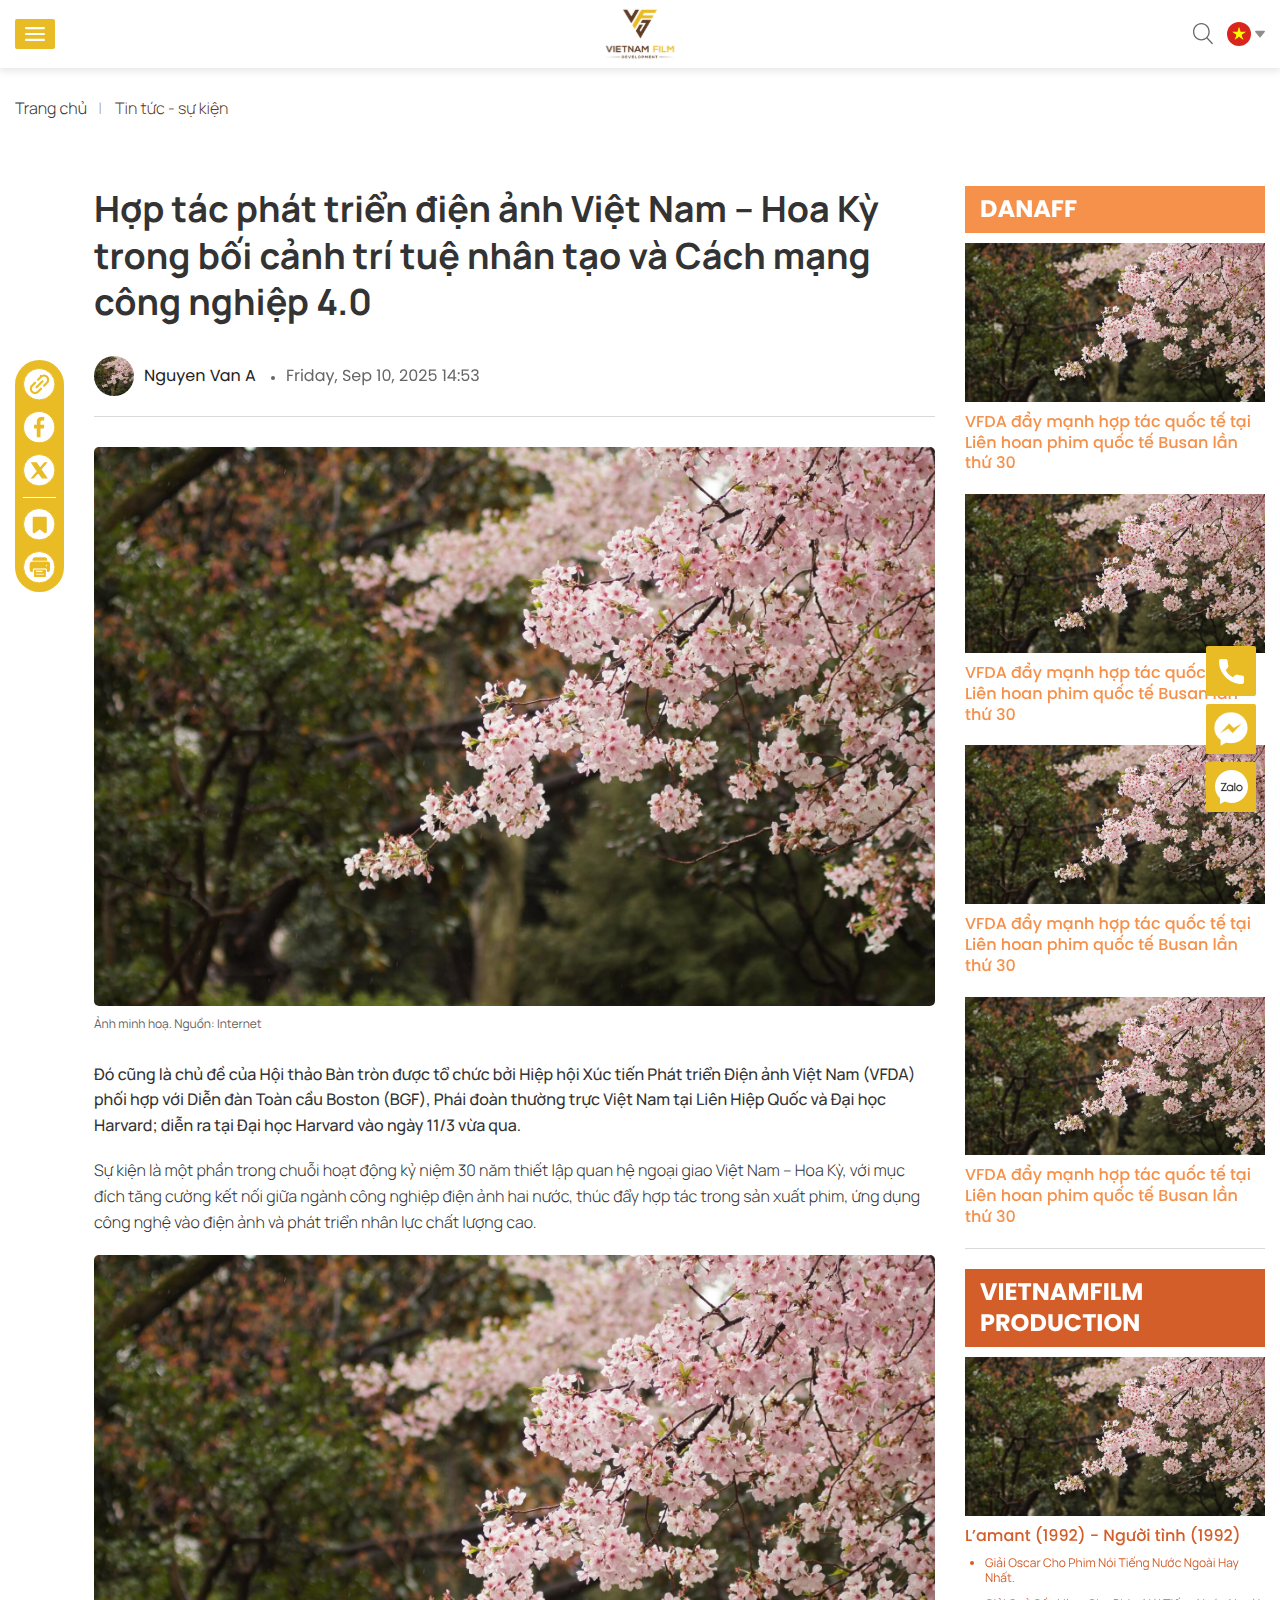
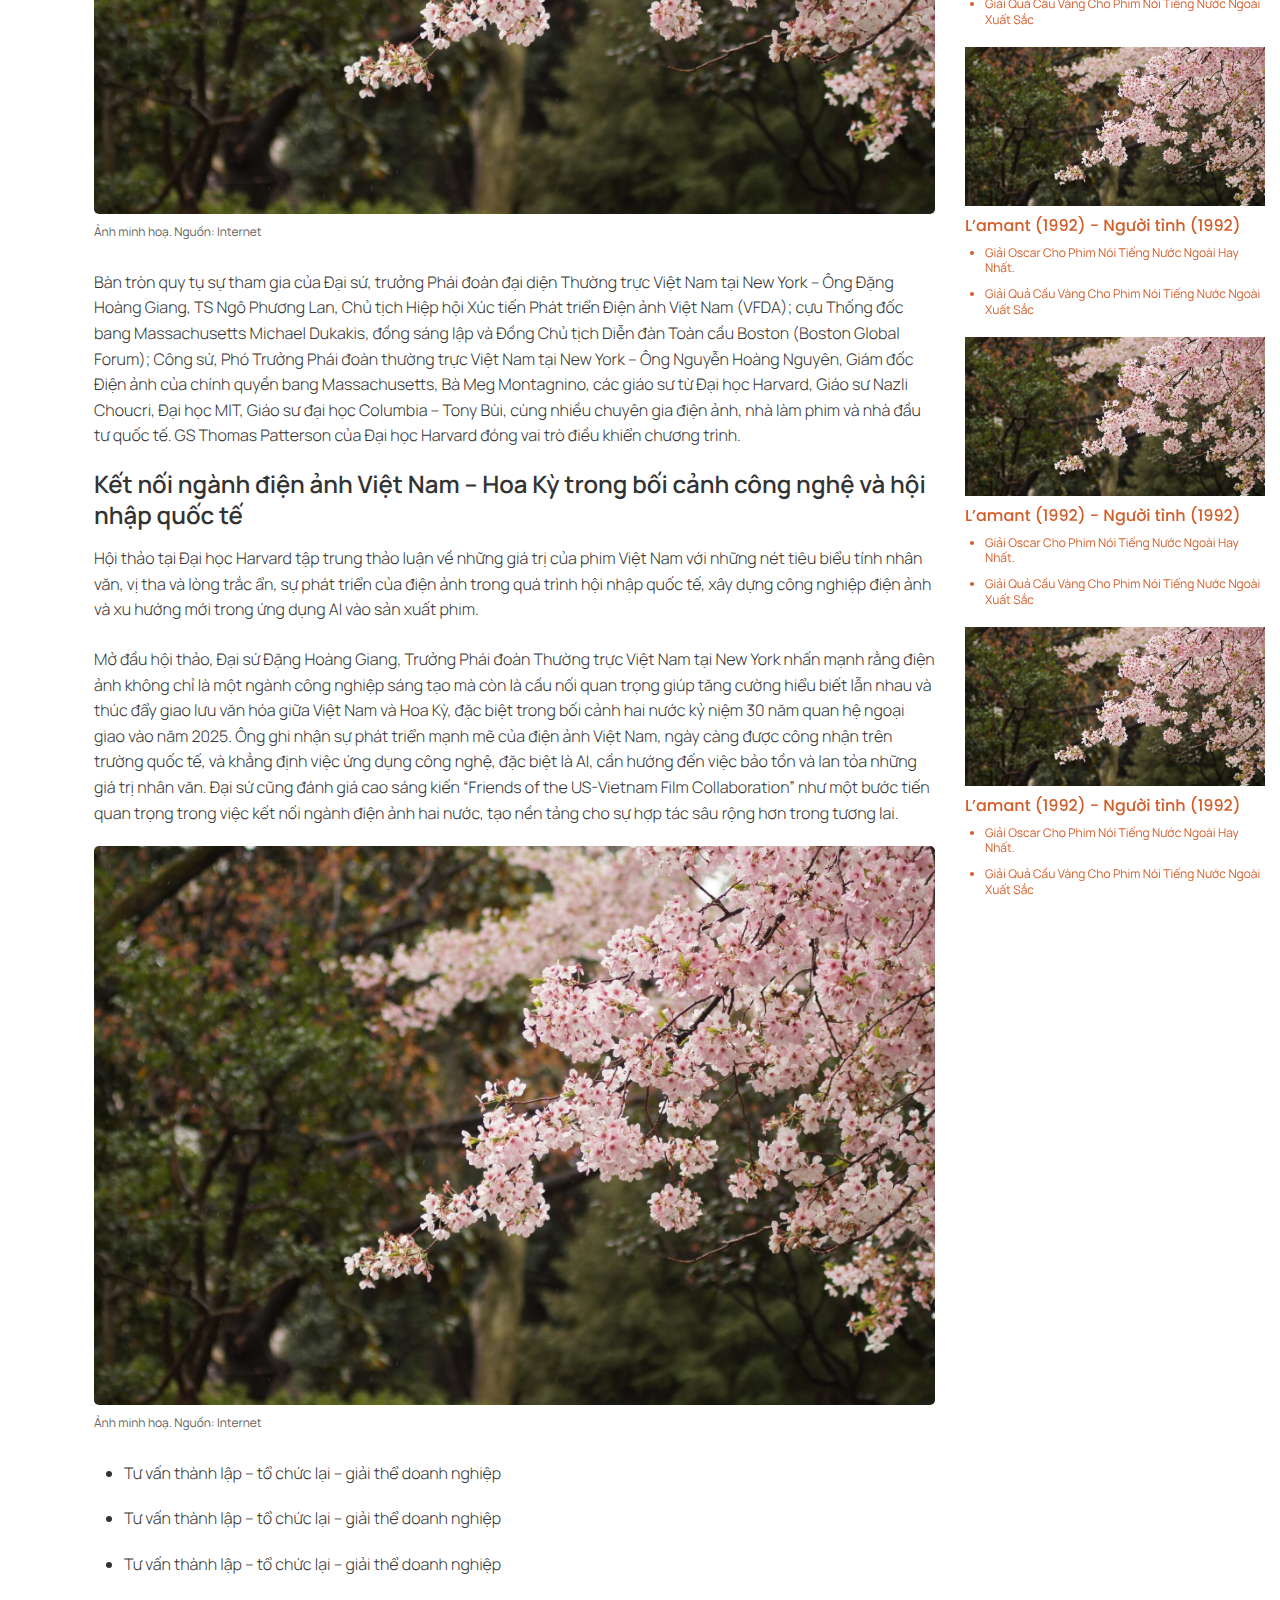
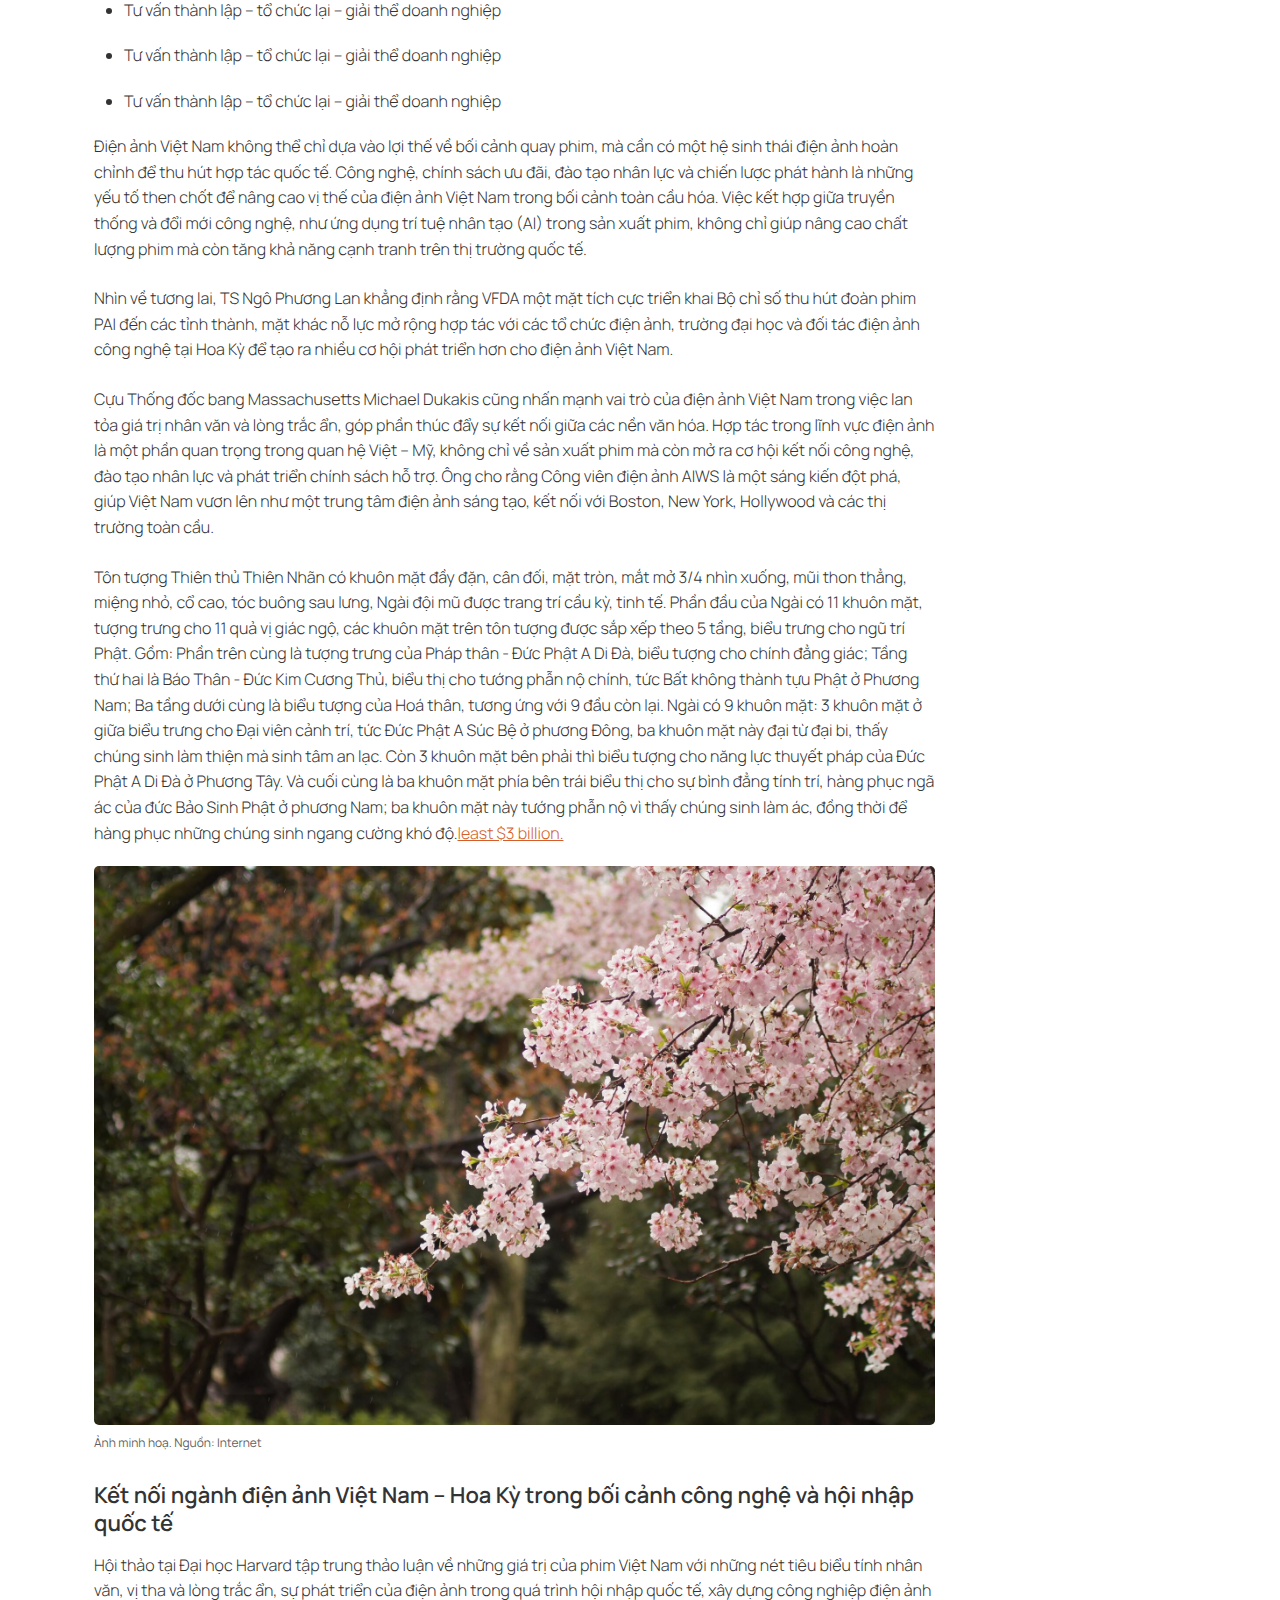
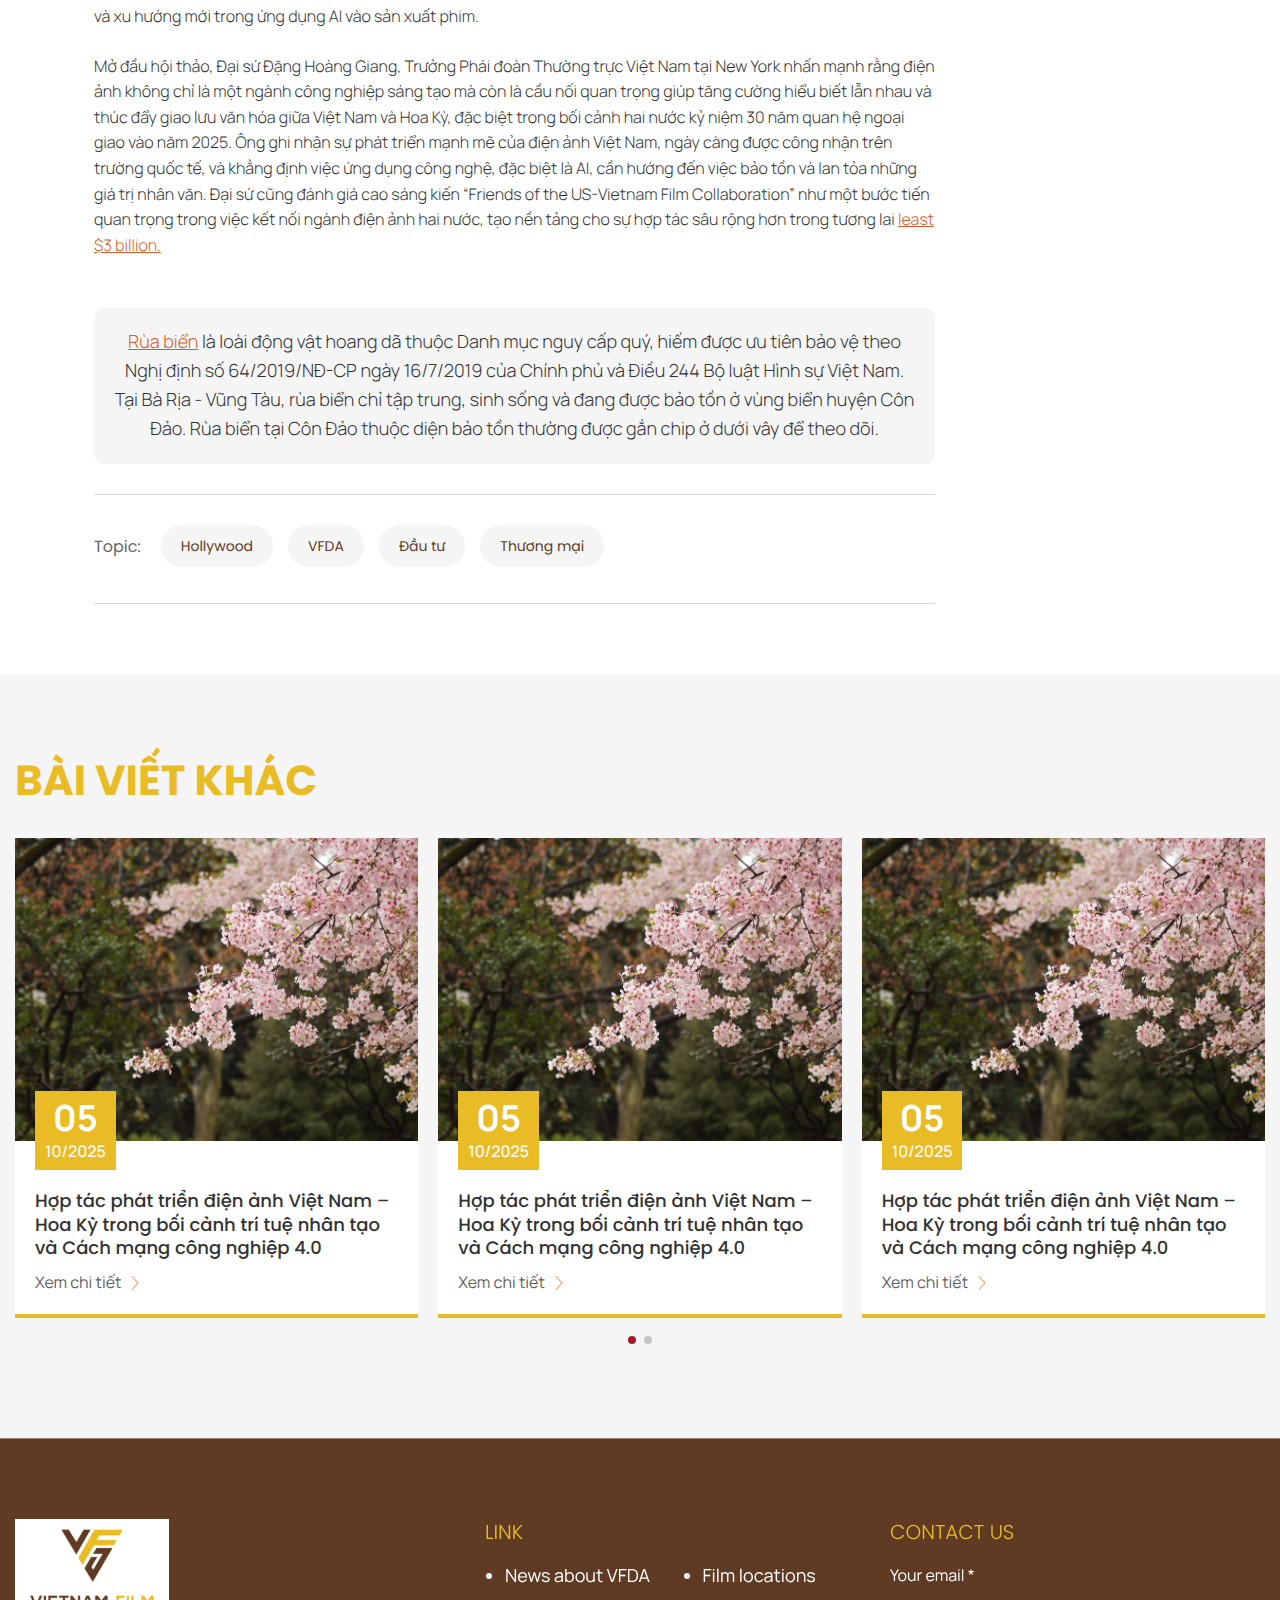
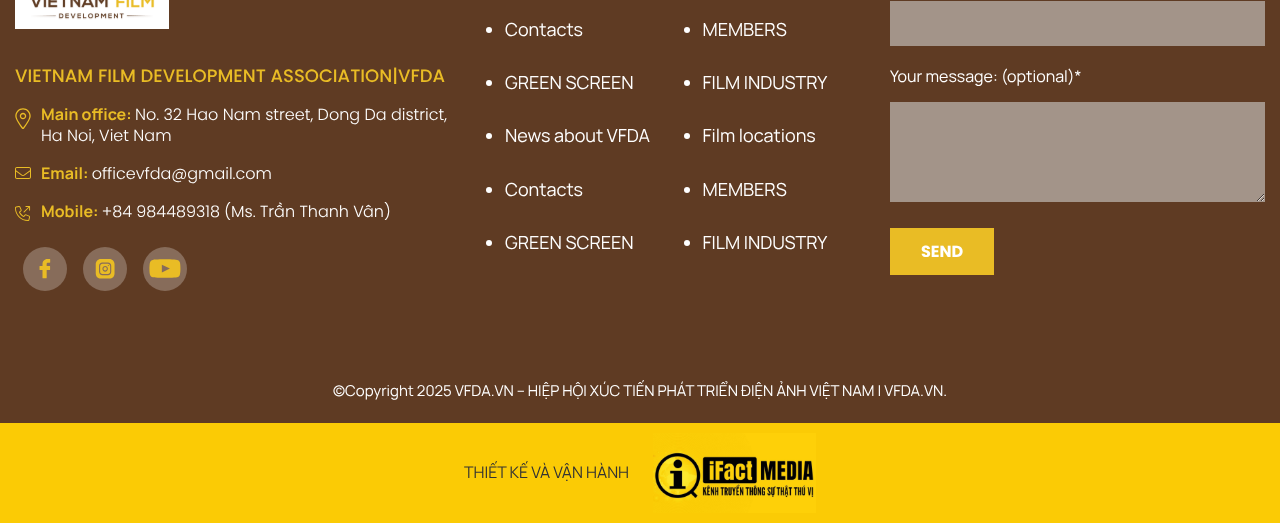
<file: detail.html>
<!DOCTYPE html>
<html lang="vi">
    <head>
        <meta charset="UTF-8" />
        <meta http-equiv="X-UA-Compatible" content="IE=edge" />
        <meta name="viewport" content="width=device-width, initial-scale=1.0" />
        <!-- favicon -->
        
        <!-- end favicon -->
        <title>VFDA.VN &#8211; HIỆP HỘI XÚC TIẾN PHÁT TRIỂN ĐIỆN ẢNH VIỆT NAM</title>
        <!-- font -->
        <link rel="preconnect" href="https://fonts.googleapis.com">
        <link rel="preconnect" href="https://fonts.gstatic.com" crossorigin>
        <link href="https://fonts.googleapis.com/css2?family=Manrope:wght@200..800&family=Poppins:ital,wght@0,100;0,200;0,300;0,400;0,500;0,600;0,700;0,800;0,900;1,100;1,200;1,300;1,400;1,500;1,600;1,700;1,800;1,900&display=swap" rel="stylesheet">
        <!-- end font -->
        <link rel="stylesheet" href="./lib/swiper/swiper-bundle.min.css" />
        <!-- <link rel="stylesheet" href="./lib/fancybox/jquery.fancybox.min.css" /> -->
        <link rel="stylesheet" href="./css/style.css" />
        <script src="./lib/jquery/jquery-3.7.1.min.js"></script>
    </head>

    <body>
        
        <!-- header -->
        <header id="header" class="header relative z-50 shadow js__stickyHeader">
            <!-- pc -->
            <div class="d-3xl-block d-xl-none">
                <div class="header-desk relative z-20">
                    <!-- header top -->
                    <div class="header-top w-wrapper bg-brown-5f">
                        <!-- container -->
                        <div class="header-top__container w-1280 d-3xl-flex items-center justify-between gap-20 py-8 ">
                            <!-- left -->
                            <div class="header-top__left d-3xl-flex items-center flex-1">
                                <!-- hotline -->
                                <div class="hotline">
                                    <a href="tel:0123456789" class="hotline-link d-3xl-inline-flex items-center">
                                        <div class="hotline-icon flex-0 mr-8 icon-16">
                                            <img src="./images/svg/phone-yellow.svg" alt="">
                                        </div>
                                        <p class="hotline-text text-white fs-16 font-manrope">+84 984489318 (Ms. Trần Thanh Vân)</p>
                                    </a>
                                </div>
                                <!-- end hotline -->
                                <!-- email -->
                                <div class="hotline">
                                    <a href="mailto:officevfda@gmail.com" class="hotline-link d-3xl-inline-flex items-center">
                                        <div class="hotline-icon flex-0 mr-8 icon-16">
                                            <img src="./images/svg/email-yellow.svg" alt="">
                                        </div>
                                        <p class="hotline-text text-white fs-16 font-manrope">officevfda@gmail.com</p>
                                    </a>
                                </div>
                                <!-- end email -->
                            </div>
                            <!-- end left -->
                            
                            <!-- right -->
                            <div class="header-top__right flex-1 d-3xl-flex items-center justify-end">
                                <!-- language -->
                                <div class="language">
                                    <!-- language default -->
                                    <div class="language-default d-3xl-flex items-center">
                                        <div class="language-default__img flex-0 mr-10">
                                            <img src="./images/flag_vi.png" alt="">
                                        </div>
                                        <div class="language-down icon-10">
                                            <img src="./images/svg/arrow-down-gray-solid.svg" alt="" class="language-down__icon">
                                        </div>
                                    </div>
                                    <!-- end language default -->
                                    <ul class="language-list">
                                        <li class="language-item">
                                            <a href="#">
                                                <img src="./images/flag_en.png" alt="" class="language-item__icon">
                                            </a>
                                        </li>
                                    </ul>
                                </div>
                                <!-- end language -->
                            </div>
                            <!-- end right -->
                        </div>
                        <!-- end container -->
                    </div>
                    <!-- end header top -->

                    <!-- header bot -->
                    <div class="header-bot w-wrapper bg-white">
                        <div class="header-bot__container w-1280 d-3xl-flex items-center justify-between py-8">
                            <!-- left -->
                            <div class="header-bot__left flex-1">
                                <!-- action -->
                                <div class="header-bot__left-action d-3xl-flex items-center mt-30 mb-10">
                                    <!-- search -->
                                    <div class="action-item serach-pc js__searchPc">
                                        <!--  -->
                                        <div class="action-item__event serach-pc__event d-3xl-flex items-center pointer">
                                            <div class="action-item__icon serach-pc__icon flex-0 mr-8 icon-16">
                                                <img src="./images/svg/search-gray.svg" alt="">
                                            </div>
                                            <span class="action-item__text serach-pc__text fs-16 text-gray-33 fw-300">Search</span>
                                        </div>
                                        <!--  -->
                                        <!-- form -->
                                        <div class="serach-pc__form js__formSearchPc">
                                            <form action="" class="relative">
                                                <div class="d-3xl-flex items-center w-full">
                                                    <input type="text" class="search-input fs-16 w-full h-full js__focusSearchPc" placeholder="Search...">
                                                    <button class="search-btn">
                                                        <img src="./images/svg/search-w.svg" alt="">
                                                    </button>
                                                </div>
                                            </form>
                                        </div>
                                        <!-- end form -->
                                    </div>
                                    <!-- end search -->
                                    <!-- login -->
                                    <div class="action-item login-pc login">
                                        <!-- not logged -->
                                        
                                        <div class="not-logged">
                                            <!-- icon -->
                                            <div class="action-item__event login-pc__event d-3xl-flex items-center pointer js__showPopupLogin">
                                                <div class="action-item__icon login-pc__icon flex-0 mr-8 icon-14">
                                                    <img src="./images/svg/user-gray.svg" alt="">
                                                </div>
                                                <span class="action-item__text login-pc__text fs-16 text-gray-33 fw-300">Login</span>
                                            </div>
                                            <!-- end icon -->
                                            <!-- container -->
                                            <div class="js__popupLoginContainer">
                                                <div class="content text-white js__popupLogin">
                                                    <!-- top -->
                                                    <div class="content-top d-3xl-flex items-center justify-between border-e5 pb-16 w-full">
                                                        <div class="content-top__logo">
                                                            <img src="./images/svg/logo.svg" alt="">
                                                        </div>
                                                        <div class="content-top__close pointer js__closePopupLogin">
                                                            <img src="./images/svg/close-gray.svg" alt="">
                                                        </div>
                                                    </div>
                                                    <!-- end top -->

                                                    <!-- main -->
                                                    <div class="content-main w-full js__loginContainerForm">
                                                        <!-- login -->
                                                        <div class="content-main__login active js__loginForm">
                                                            <!-- heading -->
                                                            <div class="heading d-3xl-flex items-center justify-center border-e5 w-full mt-20">
                                                                <span class="heading-1 fs-24 fw-700 text-yellow-e9 active">Đăng nhập</span>
                                                                <span class="heading-2 fs-24 fw-700 text-yellow-e9 js__registerBtn">Đăng ký</span>
                                                            </div>
                                                            <!-- end heading -->

                                                            <!--  -->
                                                            <ul class="social d-3xl-flex justify-center d-md-none items-center my-16">
                                                                <li class="social-item ml-8">
                                                                    <a href="https://www.facebook.com/Theanh28.60giay" class="social-link">
                                                                        <img src="https://sf.ex-cdn.com/60giay.com/v0.0.223/templates/themes/images/svg/fb-gray.svg" alt="" loading="lazy">
                                                                    </a>
                                                                </li>
                                                                <li class="social-item ml-8">
                                                                    <a href="https://www.threads.net/@28_unique" class="social-link">
                                                                        <img src="https://sf.ex-cdn.com/60giay.com/v0.0.223/templates/themes/images/svg/threads-gray.svg" alt="" loading="lazy">
                                                                    </a>
                                                                </li>
                                                                <li class="social-item ml-8">
                                                                    <a href="#" class="social-link">
                                                                        <img src="https://sf.ex-cdn.com/60giay.com/v0.0.223/templates/themes/images/svg/twitter-gray.svg" alt="" loading="lazy">
                                                                    </a>
                                                                </li>
                                                            </ul>
                                                            <!--  -->

                                                            <div>
                                                                <p class="text-center fs-15 fw-600 lh-140 text-gray-33 mb-10 font-arial">hoặc</p>
                                                                <p class="text-center fs-15 lh-140 text-gray-33 mb-10 font-arial">Vui lòng nhập thông tin cá nhân</p>
                                                            </div>

                                                            <!-- form -->
                                                            <div class="form form-container mb-10">
                                                                <form action="">
                                                                    <div class="form-group mb-10">
                                                                        <input type="text" class="form-input" placeholder="Tên đăng nhập">
                                                                        <p class="mess-error">Tên đăng nhập không chính xác</p>
                                                                    </div>
                                                                    <div class="form-group mb-10">
                                                                        <input type="password" class="form-input" placeholder="Mật khẩu">
                                                                        <p class="mess-error">Mật khẩu không đúng</p>
                                                                    </div>

                                                                    <button class="btn form-submit">Đăng nhập</button>
                                                                </form>
                                                            </div>
                                                            <!-- end form -->

                                                            <button class="btn btn-forgot js__forgotBtn">Quên mật khẩu</button>
                                                        </div>
                                                        <!-- end login -->
                                                        <!-- register -->
                                                        <div class="content-main__register js__registerForm">
                                                            <!-- heading -->
                                                            <div class="heading d-3xl-flex items-center justify-center border-e5 w-full mt-20">
                                                                <span class="heading-1 fs-24 fw-700 text-yellow-e9 js__loginBtn">Đăng nhập</span>
                                                                <span class="heading-2 fs-24 fw-700 text-yellow-e9 active">Đăng ký</span>
                                                            </div>
                                                            <!-- end heading -->

                                                            <!--  -->
                                                            <ul class="social d-3xl-flex justify-center d-md-none items-center my-16">
                                                                <li class="social-item ml-8">
                                                                    <a href="https://www.facebook.com/Theanh28.60giay" class="social-link">
                                                                        <img src="https://sf.ex-cdn.com/60giay.com/v0.0.223/templates/themes/images/svg/fb-gray.svg" alt="" loading="lazy">
                                                                    </a>
                                                                </li>
                                                                <li class="social-item ml-8">
                                                                    <a href="https://www.threads.net/@28_unique" class="social-link">
                                                                        <img src="https://sf.ex-cdn.com/60giay.com/v0.0.223/templates/themes/images/svg/threads-gray.svg" alt="" loading="lazy">
                                                                    </a>
                                                                </li>
                                                                <li class="social-item ml-8">
                                                                    <a href="#" class="social-link">
                                                                        <img src="https://sf.ex-cdn.com/60giay.com/v0.0.223/templates/themes/images/svg/twitter-gray.svg" alt="" loading="lazy">
                                                                    </a>
                                                                </li>
                                                            </ul>
                                                            <!--  -->

                                                            <div>
                                                                <p class="text-center fs-15 fw-600 lh-140 text-gray-44 mb-10 font-arial">hoặc</p>
                                                                <p class="text-center fs-15 lh-140 text-gray-44 mb-10 font-arial">Vui lòng nhập thông tin cá nhân</p>
                                                            </div>

                                                            <!-- form -->
                                                            <div class="form form-container mb-10">
                                                                <form action="">
                                                                    <div class="form-group mb-10">
                                                                        <input type="text" class="form-input" placeholder="Tên đăng nhập">
                                                                        <p class="mess-error">Tên đăng nhập không chính xác</p>
                                                                    </div>
                                                                    <div class="form-group mb-10">
                                                                        <input type="password" class="form-input" placeholder="Mật khẩu">
                                                                        <p class="mess-error">Mật khẩu không đúng</p>
                                                                    </div>
                                                                    <div class="form-group mb-10">
                                                                        <input type="email" class="form-input" placeholder="Email">
                                                                        <p class="mess-error">Email không hợp lệ</p>
                                                                    </div>

                                                                    <button class="btn form-submit">Đăng ký</button>
                                                                </form>
                                                            </div>
                                                            <!-- end form -->
                                                        </div>
                                                        <!-- end register -->
                                                        <!-- forgotpassword -->
                                                        <div class="content-main__forgot js__forgotForm">
                                                            <!-- heading -->
                                                            <div class="heading d-3xl-flex items-center justify-center border-e5 w-full my-20">
                                                                <span class="heading-1 fs-24 fw-700 text-yellow-e9 active">Đặt lại mật khẩu</span>
                                                            </div>
                                                            <!-- end heading -->
                                                            <div>
                                                                <p class="text-center fs-15 lh-140 text-gray-44 mb-10 font-arial">Nhập email của bạn để lấy lại mật khẩu</p>
                                                            </div>
                                                            <!-- form -->
                                                            <div class="form form-container mb-10">
                                                                <form action="">
                                                                    <div class="form-group mb-10">
                                                                        <input type="email" class="form-input" placeholder="Email">
                                                                        <p class="mess-error">Email không đúng</p>
                                                                    </div>

                                                                    <button class="btn form-submit">Lấy lại mật khẩu</button>
                                                                </form>
                                                            </div>
                                                            <!-- end form -->
                                                        </div>
                                                        <!-- end forgotpassword -->
                                                    </div>
                                                    <!-- end main -->
                                                </div>
                                                <div class="overlay js__overlay"></div>
                                            </div>
                                            <!-- end container -->
                                        </div>
                                        <!-- end not logged -->
                                        <!-- logged -->
                                        <div class="logged d-3xl-none">
                                            <div class="logged-container relative js__dropdownContainer">
                                                <div class="logged-heading d-3xl-flex items-center js__showDropdown">
                                                    <div class="avatar mr-8">
                                                        <img src="./images/3.jpg" alt="">
                                                    </div>
                                                    <h3 class="text fs-13 fw-700 text-gray-66 font-arial mr-4 d-sm-none">Thanh Hoài</h3>
                                                    <div class="icon">
                                                        <img src="./images/svg/Article-Video-2.svg" alt="">
                                                    </div>
                                                </div>
                    
                                                <ul class="logged-content absolute dropdownContent js__dropdownContent">
                                                    <li class="logged-item"><a href="#" class="logged-link">Tài khoản</a></li>
                                                    <li class="logged-item log-out">Đăng xuất</li>
                                                </ul>
                    
                                                <div class="overlay js__overlay"></div>
                                            </div>
                                        </div>
                                        <!-- end logged -->
                                    </div>
                                    <!-- end login -->
                                </div>
                                <!-- end action -->
                                <!-- menu -->
                                <div class="menu d-3xl-flex items-center justify-between">
                                    <!-- item -->
                                    <div class="menu-item px-10 relative active">
                                        <!-- heading -->
                                        <div class="menu-heading d-3xl-flex items-center">
                                            <a href="#" class="menu-heading__text fs-16 text-gray-33 text-uppercase fw-500">Trang chủ</a>
                                        </div>
                                        <!-- end heading -->
                                    </div>
                                    <!-- end item -->
                                    <!-- item -->
                                    <div class="menu-item px-10 relative">
                                        <!-- heading -->
                                        <div class="menu-heading d-3xl-flex items-center">
                                            <a href="#" class="menu-heading__text flex-1 fs-16 pr-4 text-gray-33 text-uppercase fw-500">About us</a>
                                            <div class="menu-heading__icon flex-0 icon-10">
                                                <img src="./images/svg/arrow-down-gray.svg" alt="">
                                            </div>
                                        </div>
                                        <!-- end heading -->
    
                                        <!-- container -->
                                        <div class="menu-container absolute scroll">
                                            <ul class="menu-block__dropdown">
                                                <!-- item -->
                                                <li class="dropdown-item js__dropdownItem">
                                                    <a href="#" class="dropdown-link flex-1 fs-16">Giới thiệu về tổ chức</a>
                                                </li>
                                                <!-- end item -->
                                                <!-- item -->
                                                <li class="dropdown-item js__dropdownItem">
                                                    <a href="#" class="dropdown-link flex-1 fs-16">Cơ cấu tổ chức và Ban Chấp hành</a>
                                                </li>
                                                <!-- end item -->
                                               
                                            </ul>
                                        </div>
                                        <!-- end container -->
                                    </div>
                                    <!-- end item -->
                                    <!-- item -->
                                    <div class="menu-item px-10 relative">
                                        <!-- heading -->
                                        <div class="menu-heading d-3xl-flex items-center">
                                            <a href="#" class="menu-heading__text flex-1 fs-16 pr-4 text-gray-33 text-uppercase fw-500">Môi trường làm phim</a>
                                            <div class="menu-heading__icon flex-0 icon-10">
                                                <img src="./images/svg/arrow-down-gray.svg" alt="">
                                            </div>
                                        </div>
                                        <!-- end heading -->
    
                                        <!-- container -->
                                        <div class="menu-container absolute scroll">
                                            <ul class="menu-block__dropdown">
                                                <!-- item -->
                                                <li class="dropdown-item js__dropdownItem">
                                                    <a href="#" class="dropdown-link flex-1 fs-16">Giới thiệu về tổ chức</a>
                                                </li>
                                                <!-- end item -->
                                                <!-- item -->
                                                <li class="dropdown-item js__dropdownItem">
                                                    <a href="#" class="dropdown-link flex-1 fs-16">Cơ cấu tổ chức và Ban Chấp hành</a>
                                                </li>
                                                <!-- end item -->
                                               
                                            </ul>
                                        </div>
                                        <!-- end container -->
                                    </div>
                                    <!-- end item -->
                                    
                                   
                                    
                                   
                                </div>
                                <!-- end menu -->
                            </div>
                            <!-- end left -->
                            <!-- center -->
                            <div class="header-bot__center flex-0">
                                <!-- logo -->
                                <div class="logo">
                                    <a href="#" class="logo-link">
                                        <img src="./images/svg/logo.svg" class="logo-img" alt="">
                                    </a>
                                </div>
                                <!-- end logo -->
                            </div>
                            <!-- end center -->
                            <!-- right -->
                            <div class="header-bot__right flex-1">
                                <!-- action -->
                                <div class="companion-list d-3xl-flex items-center flex-wrap justify-end gap-30">
                                    <div class="companion-item">
                                        <a href="#">
                                            <img src="./images/svg/fiml-1.svg" alt="">
                                        </a>
                                    </div>
                                    <div class="companion-item">
                                        <a href="#">
                                            <img src="./images/svg/fiml-2.svg" alt="">
                                        </a>
                                    </div>
                                    
                                </div>
                                <!-- end action -->
                                <!-- menu -->
                                <div class="menu d-3xl-flex items-center justify-between">
                                    
                                    <!-- item -->
                                    <div class="menu-item px-10 relative">
                                        <!-- heading -->
                                        <div class="menu-heading d-3xl-flex items-center">
                                            <a href="#" class="menu-heading__text flex-1 fs-16 pr-4 text-gray-33 text-uppercase fw-500">Tin tức - sự kiện</a>
                                            <div class="menu-heading__icon flex-0 icon-10">
                                                <img src="./images/svg/arrow-down-gray.svg" alt="">
                                            </div>
                                        </div>
                                        <!-- end heading -->
    
                                        <!-- container -->
                                        <div class="menu-container absolute scroll">
                                            <ul class="menu-block__dropdown">
                                                <!-- item -->
                                                <li class="dropdown-item js__dropdownItem">
                                                    <a href="#" class="dropdown-link flex-1 fs-16">Giới thiệu về tổ chức</a>
                                                </li>
                                                <!-- end item -->
                                                <!-- item -->
                                                <li class="dropdown-item js__dropdownItem">
                                                    <a href="#" class="dropdown-link flex-1 fs-16">Cơ cấu tổ chức và Ban Chấp hành</a>
                                                </li>
                                                <!-- end item -->
                                               
                                            </ul>
                                        </div>
                                        <!-- end container -->
                                    </div>
                                    <!-- end item -->
                                    <!-- item -->
                                    <div class="menu-item px-10 relative">
                                        <!-- heading -->
                                        <div class="menu-heading d-3xl-flex items-center">
                                            <a href="#" class="menu-heading__text flex-1 fs-16 pr-4 text-gray-33 text-uppercase fw-500">Tin tức  quảng bá</a>
                                            <div class="menu-heading__icon flex-0 icon-10">
                                                <img src="./images/svg/arrow-down-gray.svg" alt="">
                                            </div>
                                        </div>
                                        <!-- end heading -->
    
                                        <!-- container -->
                                        <div class="menu-container absolute scroll">
                                            <ul class="menu-block__dropdown">
                                                <!-- item -->
                                                <li class="dropdown-item js__dropdownItem">
                                                    <a href="#" class="dropdown-link flex-1 fs-16">Giới thiệu về tổ chức</a>
                                                </li>
                                                <!-- end item -->
                                                <!-- item -->
                                                <li class="dropdown-item js__dropdownItem">
                                                    <a href="#" class="dropdown-link flex-1 fs-16">Cơ cấu tổ chức và Ban Chấp hành</a>
                                                </li>
                                                <!-- end item -->
                                               
                                            </ul>
                                        </div>
                                        <!-- end container -->
                                    </div>
                                    <!-- end item -->
                                    <!-- item -->
                                    <div class="menu-item px-10 relative">
                                        <!-- heading -->
                                        <div class="menu-heading d-3xl-flex items-center">
                                            <a href="#" class="menu-heading__text flex-1 fs-16 pr-4 text-gray-33 text-uppercase fw-500">Hội viên</a>
                                            <div class="menu-heading__icon flex-0 icon-10">
                                                <img src="./images/svg/arrow-down-gray.svg" alt="">
                                            </div>
                                        </div>
                                        <!-- end heading -->
    
                                        <!-- container -->
                                        <div class="menu-container absolute scroll">
                                            <ul class="menu-block__dropdown">
                                                <!-- item -->
                                                <li class="dropdown-item js__dropdownItem">
                                                    <a href="#" class="dropdown-link flex-1 fs-16">Giới thiệu về tổ chức</a>
                                                </li>
                                                <!-- end item -->
                                                <!-- item -->
                                                <li class="dropdown-item js__dropdownItem">
                                                    <a href="#" class="dropdown-link flex-1 fs-16">Cơ cấu tổ chức và Ban Chấp hành</a>
                                                </li>
                                                <!-- end item -->
                                               
                                            </ul>
                                        </div>
                                        <!-- end container -->
                                    </div>
                                    <!-- end item -->
                           
                                </div>
                                <!-- end menu -->
                            </div>
                            <!-- end right -->
                        </div>
                    </div>
                    <!-- end header bot -->
                </div>
            </div>
            <!-- end pc -->
             
            <!-- mb -->
            <div class="d-3xl-none d-xl-block">    
                <div class="header-mb w-wrapper relative z-10">
                    <!-- top -->
                    <div class="header-mb-top py-4">
                        <div class="header-mb-top__container w-1280 d-3xl-flex items-center">
                            <!-- left -->
                            <div class="header-mb-top__left flex-1">
                                <div class="icon-bar js__clickShowMenuMb p-10">
                                    <img src="./images/svg/bar-w.svg" alt="" loading="lazy">
                                </div>
                                <div class="sub-menu-mb js__subMenuMb">
                                    <div class="sub-menu-mb__close js__closeSubMenuMb d-3xl-flex items-center">
                                        <img src="./images/svg/close-w.svg" alt="" loading="lazy">
                                    </div>
                                    <div class="sub-menu-mb__container px-15 pb-15 scroll">
                                        <ul class="sub-menu-mb__list js__subMenuMbContainer">

                                            <!-- item -->
                                            <li class="sub-menu-mb__item js__subMenuMbItem">
                                                <!-- heading -->
                                                <div class="sub-menu-mb__heading d-3xl-flex items-center justify-between">
                                                    <a href="#" class="link d-3xl-flex items-center flex-1">
                                                        
                                                        <p class="flex-1 text fw-700 fs-15 px-10 text-uppercase">Giới thiệu</p>
                                                    </a>
                                                    <div class="flex-0 arrow-icon js__showSubMenuMbItem">
                                                        <img src="./images/svg/arrow-down-gray.svg" alt="">
                                                    </div>
                                                </div>
                                                <!-- end heading -->

                                                <!-- dropwdown -->
                                                <div class="sub-menu-mb__dropdown js__subMenuMbDropdown">
                                                    <!-- heading -->
                                                    <div class="sub-menu-mb__dropdown-heading d-3xl-flex items-center justify-between">
                                                        <a href="#" class="link d-3xl-flex items-center flex-1">
                                                            Tầm nhìn và sứ mệnh
                                                        </a>
                                                        <div class="flex-0 arrow-icon js__showSubMenuMbDropdown">
                                                            <img src="./images/svg/arrow-down-gray.svg" alt="">
                                                        </div>
                                                    </div>
                                                    <!-- end heading -->

                                                    <!-- dropdown children -->
                                                    <ul class="sub-menu-mb__dropdownChildren">
                                                        <!-- item -->
                                                        <li class="sub-menu-mb__dropdownChildren-item">
                                                            <a href="#" class="sub-menu-mb__dropdownChildren-link">
                                                                Tư vấn pháp lý cho doanh nghiệp
                                                            </a>
                                                        </li>
                                                        <!-- end item -->
                                                        <!-- item -->
                                                        <li class="sub-menu-mb__dropdownChildren-item">
                                                            <a href="#" class="sub-menu-mb__dropdownChildren-link">
                                                                Soạn thảo & rà soát hợp đồng
                                                            </a>
                                                        </li>
                                                        <!-- end item -->
                                                        <!-- item -->
                                                        <li class="sub-menu-mb__dropdownChildren-item">
                                                            <a href="#" class="sub-menu-mb__dropdownChildren-link">
                                                                Giải quyết tranh chấp thương mại
                                                            </a>
                                                        </li>
                                                        <!-- end item -->
                                                    </ul>
                                                    <!-- end dropdown children -->
                                                </div>
                                                <!-- end dropwdown -->

                                                <!-- dropwdown -->
                                                <div class="sub-menu-mb__dropdown js__subMenuMbDropdown">
                                                    <!-- heading -->
                                                    <div class="sub-menu-mb__dropdown-heading d-3xl-flex items-center justify-between">
                                                        <a href="#" class="link d-3xl-flex items-center flex-1">
                                                            Tầm nhìn và sứ mệnh
                                                        </a>
                                                        <div class="flex-0 arrow-icon js__showSubMenuMbDropdown">
                                                            <img src="./images/svg/arrow-down-gray.svg" alt="">
                                                        </div>
                                                    </div>
                                                    <!-- end heading -->

                                                    <!-- dropdown children -->
                                                    <ul class="sub-menu-mb__dropdownChildren">
                                                        <!-- item -->
                                                        <li class="sub-menu-mb__dropdownChildren-item">
                                                            <a href="#" class="sub-menu-mb__dropdownChildren-link">
                                                                Tư vấn pháp lý cho doanh nghiệp
                                                            </a>
                                                        </li>
                                                        <!-- end item -->
                                                        <!-- item -->
                                                        <li class="sub-menu-mb__dropdownChildren-item">
                                                            <a href="#" class="sub-menu-mb__dropdownChildren-link">
                                                                Soạn thảo & rà soát hợp đồng
                                                            </a>
                                                        </li>
                                                        <!-- end item -->
                                                        <!-- item -->
                                                        <li class="sub-menu-mb__dropdownChildren-item">
                                                            <a href="#" class="sub-menu-mb__dropdownChildren-link">
                                                                Giải quyết tranh chấp thương mại
                                                            </a>
                                                        </li>
                                                        <!-- end item -->
                                                    </ul>
                                                    <!-- end dropdown children -->
                                                </div>
                                                <!-- end dropwdown -->

                                                <!-- dropwdown -->
                                                <div class="sub-menu-mb__dropdown js__subMenuMbDropdown">
                                                    <!-- heading -->
                                                    <div class="sub-menu-mb__dropdown-heading d-3xl-flex items-center justify-between">
                                                        <a href="#" class="link d-3xl-flex items-center flex-1">
                                                            Tầm nhìn và sứ mệnh
                                                        </a>
                                                        <div class="flex-0 arrow-icon js__showSubMenuMbDropdown">
                                                            <img src="./images/svg/arrow-down-gray.svg" alt="">
                                                        </div>
                                                    </div>
                                                    <!-- end heading -->

                                                    <!-- dropdown children -->
                                                    <ul class="sub-menu-mb__dropdownChildren">
                                                        <!-- item -->
                                                        <li class="sub-menu-mb__dropdownChildren-item">
                                                            <a href="#" class="sub-menu-mb__dropdownChildren-link">
                                                                Tư vấn pháp lý cho doanh nghiệp
                                                            </a>
                                                        </li>
                                                        <!-- end item -->
                                                        <!-- item -->
                                                        <li class="sub-menu-mb__dropdownChildren-item">
                                                            <a href="#" class="sub-menu-mb__dropdownChildren-link">
                                                                Soạn thảo & rà soát hợp đồng
                                                            </a>
                                                        </li>
                                                        <!-- end item -->
                                                        <!-- item -->
                                                        <li class="sub-menu-mb__dropdownChildren-item">
                                                            <a href="#" class="sub-menu-mb__dropdownChildren-link">
                                                                Giải quyết tranh chấp thương mại
                                                            </a>
                                                        </li>
                                                        <!-- end item -->
                                                    </ul>
                                                    <!-- end dropdown children -->
                                                </div>
                                                <!-- end dropwdown -->

                                                
                                                 
                                            </li>
                                            <!-- end item -->

                                            <!-- item -->
                                            <li class="sub-menu-mb__item js__subMenuMbItem">
                                                <!-- heading -->
                                                <div class="sub-menu-mb__heading d-3xl-flex items-center justify-between">
                                                    <a href="#" class="link d-3xl-flex items-center flex-1">
                                                        
                                                        <p class="flex-1 text fw-700 fs-15 px-10 text-uppercase">Giới thiệu</p>
                                                    </a>
                                                    <div class="flex-0 arrow-icon js__showSubMenuMbItem">
                                                        <img src="./images/svg/arrow-down-gray.svg" alt="">
                                                    </div>
                                                </div>
                                                <!-- end heading -->

                                                <!-- dropwdown -->
                                                <div class="sub-menu-mb__dropdown js__subMenuMbDropdown">
                                                    <!-- heading -->
                                                    <div class="sub-menu-mb__dropdown-heading d-3xl-flex items-center justify-between">
                                                        <a href="#" class="link d-3xl-flex items-center flex-1">
                                                            Tầm nhìn và sứ mệnh
                                                        </a>
                                                        <div class="flex-0 arrow-icon js__showSubMenuMbDropdown">
                                                            <img src="./images/svg/arrow-down-gray.svg" alt="">
                                                        </div>
                                                    </div>
                                                    <!-- end heading -->

                                                    <!-- dropdown children -->
                                                    <ul class="sub-menu-mb__dropdownChildren">
                                                        <!-- item -->
                                                        <li class="sub-menu-mb__dropdownChildren-item">
                                                            <a href="#" class="sub-menu-mb__dropdownChildren-link">
                                                                Tư vấn pháp lý cho doanh nghiệp
                                                            </a>
                                                        </li>
                                                        <!-- end item -->
                                                        <!-- item -->
                                                        <li class="sub-menu-mb__dropdownChildren-item">
                                                            <a href="#" class="sub-menu-mb__dropdownChildren-link">
                                                                Soạn thảo & rà soát hợp đồng
                                                            </a>
                                                        </li>
                                                        <!-- end item -->
                                                        <!-- item -->
                                                        <li class="sub-menu-mb__dropdownChildren-item">
                                                            <a href="#" class="sub-menu-mb__dropdownChildren-link">
                                                                Giải quyết tranh chấp thương mại
                                                            </a>
                                                        </li>
                                                        <!-- end item -->
                                                    </ul>
                                                    <!-- end dropdown children -->
                                                </div>
                                                <!-- end dropwdown -->

                                                <!-- dropwdown -->
                                                <div class="sub-menu-mb__dropdown js__subMenuMbDropdown">
                                                    <!-- heading -->
                                                    <div class="sub-menu-mb__dropdown-heading d-3xl-flex items-center justify-between">
                                                        <a href="#" class="link d-3xl-flex items-center flex-1">
                                                            Tầm nhìn và sứ mệnh
                                                        </a>
                                                        <div class="flex-0 arrow-icon js__showSubMenuMbDropdown">
                                                            <img src="./images/svg/arrow-down-gray.svg" alt="">
                                                        </div>
                                                    </div>
                                                    <!-- end heading -->

                                                    <!-- dropdown children -->
                                                    <ul class="sub-menu-mb__dropdownChildren">
                                                        <!-- item -->
                                                        <li class="sub-menu-mb__dropdownChildren-item">
                                                            <a href="#" class="sub-menu-mb__dropdownChildren-link">
                                                                Tư vấn pháp lý cho doanh nghiệp
                                                            </a>
                                                        </li>
                                                        <!-- end item -->
                                                        <!-- item -->
                                                        <li class="sub-menu-mb__dropdownChildren-item">
                                                            <a href="#" class="sub-menu-mb__dropdownChildren-link">
                                                                Soạn thảo & rà soát hợp đồng
                                                            </a>
                                                        </li>
                                                        <!-- end item -->
                                                        <!-- item -->
                                                        <li class="sub-menu-mb__dropdownChildren-item">
                                                            <a href="#" class="sub-menu-mb__dropdownChildren-link">
                                                                Giải quyết tranh chấp thương mại
                                                            </a>
                                                        </li>
                                                        <!-- end item -->
                                                    </ul>
                                                    <!-- end dropdown children -->
                                                </div>
                                                <!-- end dropwdown -->

                                                <!-- dropwdown -->
                                                <div class="sub-menu-mb__dropdown js__subMenuMbDropdown">
                                                    <!-- heading -->
                                                    <div class="sub-menu-mb__dropdown-heading d-3xl-flex items-center justify-between">
                                                        <a href="#" class="link d-3xl-flex items-center flex-1">
                                                            Tầm nhìn và sứ mệnh
                                                        </a>
                                                        <div class="flex-0 arrow-icon js__showSubMenuMbDropdown">
                                                            <img src="./images/svg/arrow-down-gray.svg" alt="">
                                                        </div>
                                                    </div>
                                                    <!-- end heading -->

                                                    <!-- dropdown children -->
                                                    <ul class="sub-menu-mb__dropdownChildren">
                                                        <!-- item -->
                                                        <li class="sub-menu-mb__dropdownChildren-item">
                                                            <a href="#" class="sub-menu-mb__dropdownChildren-link">
                                                                Tư vấn pháp lý cho doanh nghiệp
                                                            </a>
                                                        </li>
                                                        <!-- end item -->
                                                        <!-- item -->
                                                        <li class="sub-menu-mb__dropdownChildren-item">
                                                            <a href="#" class="sub-menu-mb__dropdownChildren-link">
                                                                Soạn thảo & rà soát hợp đồng
                                                            </a>
                                                        </li>
                                                        <!-- end item -->
                                                        <!-- item -->
                                                        <li class="sub-menu-mb__dropdownChildren-item">
                                                            <a href="#" class="sub-menu-mb__dropdownChildren-link">
                                                                Giải quyết tranh chấp thương mại
                                                            </a>
                                                        </li>
                                                        <!-- end item -->
                                                    </ul>
                                                    <!-- end dropdown children -->
                                                </div>
                                                <!-- end dropwdown -->

                                                
                                                 
                                            </li>
                                            <!-- end item -->

                                            <!-- item -->
                                            <li class="sub-menu-mb__item js__subMenuMbItem">
                                                <!-- heading -->
                                                <div class="sub-menu-mb__heading d-3xl-flex items-center justify-between">
                                                    <a href="#" class="link d-3xl-flex items-center flex-1">
                                                        
                                                        <p class="flex-1 text fw-700 fs-15 px-10 text-uppercase">Giới thiệu</p>
                                                    </a>
                                                    <div class="flex-0 arrow-icon js__showSubMenuMbItem">
                                                        <img src="./images/svg/arrow-down-gray.svg" alt="">
                                                    </div>
                                                </div>
                                                <!-- end heading -->

                                                <!-- dropwdown -->
                                                <div class="sub-menu-mb__dropdown js__subMenuMbDropdown">
                                                    <!-- heading -->
                                                    <div class="sub-menu-mb__dropdown-heading d-3xl-flex items-center justify-between">
                                                        <a href="#" class="link d-3xl-flex items-center flex-1">
                                                            Tầm nhìn và sứ mệnh
                                                        </a>
                                                        <div class="flex-0 arrow-icon js__showSubMenuMbDropdown">
                                                            <img src="./images/svg/arrow-down-gray.svg" alt="">
                                                        </div>
                                                    </div>
                                                    <!-- end heading -->

                                                    <!-- dropdown children -->
                                                    <ul class="sub-menu-mb__dropdownChildren">
                                                        <!-- item -->
                                                        <li class="sub-menu-mb__dropdownChildren-item">
                                                            <a href="#" class="sub-menu-mb__dropdownChildren-link">
                                                                Tư vấn pháp lý cho doanh nghiệp
                                                            </a>
                                                        </li>
                                                        <!-- end item -->
                                                        <!-- item -->
                                                        <li class="sub-menu-mb__dropdownChildren-item">
                                                            <a href="#" class="sub-menu-mb__dropdownChildren-link">
                                                                Soạn thảo & rà soát hợp đồng
                                                            </a>
                                                        </li>
                                                        <!-- end item -->
                                                        <!-- item -->
                                                        <li class="sub-menu-mb__dropdownChildren-item">
                                                            <a href="#" class="sub-menu-mb__dropdownChildren-link">
                                                                Giải quyết tranh chấp thương mại
                                                            </a>
                                                        </li>
                                                        <!-- end item -->
                                                    </ul>
                                                    <!-- end dropdown children -->
                                                </div>
                                                <!-- end dropwdown -->

                                                <!-- dropwdown -->
                                                <div class="sub-menu-mb__dropdown js__subMenuMbDropdown">
                                                    <!-- heading -->
                                                    <div class="sub-menu-mb__dropdown-heading d-3xl-flex items-center justify-between">
                                                        <a href="#" class="link d-3xl-flex items-center flex-1">
                                                            Tầm nhìn và sứ mệnh
                                                        </a>
                                                        <div class="flex-0 arrow-icon js__showSubMenuMbDropdown">
                                                            <img src="./images/svg/arrow-down-gray.svg" alt="">
                                                        </div>
                                                    </div>
                                                    <!-- end heading -->

                                                    <!-- dropdown children -->
                                                    <ul class="sub-menu-mb__dropdownChildren">
                                                        <!-- item -->
                                                        <li class="sub-menu-mb__dropdownChildren-item">
                                                            <a href="#" class="sub-menu-mb__dropdownChildren-link">
                                                                Tư vấn pháp lý cho doanh nghiệp
                                                            </a>
                                                        </li>
                                                        <!-- end item -->
                                                        <!-- item -->
                                                        <li class="sub-menu-mb__dropdownChildren-item">
                                                            <a href="#" class="sub-menu-mb__dropdownChildren-link">
                                                                Soạn thảo & rà soát hợp đồng
                                                            </a>
                                                        </li>
                                                        <!-- end item -->
                                                        <!-- item -->
                                                        <li class="sub-menu-mb__dropdownChildren-item">
                                                            <a href="#" class="sub-menu-mb__dropdownChildren-link">
                                                                Giải quyết tranh chấp thương mại
                                                            </a>
                                                        </li>
                                                        <!-- end item -->
                                                    </ul>
                                                    <!-- end dropdown children -->
                                                </div>
                                                <!-- end dropwdown -->

                                                <!-- dropwdown -->
                                                <div class="sub-menu-mb__dropdown js__subMenuMbDropdown">
                                                    <!-- heading -->
                                                    <div class="sub-menu-mb__dropdown-heading d-3xl-flex items-center justify-between">
                                                        <a href="#" class="link d-3xl-flex items-center flex-1">
                                                            Tầm nhìn và sứ mệnh
                                                        </a>
                                                        <div class="flex-0 arrow-icon js__showSubMenuMbDropdown">
                                                            <img src="./images/svg/arrow-down-gray.svg" alt="">
                                                        </div>
                                                    </div>
                                                    <!-- end heading -->

                                                    <!-- dropdown children -->
                                                    <ul class="sub-menu-mb__dropdownChildren">
                                                        <!-- item -->
                                                        <li class="sub-menu-mb__dropdownChildren-item">
                                                            <a href="#" class="sub-menu-mb__dropdownChildren-link">
                                                                Tư vấn pháp lý cho doanh nghiệp
                                                            </a>
                                                        </li>
                                                        <!-- end item -->
                                                        <!-- item -->
                                                        <li class="sub-menu-mb__dropdownChildren-item">
                                                            <a href="#" class="sub-menu-mb__dropdownChildren-link">
                                                                Soạn thảo & rà soát hợp đồng
                                                            </a>
                                                        </li>
                                                        <!-- end item -->
                                                        <!-- item -->
                                                        <li class="sub-menu-mb__dropdownChildren-item">
                                                            <a href="#" class="sub-menu-mb__dropdownChildren-link">
                                                                Giải quyết tranh chấp thương mại
                                                            </a>
                                                        </li>
                                                        <!-- end item -->
                                                    </ul>
                                                    <!-- end dropdown children -->
                                                </div>
                                                <!-- end dropwdown -->

                                                
                                                 
                                            </li>
                                            <!-- end item -->

                                            <!-- item -->
                                            <li class="sub-menu-mb__item js__subMenuMbItem">
                                                <!-- heading -->
                                                <div class="sub-menu-mb__heading d-3xl-flex items-center justify-between">
                                                    <a href="#" class="link d-3xl-flex items-center flex-1">
                                                        
                                                        <p class="flex-1 text fw-700 fs-15 px-10 text-uppercase">Giới thiệu</p>
                                                    </a>
                                                    <div class="flex-0 arrow-icon js__showSubMenuMbItem">
                                                        <img src="./images/svg/arrow-down-gray.svg" alt="">
                                                    </div>
                                                </div>
                                                <!-- end heading -->

                                                <!-- dropwdown -->
                                                <div class="sub-menu-mb__dropdown js__subMenuMbDropdown">
                                                    <!-- heading -->
                                                    <div class="sub-menu-mb__dropdown-heading d-3xl-flex items-center justify-between">
                                                        <a href="#" class="link d-3xl-flex items-center flex-1">
                                                            Tầm nhìn và sứ mệnh
                                                        </a>
                                                        <div class="flex-0 arrow-icon js__showSubMenuMbDropdown">
                                                            <img src="./images/svg/arrow-down-gray.svg" alt="">
                                                        </div>
                                                    </div>
                                                    <!-- end heading -->

                                                    <!-- dropdown children -->
                                                    <ul class="sub-menu-mb__dropdownChildren">
                                                        <!-- item -->
                                                        <li class="sub-menu-mb__dropdownChildren-item">
                                                            <a href="#" class="sub-menu-mb__dropdownChildren-link">
                                                                Tư vấn pháp lý cho doanh nghiệp
                                                            </a>
                                                        </li>
                                                        <!-- end item -->
                                                        <!-- item -->
                                                        <li class="sub-menu-mb__dropdownChildren-item">
                                                            <a href="#" class="sub-menu-mb__dropdownChildren-link">
                                                                Soạn thảo & rà soát hợp đồng
                                                            </a>
                                                        </li>
                                                        <!-- end item -->
                                                        <!-- item -->
                                                        <li class="sub-menu-mb__dropdownChildren-item">
                                                            <a href="#" class="sub-menu-mb__dropdownChildren-link">
                                                                Giải quyết tranh chấp thương mại
                                                            </a>
                                                        </li>
                                                        <!-- end item -->
                                                    </ul>
                                                    <!-- end dropdown children -->
                                                </div>
                                                <!-- end dropwdown -->

                                                <!-- dropwdown -->
                                                <div class="sub-menu-mb__dropdown js__subMenuMbDropdown">
                                                    <!-- heading -->
                                                    <div class="sub-menu-mb__dropdown-heading d-3xl-flex items-center justify-between">
                                                        <a href="#" class="link d-3xl-flex items-center flex-1">
                                                            Tầm nhìn và sứ mệnh
                                                        </a>
                                                        <div class="flex-0 arrow-icon js__showSubMenuMbDropdown">
                                                            <img src="./images/svg/arrow-down-gray.svg" alt="">
                                                        </div>
                                                    </div>
                                                    <!-- end heading -->

                                                    <!-- dropdown children -->
                                                    <ul class="sub-menu-mb__dropdownChildren">
                                                        <!-- item -->
                                                        <li class="sub-menu-mb__dropdownChildren-item">
                                                            <a href="#" class="sub-menu-mb__dropdownChildren-link">
                                                                Tư vấn pháp lý cho doanh nghiệp
                                                            </a>
                                                        </li>
                                                        <!-- end item -->
                                                        <!-- item -->
                                                        <li class="sub-menu-mb__dropdownChildren-item">
                                                            <a href="#" class="sub-menu-mb__dropdownChildren-link">
                                                                Soạn thảo & rà soát hợp đồng
                                                            </a>
                                                        </li>
                                                        <!-- end item -->
                                                        <!-- item -->
                                                        <li class="sub-menu-mb__dropdownChildren-item">
                                                            <a href="#" class="sub-menu-mb__dropdownChildren-link">
                                                                Giải quyết tranh chấp thương mại
                                                            </a>
                                                        </li>
                                                        <!-- end item -->
                                                    </ul>
                                                    <!-- end dropdown children -->
                                                </div>
                                                <!-- end dropwdown -->

                                                <!-- dropwdown -->
                                                <div class="sub-menu-mb__dropdown js__subMenuMbDropdown">
                                                    <!-- heading -->
                                                    <div class="sub-menu-mb__dropdown-heading d-3xl-flex items-center justify-between">
                                                        <a href="#" class="link d-3xl-flex items-center flex-1">
                                                            Tầm nhìn và sứ mệnh
                                                        </a>
                                                        <div class="flex-0 arrow-icon js__showSubMenuMbDropdown">
                                                            <img src="./images/svg/arrow-down-gray.svg" alt="">
                                                        </div>
                                                    </div>
                                                    <!-- end heading -->

                                                    <!-- dropdown children -->
                                                    <ul class="sub-menu-mb__dropdownChildren">
                                                        <!-- item -->
                                                        <li class="sub-menu-mb__dropdownChildren-item">
                                                            <a href="#" class="sub-menu-mb__dropdownChildren-link">
                                                                Tư vấn pháp lý cho doanh nghiệp
                                                            </a>
                                                        </li>
                                                        <!-- end item -->
                                                        <!-- item -->
                                                        <li class="sub-menu-mb__dropdownChildren-item">
                                                            <a href="#" class="sub-menu-mb__dropdownChildren-link">
                                                                Soạn thảo & rà soát hợp đồng
                                                            </a>
                                                        </li>
                                                        <!-- end item -->
                                                        <!-- item -->
                                                        <li class="sub-menu-mb__dropdownChildren-item">
                                                            <a href="#" class="sub-menu-mb__dropdownChildren-link">
                                                                Giải quyết tranh chấp thương mại
                                                            </a>
                                                        </li>
                                                        <!-- end item -->
                                                    </ul>
                                                    <!-- end dropdown children -->
                                                </div>
                                                <!-- end dropwdown -->

                                                
                                                 
                                            </li>
                                            <!-- end item -->

                                            <!-- item -->
                                            <li class="sub-menu-mb__item js__subMenuMbItem">
                                                <!-- heading -->
                                                <div class="sub-menu-mb__heading d-3xl-flex items-center justify-between">
                                                    <a href="#" class="link d-3xl-flex items-center flex-1">
                                                        
                                                        <p class="flex-1 text fw-700 fs-15 px-10 text-uppercase">Giới thiệu</p>
                                                    </a>
                                                    <div class="flex-0 arrow-icon js__showSubMenuMbItem">
                                                        <img src="./images/svg/arrow-down-gray.svg" alt="">
                                                    </div>
                                                </div>
                                                <!-- end heading -->

                                                <!-- dropwdown -->
                                                <div class="sub-menu-mb__dropdown js__subMenuMbDropdown">
                                                    <!-- heading -->
                                                    <div class="sub-menu-mb__dropdown-heading d-3xl-flex items-center justify-between">
                                                        <a href="#" class="link d-3xl-flex items-center flex-1">
                                                            Tầm nhìn và sứ mệnh
                                                        </a>
                                                        <div class="flex-0 arrow-icon js__showSubMenuMbDropdown">
                                                            <img src="./images/svg/arrow-down-gray.svg" alt="">
                                                        </div>
                                                    </div>
                                                    <!-- end heading -->

                                                    <!-- dropdown children -->
                                                    <ul class="sub-menu-mb__dropdownChildren">
                                                        <!-- item -->
                                                        <li class="sub-menu-mb__dropdownChildren-item">
                                                            <a href="#" class="sub-menu-mb__dropdownChildren-link">
                                                                Tư vấn pháp lý cho doanh nghiệp
                                                            </a>
                                                        </li>
                                                        <!-- end item -->
                                                        <!-- item -->
                                                        <li class="sub-menu-mb__dropdownChildren-item">
                                                            <a href="#" class="sub-menu-mb__dropdownChildren-link">
                                                                Soạn thảo & rà soát hợp đồng
                                                            </a>
                                                        </li>
                                                        <!-- end item -->
                                                        <!-- item -->
                                                        <li class="sub-menu-mb__dropdownChildren-item">
                                                            <a href="#" class="sub-menu-mb__dropdownChildren-link">
                                                                Giải quyết tranh chấp thương mại
                                                            </a>
                                                        </li>
                                                        <!-- end item -->
                                                    </ul>
                                                    <!-- end dropdown children -->
                                                </div>
                                                <!-- end dropwdown -->

                                                <!-- dropwdown -->
                                                <div class="sub-menu-mb__dropdown js__subMenuMbDropdown">
                                                    <!-- heading -->
                                                    <div class="sub-menu-mb__dropdown-heading d-3xl-flex items-center justify-between">
                                                        <a href="#" class="link d-3xl-flex items-center flex-1">
                                                            Tầm nhìn và sứ mệnh
                                                        </a>
                                                        <div class="flex-0 arrow-icon js__showSubMenuMbDropdown">
                                                            <img src="./images/svg/arrow-down-gray.svg" alt="">
                                                        </div>
                                                    </div>
                                                    <!-- end heading -->

                                                    <!-- dropdown children -->
                                                    <ul class="sub-menu-mb__dropdownChildren">
                                                        <!-- item -->
                                                        <li class="sub-menu-mb__dropdownChildren-item">
                                                            <a href="#" class="sub-menu-mb__dropdownChildren-link">
                                                                Tư vấn pháp lý cho doanh nghiệp
                                                            </a>
                                                        </li>
                                                        <!-- end item -->
                                                        <!-- item -->
                                                        <li class="sub-menu-mb__dropdownChildren-item">
                                                            <a href="#" class="sub-menu-mb__dropdownChildren-link">
                                                                Soạn thảo & rà soát hợp đồng
                                                            </a>
                                                        </li>
                                                        <!-- end item -->
                                                        <!-- item -->
                                                        <li class="sub-menu-mb__dropdownChildren-item">
                                                            <a href="#" class="sub-menu-mb__dropdownChildren-link">
                                                                Giải quyết tranh chấp thương mại
                                                            </a>
                                                        </li>
                                                        <!-- end item -->
                                                    </ul>
                                                    <!-- end dropdown children -->
                                                </div>
                                                <!-- end dropwdown -->

                                                <!-- dropwdown -->
                                                <div class="sub-menu-mb__dropdown js__subMenuMbDropdown">
                                                    <!-- heading -->
                                                    <div class="sub-menu-mb__dropdown-heading d-3xl-flex items-center justify-between">
                                                        <a href="#" class="link d-3xl-flex items-center flex-1">
                                                            Tầm nhìn và sứ mệnh
                                                        </a>
                                                        <div class="flex-0 arrow-icon js__showSubMenuMbDropdown">
                                                            <img src="./images/svg/arrow-down-gray.svg" alt="">
                                                        </div>
                                                    </div>
                                                    <!-- end heading -->

                                                    <!-- dropdown children -->
                                                    <ul class="sub-menu-mb__dropdownChildren">
                                                        <!-- item -->
                                                        <li class="sub-menu-mb__dropdownChildren-item">
                                                            <a href="#" class="sub-menu-mb__dropdownChildren-link">
                                                                Tư vấn pháp lý cho doanh nghiệp
                                                            </a>
                                                        </li>
                                                        <!-- end item -->
                                                        <!-- item -->
                                                        <li class="sub-menu-mb__dropdownChildren-item">
                                                            <a href="#" class="sub-menu-mb__dropdownChildren-link">
                                                                Soạn thảo & rà soát hợp đồng
                                                            </a>
                                                        </li>
                                                        <!-- end item -->
                                                        <!-- item -->
                                                        <li class="sub-menu-mb__dropdownChildren-item">
                                                            <a href="#" class="sub-menu-mb__dropdownChildren-link">
                                                                Giải quyết tranh chấp thương mại
                                                            </a>
                                                        </li>
                                                        <!-- end item -->
                                                    </ul>
                                                    <!-- end dropdown children -->
                                                </div>
                                                <!-- end dropwdown -->

                                                
                                                 
                                            </li>
                                            <!-- end item -->

                                           
                                        </ul>
                                    </div>
                                </div>
                            </div>
                            <!-- end left -->
                            <!-- center -->
                            <div class="header-mb-top__center flex-1 d-3xl-flex items-center justify-center">
                                <a href="#" class="logo">
                                    <img src="./images/svg/logo_2.svg" alt="" class="logo-img">
                                </a>
                            </div>
                            <!-- end center -->
                            <!-- right -->
                            <div class="header-mb-top__right flex-1 d-3xl-flex items-center justify-end">
                                <!-- search mb-->
                                <div class="search-mb mr-4">
                                    <div class="search-mb__icon js__searchMb">
                                        <img src="./images/svg/search-gray.svg" alt="">
                                    </div>
                                    <!-- form -->
                                    <div class="header-search-mb__form h-60 w-full js__formSearchMb shadow">
                                        <form action="" class="w-full h-full">
                                            <div class="relative w-full h-full">
                                                <input type="text" class="header-search-input w-full h-full p-8 fs-16 js__focusSearchMb" placeholder="Search...">
                                                <div class="header-search-btn absolute h-full d-3xl-flex items-center p-8 js__closeSearchMb icon-20">
                                                    <img src="./images/svg/close-red.svg" alt="">
                                                </div>
                                            </div>
                                        </form>
                                    </div>
                                    <!-- end form -->
                                </div>
                                <!-- end search mb-->

                                <!-- language -->
                                <div class="language">
                                    <!-- language default -->
                                    <div class="language-default d-3xl-flex items-center">
                                        <div class="language-default__img flex-0 mr-4">
                                            <img src="./images/flag_vi.png" alt="">
                                        </div>
                                        <div class="language-down icon-10">
                                            <img src="./images/svg/arrow-down-gray-solid.svg" alt="" class="language-down__icon">
                                        </div>
                                    </div>
                                    <!-- end language default -->
                                    <ul class="language-list">
                                        <li class="language-item">
                                            <a href="#">
                                                <img src="./images/flag_en.png" alt="" class="language-item__icon">
                                            </a>
                                        </li>
                                    </ul>
                                </div>
                                <!-- end language -->
                            </div>
                            <!-- end right -->
                        </div>
                    </div>
                    <!-- end top -->
                    
                </div>
            </div>
            <!-- end mb -->

        </header>
        <!-- end header -->
        <!-- main -->
        <main id="main" class="main">
            
            <!-- breadcrumb -->
            <div class="breadcrumb w-wrapper over-hidden relative z-20 bg-white">
                <div class="breadcrumb-container w-1280 d-3xl-flex items-center h-full w-full font-manrope py-15">
                    <!-- item -->
                    <div class="breadcrumb-item fs-16 h-full d-3xl-flex items-center">
                        <a href="/" class="breadcrumb-link">Trang chủ</a>
                    </div>
                    <!-- end item -->
                    <!-- item -->
                    <div class="breadcrumb-item fs-16 h-full d-3xl-flex items-center">
                        <a href="#" class="breadcrumb-link">Tin tức - sự kiện</a>
                    </div>
                    <!-- end item -->
                    
                </div>
            </div>
            <!-- end breadcrumb -->
            
            <!-- detail primary -->
            <section class="detail-primary relative z-20 w-wrapper">
                <div class="detail-primary__container w-1280 w-md-500 py-40 py-md-40 d-3xl-flex d-md-block gap-30">
                    <!-- left -->
                    <div class="detail-primary__left d-3xl-flex">
                        <!-- share list-->
                        <div class="share-detail flex-0 relative d-3xl-block d-md-none">
                            <div class="share-detail__container">
                                <ul class="share-detail__list">
                                    <li class="share-detail__item">
                                        <a href="#" class="share-detail__link">
                                            <img src="./images/svg/link-yellow.svg" alt="">
                                        </a>
                                    </li>
                                    <li class="share-detail__item">
                                        <a href="#" class="share-detail__link">
                                            <img src="./images/svg/fb-yellow-circle.svg" alt="">
                                        </a>
                                    </li>
                                    <li class="share-detail__item">
                                        <a href="#" class="share-detail__link">
                                            <img src="./images/svg/x-yellow-circle.svg" alt="">
                                        </a>
                                    </li>
                                    <li class="share-detail__item share-detail__item--bookmark">
                                        <a href="#" class="share-detail__link">
                                            <img src="./images/svg/bookmark-yellow-circle.svg" alt="">
                                        </a>
                                    </li>
                                    <li class="share-detail__item">
                                        <a href="#" class="share-detail__link">
                                            <img src="./images/svg/print-yellow-circle.svg" alt="">
                                        </a>
                                    </li>
                                    
                                </ul>
                            </div>
                        </div>
                        <!-- end share list-->
                        
                        <!-- detail inner -->
                        <div class="detail-primary__inner pl-30">
                            <!-- title -->
                            <h1 class="detail-title font-manrope text-gray-33 fw-bold fs-36 mb-30">
                                Hợp tác phát triển điện ảnh Việt Nam – Hoa Kỳ trong bối cảnh trí tuệ nhân tạo và Cách mạng công nghiệp 4.0
                            </h1>
                            <!-- end title -->
                            <!-- action -->
                            <div class="detail-action d-3xl-flex items-center">
                                <!-- author -->
                                <div class="detail-author d-3xl-flex items-center mr-15">
                                    <!-- img -->
                                    <div class="detail-author__img flex-0">
                                        <a href="#" class="">
                                            <img src="./images/2.jpg" alt="">
                                        </a>
                                    </div>
                                    <!-- end img -->

                                    <!-- name -->
                                    <div class="detail-author__name flex-1 pl-10 fs-16 text-gray-22">
                                        <a href="#">Nguyen Van A</a>
                                    </div>
                                    <!-- end name -->
                                </div>
                                <!-- end author -->
                                <!-- timme -->
                                <div class="time fs-16 text-gray-66">
                                    <span class="time-text">Friday, Sep 10, 2025 14:53</span>
                                </div>
                                <!-- end timme -->
                            </div>
                            <!-- end action -->

                            <!-- detail content -->
                            <div class="detail-content border-b-d9">
                                <div id="explus-editor">
                                    <figure class="expNoEdit">
                                        <a data-fancybox="gallery" href="./images/2.jpg" data-caption="VNG từng dự kiến IPO tại Mỹ. Ảnh Vneconomy">
                                            <img src="./images/2.jpg" alt="">
                                          </a>
                                          <figcaption>
                                            <h2 class="expEdit">
                                                Ảnh minh hoạ. Nguồn: Internet
                                            </h2>
                                        </figcaption>
                                    </figure>
                                    <div class="detail-sapo">
                                        <p>Đó cũng là chủ đề của Hội thảo Bàn tròn được tổ chức bởi Hiệp hội Xúc tiến Phát triển Điện ảnh Việt Nam (VFDA) phối hợp với Diễn đàn Toàn cầu Boston (BGF), Phái đoàn thường trực Việt Nam tại Liên Hiệp Quốc và Đại học Harvard; diễn ra tại Đại học Harvard vào ngày 11/3 vừa qua.</p>
                                    </div>
                                    <p>Sự kiện là một phần trong chuỗi hoạt động kỷ niệm 30 năm thiết lập quan hệ ngoại giao Việt Nam – Hoa Kỳ, với mục đích tăng cường kết nối giữa ngành công nghiệp điện ảnh hai nước, thúc đẩy hợp tác trong sản xuất phim, ứng dụng công nghệ vào điện ảnh và phát triển nhân lực chất lượng cao.</p>
                                    <figure class="expNoEdit">
                                        <a data-fancybox="gallery" href="./images/2.jpg" data-caption="VNG từng dự kiến IPO tại Mỹ. Ảnh Vneconomy">
                                            <img src="./images/2.jpg" alt="">
                                          </a>
                                          <figcaption>
                                            <h2 class="expEdit">
                                                Ảnh minh hoạ. Nguồn: Internet
                                            </h2>
                                        </figcaption>
                                    </figure>
                                    <p>Bàn tròn quy tụ sự tham gia của Đại sứ, trưởng Phái đoàn đại diện Thường trực Việt Nam tại New York – Ông Đặng Hoàng Giang, TS Ngô Phương Lan, Chủ tịch Hiệp hội Xúc tiến Phát triển Điện ảnh Việt Nam (VFDA); cựu Thống đốc bang Massachusetts Michael Dukakis, đồng sáng lập và Đồng Chủ tịch Diễn đàn Toàn cầu Boston (Boston Global Forum); Công sứ, Phó Trưởng Phái đoàn thường trực Việt Nam tại New York – Ông Nguyễn Hoàng Nguyên, Giám đốc Điện ảnh của chính quyền bang Massachusetts, Bà Meg Montagnino, các giáo sư từ Đại học Harvard, Giáo sư Nazli Choucri, Đại học MIT, Giáo sư đại học Columbia – Tony Bùi, cùng nhiều chuyên gia điện ảnh, nhà làm phim và nhà đầu tư quốc tế. GS Thomas Patterson của Đại học Harvard đóng vai trò điều khiển chương trình.</p>
                                    <h2>Kết nối ngành điện ảnh Việt Nam – Hoa Kỳ trong bối cảnh công nghệ và hội nhập quốc tế</h2>
                                    <p>Hội thảo tại Đại học Harvard tập trung thảo luận về những giá trị của phim Việt Nam với những nét tiêu biểu tính nhân văn, vị tha và lòng trắc ẩn, sự phát triển của điện ảnh trong quá trình hội nhập quốc tế, xây dựng công nghiệp điện ảnh và xu hướng mới trong ứng dụng AI vào sản xuất phim.</p>
                                    <p>Mở đầu hội thảo, Đại sứ Đặng Hoàng Giang, Trưởng Phái đoàn Thường trực Việt Nam tại New York nhấn mạnh rằng điện ảnh không chỉ là một ngành công nghiệp sáng tạo mà còn là cầu nối quan trọng giúp tăng cường hiểu biết lẫn nhau và thúc đẩy giao lưu văn hóa giữa Việt Nam và Hoa Kỳ, đặc biệt trong bối cảnh hai nước kỷ niệm 30 năm quan hệ ngoại giao vào năm 2025. Ông ghi nhận sự phát triển mạnh mẽ của điện ảnh Việt Nam, ngày càng được công nhận trên trường quốc tế, và khẳng định việc ứng dụng công nghệ, đặc biệt là AI, cần hướng đến việc bảo tồn và lan tỏa những giá trị nhân văn. Đại sứ cũng đánh giá cao sáng kiến “Friends of the US-Vietnam Film Collaboration” như một bước tiến quan trọng trong việc kết nối ngành điện ảnh hai nước, tạo nền tảng cho sự hợp tác sâu rộng hơn trong tương lai.</p>
                                    <figure class="expNoEdit">
                                        <a data-fancybox="gallery" href="./images/2.jpg" data-caption="VNG từng dự kiến IPO tại Mỹ. Ảnh Vneconomy">
                                            <img src="./images/2.jpg" alt="">
                                          </a>
                                          <figcaption>
                                            <h2 class="expEdit">
                                                Ảnh minh hoạ. Nguồn: Internet
                                            </h2>
                                        </figcaption>
                                    </figure>
                                    <ul>
                                        <li>Tư vấn thành lập – tổ chức lại – giải thể doanh nghiệp</li>
                                        <li>Tư vấn thành lập – tổ chức lại – giải thể doanh nghiệp</li>
                                        <li>Tư vấn thành lập – tổ chức lại – giải thể doanh nghiệp</li>
                                        <li>Tư vấn thành lập – tổ chức lại – giải thể doanh nghiệp</li>
                                        <li>Tư vấn thành lập – tổ chức lại – giải thể doanh nghiệp</li>
                                        <li>Tư vấn thành lập – tổ chức lại – giải thể doanh nghiệp</li>
                                    </ul>
                                    <p>Điện ảnh Việt Nam không thể chỉ dựa vào lợi thế về bối cảnh quay phim, mà cần có một hệ sinh thái điện ảnh hoàn chỉnh để thu hút hợp tác quốc tế. Công nghệ, chính sách ưu đãi, đào tạo nhân lực và chiến lược phát hành là những yếu tố then chốt để nâng cao vị thế của điện ảnh Việt Nam trong bối cảnh toàn cầu hóa. Việc kết hợp giữa truyền thống và đổi mới công nghệ, như ứng dụng trí tuệ nhân tạo (AI) trong sản xuất phim, không chỉ giúp nâng cao chất lượng phim mà còn tăng khả năng cạnh tranh trên thị trường quốc tế.</p>
                                    <p>Nhìn về tương lai, TS Ngô Phương Lan khẳng định rằng VFDA một mặt tích cực triển khai Bộ chỉ số thu hút đoàn phim PAI đến các tỉnh thành, mặt khác nỗ lực mở rộng hợp tác với các tổ chức điện ảnh, trường đại học và đối tác điện ảnh công nghệ tại Hoa Kỳ để tạo ra nhiều cơ hội phát triển hơn cho điện ảnh Việt Nam.</p>
                                    <p>Cựu Thống đốc bang Massachusetts Michael Dukakis cũng nhấn mạnh vai trò của điện ảnh Việt Nam trong việc lan tỏa giá trị nhân văn và lòng trắc ẩn, góp phần thúc đẩy sự kết nối giữa các nền văn hóa. Hợp tác trong lĩnh vực điện ảnh là một phần quan trọng trong quan hệ Việt – Mỹ, không chỉ về sản xuất phim mà còn mở ra cơ hội kết nối công nghệ, đào tạo nhân lực và phát triển chính sách hỗ trợ. Ông cho rằng Công viên điện ảnh AIWS là một sáng kiến đột phá, giúp Việt Nam vươn lên như một trung tâm điện ảnh sáng tạo, kết nối với Boston, New York, Hollywood và các thị trường toàn cầu.</p>
                                    
                                    <p>Tôn tượng Thiên thủ Thiên Nhãn có khuôn mặt đầy đặn, cân đối, mặt tròn, mắt mở 3/4 nhìn xuống, mũi thon thẳng, miệng nhỏ, cổ cao, tóc buông sau lưng, Ngài đội mũ được trang trí cầu kỳ, tinh tế. Phần đầu của Ngài có 11 khuôn mặt, tượng trưng cho 11 quả vị giác ngộ, các khuôn mặt trên tôn tượng được sắp xếp theo 5 tầng, biểu trưng cho ngũ trí Phật. Gồm: Phần trên cùng là tượng trưng của Pháp thân - Đức Phật A Di Đà, biểu tượng cho chính đẳng giác; Tầng thứ hai là Báo Thân - Đức Kim Cương Thủ, biểu thị cho tướng phẫn nộ chính, tức Bất không thành tựu Phật ở Phương Nam; Ba tầng dưới cùng là biểu tượng của Hoá thân, tương ứng với 9 đầu còn lại. Ngài có 9 khuôn mặt: 3 khuôn mặt ở giữa biểu trưng cho Đại viên cảnh trí, tức Đức Phật A Súc Bệ ở phương Đông, ba khuôn mặt này đại từ đại bi, thấy chúng sinh làm thiện mà sinh tâm an lạc. Còn 3 khuôn mặt bên phải thì biểu tượng cho năng lực thuyết pháp của Đức Phật A Di Đà ở Phương Tây. Và cuối cùng là ba khuôn mặt phía bên trái biểu thị cho sự bình đẳng tính trí, hàng phục ngã ác của đức Bảo Sinh Phật ở phương Nam; ba khuôn mặt này tướng phẫn nộ vì thấy chúng sinh làm ác, đồng thời để hàng phục những chúng sinh ngang cường khó độ.<a href="#">least $3 billion.</a></p>
                                    <figure class="expNoEdit">
                                        <a data-fancybox="gallery" href="./images/2.jpg" data-caption="VNG từng dự kiến IPO tại Mỹ. Ảnh Vneconomy">
                                            <img src="./images/2.jpg" alt="">
                                          </a>
                                          <figcaption>
                                            <h2 class="expEdit">
                                                Ảnh minh hoạ. Nguồn: Internet
                                            </h2>
                                        </figcaption>
                                    </figure>
                                    <h3>Kết nối ngành điện ảnh Việt Nam – Hoa Kỳ trong bối cảnh công nghệ và hội nhập quốc tế</h3>
                                    <p>Hội thảo tại Đại học Harvard tập trung thảo luận về những giá trị của phim Việt Nam với những nét tiêu biểu tính nhân văn, vị tha và lòng trắc ẩn, sự phát triển của điện ảnh trong quá trình hội nhập quốc tế, xây dựng công nghiệp điện ảnh và xu hướng mới trong ứng dụng AI vào sản xuất phim.</p>
                                    <p>Mở đầu hội thảo, Đại sứ Đặng Hoàng Giang, Trưởng Phái đoàn Thường trực Việt Nam tại New York nhấn mạnh rằng điện ảnh không chỉ là một ngành công nghiệp sáng tạo mà còn là cầu nối quan trọng giúp tăng cường hiểu biết lẫn nhau và thúc đẩy giao lưu văn hóa giữa Việt Nam và Hoa Kỳ, đặc biệt trong bối cảnh hai nước kỷ niệm 30 năm quan hệ ngoại giao vào năm 2025. Ông ghi nhận sự phát triển mạnh mẽ của điện ảnh Việt Nam, ngày càng được công nhận trên trường quốc tế, và khẳng định việc ứng dụng công nghệ, đặc biệt là AI, cần hướng đến việc bảo tồn và lan tỏa những giá trị nhân văn. Đại sứ cũng đánh giá cao sáng kiến “Friends of the US-Vietnam Film Collaboration” như một bước tiến quan trọng trong việc kết nối ngành điện ảnh hai nước, tạo nền tảng cho sự hợp tác sâu rộng hơn trong tương lai <a href="#">least $3 billion.</a></p>
                                   
                                    
                                    <blockquote class="expNoEdit">
                                        <div class="bl expEdit">
                                            <p>
                                                <a class="autotag" href="#" target="_blank" rel="follow noopener">Rùa biển</a>
                                                là loài động vật hoang dã thuộc Danh
                                                mục nguy cấp quý, hiếm được ưu tiên
                                                bảo vệ theo Nghị định số
                                                64/2019/NĐ-CP ngày 16/7/2019 của
                                                Chính phủ và Điều 244 Bộ luật Hình
                                                sự Việt Nam. Tại Bà Rịa - Vũng Tàu,
                                                rùa biển chỉ tập trung, sinh sống và
                                                đang được bảo tồn ở vùng biển huyện
                                                Côn Đảo. Rùa biển tại Côn Đảo thuộc
                                                diện bảo tồn thường được gắn chip ở
                                                dưới vây để theo dõi.
                                            </p>
                                        </div>
                                    </blockquote>
                                </div>
                            </div>
                            <!-- end detail content -->

                            <!-- tags -->
                            <div class="detail-tags d-3xl-flex items-center my-30 pb-20 border-b-d9">
                                <h3 class="tags-title flex-0 fs-16 text-gray-66 mr-20 mb-12">Topic:</h3>
                                <ul class="tags-list flex-1 d-3xl-flex items-center flex-wrap">
                                    <li class="tag-item">
                                        <a href="#" class="tag-link">Hollywood</a>
                                    </li>
                                    <li class="tag-item">
                                        <a href="#" class="tag-link">VFDA</a>
                                    </li>
                                    <li class="tag-item">
                                        <a href="#" class="tag-link">Đầu tư</a>
                                    </li>
                                    <li class="tag-item">
                                        <a href="#" class="tag-link">Thương mại</a>
                                    </li>
                                </ul>
                            </div>
                            <!-- end tags -->
                        </div>
                        <!-- detail end inner -->

                    </div>
                    <!-- end left -->

                    <!-- right -->
                    <div class="detail-primary__right">
                        <!-- danaff -->
                        <div class="danaff-block mb-20 border-b-d9">
                            <!-- heading -->
                            <div class="danaff-block__heading bg-orange-f5 px-15 py-8 mb-10">
                                <h2 class="title fs-24 fw-600 text-white text-uppercase"><span>danaff</span></h2>
                            </div>
                            <!-- end heading -->

                            <!-- content -->
                            <div class="danaff-block__content">
                                <!-- article -->
                                <div class="article mb-20">
                                    <!-- img -->
                                    <div class="article-img over-hidden">
                                        <a href="#" class="ratio-17x9 scale-107">
                                            <img src="./images/2.jpg" alt="" class="">
                                        </a>
                                    </div>
                                    <!-- end img -->
                                    <!-- content -->
                                    <div class="article-content mt-10">
                                        <h3 class="article-title fs-16 text-orange-f5 fw-500">
                                            <a href="#">VFDA đẩy mạnh hợp tác quốc tế tại Liên hoan phim quốc tế Busan lần thứ 30</a>
                                        </h3>
                                    </div>
                                    <!-- end content -->
                                </div>
                                <!-- end article -->
                                <!-- article -->
                                <div class="article mb-20">
                                    <!-- img -->
                                    <div class="article-img over-hidden">
                                        <a href="#" class="ratio-17x9 scale-107">
                                            <img src="./images/2.jpg" alt="" class="">
                                        </a>
                                    </div>
                                    <!-- end img -->
                                    <!-- content -->
                                    <div class="article-content mt-10">
                                        <h3 class="article-title fs-16 text-orange-f5 fw-500">
                                            <a href="#">VFDA đẩy mạnh hợp tác quốc tế tại Liên hoan phim quốc tế Busan lần thứ 30</a>
                                        </h3>
                                    </div>
                                    <!-- end content -->
                                </div>
                                <!-- end article -->
                                <!-- article -->
                                <div class="article mb-20">
                                    <!-- img -->
                                    <div class="article-img over-hidden">
                                        <a href="#" class="ratio-17x9 scale-107">
                                            <img src="./images/2.jpg" alt="" class="">
                                        </a>
                                    </div>
                                    <!-- end img -->
                                    <!-- content -->
                                    <div class="article-content mt-10">
                                        <h3 class="article-title fs-16 text-orange-f5 fw-500">
                                            <a href="#">VFDA đẩy mạnh hợp tác quốc tế tại Liên hoan phim quốc tế Busan lần thứ 30</a>
                                        </h3>
                                    </div>
                                    <!-- end content -->
                                </div>
                                <!-- end article -->
                                <!-- article -->
                                <div class="article mb-20">
                                    <!-- img -->
                                    <div class="article-img over-hidden">
                                        <a href="#" class="ratio-17x9 scale-107">
                                            <img src="./images/2.jpg" alt="" class="">
                                        </a>
                                    </div>
                                    <!-- end img -->
                                    <!-- content -->
                                    <div class="article-content mt-10">
                                        <h3 class="article-title fs-16 text-orange-f5 fw-500">
                                            <a href="#">VFDA đẩy mạnh hợp tác quốc tế tại Liên hoan phim quốc tế Busan lần thứ 30</a>
                                        </h3>
                                    </div>
                                    <!-- end content -->
                                </div>
                                <!-- end article -->
                            </div>
                            <!-- end content -->
                        </div>
                        <!-- end danaff -->

                        <!-- production -->
                        <div class="production-block mb-20">
                            <!-- heading -->
                            <div class="production-block__heading bg-orange-d4 px-15 py-8 mb-10">
                                <h2 class="title fs-24 fw-600 text-white text-uppercase">
                                    <span>vietnamfilm</span> 
                                    <span>production</span>
                                </h2>
                            </div>
                            <!-- end heading -->

                            <!-- content -->
                            <div class="production-block__content">
                                <!-- article -->
                                <div class="article mb-20">
                                    <!-- img -->
                                    <div class="article-img over-hidden">
                                        <a href="#" class="ratio-17x9 scale-107">
                                            <img src="./images/2.jpg" alt="" class="">
                                        </a>
                                    </div>
                                    <!-- end img -->
                                    <!-- content -->
                                    <div class="article-content mt-10">
                                        <h3 class="article-title fs-16 text-orange-d4 fw-500">
                                            <a href="#">L’amant (1992) - Người tình (1992)</a>
                                        </h3>
                                        <ul class="font-manrope text-orange-d4 mt-8 fs-12">
                                            <li>Giải Oscar Cho Phim Nói Tiếng Nước Ngoài Hay Nhất.</li>
                                            <li>Giải Quả Cầu Vàng Cho Phim Nói Tiếng Nước Ngoài Xuất Sắc</li>
                                        </ul>
                                    </div>
                                    <!-- end content -->
                                </div>
                                <!-- end article -->
                                <!-- article -->
                                <div class="article mb-20">
                                    <!-- img -->
                                    <div class="article-img over-hidden">
                                        <a href="#" class="ratio-17x9 scale-107">
                                            <img src="./images/2.jpg" alt="" class="">
                                        </a>
                                    </div>
                                    <!-- end img -->
                                    <!-- content -->
                                    <div class="article-content mt-10">
                                        <h3 class="article-title fs-16 text-orange-d4 fw-500">
                                            <a href="#">L’amant (1992) - Người tình (1992)</a>
                                        </h3>
                                        <ul class="font-manrope text-orange-d4 mt-8 fs-12">
                                            <li>Giải Oscar Cho Phim Nói Tiếng Nước Ngoài Hay Nhất.</li>
                                            <li>Giải Quả Cầu Vàng Cho Phim Nói Tiếng Nước Ngoài Xuất Sắc</li>
                                        </ul>
                                    </div>
                                    <!-- end content -->
                                </div>
                                <!-- end article -->
                                <!-- article -->
                                <div class="article mb-20">
                                    <!-- img -->
                                    <div class="article-img over-hidden">
                                        <a href="#" class="ratio-17x9 scale-107">
                                            <img src="./images/2.jpg" alt="" class="">
                                        </a>
                                    </div>
                                    <!-- end img -->
                                    <!-- content -->
                                    <div class="article-content mt-10">
                                        <h3 class="article-title fs-16 text-orange-d4 fw-500">
                                            <a href="#">L’amant (1992) - Người tình (1992)</a>
                                        </h3>
                                        <ul class="font-manrope text-orange-d4 mt-8 fs-12">
                                            <li>Giải Oscar Cho Phim Nói Tiếng Nước Ngoài Hay Nhất.</li>
                                            <li>Giải Quả Cầu Vàng Cho Phim Nói Tiếng Nước Ngoài Xuất Sắc</li>
                                        </ul>
                                    </div>
                                    <!-- end content -->
                                </div>
                                <!-- end article -->
                                <!-- article -->
                                <div class="article mb-20">
                                    <!-- img -->
                                    <div class="article-img over-hidden">
                                        <a href="#" class="ratio-17x9 scale-107">
                                            <img src="./images/2.jpg" alt="" class="">
                                        </a>
                                    </div>
                                    <!-- end img -->
                                    <!-- content -->
                                    <div class="article-content mt-10">
                                        <h3 class="article-title fs-16 text-orange-d4 fw-500">
                                            <a href="#">L’amant (1992) - Người tình (1992)</a>
                                        </h3>
                                        <ul class="font-manrope text-orange-d4 mt-8 fs-12">
                                            <li>Giải Oscar Cho Phim Nói Tiếng Nước Ngoài Hay Nhất.</li>
                                            <li>Giải Quả Cầu Vàng Cho Phim Nói Tiếng Nước Ngoài Xuất Sắc</li>
                                        </ul>
                                    </div>
                                    <!-- end content -->
                                </div>
                                <!-- end article -->
                                
                                
                            </div>
                            <!-- end content -->
                        </div>
                        <!-- end production -->
                    </div>
                    <!-- end right -->
                </div>
            </section>
            <!-- end detail primary -->

            <!-- detail secondary -->
             <section class="detail-secondary relative z-20 overflow-hidden w-wrapper bg-gray-f5">
                <!-- container -->
                <div class="detail-secondary__container relative z-20 py-3xl-80 py-md-40 w-1280">
                    <!-- heading -->
                    <div class="detail-secondary__heading heading-primary">
                        <h2 class="text-2 fs-42 text-yellow-e9 fw-600 text-uppercase"><span>Bài viết khác</span></h2>
                    </div>
                    <!-- end heading -->

                    <!-- slide pc-->
                    <div class="detail-secondary__slide mt-30 js__threeSlidesContainer arrow-slide-secondary relative z-10 same-height pb-40">
                        <div class="swiper js__threeSlide">
                            <div class="swiper-wrapper">
                                <!-- slide -->
                                <div class="swiper-slide">
                                    <div class="article">
                                        <!-- img -->
                                        <div class="article-img over-hidden">
                                            <div class="d-3xl-block d-md-none">
                                                <a href="#" class="ratio-4x3 scale-107">
                                                    <img src="./images/2.jpg" alt="" class="">
                                                </a>
                                            </div>
                                            <div class="d-3xl-none d-md-block">
                                                <a href="#" class="ratio-4x6 scale-107">
                                                    <img src="./images/2.jpg" alt="" class="">
                                                </a>
                                            </div>
                                        </div>
                                        <!-- end img -->
                                        <!-- content -->
                                        <div class="article-content p-20 bg-white">
                                            <div>
                                                <div class="article-time text-center text-white bg-yellow-e9 font-manrope pt-4 pb-8 px-10 d-3xl-inline-flex flex-column items-center justify-center">
                                                    <span class="txt-1 fs-36 fw-bold">05</span>
                                                    <span class="txt-2 fs-16 fw-500">10/2025</span>
                                                </div>
                                            </div>
                                            <h3 class="article-title fs-18 text-gray-33 fw-500 mt-20">
                                                <a href="#" class="fix-text3">Hợp tác phát triển điện ảnh Việt Nam – Hoa Kỳ trong bối cảnh trí tuệ nhân tạo và Cách mạng công nghiệp 4.0</a>
                                            </h3>
                                            
                                            <div class="article-btn mt-12">
                                                <a href="#" class="btn-secondary d-3xl-inline-flex items-center justify-between">
                                                    <span class="txt text-gray-5f fs-16 font-manrope fw-400">Xem chi tiết</span>
                                                    <img src="./images/svg/arrow-next-orange.svg" alt="" class="icon ml-10">
                                                </a>
                                            </div>
                                        </div>
                                        <!-- end content -->
                                    </div>
                                </div>
                                <!-- end slide -->
                                <!-- slide -->
                                <div class="swiper-slide">
                                    <div class="article">
                                        <!-- img -->
                                        <div class="article-img over-hidden">
                                            <div class="d-3xl-block d-md-none">
                                                <a href="#" class="ratio-4x3 scale-107">
                                                    <img src="./images/2.jpg" alt="" class="">
                                                </a>
                                            </div>
                                            <div class="d-3xl-none d-md-block">
                                                <a href="#" class="ratio-4x6 scale-107">
                                                    <img src="./images/2.jpg" alt="" class="">
                                                </a>
                                            </div>
                                        </div>
                                        <!-- end img -->
                                        <!-- content -->
                                        <div class="article-content p-20 bg-white">
                                            <div>
                                                <div class="article-time text-center text-white bg-yellow-e9 font-manrope pt-4 pb-8 px-10 d-3xl-inline-flex flex-column items-center justify-center">
                                                    <span class="txt-1 fs-36 fw-bold">05</span>
                                                    <span class="txt-2 fs-16 fw-500">10/2025</span>
                                                </div>
                                            </div>
                                            <h3 class="article-title fs-18 text-gray-33 fw-500 mt-20">
                                                <a href="#" class="fix-text3">Hợp tác phát triển điện ảnh Việt Nam – Hoa Kỳ trong bối cảnh trí tuệ nhân tạo và Cách mạng công nghiệp 4.0</a>
                                            </h3>
                                            
                                            <div class="article-btn mt-12">
                                                <a href="#" class="btn-secondary d-3xl-inline-flex items-center justify-between">
                                                    <span class="txt text-gray-5f fs-16 font-manrope fw-400">Xem chi tiết</span>
                                                    <img src="./images/svg/arrow-next-orange.svg" alt="" class="icon ml-10">
                                                </a>
                                            </div>
                                        </div>
                                        <!-- end content -->
                                    </div>
                                </div>
                                <!-- end slide -->
                                <!-- slide -->
                                <div class="swiper-slide">
                                    <div class="article">
                                        <!-- img -->
                                        <div class="article-img over-hidden">
                                            <div class="d-3xl-block d-md-none">
                                                <a href="#" class="ratio-4x3 scale-107">
                                                    <img src="./images/2.jpg" alt="" class="">
                                                </a>
                                            </div>
                                            <div class="d-3xl-none d-md-block">
                                                <a href="#" class="ratio-4x6 scale-107">
                                                    <img src="./images/2.jpg" alt="" class="">
                                                </a>
                                            </div>
                                        </div>
                                        <!-- end img -->
                                        <!-- content -->
                                        <div class="article-content p-20 bg-white">
                                            <div>
                                                <div class="article-time text-center text-white bg-yellow-e9 font-manrope pt-4 pb-8 px-10 d-3xl-inline-flex flex-column items-center justify-center">
                                                    <span class="txt-1 fs-36 fw-bold">05</span>
                                                    <span class="txt-2 fs-16 fw-500">10/2025</span>
                                                </div>
                                            </div>
                                            <h3 class="article-title fs-18 text-gray-33 fw-500 mt-20">
                                                <a href="#" class="fix-text3">Hợp tác phát triển điện ảnh Việt Nam – Hoa Kỳ trong bối cảnh trí tuệ nhân tạo và Cách mạng công nghiệp 4.0</a>
                                            </h3>
                                            
                                            <div class="article-btn mt-12">
                                                <a href="#" class="btn-secondary d-3xl-inline-flex items-center justify-between">
                                                    <span class="txt text-gray-5f fs-16 font-manrope fw-400">Xem chi tiết</span>
                                                    <img src="./images/svg/arrow-next-orange.svg" alt="" class="icon ml-10">
                                                </a>
                                            </div>
                                        </div>
                                        <!-- end content -->
                                    </div>
                                </div>
                                <!-- end slide -->
                                <!-- slide -->
                                <div class="swiper-slide">
                                    <div class="article">
                                        <!-- img -->
                                        <div class="article-img over-hidden">
                                            <div class="d-3xl-block d-md-none">
                                                <a href="#" class="ratio-4x3 scale-107">
                                                    <img src="./images/2.jpg" alt="" class="">
                                                </a>
                                            </div>
                                            <div class="d-3xl-none d-md-block">
                                                <a href="#" class="ratio-4x6 scale-107">
                                                    <img src="./images/2.jpg" alt="" class="">
                                                </a>
                                            </div>
                                        </div>
                                        <!-- end img -->
                                        <!-- content -->
                                        <div class="article-content p-20 bg-white">
                                            <div>
                                                <div class="article-time text-center text-white bg-yellow-e9 font-manrope pt-4 pb-8 px-10 d-3xl-inline-flex flex-column items-center justify-center">
                                                    <span class="txt-1 fs-36 fw-bold">05</span>
                                                    <span class="txt-2 fs-16 fw-500">10/2025</span>
                                                </div>
                                            </div>
                                            <h3 class="article-title fs-18 text-gray-33 fw-500 mt-20">
                                                <a href="#" class="fix-text3">Hợp tác phát triển điện ảnh Việt Nam – Hoa Kỳ trong bối cảnh trí tuệ nhân tạo và Cách mạng công nghiệp 4.0</a>
                                            </h3>
                                            
                                            <div class="article-btn mt-12">
                                                <a href="#" class="btn-secondary d-3xl-inline-flex items-center justify-between">
                                                    <span class="txt text-gray-5f fs-16 font-manrope fw-400">Xem chi tiết</span>
                                                    <img src="./images/svg/arrow-next-orange.svg" alt="" class="icon ml-10">
                                                </a>
                                            </div>
                                        </div>
                                        <!-- end content -->
                                    </div>
                                </div>
                                <!-- end slide -->
                               
                            </div>
                        </div>
                        <div class="swiper-button-next"></div>
                        <div class="swiper-button-prev"></div>
                        <div class="swiper-pagination"></div>
                    </div>
                    <!-- end slide pc-->

                    
                </div>
                <!-- end container -->
            </section>
            <!-- end detail secondary -->

        </main>
        <!-- end main -->
        <!-- footer -->
        <footer id="footer" class="footer bg-brown-5f">
            <!-- back top -->
            <div id="back-top">
                <img src="./images/svg/arrow-top-w.svg" alt="">
            </div>
            <!-- end back top -->

            <!-- desk -->
            <div class="footer-action">
                <!-- phone secondary -->
                <div class="phone-secondary mb-8">
                    <a href="tel:0123456789" class="ripple-effect">
                        <div class="pulse-icon">
                          <img src="./images/svg/phone-w.svg" alt="">
                        </div>
                    </a>
                </div>
                <!-- end phone secondary -->
                <!-- message -->
                <div class="message-footer mb-8">
                    <a href="#" class="ripple-effect">
                        <div class="pulse-icon">
                          <img src="./images/svg/message-w.svg" alt="">
                        </div>
                    </a>
                </div>
                <!-- end message -->
                <!-- zalo -->
                <div class="zalo-footer mb-8">
                    <a href="#" class="ripple-effect">
                        <div class="pulse-icon">
                          <img src="./images/svg/zalo-w.svg" alt="">
                        </div>
                    </a>
                </div>
                <!-- end zalo -->
            </div>
            <!-- end desk -->

            
            <!-- footer primary -->
            <section class="footer-primary relative z-20 over-hidden w-wrapper">
                <div class="footer-primary__container w-1280 pt-3xl-80 py-md-40">
                    <!-- content -->
                    <div class="footer-primary__content d-3xl-flex d-md-block gap-30">
                        <!-- left -->
                        <div class="footer-primary__left flex-1">
                            <!-- logo -->
                            <div class="logo logo-footer bg-white d-3xl-inline-flex">
                                <a href="#" class="logo-link">
                                    <img src="./images/svg/logo.svg" class="logo-img" alt="">
                                </a>
                            </div>
                            <!-- end logo -->
                            <!-- info -->
                            <div class="footer-info mt-30">
                                <h2 class="footer-info__title fs-18 text-yellow-e9 fw-500"><span>VIETNAM FILM DEVELOPMENT ASSOCIATION|VFDA</span></h2>
                                <div class="footer-contact mt-16">
                                    <!-- item -->
                                    <div class="footer-contact__item d-3xl-flex mb-16">
                                        <div class="contact-icon flex-0">
                                            <img src="./images/svg/location-yellow.svg" alt="">
                                        </div>
                                        <div class="contact-text flex-1 pl-10 text-white">
                                            <strong class="text-yellow-e9 fs-16 font-manrope">Main office: </strong> <span class="fw-300">No. 32 Hao Nam street, Dong Da district, Ha Noi, Viet Nam</span>
                                        </div>
                                    </div>
                                    <!-- end item -->
                                    <!-- item -->
                                    <div class="footer-contact__item d-3xl-flex mb-16">
                                        <div class="contact-icon flex-0">
                                            <img src="./images/svg/email-yellow.svg" alt="">
                                        </div>
                                        <div class="contact-text flex-1 pl-10 text-white">
                                            <strong class="text-yellow-e9 fs-16 font-manrope">Email: </strong> <span class="fw-300">officevfda@gmail.com</span>
                                        </div>
                                    </div>
                                    <!-- end item -->
                                    <!-- item -->
                                    <div class="footer-contact__item d-3xl-flex mb-16">
                                        <div class="contact-icon flex-0">
                                            <img src="./images/svg/phone-yellow-2.svg" alt="">
                                        </div>
                                        <div class="contact-text flex-1 pl-10 text-white">
                                            <strong class="text-yellow-e9 fs-16 font-manrope">Mobile: </strong> <span class="fw-300">+84 984489318 (Ms. Trần Thanh Vân)</span>
                                        </div>
                                    </div>
                                    <!-- end item -->
                                </div>
                            </div>
                            <!-- end info -->

                            <!-- social footer -->
                            <ul class="social-footer d-3xl-flex items-center flex-wrap">
                                <li class="social-item">
                                    <a href="#" class="social-link">
                                        <img src="./images/svg/fb-yellow.svg" alt="">
                                    </a>
                                </li>
                                <li class="social-item">
                                    <a href="#" class="social-link">
                                        <img src="./images/svg/instagram-yellow.svg" alt="">
                                    </a>
                                </li>
                                <li class="social-item">
                                    <a href="#" class="social-link">
                                        <img src="./images/svg/ytb-yellow.svg" alt="">
                                    </a>
                                </li>
                            </ul>
                            <!-- end social footer -->
                        </div>
                        <!-- end left -->
                        <!-- center -->
                        <div class="footer-primary__center flex-0 w-30 w-md-full mt-md-30">
                            <h2 class="footer-heading fs-20 text-yellow-e9 fw-300 text-uppercase"><span>Link</span></h2>
                            <ul class="footer-list-link text-white fs-18 font-manrope d-3xl-grid col-2 gap-20 mt-20">
                                <li class="footer-item-link">
                                    <a href="#">News about VFDA</a>
                                </li>
                                <li class="footer-item-link">
                                    <a href="#">Film locations</a>
                                </li>
                                <li class="footer-item-link">
                                    <a href="#">Contacts</a>
                                </li>
                                <li class="footer-item-link">
                                    <a href="#">MEMBERS</a>
                                </li>
                                <li class="footer-item-link">
                                    <a href="#">GREEN SCREEN</a>
                                </li>
                                <li class="footer-item-link">
                                    <a href="#">FILM INDUSTRY</a>
                                </li>
                                <li class="footer-item-link">
                                    <a href="#">News about VFDA</a>
                                </li>
                                <li class="footer-item-link">
                                    <a href="#">Film locations</a>
                                </li>
                                <li class="footer-item-link">
                                    <a href="#">Contacts</a>
                                </li>
                                <li class="footer-item-link">
                                    <a href="#">MEMBERS</a>
                                </li>
                                <li class="footer-item-link">
                                    <a href="#">GREEN SCREEN</a>
                                </li>
                                <li class="footer-item-link">
                                    <a href="#">FILM INDUSTRY</a>
                                </li>
                            </ul>
                        </div>
                        <!-- end center -->
                        <!-- right -->
                        <div class="footer-primary__right flex-0 w-30 w-md-full mt-md-30">
                            <h2 class="footer-heading fs-20 text-yellow-e9 fw-300 text-uppercase"><span>CONTACT US</span></h2>

                            <!-- form -->
                            <div class="footer-form mt-20">
                                <form action="#" class="contact-form">
                                    <div class="contact-row">
                                        <!-- email -->
                                        <div class="contact-field relative contact-email mb-20"> 
                                            <label for="email" class="fs-16 font-manrope text-white mb-15 d-3xl-block">Your email <span>*</span></label>                                  
                                            <input type="email" name="email" id="email" required>
                                        </div>
                                        <!-- end email -->
                                    </div>
                                    
                                    <div class="contact-row">
                                        <div class="contact-field relative contact-message mb-20">   
                                            <label for="message" class="fs-16 font-manrope text-white mb-15 d-3xl-block">Your message: (optional)<span>*</span></label>                               
                                            <textarea name="message" id="message" cols="30" rows="10"></textarea>
                                        </div>
                                    </div>
                                
                                    <div class="contact-btn">                                          
                                        <button class="btn text-uppercase fw-600">Send</button>				
                                    </div>                                 
                            </form>
                                
                            </div>
                            <!-- end form -->
                        </div>
                        <!-- end right -->
                    </div>
                    <!-- end content -->

                    <div class="footer-primary__copyright text-center text-white fs-15 font-manrope pt-3xl-80 pb-20 pt-md-40">
                        <p>©Copyright 2025 VFDA.VN – HIỆP HỘI XÚC TIẾN PHÁT TRIỂN ĐIỆN ẢNH VIỆT NAM | VFDA.VN.</p>
                    </div>
                </div>
            </section>
            <!-- end footer primary -->

            <!-- secondary -->
            <section class="footer-secondary relative z-20 over-hidden w-wrapper">
                <div class="footer-secondary__container w-1280 py-10">
                    <div class="footer-secondary__content d-3xl-flex items-center justify-center">
                        <h3 class="text text-gray-33 fs-16 font-manrope text-uppercase pr-24"><span>Thiết kế và vận hành</span></h3>
                        <div class="logo-design flex-0">
                            <a href="#">
                                <img src="./images/svg/ifact.svg" alt="">
                            </a>
                        </div>
                    </div>
                </div>
            </section>
            <!-- end secondary -->

        </footer>
        <!-- end footer -->
        <script src="./lib/swiper/swiper-bundle.min.js"></script>
        <!-- <script src="./lib/fancybox/jquery.fancybox.min.js"></script> -->
        <script src="./js/main.js"></script>
    </body>
</html>
</file>
<file: css/style.css>
html,
body,
div,
span,
applet,
object,
iframe,
h1,
h2,
h3,
h4,
h5,
h6,
p,
blockquote,
pre,
a,
abbr,
acronym,
address,
big,
cite,
code,
del,
dfn,
em,
img,
ins,
kbd,
q,
s,
samp,
small,
strike,
sub,
sup,
tt,
var,
u,
i,
center,
dl,
dt,
dd,
ol,
ul,
li,
fieldset,
form,
label,
legend,
table,
caption,
tbody,
tfoot,
thead,
tr,
th,
td,
article,
aside,
canvas,
details,
embed,
figure,
figcaption,
footer,
header,
hgroup,
menu,
nav,
output,
ruby,
section,
summary,
time,
mark,
audio,
video {
  margin: 0;
  padding: 0;
  border: 0;
  font-size: 100%;
  font: inherit;
  vertical-align: baseline;
}

/* HTML5 display-role reset for older browsers */
article,
aside,
details,
figcaption,
figure,
footer,
header,
hgroup,
menu,
nav,
section {
  display: block;
}

body {
  line-height: 1;
}

ol,
ul {
  list-style: none;
}

blockquote,
q {
  quotes: none;
}

blockquote:before,
blockquote:after,
q:before,
q:after {
  content: "";
  content: none;
}

table {
  border-collapse: collapse;
  border-spacing: 0;
}

@font-face {
  font-family: "Poppins";
  font-style: normal;
  font-weight: 300;
  src: url("../fonts/poppins/Poppins-Light.ttf") format("opentype");
  font-display: swap;
}
@font-face {
  font-family: "Poppins";
  font-style: normal;
  font-weight: 400;
  src: url("../fonts/poppins/Poppins-Regular.ttf") format("opentype");
  font-display: swap;
}
@font-face {
  font-family: "Poppins";
  font-style: normal;
  font-weight: 500;
  src: url("../fonts/poppins/Poppins-Medium.ttf") format("opentype");
  font-display: swap;
}
@font-face {
  font-family: "Poppins";
  font-style: normal;
  font-weight: 600;
  src: url("../fonts/poppins/Poppins-Bold.ttf") format("opentype");
  font-display: swap;
}
@font-face {
  font-family: "Poppins";
  font-style: normal;
  font-weight: 900;
  src: url("../fonts/poppins/Poppins-Black.ttf") format("opentype");
  font-display: swap;
}
html {
  box-sizing: border-box;
  scroll-behavior: smooth;
  -ms-text-size-adjust: 100%;
  -webkit-text-size-adjust: 100%;
}

* {
  margin: 0;
  padding: 0;
  -webkit-tap-highlight-color: transparent;
}

*,
*:before,
*:after {
  box-sizing: border-box;
}

body {
  position: relative;
  font-family: "Poppins", sans-serif;
  font-weight: 400;
  font-size: 1rem;
  font-style: normal;
  text-rendering: geometricPrecision;
  line-height: 1.3;
  color: #333;
  background-color: #fff;
}
body.hidden {
  overflow: hidden;
  display: block;
}

input,
textarea,
select,
button {
  outline: none;
  font-family: "Poppins", sans-serif;
  text-rendering: geometricPrecision;
  border: 0;
  color: #333;
  font-size: 1rem;
  background-color: transparent;
}

input {
  line-height: normal;
}

label,
button {
  cursor: pointer;
}

a {
  text-decoration: unset;
  color: inherit;
  word-break: break-word;
}

a:active,
a:focus {
  outline: 0;
  color: inherit;
}

a:hover {
  outline: 0;
  color: inherit;
  color: #e9bc25;
}

.link-decoration:hover {
  text-decoration: underline;
}

img {
  display: block;
  max-width: 100%;
  object-fit: cover;
}

.mx-auto {
  margin: auto;
}

p {
  line-height: 24px;
  word-break: break-word;
}
p + p {
  margin-top: 24px;
}

/*===========================================================================*/
.font-arial {
  font-family: "Arial", sans-serif;
}

.font-manrope {
  font-family: "Manrope", sans-serif;
}

/*===========================================================================*/
.w-910 {
  max-width: 910px;
  margin: 0 auto;
}

.w-1280 {
  max-width: 1280px;
  margin: 0 auto;
}

.w-1920 {
  max-width: 1920px;
  margin: 0 auto;
}

.w-full {
  width: 100%;
}

.w-30 {
  width: 30%;
}

.w-35 {
  width: 35%;
}

.w-40 {
  width: 40%;
}

.w-44 {
  width: 44%;
}

.w-45 {
  width: 45%;
}

.w-48 {
  width: 48%;
}

.w-50 {
  width: 50%;
}

.w-53 {
  width: 53%;
}

.w-55 {
  width: 55%;
}

.w-60 {
  width: 60%;
}

.w-65 {
  width: 65%;
}

.w-70 {
  width: 70%;
}

.w-200px {
  width: 200px;
}

/*=================================================================*/
.d-3xl-none {
  display: none;
}

.d-3xl-block {
  display: block;
}

.d-3xl-flex {
  display: flex;
}

.d-3xl-grid {
  display: grid;
}

.d-3xl-inline {
  display: inline;
}

.d-3xl-inline-block {
  display: inline-block;
}

.d-3xl-inline-flex {
  display: inline-flex;
}

/*=================================================================*/
.btn {
  cursor: pointer;
  display: inline-flex;
  align-items: center;
  justify-content: center;
  padding: 10px 30px;
  background-color: #e9bc25;
  color: #fff;
  outline: none;
  font-weight: normal;
  border: 1px solid transparent;
}
.btn:hover {
  background-color: #FFF7DE;
  color: #333;
}
.btn .icon {
  transition: all 0.2s ease;
}
.btn .icon-next {
  width: 27px;
  height: auto;
}
.btn .icon-down {
  width: 12px;
  height: auto;
}
.btn--normal {
  padding: 10px 35px;
}
.btn--medium {
  padding: 14px 35px;
}
.btn--brown {
  background-color: #5f3b23;
}
.btn--orange {
  background-color: #D45E2A;
}
.btn--orange-f6 {
  background-color: #F69536;
}
.btn--border-w {
  border-color: #fff;
}
.btn--border-b {
  border-color: #000;
}

.btn-secondary .icon {
  transition: all 0.2s ease;
}
.btn-secondary:hover .icon {
  transform: translateX(5px);
}

/*===========================================================================*/
.fs-10 {
  font-size: 0.625rem;
}

.fs-11 {
  font-size: 0.6875rem;
}

.fs-12 {
  font-size: 0.75rem;
}

.fs-13 {
  font-size: 0.8125rem;
}

.fs-14 {
  font-size: 0.875rem;
}

.fs-15 {
  font-size: 0.9375rem;
}

.fs-16 {
  font-size: 1rem;
}

.fs-17 {
  font-size: 1.0625rem;
}

.fs-18 {
  font-size: 1.125rem;
}

.fs-20 {
  font-size: 1.25rem;
}

.fs-21 {
  font-size: 1.3125rem;
}

.fs-22 {
  font-size: 1.375rem;
}

.fs-23 {
  font-size: 1.4375rem;
}

.fs-24 {
  font-size: 1.5rem;
}

.fs-25 {
  font-size: 1.5625rem;
}

.fs-26 {
  font-size: 1.625rem;
}

.fs-28 {
  font-size: 1.75rem;
}

.fs-30 {
  font-size: 1.875rem;
}

.fs-32 {
  font-size: 2rem;
}

.fs-36 {
  font-size: 2.25rem;
}

.fs-40 {
  font-size: 2.5rem;
}

.fs-42 {
  font-size: 42px;
}

.fs-48 {
  font-size: 3rem;
}

.fs-60 {
  font-size: 3.75rem;
}

/*=================================================================*/
.ratio-5x7 {
  position: relative;
  display: block;
  padding-bottom: 140%;
}

.ratio-6x7 {
  position: relative;
  display: block;
  padding-bottom: 115%;
}

.ratio-1x1,
.image-wrapper-full {
  position: relative;
  display: block;
  padding-bottom: 100%;
}

.ratio-7x6 {
  position: relative;
  display: block;
  padding-bottom: 86.85%;
}

.ratio-4x5 {
  position: relative;
  display: block;
  padding-bottom: 80%;
}

.ratio-4x3-1 {
  position: relative;
  display: block;
  padding-bottom: 76.92%;
}

.ratio-4x3 {
  position: relative;
  display: block;
  padding-bottom: 75%;
}

.ratio-13x9 {
  position: relative;
  display: block;
  padding-bottom: 69%;
}

.ratio-4x6 {
  position: relative;
  display: block;
  padding-bottom: 67%;
}

.ratio-15x9 {
  position: relative;
  display: block;
  padding-bottom: 60%;
}

.ratio-16x9,
.image-wrapper {
  position: relative;
  display: block;
  padding-bottom: 56.25%;
}

.ratio-17x9 {
  position: relative;
  display: block;
  padding-bottom: 52.94%;
}

.ratio-21x8 {
  position: relative;
  display: block;
  padding-bottom: 49%;
}

.ratio-21x9 {
  position: relative;
  display: block;
  padding-bottom: 42.8571428571%;
}

.ratio-2x12 {
  position: relative;
  display: block;
  padding-bottom: 16.67%;
}

.ratio-5x7 img,
.ratio-6x7 img,
.ratio-7x6 img,
.ratio-21x8 img,
.ratio-4x3-1 img,
.ratio-4x3 img,
.ratio-13x9 img,
.ratio-4x5 img,
.ratio-4x6 img,
.ratio-1x1 img,
.ratio-15x9 img,
.ratio-16x9 img,
.ratio-17x9 img,
.ratio-21x9 img,
.ratio-2x12 img,
.image-wrapper img,
.image-wrapper-full img {
  position: absolute;
  object-fit: cover;
  width: 100%;
  height: 100%;
}

/*=================================================================*/
.text-black {
  color: #000;
}

.text-white {
  color: #fff;
}

.text-gray-22 {
  color: #222;
}

.text-gray-33 {
  color: #333;
}

.text-gray-55 {
  color: #555;
}

.text-gray-5f {
  color: #5f5f5f;
}

.text-gray-66 {
  color: #666;
}

.text-gray-99 {
  color: #999;
}

.text-orange-d4 {
  color: #D45E2A;
}

.text-orange-f5 {
  color: #F5914A;
}

.text-brown-5f {
  color: #5f3b23;
}

.text-yellow-e9 {
  color: #e9bc25;
}

/*=================================================================*/
.bg-white {
  background-color: #fff;
}

.bg-black {
  background-color: #000;
}

.bg-transparent {
  background-color: transparent;
}

.bg-brown-5f {
  background-color: #5f3b23;
}

.bg-yellow-e9 {
  background-color: #e9bc25;
}

.bg-gray-f5 {
  background-color: #f5f5f5;
}

.bg-gray-33 {
  background-color: #333;
}

.bg-orange-f5 {
  background-color: #F5914A;
}

.bg-orange-f6 {
  background-color: #F69536;
}

.bg-orange-d4 {
  background-color: #D45E2A;
}

.bg-blue-05 {
  background: #0569D4;
}

.bg-yellow-gradient {
  background-image: linear-gradient(180deg, #FFD6B9, #FAEEE6);
}

/*=================================================================*/
.fw-300 {
  font-weight: 300;
}

.fw-400 {
  font-weight: 400;
}

.fw-500 {
  font-weight: 500;
}

.fw-600 {
  font-weight: 600;
}

.fw-700 {
  font-weight: 700;
}

.fw-800 {
  font-weight: 800;
}

.fw-900 {
  font-weight: 900;
}

.fw-bold {
  font-weight: bold;
}

/*=================================================================*/
.pt-4 {
  padding-top: 0.25rem;
}

.pb-4 {
  padding-bottom: 0.25rem;
}

.pl-4 {
  padding-left: 0.25rem;
}

.pr-4 {
  padding-right: 0.25rem;
}

.py-4 {
  padding-top: 0.25rem;
  padding-bottom: 0.25rem;
}

.px-4 {
  padding-left: 0.25rem;
  padding-right: 0.25rem;
}

.p-4 {
  padding: 0.25rem;
}

.mt-4 {
  margin-top: 0.25rem;
}

.mb-4 {
  margin-bottom: 0.25rem;
}

.ml-4 {
  margin-left: 0.25rem;
}

.mr-4 {
  margin-right: 0.25rem;
}

.my-4 {
  margin-top: 0.25rem;
  margin-bottom: 0.25rem;
}

.mx-4 {
  margin-left: 0.25rem;
  margin-right: 0.25rem;
}

.m-4 {
  margin: 0.25rem;
}

/*=================================================================*/
.pt-8 {
  padding-top: 0.5rem;
}

.pb-8 {
  padding-bottom: 0.5rem;
}

.pl-8 {
  padding-left: 0.5rem;
}

.pr-8 {
  padding-right: 0.5rem;
}

.py-8 {
  padding-top: 0.5rem;
  padding-bottom: 0.5rem;
}

.px-8 {
  padding-left: 0.5rem;
  padding-right: 0.5rem;
}

.p-8 {
  padding: 0.5rem;
}

.mt-8 {
  margin-top: 0.5rem;
}

.mb-8 {
  margin-bottom: 0.5rem;
}

.ml-8 {
  margin-left: 0.5rem;
}

.mr-8 {
  margin-right: 0.5rem;
}

.my-8 {
  margin-top: 0.5rem;
  margin-bottom: 0.5rem;
}

.mx-8 {
  margin-left: 0.5rem;
  margin-right: 0.5rem;
}

.m-8 {
  margin: 0.5rem;
}

/*=================================================================*/
.pt-10 {
  padding-top: 0.625rem;
}

.pb-10 {
  padding-bottom: 0.625rem;
}

.pl-10 {
  padding-left: 0.625rem;
}

.pr-10 {
  padding-right: 0.625rem;
}

.py-10 {
  padding-top: 0.625rem;
  padding-bottom: 0.625rem;
}

.px-10 {
  padding-left: 0.625rem;
  padding-right: 0.625rem;
}

.p-10 {
  padding: 0.625rem;
}

.mt-10 {
  margin-top: 0.625rem;
}

.mb-10 {
  margin-bottom: 0.625rem;
}

.ml-10 {
  margin-left: 0.625rem;
}

.mr-10 {
  margin-right: 0.625rem;
}

.my-10 {
  margin-top: 0.625rem;
  margin-bottom: 0.625rem;
}

.mx-10 {
  margin-left: 0.625rem;
  margin-right: 0.625rem;
}

.m-10 {
  margin: 0.625rem;
}

/*=================================================================*/
.pt-12 {
  padding-top: 0.75rem;
}

.pb-12 {
  padding-bottom: 0.75rem;
}

.pl-12 {
  padding-left: 0.75rem;
}

.pr-12 {
  padding-right: 0.75rem;
}

.py-12 {
  padding-top: 0.75rem;
  padding-bottom: 0.75rem;
}

.px-12 {
  padding-left: 0.75rem;
  padding-right: 0.75rem;
}

.p-12 {
  padding: 0.75rem;
}

.mt-12 {
  margin-top: 0.75rem;
}

.mb-12 {
  margin-bottom: 0.75rem;
}

.ml-12 {
  margin-left: 0.75rem;
}

.mr-12 {
  margin-right: 0.75rem;
}

.my-12 {
  margin-top: 0.75rem;
  margin-bottom: 0.75rem;
}

.mx-12 {
  margin-left: 0.75rem;
  margin-right: 0.75rem;
}

.m-12 {
  margin: 0.75rem;
}

/*=================================================================*/
.pt-15 {
  padding-top: 0.9375rem;
}

.pb-15 {
  padding-bottom: 0.9375rem;
}

.pl-15 {
  padding-left: 0.9375rem;
}

.pr-15 {
  padding-right: 0.9375rem;
}

.py-15 {
  padding-top: 0.9375rem;
  padding-bottom: 0.9375rem;
}

.px-15 {
  padding-left: 0.9375rem;
  padding-right: 0.9375rem;
}

.p-15 {
  padding: 0.9375rem;
}

.mt-15 {
  margin-top: 0.9375rem;
}

.mb-15 {
  margin-bottom: 0.9375rem;
}

.ml-15 {
  margin-left: 0.9375rem;
}

.mr-15 {
  margin-right: 0.9375rem;
}

.my-15 {
  margin-top: 0.9375rem;
  margin-bottom: 0.9375rem;
}

.mx-15 {
  margin-left: 0.9375rem;
  margin-right: 0.9375rem;
}

.m-15 {
  margin: 0.9375rem;
}

/*=================================================================*/
.pt-16 {
  padding-top: 1rem;
}

.pb-16 {
  padding-bottom: 1rem;
}

.pl-16 {
  padding-left: 1rem;
}

.pr-16 {
  padding-right: 1rem;
}

.py-16 {
  padding-top: 1rem;
  padding-bottom: 1rem;
}

.px-16 {
  padding-left: 1rem;
  padding-right: 1rem;
}

.p-16 {
  padding: 1rem;
}

.mt-16 {
  margin-top: 1rem;
}

.mb-16 {
  margin-bottom: 1rem;
}

.ml-16 {
  margin-left: 1rem;
}

.mr-16 {
  margin-right: 1rem;
}

.my-16 {
  margin-top: 1rem;
  margin-bottom: 1rem;
}

.mx-16 {
  margin-left: 1rem;
  margin-right: 1rem;
}

.m-16 {
  margin: 1rem;
}

/*=================================================================*/
.pt-20 {
  padding-top: 1.25rem;
}

.pb-20 {
  padding-bottom: 1.25rem;
}

.pl-20 {
  padding-left: 1.25rem;
}

.pr-20 {
  padding-right: 1.25rem;
}

.py-20 {
  padding-top: 1.25rem;
  padding-bottom: 1.25rem;
}

.px-20 {
  padding-left: 1.25rem;
  padding-right: 1.25rem;
}

.p-20 {
  padding: 1.25rem;
}

.mt-20 {
  margin-top: 1.25rem;
}

.mb-20 {
  margin-bottom: 1.25rem;
}

.ml-20 {
  margin-left: 1.25rem;
}

.mr-20 {
  margin-right: 1.25rem;
}

.my-20 {
  margin-top: 1.25rem;
  margin-bottom: 1.25rem;
}

.mx-20 {
  margin-left: 1.25rem;
  margin-right: 1.25rem;
}

.m-20 {
  margin: 1.25rem;
}

/*=================================================================*/
.pt-24 {
  padding-top: 1.5rem;
}

.pb-24 {
  padding-bottom: 1.5rem;
}

.pl-24 {
  padding-left: 1.5rem;
}

.pr-24 {
  padding-right: 1.5rem;
}

.py-24 {
  padding-top: 1.5rem;
  padding-bottom: 1.5rem;
}

.px-24 {
  padding-left: 1.5rem;
  padding-right: 1.5rem;
}

.p-24 {
  padding: 1.5rem;
}

.mt-24 {
  margin-top: 1.5rem;
}

.mb-24 {
  margin-bottom: 1.5rem;
}

.ml-24 {
  margin-left: 1.5rem;
}

.mr-24 {
  margin-right: 1.5rem;
}

.my-24 {
  margin-top: 1.5rem;
  margin-bottom: 1.5rem;
}

.mx-24 {
  margin-left: 1.5rem;
  margin-right: 1.5rem;
}

.m-24 {
  margin: 1.5rem;
}

/*=================================================================*/
.pt-30 {
  padding-top: 1.875rem;
}

.pb-30 {
  padding-bottom: 1.875rem;
}

.pl-30 {
  padding-left: 1.875rem;
}

.pr-30 {
  padding-right: 1.875rem;
}

.py-30 {
  padding-top: 1.875rem;
  padding-bottom: 1.875rem;
}

.px-30 {
  padding-left: 1.875rem;
  padding-right: 1.875rem;
}

.p-30 {
  padding: 1.875rem;
}

.mt-30 {
  margin-top: 1.875rem;
}

.mb-30 {
  margin-bottom: 1.875rem;
}

.ml-30 {
  margin-left: 1.875rem;
}

.mr-30 {
  margin-right: 1.875rem;
}

.my-30 {
  margin-top: 1.875rem;
  margin-bottom: 1.875rem;
}

.mx-30 {
  margin-left: 1.875rem;
  margin-right: 1.875rem;
}

.m-30 {
  margin: 1.875rem;
}

/*=================================================================*/
.pt-40 {
  padding-top: 2.5rem;
}

.pb-40 {
  padding-bottom: 2.5rem;
}

.pl-40 {
  padding-left: 2.5rem;
}

.pr-40 {
  padding-right: 2.5rem;
}

.py-40 {
  padding-top: 2.5rem;
  padding-bottom: 2.5rem;
}

.px-40 {
  padding-left: 2.5rem;
  padding-right: 2.5rem;
}

.p-40 {
  padding: 2.5rem;
}

.mt-40 {
  margin-top: 2.5rem;
}

.mb-40 {
  margin-bottom: 2.5rem;
}

.ml-40 {
  margin-left: 2.5rem;
}

.mr-40 {
  margin-right: 2.5rem;
}

.my-40 {
  margin-top: 2.5rem;
  margin-bottom: 2.5rem;
}

.mx-40 {
  margin-left: 2.5rem;
  margin-right: 2.5rem;
}

.m-40 {
  margin: 2.5rem;
}

/*=================================================================*/
.mt-50 {
  margin-top: 50px;
}

/*=================================================================*/
.py-60 {
  padding-top: 60px;
  padding-bottom: 60px;
}

/*=================================================================*/
.pt-3xl-80 {
  padding-top: 80px;
}

.pb-3xl-80 {
  padding-bottom: 80px;
}

.py-3xl-80 {
  padding-top: 80px;
  padding-bottom: 80px;
}

.py-3xl-120 {
  padding-top: 120px;
  padding-bottom: 120px;
}

/*=================================================================*/
.py-3xl-50 {
  padding-top: 50px;
  padding-bottom: 50px;
}

.py-3xl-70 {
  padding-top: 70px;
  padding-bottom: 70px;
}

/*=================================================================*/
.border-999 {
  border-radius: 999px;
  -webkit-border-radius: 999px;
  -moz-border-radius: 999px;
  -ms-border-radius: 999px;
  -o-border-radius: 999px;
}

.border-full {
  border-radius: 50%;
  -webkit-border-radius: 50%;
  -moz-border-radius: 50%;
  -ms-border-radius: 50%;
  -o-border-radius: 50%;
}

.border-5 {
  border-radius: 5px;
}

.border-10 {
  border-radius: 10px;
}

.border-15 {
  border-radius: 15px;
}

.border-20 {
  border-radius: 20px;
}

.border-25 {
  border-radius: 25px;
}

/*=================================================================*/
.fix-text {
  display: -webkit-box;
  -webkit-line-clamp: 1;
  -webkit-box-orient: vertical;
  overflow: hidden;
  text-overflow: ellipsis;
}

.fix-text2 {
  display: -webkit-box;
  -webkit-line-clamp: 2;
  -webkit-box-orient: vertical;
  overflow: hidden;
  text-overflow: ellipsis;
}

.fix-text3 {
  display: -webkit-box;
  -webkit-line-clamp: 3;
  -webkit-box-orient: vertical;
  overflow: hidden;
  text-overflow: ellipsis;
}

.fix-text4 {
  display: -webkit-box;
  -webkit-line-clamp: 4;
  -webkit-box-orient: vertical;
  overflow: hidden;
  text-overflow: ellipsis;
}

.fix-text5 {
  display: -webkit-box;
  -webkit-line-clamp: 5;
  -webkit-box-orient: vertical;
  overflow: hidden;
  text-overflow: ellipsis;
}

/*=================================================================*/
.lh-1 {
  line-height: 1;
}

.lh-24 {
  line-height: 24px;
}

.lh-130 {
  line-height: 130%;
}

.lh-140 {
  line-height: 140%;
}

.lh-150 {
  line-height: 150%;
}

.lh-160 {
  line-height: 160%;
}

/*=================================================================*/
.relative {
  position: relative;
}

.absolute {
  position: absolute;
}

/*=================================================================*/
.text-center {
  text-align: center;
}

.text-right {
  text-align: right;
}

.text-left {
  text-align: left;
}

/*=================================================================*/
.items-center {
  align-items: center;
}

.justify-between {
  justify-content: space-between;
}

.justify-center {
  justify-content: center;
}

.justify-around {
  justify-content: space-around;
}

.justify-end {
  justify-content: flex-end;
}

.flex-column {
  flex-direction: column;
}

.flex-wrap {
  flex-wrap: wrap;
}

.flex-0 {
  flex-shrink: 0;
}

.flex-1 {
  flex: 1;
}

.flex-2 {
  flex: 2;
}

.flex-3 {
  flex: 3;
}

/*=================================================================*/
.col-2 {
  grid-template-columns: repeat(2, 1fr);
}

.col-3 {
  grid-template-columns: repeat(3, 1fr);
}

.col-4 {
  grid-template-columns: repeat(4, 1fr);
}

.col-5 {
  grid-template-columns: repeat(5, 1fr);
}

/*=================================================================*/
.gap-8 {
  grid-gap: 0.5rem;
  gap: 0.5rem;
}

.gap-10 {
  grid-gap: 0.625rem;
  gap: 0.625rem;
}

.gap-16 {
  grid-gap: 1rem;
  gap: 1rem;
}

.gap-20 {
  grid-gap: 1.25rem;
  gap: 1.25rem;
}

.gap-24 {
  grid-gap: 1.5rem;
  gap: 1.5rem;
}

.gap-30 {
  grid-gap: 1.875rem;
  gap: 1.875rem;
}

.gap-40 {
  grid-gap: 2.5rem;
  gap: 2.5rem;
}

/*=================================================================*/
.h-full {
  height: 100%;
}

.h-auto {
  height: auto;
}

/*=================================================================*/
.z-10 {
  z-index: 10;
}

.z-20 {
  z-index: 20;
}

.z-30 {
  z-index: 30;
}

.z-40 {
  z-index: 40;
}

.z-50 {
  z-index: 50;
}

.z-100 {
  z-index: 100;
}

/*=================================================================*/
.transition {
  transition: all 0.2s cubic-bezier(0.175, 0.885, 0.32, 1);
}

/*=================================================================*/
.pointer {
  cursor: pointer;
}

/*=================================================================*/
.text-uppercase {
  text-transform: uppercase;
}

.shadow {
  box-shadow: 0 2px 8px 1px rgba(0, 0, 0, 0.1);
}

.w-wrapper {
  padding-left: 15px;
  padding-right: 15px;
}

.over-hidden {
  overflow: hidden;
}

/*=================================================================*/
/*=================================================================*/
.ml-3xl--10 {
  margin-left: -10px;
}

.mr-3xl--10 {
  margin-right: -10px;
}

.ml-3xl--15 {
  margin-left: -15px;
}

.mr-3xl--15 {
  margin-right: -15px;
}

/*=================================================================*/
.scale-107 {
  transition: transform 0.3s;
}
.scale-107:hover {
  transform: scale(1.07, 1.07);
}

/*=================================================================*/
.scroll::-webkit-scrollbar-track {
  background-color: #fff;
}

.scroll::-webkit-scrollbar {
  width: 6px;
  background-color: #fff;
  border-radius: 999px;
}

.scroll::-webkit-scrollbar-thumb {
  background-color: #D9D9D9;
  border-radius: 999px;
}

/*=================================================================*/
.border-b-dd {
  border-bottom: 1px solid #DDDDDD;
}

/*=================================================================*/
.inset-0 {
  inset: 0;
}

.icon-10 img {
  width: 10px;
  height: auto;
}

.icon-12 img {
  width: 12px;
  height: auto;
}

.icon-14 img {
  width: 14px;
  height: auto;
}

.icon-16 img {
  width: 16px;
  height: auto;
}

.icon-18 img {
  width: 18px;
  height: auto;
}

.icon-20 img {
  width: 20px;
  height: auto;
}

.icon-24 img {
  width: 24px;
  height: auto;
}

.overlay {
  position: fixed;
  inset: 0;
  opacity: 0;
  visibility: hidden;
  z-index: 0;
  background-color: rgba(0, 0, 0, 0.5);
  transition: all 0.2s ease;
  will-change: opacity;
}
.overlay.active {
  opacity: 1;
  visibility: visible;
  z-index: 99;
}

.inset-0 img {
  width: 100%;
  height: 100%;
}

.border-e5 {
  border-bottom: 1px solid #e5e5e5;
}

.border-b-d9 {
  border-bottom: 1px solid #D9D9D9;
}

.header {
  z-index: 9999;
}
.header.sticky .header-bot {
  position: fixed;
  top: 0;
  left: 0;
  right: 0;
  width: 100%;
}
.header-desk {
  background-color: #fff;
}
.header-desk .header-top__left .hotline {
  padding-left: 20px;
  padding-right: 20px;
  border-right: 1px solid rgba(255, 255, 255, 0.25);
}
.header-desk .header-top__left .hotline:first-child {
  padding-left: 0;
}
.header-desk .header-top__left .hotline:last-child {
  padding-right: 0;
  border-right: none;
}
.header-desk .header-bot__left .action-item {
  padding-left: 20px;
  padding-right: 20px;
  border-right: 1px solid rgba(51, 51, 51, 0.25);
}
.header-desk .header-bot__left .action-item:first-child {
  padding-left: 0;
}
.header-desk .header-bot__left .action-item:last-child {
  padding-right: 0;
  border-right: none;
}
.header-desk .header-bot__center {
  padding-left: 45px;
  padding-right: 45px;
}
.header-desk .header-bot__right .companion-item img {
  max-height: 39px;
  width: auto;
}
.header-mb {
  background-color: #fff;
}
.header-mb-top__left .icon-bar {
  width: 40px;
  height: 30px;
  border-radius: 2px;
  background-color: #e9bc25;
  display: flex;
  align-items: center;
  justify-content: center;
}
.header-mb-top__left .icon-bar img {
  width: 22px;
  height: auto;
}
.header-mb-top__center .logo img {
  width: auto;
  height: 60px;
}
.header-mb-top__right .search-mb__icon {
  width: 40px;
  height: 40px;
  border-radius: 999px;
  background-color: transparent;
  display: inline-flex;
  align-items: center;
  justify-content: center;
}
.header-mb-top__right .search-mb__icon img {
  width: 20px;
  height: auto;
}
.header-mb-top__right .search-mb .header-search-mb__form {
  background-color: #fff;
  height: 60px;
  position: absolute;
  top: -100%;
  left: 0;
  right: 0;
  z-index: 2;
  display: none;
}
.header-mb-top__right .search-mb .header-search-mb__form.active {
  top: 68px;
  display: block;
}
.header-mb-top__right .search-mb .header-search-input {
  padding-right: 3.5rem;
}
.header-mb-top__right .search-mb .header-search-input::placeholder {
  color: #333;
}
.header-mb-top__right .search-mb .header-search-btn {
  top: 50%;
  right: 0;
  transform: translateY(-50%);
}
.header-mb-top__right .language-default__img img {
  width: 24px;
  height: 24px;
}

.language {
  position: relative;
  z-index: 10;
}
.language:hover .language-list {
  display: block;
}
.language-default {
  cursor: pointer;
}
.language-default__img img {
  width: 30px;
  height: 30px;
  border-radius: 999px;
  object-fit: cover;
}
.language-list {
  display: none;
  position: absolute;
  left: 0;
  right: 0;
  width: 100%;
  margin-top: 10px;
  background-color: #5f3b23;
  padding: 5px;
}
.language-list::before {
  position: absolute;
  content: "";
  top: -15px;
  left: 0;
  right: 0;
  width: 100%;
  height: 20px;
  background-color: transparent;
}
.language-item__icon {
  width: 30px;
  height: 30px;
  border-radius: 999px;
  object-fit: cover;
}

.menu-item:hover .menu-container {
  display: block;
}
.menu-item:hover .menu-heading__icon {
  transform: rotate(180deg);
}
.menu-item:last-child, .menu-item:nth-last-child(2) {
  display: inline;
}
.menu-item:last-child .menu-container, .menu-item:nth-last-child(2) .menu-container {
  right: 0;
  left: auto;
}
.menu-item:last-child .menu-block__dropdown .dropdown-subMenu, .menu-item:nth-last-child(2) .menu-block__dropdown .dropdown-subMenu {
  left: -100%;
  right: auto;
}
.menu-item.active .menu-heading .menu-heading__text {
  color: #e9bc25;
}
.menu-item:first-child {
  padding-left: 0;
}
.menu-item:last-child {
  padding-right: 0;
}
.menu-heading__text {
  padding-top: 20px;
  padding-bottom: 10px;
}
.menu-heading__icon {
  padding: 2px;
  cursor: pointer;
  margin-top: 10px;
}
.menu-heading__icon img {
  width: 16px;
  height: auto;
}
.menu-container {
  position: absolute;
  width: 280px;
  height: auto;
  left: 0;
  background-color: #5f3b23;
  display: none;
  border-radius: 5px;
  z-index: 999;
  box-shadow: 0 2px 8px 1px rgba(0, 0, 0, 0.1);
}
.menu-block__dropdown {
  color: #fff;
}
.menu-block__dropdown .dropdown-link {
  color: #fff;
  padding: 12px 15px;
  border-bottom: 1px solid rgba(255, 255, 255, 0.25);
  display: block;
  font-weight: 300;
}
.menu-block__dropdown .dropdown-icon {
  padding: 10px;
  cursor: pointer;
}
.menu-block__dropdown .dropdown-icon img {
  width: 10px;
  height: auto;
}
.menu-block__dropdown .dropdown-item:hover {
  background-color: #4e311d;
}
.menu-block__dropdown .dropdown-item:hover .dropdown-icon {
  transform: rotate(180deg);
}
.menu-block__dropdown .dropdown-item:hover .dropdown-subMenu {
  display: block;
}
.menu-block__dropdown .dropdown-subMenu {
  display: none;
  font-weight: 300;
  position: absolute;
  right: -100%;
  width: 100%;
  max-width: 300px;
  top: 0;
  background-color: #C2323F;
  border-radius: 5px;
  overflow: hidden;
}
.menu-block__dropdown .dropdown-subMenu .subMenu-item {
  border-bottom: 1px solid rgba(255, 255, 255, 0.25);
}
.menu-block__dropdown .dropdown-subMenu .subMenu-item:hover {
  background-color: #A61B28;
}
.menu-block__dropdown .dropdown-subMenu .subMenu-link {
  padding: 8px 12px;
  display: flex;
  color: #fff;
}

.sub-menu-mb {
  position: fixed;
  left: 0;
  top: 0;
  width: 100%;
  height: 100%;
  background-color: #fff;
  z-index: 99999;
  transform: translateX(-100%);
  transition: all 0.2s ease;
}
.sub-menu-mb.active {
  transform: translate(0);
}
.sub-menu-mb__close {
  width: 38px;
  height: 38px;
  border-radius: 8px;
  background-color: #A61B28;
  display: flex;
  align-items: center;
  justify-content: center;
  margin: 4px;
  margin-left: auto;
}
.sub-menu-mb__close img {
  width: 20px;
  height: auto;
}
.sub-menu-mb__container {
  background-color: #fff;
  height: calc(100% - 100px);
  overflow: auto;
}
.sub-menu-mb__list {
  background-color: #fff;
}
.sub-menu-mb__item .arrow-icon {
  padding: 10px;
  cursor: pointer;
}
.sub-menu-mb__item .arrow-icon img {
  width: 16px;
  height: auto;
}
.sub-menu-mb__item:last-child .sub-menu-mb__heading {
  border-bottom: none;
}
.sub-menu-mb__item.active .sub-menu-mb__dropdown {
  display: block;
}
.sub-menu-mb__item.active .arrow-icon {
  transform: rotate(180deg);
}
.sub-menu-mb__heading {
  padding: 16px 0;
  border-bottom: 1px solid #D9D9D9;
}
.sub-menu-mb__heading .avatar-thumb {
  width: 40px;
  height: 40px;
  background-color: #fff;
  border-radius: 999px;
  display: flex;
  align-items: center;
  justify-content: center;
  overflow: hidden;
}
.sub-menu-mb__heading .avatar-thumb img {
  width: auto;
  height: 22px;
}
.sub-menu-mb__dropdown {
  background-color: #fff;
  padding: 0 15px;
  display: none;
}
.sub-menu-mb__dropdown-heading {
  border-bottom: 1px solid #d9d9d9;
}
.sub-menu-mb__dropdown .link {
  padding: 10px 0;
  font-size: 16px;
  font-weight: 500;
  color: #666;
}
.sub-menu-mb__dropdown.active .sub-menu-mb__dropdownChildren {
  display: block;
}
.sub-menu-mb__dropdown.active .arrow-icon {
  transform: rotate(180deg) !important;
}
.sub-menu-mb__dropdown .arrow-icon {
  transform: rotate(0) !important;
}
.sub-menu-mb__dropdownChildren {
  padding: 5px 0;
  display: none;
}
.sub-menu-mb__dropdownChildren-link {
  font-size: 15px;
  padding: 10px;
  display: flex;
}

.overlay {
  position: fixed;
  inset: 0;
  opacity: 0;
  visibility: hidden;
  z-index: 0;
  background-color: rgba(0, 0, 0, 0.5);
  transition: all 0.2s ease;
  will-change: opacity;
}
.overlay.active {
  opacity: 1;
  visibility: visible;
  z-index: 99;
}

/* search pc*/
.serach-pc {
  position: relative;
}
.serach-pc.active .serach-pc__form {
  display: flex;
}
.serach-pc__form {
  position: absolute;
  top: 90px;
  left: 0;
  background: #fff;
  padding: 10px;
  box-shadow: 0 2px 8px 1px rgba(0, 0, 0, 0.1);
  align-items: center;
  justify-content: space-between;
  z-index: 10;
  display: none;
}
.serach-pc__form .search-input {
  flex: 1;
  width: 400px;
}
.serach-pc__form .search-btn {
  flex-shrink: 0;
  width: 40px;
  height: 40px;
  background-color: #e9bc25;
  display: flex;
  align-items: center;
  justify-content: center;
}
.serach-pc__form .search-btn img {
  width: 20px;
  height: auto;
}

/* login */
.login {
  /* logged */
}
.login .not-logged .content {
  position: fixed;
  left: 50%;
  top: 50%;
  transform: translate(-50%, -50%);
  max-width: 385px;
  width: 100%;
  height: auto;
  background-color: #fff;
  border-top: 5px solid #e9bc25;
  z-index: 100;
  padding: 20px;
  display: none;
  flex-direction: column;
  align-items: center;
  max-height: calc(100vh - 100px);
  overflow: auto;
}
.login .not-logged .content.active {
  display: flex;
}
.login .not-logged .content::-webkit-scrollbar {
  width: 0;
  height: 0;
  border-radius: 999px;
  display: none;
}
.login .not-logged .content::-webkit-scrollbar-track {
  background: #D9D9D9;
}
.login .not-logged .content::-webkit-scrollbar-thumb {
  background: #D9D9D9;
}
.login .not-logged .content::-webkit-scrollbar-thumb:hover {
  background: #D9D9D9;
}
.login .not-logged .content-top__logo img {
  height: 40px;
  width: auto;
}
.login .not-logged .content-top__close img {
  width: 24px;
  height: auto;
}
.login .not-logged .content-main__login, .login .not-logged .content-main__register, .login .not-logged .content-main__forgot {
  display: none;
}
.login .not-logged .content-main__login.active, .login .not-logged .content-main__register.active, .login .not-logged .content-main__forgot.active {
  display: block;
}
.login .not-logged .content-main .heading-1,
.login .not-logged .content-main .heading-2 {
  padding: 0 10px 16px;
  position: relative;
  cursor: pointer;
}
.login .not-logged .content-main .heading-1.active,
.login .not-logged .content-main .heading-2.active {
  background: #FF5858;
  background: linear-gradient(315deg, #8A26C4 0, #E62C4A 100%);
  -webkit-background-clip: text;
  background-clip: text;
  -webkit-text-fill-color: transparent;
}
.login .not-logged .content-main .heading-1.active::before,
.login .not-logged .content-main .heading-2.active::before {
  content: "";
  position: absolute;
  top: 100%;
  width: calc(100% - 20px);
  left: 50%;
  height: 1px;
  transform: translateX(-50%);
  background: linear-gradient(315deg, #8A26C4 0, #E62C4A 100%);
}
.login .form-input {
  height: 46px;
  width: 100%;
  border: 1px solid #D3D9EC;
  border-radius: 3px;
  padding: 12px 15px;
  font-size: 15px;
  color: #444;
}
.login .form-input:focus {
  border-color: #0084FF;
}
.login .mess-error {
  font-size: 16px;
  font-family: "arial";
  color: #A51B38;
  margin-top: 10px;
}
.login .form-submit {
  font-size: 16px;
  font-weight: bold;
  color: #fff;
  width: 100%;
  height: 41px;
  width: 100%;
  background: linear-gradient(315deg, #8A26C4 0, #E62C4A 100%);
}
.login .form-submit:hover {
  background: linear-gradient(315deg, #950de4 0, #ec072d 100%);
}
.login .btn-forgot {
  height: 41px;
  width: 100%;
  background-color: transparent;
  color: #A51B38;
  font-size: 16px;
  font-family: "arial";
}
.login .btn-forgot:hover {
  text-decoration: underline;
}
.login .logged {
  cursor: pointer;
}
.login .logged-heading .avatar img {
  width: 30px;
  height: 30px;
  border-radius: 999px;
}
.login .logged-content {
  background-color: #fff;
  border: 1px solid #DBE0EB;
  right: 0;
  top: 100%;
  min-width: 160px;
  padding: 10px 0;
  margin-top: 12px;
  z-index: 100;
  display: none;
}
.login .logged-link {
  padding: 10px 20px;
  display: block;
}
.login .logged .log-out {
  padding: 10px 20px;
  display: block;
}
.login .logged .log-out:hover {
  color: #FF5858;
}
.login .dropdownContent.active {
  display: block;
}
.login .social {
  flex-wrap: wrap;
}
.login .social-link {
  border: 1px solid #737373;
  border-radius: 50%;
  display: flex;
  align-items: center;
  justify-content: center;
  width: 30px;
  height: 30px;
}
.login .social-link:hover {
  border-color: #FF006E;
}

.heading-secondary {
  position: relative;
  padding-left: 12px;
}
.heading-secondary::before {
  position: absolute;
  content: "";
  width: 4px;
  height: 100%;
  left: 0;
  background-color: #e9bc25;
}

.swiper-pagination-bullet-active {
  background: #A61B28;
}

.see-more-primary__link {
  border-bottom: 1px solid transparent;
}
.see-more-primary__link .icon {
  margin-top: -4px;
}
.see-more-primary__link:hover {
  border-bottom-color: #a61b28;
}
.see-more-primary__link:hover .icon {
  transform: translateX(5px);
  transition: ease 0.2s;
}

.arrow-slide-primary .swiper-button-next,
.arrow-slide-primary .swiper-button-prev {
  width: 50px;
  height: 50px;
  margin-top: 0;
  background: transparent;
  border-radius: 50%;
  border: 1px solid #999;
  color: #999;
  transform: translateY(-50%);
}
.arrow-slide-primary .swiper-button-next:hover,
.arrow-slide-primary .swiper-button-prev:hover {
  background: #e9bc25;
  border-color: #e9bc25;
  color: #fff;
}
.arrow-slide-primary .swiper-button-next:after,
.arrow-slide-primary .swiper-button-prev:after {
  font-size: 20px;
}
.arrow-slide-primary .swiper-button-next.swiper-button-disabled,
.arrow-slide-primary .swiper-button-prev.swiper-button-disabled {
  /* opacity: 1; */
  cursor: auto;
  pointer-events: none;
  background: transparent;
  border-color: #999;
}
.arrow-slide-primary--white .swiper-button-next,
.arrow-slide-primary--white .swiper-button-prev {
  border-color: #fff;
  color: #fff;
}
.arrow-slide-primary--white .swiper-button-next.swiper-button-disabled,
.arrow-slide-primary--white .swiper-button-prev.swiper-button-disabled {
  border-color: #fff;
}

.arrow-slide-secondary .swiper-button-next,
.arrow-slide-secondary .swiper-button-prev {
  width: 50px;
  height: 50px;
  margin-top: 0;
  background: transparent;
  border-radius: 50%;
  border: 1px solid #e9bc25;
  color: #e9bc25;
  transform: translateY(-50%);
}
.arrow-slide-secondary .swiper-button-next:hover,
.arrow-slide-secondary .swiper-button-prev:hover {
  background: #e9bc25;
  border-color: #e9bc25;
  color: #fff;
}
.arrow-slide-secondary .swiper-button-next:after,
.arrow-slide-secondary .swiper-button-prev:after {
  font-size: 20px;
}
.arrow-slide-secondary .swiper-button-next.swiper-button-disabled,
.arrow-slide-secondary .swiper-button-prev.swiper-button-disabled {
  /* opacity: 1; */
  cursor: auto;
  pointer-events: none;
  background: transparent;
  border-color: #e9bc25;
}
.arrow-slide-secondary .swiper-button-next,
.arrow-slide-secondary .swiper-rtl .swiper-button-prev {
  right: -70px;
  left: auto;
}
.arrow-slide-secondary .swiper-button-prev,
.arrow-slide-secondary .swiper-rtl .swiper-button-next {
  left: -70px;
  right: auto;
}

.same-height .swiper-wrapper {
  display: flex;
}
.same-height .swiper-slide {
  display: flex;
  flex-direction: column;
  align-items: stretch;
  height: auto;
}
.same-height .article {
  flex-grow: 1;
  display: flex;
  flex-direction: column;
}
.same-height .article-img {
  flex-shrink: 0;
}
.same-height .article-content {
  flex: 1;
  display: flex;
  flex-direction: column;
  justify-content: space-between;
}

.hidden.active {
  display: block;
}

.hidden {
  display: none;
}

.pagi-red .swiper-pagination-bullet-active {
  background: #A61B28;
}

.section-primary__btn {
  position: absolute;
  inset: 0;
}

.section-secondary .article-des ul li {
  list-style: disc;
  margin-left: 20px;
  margin-bottom: 10px;
  word-break: break-word;
  color: #333;
}

.section-tertiary__container {
  background-color: #333;
  padding: 90px 40px;
}
.section-tertiary__container::after, .section-tertiary__container::before {
  content: "";
  background-image: url("../images/svg/Rectangle_1062.svg");
  background-repeat: repeat-x;
  width: calc(100% - 40px);
  height: 25px;
  position: absolute;
  top: 20px;
  left: 20px;
  right: 20px;
}
.section-tertiary__container::before {
  top: auto;
  bottom: 20px;
}
.section-tertiary__left .companion-item img {
  height: 100px;
  width: auto;
}
.section-tertiary__right {
  padding-left: 40px;
  margin-left: 30px;
  border-left: 1px solid rgba(255, 255, 255, 0.25);
}

.section-quaternary {
  margin-top: -150px;
}
.section-quaternary__container {
  padding-top: 230px;
}
.section-quaternary .cate-item .btn {
  background-color: #fff;
  color: #e9bc25;
  border: 1px solid #d9d9d9;
}
.section-quaternary .cate-item .btn:hover {
  background-color: #e9bc25;
  color: #fff;
}
.section-quaternary .cate-item.active .btn {
  background-color: #e9bc25;
  color: #fff;
}
.section-quaternary__content .article-smalls .article-content {
  border-bottom: 4px solid #e9bc25;
  padding-top: 0;
  margin-top: -50px;
}
.section-quaternary__content .article-smalls .article-time {
  position: relative;
}

.section-quinary__top-content .article-large {
  display: flex;
  flex-direction: column;
}
.section-quinary__top-content .article-large .article-img {
  flex-shrink: 0;
}
.section-quinary__top-content .article-large .article-content {
  flex: 1;
  padding-top: 0;
  margin-top: -50px;
}
.section-quinary__top-content .article-large .article-time {
  position: relative;
}
.section-quinary__top-content .article-smalls .article {
  display: flex;
  flex-direction: column;
}
.section-quinary__top-content .article-smalls .article-img {
  flex-shrink: 0;
}
.section-quinary__top-content .article-smalls .article-content {
  flex: 1;
  padding-top: 0;
  margin-top: -40px;
}
.section-quinary__top-content .article-smalls .article-time {
  position: relative;
}
.section-quinary__bot {
  position: relative;
}
.section-quinary__bot-bg {
  position: absolute;
  top: -471px;
  left: 0;
  right: 0;
  width: 100%;
  height: auto;
  z-index: 1;
}
.section-quinary__bot-bg img {
  width: 100%;
  height: auto;
}
.section-quinary__bot-content ul li {
  list-style: disc;
  margin-left: 20px;
  margin-bottom: 10px;
  word-break: break-word;
  color: #D45E2A;
}

.section-senary__left {
  padding-right: 100px;
}
.section-senary__right iframe {
  width: 100%;
  max-width: 1920px;
}

.section-septenary__item-content .article-large .article-content {
  background-image: linear-gradient(180deg, rgba(0, 0, 0, 0) 0, rgba(0, 0, 0, 0.5) 50%, rgba(0, 0, 0, 0.6) 100%);
  top: auto;
}
.section-septenary__item-content .article-smalls .article + .article {
  margin-top: 8px;
}

.section-octonary {
  margin-top: -290px;
}
.section-octonary__field {
  margin-top: 500px;
}
.section-octonary__bg {
  position: absolute;
  top: 0;
  left: 0;
  right: 0;
  width: 100%;
}
.section-octonary__slide {
  position: relative;
  padding-bottom: 50px;
}
.section-octonary__slide .article {
  overflow: hidden;
  background-color: #fff;
  padding: 6px 20px;
  box-shadow: 0 2px 8px 1px rgba(0, 0, 0, 0.1);
  display: flex;
  align-items: center;
  justify-content: center;
}
.section-octonary__slide .article-img {
  width: 100%;
  height: 140px;
  display: flex;
  align-items: center;
  justify-content: center;
}
.section-octonary__slide .article-img img {
  max-width: 100%;
  height: auto;
  max-height: 140px;
  object-fit: contain;
}
.section-octonary__slide .swiper-pagination-bullet {
  background: #F5914A;
}
.section-octonary__slide .swiper-pagination-bullet-active {
  background: #FBCB05;
  width: 20px;
  border-radius: 999px;
}
.section-octonary__slide .swiper-horizontal > .swiper-pagination-bullets, .section-octonary__slide .swiper-pagination-bullets.swiper-pagination-horizontal, .section-octonary__slide .swiper-pagination-custom, .section-octonary__slide .swiper-pagination-fraction {
  bottom: 0;
}

.pagination {
  flex-wrap: wrap;
}
.pagination-item {
  margin: 4px;
}
.pagination-item.active .pagination-link {
  color: #A61B28;
  border-bottom: 1px solid #A61B28;
}
.pagination-link {
  display: flex;
  align-items: center;
  justify-content: center;
  width: 36px;
  height: 36px;
}
.pagination-link:hover {
  color: #A61B28;
}
.pagination-link img {
  height: 20px;
  width: auto;
}

.breadcrumb-container {
  margin-bottom: 2px;
  display: flex;
  flex-wrap: nowrap;
  overflow: auto;
  white-space: nowrap;
}
.breadcrumb-item {
  color: #333;
}
.breadcrumb-item .breadcrumb-link {
  margin-right: 12px;
  font-weight: 300;
}
.breadcrumb-item:first-child .breadcrumb-link {
  margin-left: -10px;
  margin-right: 8px;
}
.breadcrumb-item:last-child {
  color: #5f3b23;
}
.breadcrumb-item:last-child .breadcrumb-link::before {
  content: none;
}
.breadcrumb-link {
  position: relative;
  display: inline-block;
  padding: 15px 10px 10px;
}
.breadcrumb-link::before {
  content: "|";
  position: absolute;
  right: -5px;
  color: #A8A8A8;
}

/*======================================================================== news */
.ads-right img {
  width: 100%;
}

.cate-primary {
  margin-top: 0;
}
.cate-primary__container {
  padding-top: 0 !important;
  padding-bottom: 40px;
}

.cate-secondary__container {
  border-top: 1px solid #d4d4d4;
}
.cate-secondary__left {
  grid-column: 1/3;
}
.cate-secondary__left .article .article-content {
  position: relative;
  padding-left: 35px;
}
.cate-secondary__left .article .article-time {
  position: absolute;
  top: 20px;
  left: -55px;
}
.cate-secondary .latest-news__content .article {
  padding: 16px 0;
  border-bottom: 1px solid #d4d4d4;
}
.cate-secondary .latest-news__content .article:first-child {
  padding-top: 0;
}
.cate-secondary .latest-news__content .article:last-child {
  padding-bottom: 0;
  border-bottom: none;
}
.cate-secondary .most-viewed__content .article {
  padding: 16px 0;
  border-bottom: 1px solid #d4d4d4;
}
.cate-secondary .most-viewed__content .article:first-child {
  padding-top: 0;
}
.cate-secondary .most-viewed__content .article:last-child {
  padding-bottom: 0;
  border-bottom: none;
}

/*======================================================================== about us */
.about-us-primary .img-fixed-list .img-fixed-first {
  position: absolute;
  top: 5%;
  right: 0;
}
.about-us-primary .img-fixed-list .img-fixed-second {
  position: absolute;
  top: 60%;
  left: 0;
}
.about-us-primary__top-content .article-large {
  max-width: 430px;
  margin: auto;
}
.about-us-primary__top-content .article-smalls {
  margin-top: 80px;
  position: relative;
}
.about-us-primary__top-content .article-smalls::before {
  content: "";
  width: 76%;
  height: 2px;
  border-bottom: 2px dashed #5e3b22;
  position: absolute;
  top: -42px;
  left: 50%;
  transform: translateX(-50%);
}
.about-us-primary__top-content .article-smalls .article {
  position: relative;
}
.about-us-primary__top-content .article-smalls .article::before {
  content: "";
  position: absolute;
  top: -45px;
  left: 50%;
  transform: translateX(-50%);
  background-image: url("../images/arrown-1.png");
  width: 25px;
  height: 45px;
  background-repeat: no-repeat;
}
.about-us-primary__top-content .article-smalls-2::before {
  width: 52%;
}
.about-us-primary__top-content .article-tertiary {
  max-width: 850px;
  margin: auto;
  margin-top: 60px;
  position: relative;
}
.about-us-primary__top-content .article-tertiary img {
  width: 100%;
}
.about-us-primary__top-content .article-tertiary::before {
  content: "";
  position: absolute;
  top: -468px;
  left: 50%;
  transform: translateX(-50%);
  background-image: url("../images/arrown-4.png");
  width: 12px;
  height: 500px;
  background-repeat: no-repeat;
  z-index: -1;
}
.about-us-primary__top-content .article-tertiary::after {
  content: "";
  position: absolute;
  top: -12px;
  left: 50%;
  transform: translateX(-50%);
  background-image: url("../images/Polygon4.png");
  width: 22px;
  height: 16px;
  background-repeat: no-repeat;
}
.about-us-primary__top-content .article-tertiary-2::before {
  top: -882px;
  height: 1000px;
}
.about-us-primary__top-content .article-quaternary {
  max-width: 950px;
  margin: auto;
  margin-top: 60px;
  position: relative;
}
.about-us-primary__top-content .article-quaternary img {
  width: 100%;
}
.about-us-primary__top-content .article-quaternary::before {
  content: "";
  position: absolute;
  top: -60px;
  left: 50%;
  transform: translateX(-50%);
  background-image: url("../images/arrown-4.png");
  width: 12px;
  height: 90px;
  background-repeat: no-repeat;
  z-index: -1;
}
.about-us-primary__top-content .article-quaternary::after {
  content: "";
  position: absolute;
  top: -12px;
  left: 50%;
  transform: translateX(-50%);
  background-image: url("../images/Polygon4.png");
  width: 22px;
  height: 16px;
  background-repeat: no-repeat;
}
.about-us-primary__bot {
  margin-top: 80px;
}
.about-us-primary__bot-content table {
  font-family: "Manrope", sans-serif;
  border-collapse: collapse;
  width: 100%;
}
.about-us-primary__bot-content td, .about-us-primary__bot-content th {
  border: 1px solid #ddd;
  text-align: left;
  padding: 12px;
}
.about-us-primary__bot-content tr {
  background-color: #fff;
}
.about-us-primary__bot-content tr:nth-child(even) {
  background-color: #f0f0f0;
}
.about-us-primary__bot-content tr th {
  font-size: 20px;
  text-transform: uppercase;
  font-weight: bold;
}
.about-us-primary__bot-content tr th:nth-child(2) {
  width: 20%;
}
.about-us-primary__bot-content tr td {
  font-size: 16px;
}
.about-us-primary__bot-content tr td:first-child {
  text-align: center;
}

.pane-item {
  display: none;
}
.pane-item.active {
  display: block;
}

.detail-primary__left {
  max-width: calc(100% - 330px);
  width: 100%;
}
.detail-primary__right {
  max-width: 300px;
  width: 100%;
  position: relative;
}

.share-detail__container {
  position: sticky;
  top: 40%;
}
.share-detail__list {
  padding: 8px;
  background-color: #E9BC25;
  border-radius: 999px;
}
.share-detail__item {
  margin-bottom: 10px;
  text-align: center;
}
.share-detail__item:last-child {
  margin-bottom: 0;
}
.share-detail__item--bookmark {
  margin-top: 10px;
  padding-top: 10px;
  border-top: 1px solid #fff;
}
.share-detail__link {
  width: 33px;
  height: 33px;
  border-radius: 999px;
  display: flex;
  align-items: center;
  justify-content: center;
}
.share-detail__link img {
  width: 100%;
  height: auto;
}

.detail-action {
  border-bottom: 1px solid #D9D9D9;
  margin-bottom: 30px;
  padding-bottom: 20px;
}
.detail-action .time {
  padding-left: 15px;
  position: relative;
}
.detail-action .time::before {
  content: "";
  position: absolute;
  top: 50%;
  left: 0;
  width: 4px;
  height: 4px;
  background-color: #666;
  border-radius: 999px;
}

.detail-author__img {
  width: 40px;
  height: 40px;
  border-radius: 999px;
  display: flex;
  align-items: center;
  justify-content: center;
  overflow: hidden;
}
.detail-author__img a {
  width: 100%;
  height: 100%;
  display: flex;
  align-items: center;
  justify-content: center;
}
.detail-author__img img {
  width: 100%;
  height: 100%;
  object-fit: cover;
}

.detail-sapo {
  font-size: 18px;
  font-family: "Manrope", sans-serif;
}
.detail-sapo p {
  font-size: 18px;
  line-height: 150%;
  font-weight: 500 !important;
}

.detail-content figure {
  margin-bottom: 1.25rem;
}
.detail-content figure img {
  width: 100%;
  height: auto !important;
  margin: auto;
  border-radius: 5px;
}
.detail-content figure figcaption {
  background: #fff;
  padding: 10px 0;
  font-size: 12px;
  display: block;
  margin: 0 auto;
  max-width: 100%;
  line-height: 1.25rem;
  color: #5f5f5f;
  font-weight: 300;
  text-align: left;
}
.detail-content figure figcaption em {
  font-style: italic;
}
.detail-content figure h2,
.detail-content figure h3,
.detail-content figure h4,
.detail-content figure h5,
.detail-content figure h6,
.detail-content figure p {
  font-weight: normal !important;
  font-size: 12px !important;
  margin: 0 auto;
  line-height: 1.3 !important;
  color: #5f5f5f;
  font-family: "Manrope", sans-serif;
}
.detail-content p a {
  color: #D45E2A;
  text-decoration: underline;
}
.detail-content p a:hover {
  text-decoration: underline;
}
.detail-content p, .detail-content li {
  font-size: 16px;
  margin-bottom: 20px;
  line-height: 160%;
  word-break: break-word;
  color: #333;
  font-family: "Manrope", sans-serif;
  font-weight: 300;
}
.detail-content ul {
  padding-left: 30px;
}
.detail-content ul li {
  list-style: disc;
}
.detail-content h2, .detail-content h3, .detail-content h4, .detail-content h5, .detail-content h6 {
  font-weight: 600;
  margin-bottom: 15px;
  font-family: "Manrope", sans-serif;
  color: #333;
}
.detail-content h2 {
  font-size: 24px;
}
.detail-content h3 {
  font-size: 22px;
}
.detail-content h4 {
  font-size: 20px;
}
.detail-content h5 {
  font-size: 18px;
}
.detail-content h6 {
  font-size: 16px;
}
.detail-content blockquote {
  background: #f5f5f5;
  border-radius: 10px;
  padding: 20px;
  position: relative;
  z-index: 5;
  text-align: center;
  margin-top: 30px;
  margin-bottom: 30px;
  display: inline-block;
  width: 100%;
  font-size: 18px;
  color: #333;
}
.detail-content blockquote p {
  color: #333;
  font-size: 18px;
}
.detail-content blockquote p:last-child {
  margin-bottom: 0;
}
.detail-content blockquote h2, .detail-content blockquote h3, .detail-content blockquote h4, .detail-content blockquote h5, .detail-content blockquote h6 {
  color: #333;
}
.detail-content blockquote a {
  color: #D45E2A;
}
.detail-content table {
  width: 100%;
  margin: 20px 0;
  background: #fff;
  overflow: hidden;
}
.detail-content table tr {
  border-bottom: 1px solid;
}
.detail-content table th {
  padding: 15px;
  font-size: 15px;
  border-bottom: 1px solid;
}
.detail-content table th strong {
  color: #D45E2A;
}
.detail-content table td {
  padding: 15px;
  font-size: 15px;
  border-bottom: 1px solid;
  text-align: center;
}
.detail-content table td strong {
  color: #D45E2A;
}

.detail-tags .tags-list {
  display: flex;
  align-items: center;
  flex-wrap: wrap;
}
.detail-tags .tag-link {
  display: inline-block;
  padding: 12px 20px;
  background-color: #f5f5f5;
  font-size: 14px;
  color: #5f3b23;
  border-radius: 999px;
  overflow: hidden;
  margin-right: 15px;
  margin-bottom: 10px;
}

.print-box .detail-content {
  padding-left: 0;
}
.print-box .detail-content p {
  text-align: justify;
  word-break: break-word;
}
.print-box .print-btn {
  cursor: pointer;
  border-radius: 50%;
  display: flex;
  align-items: center;
  justify-content: center;
  width: 38px;
  height: 38px;
  background-color: #9b9b9b;
}
.print-box .print-btn:hover {
  background-color: #555;
}

.logo-print img {
  width: 230px;
  height: auto;
}

@media print {
  body, html {
    width: 100%;
    margin: 0;
    padding: 0;
    box-sizing: border-box;
  }
  body {
    margin-left: 20mm;
    visibility: hidden;
  }
  .print-box__container {
    visibility: visible;
    -webkit-print-color-adjust: exact;
    color-adjust: exact;
    width: calc(100% - 20mm);
    max-width: 100%;
    page-break-inside: avoid;
    overflow: visible;
    margin: 0;
    padding: 0;
    box-sizing: border-box;
  }
  .print-btn {
    display: none;
    opacity: 0;
    visibility: hidden;
  }
  .detail-content {
    width: 100%;
    margin: 0;
    padding: 0;
  }
  .detail-content, .expNoEdit, .expEdit {
    page-break-inside: avoid;
  }
  h1, h2, p, figure {
    page-break-inside: avoid;
  }
}
.production-block ul li {
  list-style: disc;
  margin-left: 20px;
  margin-bottom: 10px;
  word-break: break-word;
  color: #D45E2A;
}

.detail-secondary .article .article-content {
  border-bottom: 4px solid #e9bc25;
  padding-top: 0;
  margin-top: -50px;
}
.detail-secondary .article .article-time {
  position: relative;
}

#back-top {
  position: fixed;
  right: 24px;
  bottom: 24px;
  width: 50px;
  height: 50px;
  background: #e9bc25;
  border-radius: 2px;
  display: flex;
  align-items: center;
  justify-content: center;
  cursor: pointer;
  opacity: 0;
  visibility: hidden;
  transition: all 0.6s;
  -webkit-transition: all 0.6s;
  -moz-transition: all 0.6s;
  -ms-transition: all 0.6s;
  -o-transition: all 0.6s;
  user-select: none;
  z-index: 1000;
}
#back-top img {
  width: 16px;
  height: auto;
}

.footer-action {
  position: fixed;
  right: 24px;
  bottom: 80px;
  z-index: 1000;
}

.footer-action-mb {
  position: fixed;
  bottom: 0;
  left: 0;
  right: 0;
  width: 100%;
  height: 60px;
  background-color: #fff;
  z-index: 1000;
  padding: 12px 30px;
}
.footer-action-mb__item .icon img {
  height: 22px;
  width: auto !important;
}

.ripple-effect {
  position: relative;
  width: 50px;
  height: 50px;
  display: block;
  background: #e9bc25;
  border-radius: 2px;
  display: flex;
  align-items: center;
  justify-content: center;
}

.footer-primary {
  border-top: 1px solid rgba(255, 255, 255, 0.35);
}
.footer-primary__left .footer-contact__item .contact-icon {
  margin-top: 4px;
}
.footer-primary__left .footer-contact__item .contact-icon img {
  width: 16px;
  height: auto;
}
.footer-primary__center .footer-item-link {
  list-style: disc;
  margin-left: 20px;
  margin-bottom: 10px;
  word-break: break-word;
}
.footer-primary .footer-form label {
  color: #fff;
}
.footer-primary .footer-form input {
  width: 100%;
  background-color: rgba(217, 217, 217, 0.56);
  border: none;
  padding: 10px 20px;
  overflow: hidden;
  font-size: 16px;
  color: #fff;
}
.footer-primary .footer-form textarea {
  width: 100%;
  background-color: rgba(217, 217, 217, 0.56);
  border: none;
  padding: 10px 20px;
  overflow: hidden;
  height: 100px;
  font-size: 16px;
  color: #fff;
}

.social-footer {
  flex-wrap: wrap;
}
.social-footer .social-item {
  padding: 8px;
}
.social-footer .social-link {
  width: 44px;
  height: 44px;
  border-radius: 999px;
  background-color: rgba(255, 255, 255, 0.25);
  display: flex;
  align-items: center;
  justify-content: center;
}
.social-footer .social-link img {
  height: 20px;
  width: auto;
}

.footer-secondary {
  background-color: #FBCB05;
}

@media (max-width: 1536px) {
  .d-2xl-none {
    display: none;
  }
  .d-2xl-block {
    display: block;
  }
  .d-2xl-flex {
    display: flex;
  }
  .d-2xl-grid {
    display: grid;
  }
  .border-2xl-10 {
    border-radius: 10px;
  }
  .border-2xl-15 {
    border-radius: 15px;
  }
  .border-2xl-20 {
    border-radius: 20px;
  }
  .border-2xl-25 {
    border-radius: 25px;
  }
  .menu-heading__text {
    font-size: 14px;
  }
  .section-quinary__bot-bg {
    top: -300px;
  }
  .section-octonary__field {
    margin-top: 340px;
  }
}
@media (max-width: 1280px) {
  .d-xl-none {
    display: none;
  }
  .d-xl-block {
    display: block;
  }
  .d-xl-flex {
    display: flex;
  }
  .d-xl-grid {
    display: grid;
  }
  .w-xl-700 {
    max-width: 700px;
    margin: auto;
  }
  .border-xl-10 {
    border-radius: 10px;
  }
  .border-xl-15 {
    border-radius: 15px;
  }
  .border-xl-20 {
    border-radius: 20px;
  }
  .border-xl-25 {
    border-radius: 25px;
  }
  .section-tertiary__left .companion-item img {
    height: 90px;
  }
  .section-quaternary__content .article-large .article-content {
    padding: 20px;
    max-height: 430px;
    overflow: auto;
  }
  .section-quinary__bot-bg {
    top: -200px;
  }
  .section-septenary__item-content .article-smalls .article-content {
    padding: 12px;
  }
  .section-septenary__item-content .article-smalls .article-title {
    margin-top: 12px;
  }
  .section-octonary__field {
    margin-top: 290px;
  }
  .cate-secondary__left .article-content {
    padding: 12px;
  }
  .cate-secondary__left .article-title {
    font-size: 16px;
  }
  .cate-secondary__left .article-des {
    font-size: 14px;
  }
  .cate-secondary__left .article-btn {
    margin-top: 5px;
  }
  .cate-secondary__left .article-btn .txt {
    font-size: 14px;
  }
  .about-us-primary__top-content .article-tertiary::before {
    top: -828px;
  }
}
@media (max-width: 1024px) {
  .d-lg-none {
    display: none;
  }
  .d-lg-block {
    display: block;
  }
  .d-lg-flex {
    display: flex;
  }
  .d-lg-grid {
    display: grid;
  }
  .w-lg-full {
    width: 100%;
    max-width: 100%;
  }
  .w-lg-700 {
    max-width: 700px;
    margin: auto;
  }
  .w-lg-500 {
    max-width: 500px;
    margin: auto;
  }
  .py-lg-50 {
    padding-top: 50px;
    padding-bottom: 50px;
  }
  .mt-lg-20 {
    margin-top: 20px;
  }
  .mt-lg-30 {
    margin-top: 30px;
  }
  .mt-lg-40 {
    margin-top: 40px;
  }
  .col-lg-2 {
    grid-template-columns: repeat(2, 1fr);
  }
  .border-lg-10 {
    border-radius: 10px;
  }
  .border-lg-15 {
    border-radius: 15px;
  }
  .border-lg-20 {
    border-radius: 20px;
  }
  .border-lg-25 {
    border-radius: 25px;
  }
  .section-tertiary__left .companion-item img {
    height: 70px;
  }
  .section-quaternary__content .article-large .article-content {
    padding: 12px;
    max-height: 373px;
  }
  .section-quaternary__content .article-large .article-title {
    margin-top: 10px;
  }
  .section-quaternary__content .article-large .article-des {
    margin-top: 10px;
  }
  .section-quaternary__content .article-large .article-btn {
    margin-top: 20px;
  }
  .section-quinary__bot-bg {
    top: -170px;
  }
  .section-septenary__item-content {
    grid-gap: 15px;
    gap: 15px;
  }
  .section-septenary__item-content .article-large .article-content {
    padding: 20px;
  }
  .section-septenary__item-content .article-smalls .article-content {
    padding: 10px;
  }
  .section-septenary__item-content .article-smalls .article-title {
    margin-top: 10px;
    font-size: 15px;
  }
  .section-septenary__item-content .article-smalls .article-time .txt-1 {
    font-size: 20px;
  }
  .section-septenary__item-content .article-smalls .article-time .txt-2 {
    font-size: 14px;
  }
  .section-septenary__item-content .article-smalls .article-btn .txt {
    font-size: 14px;
  }
  .cate-secondary__left .article-img {
    width: 50%;
  }
  .about-us-primary__bot-content .content-table {
    white-space: nowrap;
    overflow: auto;
  }
  .about-us-primary__top-content .article-tertiary::before {
    top: -410px;
  }
  .about-us-primary__top-content .article-tertiary-2::before {
    top: -767px;
  }
}
@media (max-width: 992px) {
  .d-md-none {
    display: none;
  }
  .d-md-block {
    display: block;
  }
  .d-md-flex {
    display: flex;
  }
  .d-md-grid {
    display: grid;
  }
  .w-md-full {
    max-width: 100%;
    width: 100%;
  }
  .w-md-500 {
    max-width: 500px;
    margin: auto;
  }
  .col-md-1 {
    grid-template-columns: 1fr;
  }
  .col-md-2 {
    grid-template-columns: repeat(2, 1fr);
  }
  .gap-md-10 {
    grid-gap: 0.625rem;
    gap: 0.625rem;
  }
  .pt-md-0 {
    padding-top: 0;
  }
  .mt-md-0 {
    margin-top: 0;
  }
  .mt-md-20 {
    margin-top: 20px;
  }
  .py-md-30 {
    padding-top: 30px;
    padding-bottom: 30px;
  }
  .pt-md-30 {
    padding-top: 30px;
  }
  .mt-md-30 {
    margin-top: 30px;
  }
  .py-md-40 {
    padding-top: 40px;
    padding-bottom: 40px;
  }
  .pt-md-40 {
    padding-top: 40px;
  }
  .mt-md-40 {
    margin-top: 40px;
  }
  .border-md-10 {
    border-radius: 10px;
  }
  .border-md-15 {
    border-radius: 15px;
  }
  .border-md-20 {
    border-radius: 20px;
  }
  .border-md-25 {
    border-radius: 25px;
  }
  .arrow-slide-primary .swiper-button-next,
.arrow-slide-primary .swiper-button-prev,
.arrow-slide-secondary .swiper-button-next,
.arrow-slide-secondary .swiper-button-prev {
    width: 36px;
    height: 36px;
  }
  .section-secondary__item-first {
    margin-bottom: 30px;
    text-align: center;
  }
  .section-secondary__item-second {
    margin-top: 15px;
  }
  .section-tertiary__left .companion-list {
    justify-content: center;
    grid-gap: 24px;
    gap: 24px;
  }
  .section-tertiary__left .companion-item img {
    height: 60px;
  }
  .section-tertiary__right {
    margin-top: 40px;
    border-left: none;
    padding-left: 0;
    margin-left: 0;
  }
  .section-tertiary__right .article {
    text-align: center;
  }
  .section-tertiary__right .article-text-4,
.section-tertiary__right .article-text-5 {
    margin-top: 15px;
  }
  .section-tertiary__right .article-btn {
    margin-top: 30px;
  }
  .section-quaternary__container {
    padding-top: 200px;
  }
  .section-quaternary__content .article-large .article-content {
    padding: 12px;
    max-height: unset;
    overflow: unset;
  }
  .section-quaternary__content .article-large .article-title {
    margin-top: 10px;
  }
  .section-quaternary__content .article-large .article-des {
    margin-top: 10px;
  }
  .section-quaternary__content .article-large .article-btn {
    margin-top: 20px;
  }
  .section-quaternary__content .article-smalls .article {
    margin-bottom: 20px;
  }
  .section-quinary__top-content .article-smalls {
    margin-top: 20px;
  }
  .section-quinary__top-content .article-smalls .article {
    margin-bottom: 20px;
  }
  .section-quinary__bot-content .article-smalls {
    margin-top: 20px;
  }
  .section-quinary__bot-content .article-smalls .article {
    margin-bottom: 20px;
  }
  .section-senary__left {
    padding-right: 0;
    margin-bottom: 30px;
  }
  .section-septenary__item-content .article-smalls {
    margin-top: 20px;
    display: block;
  }
  .section-septenary__item-content .article-smalls .article {
    margin-bottom: 20px;
  }
  .section-octonary {
    margin-top: -160px;
  }
  .section-octonary__field {
    margin-top: 170px;
  }
  .section-octonary__slide .article {
    padding: 6px 12px;
  }
  .section-octonary__slide .article-img {
    height: 48px;
  }
  .section-octonary__slide .article-img img {
    max-height: 60px;
  }
  .cate-primary__container {
    padding-bottom: 20px;
  }
  .cate-secondary__left .article .article-time {
    position: relative;
    top: auto;
    left: auto;
  }
  .cate-secondary__left .article .article-content {
    padding-top: 0;
    margin-top: -50px;
    padding-left: 12px;
  }
  .cate-secondary__left .article-title {
    margin-top: 15px;
  }
  .cate-secondary__left .article-img {
    width: 100%;
  }
  .cate-secondary .article-time .txt-1 {
    font-size: 28px;
  }
  .cate-secondary .article-time .txt-2 {
    font-size: 14px;
  }
  .about-us-primary__top .article-smalls {
    grid-template-columns: repeat(2, 1fr);
    grid-gap: 12px;
    gap: 12px;
  }
  .about-us-primary__top .article-smalls-2 {
    margin-top: 12px;
  }
  .about-us-primary__top-content .article-smalls::before {
    content: none;
  }
  .about-us-primary__top-content .article-smalls .article::before, .about-us-primary__top-content .article-smalls .article::after {
    content: none;
  }
  .about-us-primary__top-content .article-tertiary::before, .about-us-primary__top-content .article-tertiary::after,
.about-us-primary__top-content .article-quaternary::before,
.about-us-primary__top-content .article-quaternary::after {
    content: none;
  }
  .detail-tags .tags-list {
    flex-wrap: nowrap;
    white-space: nowrap;
    overflow: auto;
  }
  .detail-title {
    font-size: 30px;
  }
  .detail-primary__container {
    padding-top: 10px;
  }
  .detail-primary__inner {
    padding-left: 0;
    width: 100%;
    max-width: 100%;
  }
  .detail-primary__left {
    max-width: 100%;
    width: 100%;
    margin-bottom: 40px;
  }
  .detail-primary__right {
    max-width: 100%;
    width: 100%;
  }
  #back-top {
    width: 40px;
    height: 40px;
    right: 30px;
  }
  #back-top img {
    width: 12px;
  }
  .ripple-effect .pulse {
    width: 48px;
    height: 48px;
  }
  .ripple-effect .pulse-icon {
    width: 40px;
    height: 40px;
  }
}
@media (max-width: 767px) {
  .d-sm-none {
    display: none;
  }
  .d-sm-block {
    display: block;
  }
  .d-sm-inline-flex {
    display: inline-flex;
  }
  .d-sm-flex {
    display: flex;
  }
  .d-sm-grid {
    display: grid;
  }
  .mb-sm-0 {
    margin-bottom: 0;
  }
  .mt-sm-0 {
    margin-top: 0;
  }
  .pt-sm-50 {
    padding-top: 50px;
  }
  .pb-sm-50 {
    padding-bottom: 50px;
  }
  .border-sm-5 {
    border-radius: 5px;
  }
  .border-sm-10 {
    border-radius: 10px;
  }
  .border-sm-15 {
    border-radius: 15px;
  }
  .border-sm-20 {
    border-radius: 20px;
  }
  .border-sm-25 {
    border-radius: 25px;
  }
  .w-wrapper {
    padding-left: 10px;
    padding-right: 10px;
  }
  .heading-primary .text-1 {
    font-size: 22px;
    margin-bottom: 10px;
  }
  .heading-primary .text-2 {
    font-size: 28px;
  }
  .heading-primary .text-3 {
    font-size: 15px;
  }
  .heading-secondary {
    font-size: 18px;
    margin-bottom: 15px;
  }
  .heading-tertiary {
    font-size: 20px;
  }
  .arrow-slide-primary .swiper-button-next,
.arrow-slide-primary .swiper-rtl .swiper-button-prev,
.arrow-slide-secondary .swiper-button-next,
.arrow-slide-secondary .swiper-rtl .swiper-button-prev {
    right: 10px;
  }
  .arrow-slide-primary .swiper-button-prev,
.arrow-slide-primary .swiper-rtl .swiper-button-next,
.arrow-slide-secondary .swiper-button-prev,
.arrow-slide-secondary .swiper-rtl .swiper-button-next {
    left: 10px;
  }
  .section-secondary__item-first .text-1 {
    font-size: 22px;
  }
  .section-secondary__item-first .text-2 {
    margin-top: 12px;
    font-size: 28px;
  }
  .section-secondary__item-second {
    padding: 20px 16px;
  }
  .section-secondary__item-second .article-title {
    font-size: 20px;
  }
  .section-secondary__item-second .article-des {
    margin-top: 10px;
    font-size: 14px;
  }
  .section-secondary__item-second .article-btn {
    margin-top: 20px;
  }
  .section-tertiary {
    padding-left: 0;
    padding-right: 0;
  }
  .section-tertiary__container {
    padding: 70px 20px;
  }
  .section-tertiary__left .companion-item img {
    height: 58px;
  }
  .section-tertiary__right .article-text-1 {
    font-size: 24px;
  }
  .section-tertiary__right .article-text-2 {
    font-size: 32px;
    margin-top: 10px;
  }
  .section-tertiary__right .article-text-3 {
    font-size: 24px;
    margin-top: 14px;
  }
  .section-tertiary__right .article-text-4 {
    font-size: 24px;
    margin-top: 10px;
  }
  .section-tertiary__right .article-text-5 {
    font-size: 20px;
    margin-top: 10px;
  }
  .section-tertiary__right .article-text-6 {
    font-size: 20px;
    margin-top: 20px;
  }
  .section-quaternary {
    margin-top: 0;
  }
  .section-quaternary__container {
    padding-top: 40px;
  }
  .section-quaternary__inner .cate-list {
    display: block;
  }
  .section-quaternary__inner .cate-item {
    width: 100%;
    margin-bottom: 10px;
  }
  .section-quaternary__inner .cate-item a {
    display: block;
    width: 100%;
    text-align: center;
  }
  .section-quaternary__inner .cate-item.active .btn {
    background-color: #FBCB05;
  }
  .section-quaternary__inner .cate-item .btn:hover {
    background-color: #FBCB05;
  }
  .section-quaternary__content {
    margin-top: 30px;
  }
  .section-quaternary__content .article-large .article-content {
    padding-top: 0;
    margin-top: -50px;
  }
  .section-quaternary__content .article-large .article-time {
    position: relative;
  }
  .section-quaternary__content .article-large .article-title {
    font-size: 18px;
    font-weight: 600;
    margin-top: 15px;
  }
  .section-quaternary__content .article-large .article-des {
    margin-top: 15px;
    font-size: 15px;
  }
  .section-quaternary__content .article-time .txt-1 {
    font-size: 28px;
  }
  .section-quaternary__content .article-time .txt-2 {
    font-size: 14px;
  }
  .section-quaternary__content .article-smalls .article-content {
    padding: 12px;
  }
  .section-quaternary__content .article-smalls .article-title {
    font-size: 15px;
    margin-top: 12px;
  }
  .section-quaternary__content .article-smalls .article-btn .txt {
    font-size: 14px;
  }
  .section-quinary .article-time .txt-1 {
    font-size: 28px;
  }
  .section-quinary .article-time .txt-2 {
    font-size: 14px;
  }
  .section-quinary__top-heading .heading-left__img img {
    height: 70px;
  }
  .section-quinary__top-heading .heading-left__text {
    font-size: 28px;
  }
  .section-quinary__top .article-large .article-content {
    padding: 12px;
  }
  .section-quinary__top .article-large .article-title {
    font-size: 18px;
    font-weight: 600;
    margin-top: 15px;
  }
  .section-quinary__top .article-large .article-des {
    margin-top: 15px;
    font-size: 14px;
  }
  .section-quinary__top .article-smalls .article-content {
    padding: 12px;
  }
  .section-quinary__top .article-smalls .article-title {
    font-size: 15px;
    margin-top: 12px;
  }
  .section-quinary__bot-bg {
    top: -125px;
  }
  .section-quinary__bot .heading-left__img img {
    height: 53px;
  }
  .section-quinary__bot .heading-left__text {
    font-size: 28px;
  }
  .section-quinary__bot-content .article-large .article-content {
    padding: 16px 12px;
  }
  .section-quinary__bot-content .article-large .article-title {
    font-size: 18px;
  }
  .section-quinary__bot-content .article-large ul {
    font-size: 12px;
  }
  .section-quinary__bot-content .article-large .article-des {
    font-size: 14px;
  }
  .section-quinary__bot-content .article-smalls .article-content {
    padding: 16px 12px;
  }
  .section-quinary__bot-content .article-smalls ul {
    font-size: 12px;
  }
  .section-quinary__bot-content .article-smalls .article-des {
    font-size: 14px;
  }
  .section-senary__left .section-quaternary__heading .text-3 {
    font-size: 15px;
    margin-top: 20px;
  }
  .section-senary__left .article-btn {
    margin-top: 30px;
  }
  .section-septenary .article-time .txt-1 {
    font-size: 28px;
  }
  .section-septenary .article-time .txt-2 {
    font-size: 14px;
  }
  .section-septenary__item {
    margin-top: 30px;
  }
  .section-septenary__item-content .article-large .article-content {
    padding: 12px;
    grid-gap: 10px;
    gap: 10px;
  }
  .section-septenary__item-content .article-large .article-title {
    font-size: 14px;
  }
  .section-septenary__item-content .article-smalls .article {
    margin-bottom: 15px;
  }
  .section-septenary__item-content .article-smalls .article-img {
    position: relative;
  }
  .section-septenary__item-content .article-smalls .article-time {
    position: absolute;
    bottom: 12px;
    right: 12px;
  }
  .section-septenary__item-content .article-smalls .article-title {
    margin-top: 0;
    font-size: 14px;
  }
  .section-octonary {
    margin-top: -100px;
  }
  .section-octonary__field {
    margin-top: 110px;
  }
  .section-octonary__container {
    padding-top: 10px;
  }
  .breadcrumb-container {
    padding-top: 0;
    padding-bottom: 0;
  }
  .cate-primary__container {
    padding-bottom: 10px;
  }
  .cate-secondary__container {
    padding-top: 24px;
  }
  .cate-secondary__right .latest-news__content {
    padding: 12px;
  }
  .cate-secondary__right .latest-news__content .article {
    padding: 12px 0;
  }
  .cate-secondary__right .latest-news__content .article-content {
    padding-left: 10px;
  }
  .cate-secondary__right .latest-news__content .article-title {
    font-size: 14px;
  }
  .cate-secondary__right .most-viewed__content {
    padding: 12px;
  }
  .cate-secondary__right .most-viewed__content .article {
    padding: 12px 0;
  }
  .cate-secondary__right .most-viewed__content .article-content {
    padding-left: 10px;
  }
  .cate-secondary__right .most-viewed__content .article-title {
    font-size: 14px;
  }
  .about-us-primary__top-content {
    margin-top: 30px;
  }
  .about-us-primary__top-content .article-large .article-title,
.about-us-primary__top-content .article-large .article-name {
    font-size: 16px;
  }
  .about-us-primary__top-content .article-large .article-name {
    margin-top: 4px;
  }
  .about-us-primary__top-content .article-smalls {
    margin-top: 20px;
  }
  .about-us-primary__top-content .article-smalls .article-content {
    padding: 12px 10px;
  }
  .about-us-primary__top-content .article-smalls .article-title {
    font-size: 12px;
  }
  .about-us-primary__top-content .article-smalls .article-name {
    font-size: 14px;
    margin-top: 2px;
  }
  .about-us-primary__top-content .article-tertiary,
.about-us-primary__top-content .article-quaternary {
    margin-top: 20px;
  }
  .about-us-primary__top-content .article-tertiary .article-name,
.about-us-primary__top-content .article-quaternary .article-name {
    font-size: 14px;
  }
  .about-us-primary__top-content .article-tertiary .article-title,
.about-us-primary__top-content .article-quaternary .article-title {
    font-size: 12px;
  }
  .about-us-primary__top-content .article-tertiary .article-content,
.about-us-primary__top-content .article-quaternary .article-content {
    padding: 12px 10px;
  }
  .about-us-primary__bot {
    margin-top: 40px;
  }
  p + p {
    margin-top: 20px;
  }
  .detail-title {
    font-size: 24px;
  }
  .detail-author__img {
    width: 34px;
    height: 34px;
  }
  .detail-author__name {
    font-size: 14px;
  }
  .time-icon img {
    width: 20px;
  }
  .time-text {
    font-size: 14px;
  }
  .detail-action {
    margin-bottom: 20px;
    padding-bottom: 20px;
  }
  .detail-sapo p {
    font-size: 16px;
  }
  .detail-content figure {
    margin-bottom: 15px;
  }
  .detail-content figure figcaption {
    padding: 8px 10px;
    font-size: 14px;
  }
  .detail-content figure img {
    border-radius: 5px;
  }
  .detail-content p, .detail-content li {
    font-size: 16px;
    margin-bottom: 16px;
  }
  .detail-content h2 {
    font-size: 20px;
  }
  .detail-content h3 {
    font-size: 18px;
  }
  .detail-content h4 {
    font-size: 16px;
  }
  .detail-content h5 {
    font-size: 16px;
  }
  .detail-content h6 {
    font-size: 16px;
  }
  .detail-content blockquote {
    padding: 20px;
    margin-top: 20px;
    margin-bottom: 20px;
    font-size: 16px;
  }
  .detail-content blockquote p {
    font-size: 16px;
  }
  .detail-tags .tag-link {
    padding: 10px 20px;
    font-size: 12px;
    margin-right: 10px;
    margin-bottom: 0;
  }
  .detail-secondary__slide {
    margin-top: 20px;
  }
  .detail-secondary .article-time .txt-1 {
    font-size: 28px;
  }
  .detail-secondary .article-time .txt-2 {
    font-size: 14px;
  }
  .detail-secondary .article .article-content {
    padding: 12px;
  }
  .detail-secondary .article .article-title {
    font-size: 15px;
    margin-top: 12px;
  }
  .detail-secondary .article .article-btn .txt {
    font-size: 14px;
  }
  #back-top {
    right: 20px;
  }
  .footer-action {
    left: 20px;
    right: auto;
    bottom: 100px;
  }
  .ripple-effect {
    width: 40px;
    height: 40px;
  }
  .ripple-effect .pulse-icon {
    display: flex;
    align-items: center;
    justify-content: center;
  }
  .footer-primary__content .logo-footer img {
    height: 66px;
    width: auto;
  }
  .footer-primary__content .footer-info {
    margin-top: 20px;
  }
  .footer-primary__content .footer-info .footer-info__title {
    font-size: 15px;
  }
  .footer-primary__content .footer-heading {
    font-size: 16px;
  }
  .footer-primary__content .footer-list-link {
    grid-gap: 10px;
    gap: 10px;
    font-size: 15px;
  }
  .footer-primary__content .footer-form .contact-btn {
    display: flex;
    align-items: center;
    justify-content: center;
  }
  .footer-primary__copyright {
    padding-bottom: 0;
    font-size: 14px;
    text-align: left;
  }
  .footer-secondary__container {
    padding: 5px 0;
  }
  .footer-secondary .logo-design img {
    height: 70px;
    width: auto;
  }
  .footer-secondary .text {
    font-size: 14px;
  }
  .footer-secondary__content {
    justify-content: space-between;
  }
}

/*# sourceMappingURL=style.css.map */
</file>
